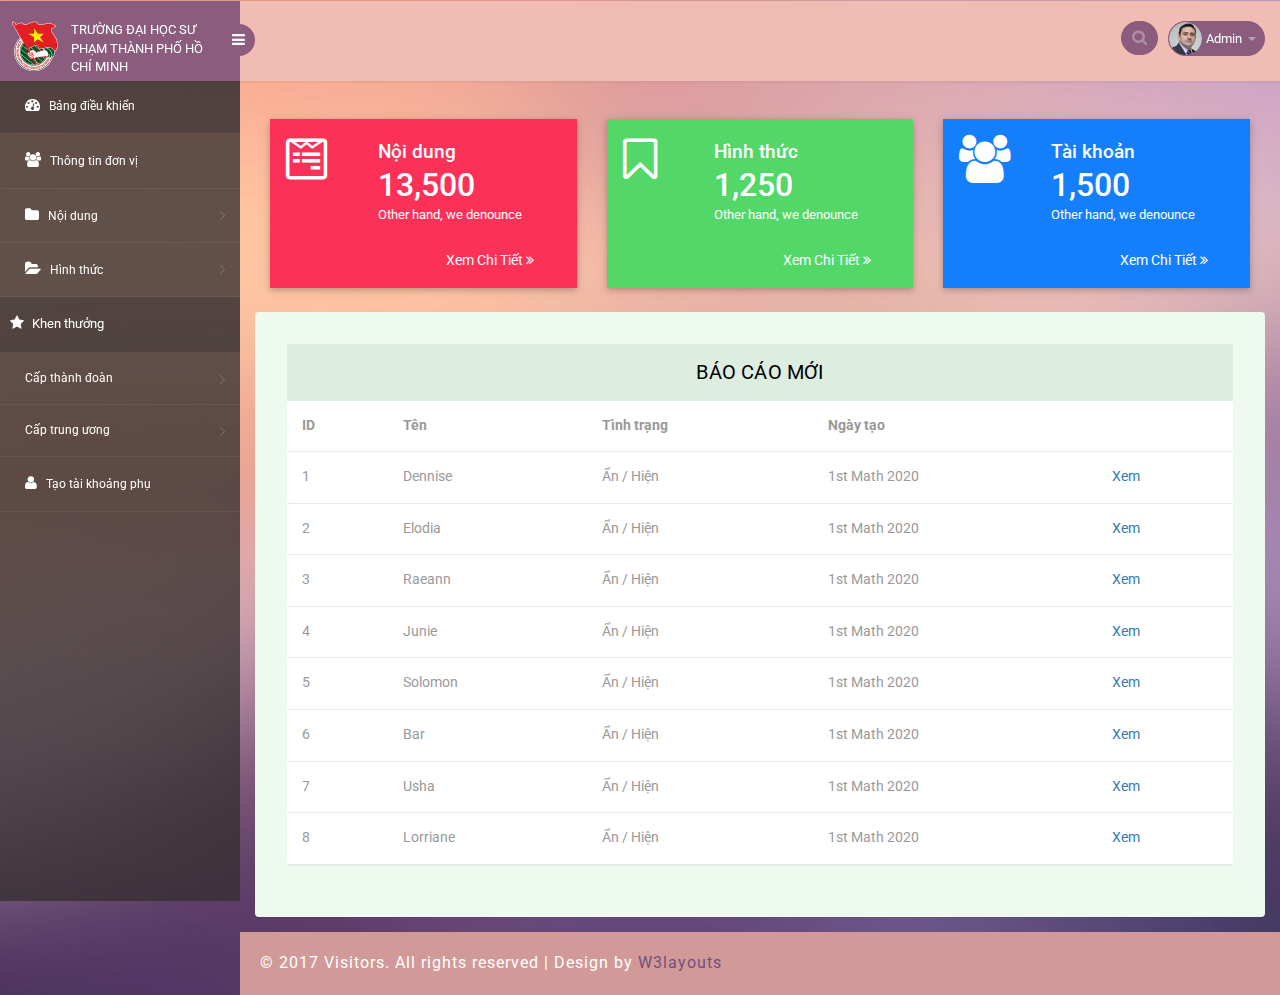
<file: public/source1/index.html>
<!DOCTYPE html>
<head>
<title>Bảng điều khiển | Tuyên dương</title>
<meta name="viewport" content="width=device-width, initial-scale=1">
<meta http-equiv="Content-Type" content="text/html; charset=utf-8" />
<meta name="keywords" content="Visitors Responsive web template, Bootstrap Web Templates, Flat Web Templates, Android Compatible web template, 
Smartphone Compatible web template, free webdesigns for Nokia, Samsung, LG, SonyEricsson, Motorola web design" />
<script type="application/x-javascript"> addEventListener("load", function() { setTimeout(hideURLbar, 0); }, false); function hideURLbar(){ window.scrollTo(0,1); } </script>
<!-- bootstrap-css -->
<link rel="stylesheet" href="css/bootstrap.min.css" >
<!-- //bootstrap-css -->
<!-- logo-ico -->
<link rel="icon" type="image/png" href="images/logo.ico"/>
<!-- Custom CSS -->
<link href="css/style.css" rel='stylesheet' type='text/css' />
<link href="css/style-responsive.css" rel="stylesheet"/>
<!-- font CSS -->
<link href='//fonts.googleapis.com/css?family=Roboto:400,100,100italic,300,300italic,400italic,500,500italic,700,700italic,900,900italic' rel='stylesheet' type='text/css'>
<!-- font-awesome icons -->
<link rel="stylesheet" href="css/font.css" type="text/css"/>
<link href="css/font-awesome.css" rel="stylesheet"> 
<link rel="stylesheet" href="css/morris.css" type="text/css"/>
<!-- calendar -->
<link rel="stylesheet" href="css/monthly.css">
<!-- //calendar -->
<!-- //font-awesome icons -->
<script src="js/jquery2.0.3.min.js"></script>
<script src="js/raphael-min.js"></script>
<script src="js/morris.js"></script>
</head>
<body>
<section id="container">
<!--header start-->
<header class="header fixed-top clearfix">
<!--logo start-->
<div class="brand">
    <a href="index.html" class="logo">
		<div class="row market-update-gd">
			<div class="col-sm-3 market-update-right">
				<img src="images/logoDoan.png" alt="logoDoan">
			</div>
			<div class="col-sm-7 market-update-left">
				<span>Trường đại học sư phạm thành phố Hồ Chí Minh</span> 
			</div>
		</div>
    </a>
    <div class="sidebar-toggle-box">
        <div class="fa fa-bars"></div>
    </div>
</div>
<div class="top-nav clearfix">
    <!--search & user info start-->
    <ul class="nav pull-right top-menu">
        <li>
            <input type="text" class="form-control search" placeholder=" Search">
        </li>
        <!-- user login dropdown start-->
        <li class="dropdown">
            <a data-toggle="dropdown" class="dropdown-toggle" href="#">
                <img alt="" src="images/2.png">
                <span class="username">Admin</span>
                <b class="caret"></b>
            </a>
            <ul class="dropdown-menu extended logout">
                <li><a href="#"><i class=" fa fa-suitcase"></i>Thông tin cá nhân</a></li>
                <li><a href="login.html"><i class="fa fa-power-off"></i>Đăng xuất</a></li>
            </ul>
        </li>
        <!-- user login dropdown end -->
       
    </ul>
    <!--search & user info end-->
</div>
</header>
<!--header end-->
<!--sidebar start-->
<aside>
    <div id="sidebar" class="nav-collapse">
        <!-- sidebar menu start-->
        <div class="leftside-navigation">
            <ul class="sidebar-menu" id="nav-accordion">
                <li>
                    <a class="active" href="index.html">
                        <i class="fa fa-dashboard"></i>
                        <span>Bảng điều khiển</span>
                    </a>
                </li>

                <li>
                    <a href="">
                        <i class="fa fa-users"></i>
                        <span>Thông tin đơn vị</span>
                    </a>
                </li>
				<li class="sub-menu">
					<a href="javascript:;">
						<i class="fa fa-folder"></i>
						<span>Nội dung</span>
					</a>
					<ul class="sub">
						<li><a href="">Thêm nội dung</a></li>
						<li><a href="">Tất cả nội dung</a></li>
					</ul>
				</li>
				<li class="sub-menu">
					<a href="javascript:;">
						<i class="fa fa-folder-open"></i>
						<span>Hình thức</span>
					</a>
					<ul class="sub">
						<li><a href="">Thêm hình thức</a></li>
						<li><a href="">Tất cả hình thức</a></li>
					</ul>
				</li>
                <li class="khenthuong">
					<i class="fa fa-star ickt"></i>
					<span>Khen thưởng</span>
                </li>
                <li class="sub-menu">
                    <a href="javascript:;">
                        <span>Cấp thành đoàn</span>
                    </a>
                    <ul class="sub">
						<li><a href="">Hồ sơ của đơn vị</a></li>
						<li><a href="">Phản hồi của cấp thành</a></li>
                    </ul>
                </li>
                <li class="sub-menu">
                    <a href="javascript:;">
                        <span>Cấp trung ương</span>
                    </a>
                    <ul class="sub">
						<li><a href="">Quản lý đề xuất</a></li>
						<li><a href="">Phản hồi của cấp thành</a></li>
                    </ul>
                </li>
                <li>
                    <a href="">
                        <i class="fa fa-user"></i>
                        <span>Tạo tài khoảng phụ</span>
                    </a>
                </li>
            </ul>            
		</div>
        <!-- sidebar menu end-->
    </div>
</aside>
<!--sidebar end-->
<!--main content start-->
<section id="main-content">
	<section class="wrapper">
		<!-- //market-->
		<div class="market-updates">
			<div class="col-md-4 market-update-gd">
				<div class="market-update-block clr-block-2">
					<div class="col-md-4 market-update-right">
						<i class="fa fa-wpforms"> </i>
					</div>
					 <div class="col-md-8 market-update-left">
					 <h4>Nội dung</h4>
					<h3>13,500</h3>
					<p>Other hand, we denounce</p>
				  	</div>
				  	<div class="col-md-7 market-update-right">

					</div>
					<div class="col-md-5 market-update-left">
						<br>
						<a href="" class="alo"><span>Xem Chi Tiết <i class="fa fa-angle-double-right" aria-hidden="true"></i></span></a>
					</div>
				  	<div class="clearfix"> </div>
				</div>
			</div>
			<div class="col-md-4 market-update-gd">
				<div class="market-update-block clr-block-1">
					<div class="col-md-4 market-update-right">
						<i class="fa fa-bookmark-o" ></i>
					</div>
					<div class="col-md-8 market-update-left">
					<h4>Hình thức</h4>
						<h3>1,250</h3>
						<p>Other hand, we denounce</p>
					</div>
					<div class="col-md-7 market-update-right">
						
					</div>
					<div class="col-md-5 market-update-left">
						<br>
						<a href="" class="alo"><span>Xem Chi Tiết <i class="fa fa-angle-double-right" aria-hidden="true"></i></span></a>
					</div>
					<div class="clearfix"> </div>
				</div>
			</div>
			<div class="col-md-4 market-update-gd">
				<div class="market-update-block clr-block-3">
					<div class="col-md-4 market-update-right">
						<i class="fa fa-users"></i>
					</div>
					<div class="col-md-8 market-update-left">
						<h4>Tài khoản</h4>
						<h3>1,500</h3>
						<p>Other hand, we denounce</p>
					</div>
					<div class="col-md-7 market-update-right">

					</div>
					<div class="col-md-5 market-update-left">
						<br>
						<a href="" class="alo"><span>Xem Chi Tiết <i class="fa fa-angle-double-right" aria-hidden="true"></i></span></a>
					</div>
				  	<div class="clearfix"> </div>
				</div>
			</div>
		   <div class="clearfix"> </div>
		</div>	
		<!-- //market-->

		<div class="table-agile-info">
            <div class="panel panel-default">
                <div class="panel-heading">
                    Báo cáo mới
                </div>
                <div>
                    <table class="table" ui-jq="footable" ui-options='{
                        "paging": {
                        "enabled": true
                        },
                        "filtering": {
                        "enabled": true
                        },
                        "sorting": {
                        "enabled": true
                        }}'>
                        <thead>
                            <tr>
                                <th data-breakpoints="xs">ID</th>
                                <th>Tên</th>
                                <th>Tình trạng</th>
                                <th data-breakpoints="xs">Ngày tạo</th>
                                <th data-breakpoints="xs"></th>
                            </tr>
                        </thead>
                        <tbody>
                        <tr data-expanded="true">
                            <td>1</td>
                            <td>Dennise</td>
                            <td>Ẩn / Hiện</td>
                            <td>1st Math 2020</td>
                            <td><a href="" data-toggle="modal" data-target=".bs-example-modal-lg">Xem</a></td>
                        </tr>
                        <tr>
                            <td>2</td>
                            <td>Elodia</td>
                            <td>Ẩn / Hiện</td>
                            <td>1st Math 2020</td>
							<td><a href="" data-toggle="modal" data-target=".bs-example-modal-lg">Xem</a></td>
                        </tr>
                        <tr>
                            <td>3</td>
                            <td>Raeann</td>
                            <td>Ẩn / Hiện</td>
                            <td>1st Math 2020</td>
							<td><a href="" data-toggle="modal" data-target=".bs-example-modal-lg">Xem</a></td>
                        </tr>
                        <tr>
                            <td>4</td>
                            <td>Junie</td>
                            <td>Ẩn / Hiện</td>
                            <td>1st Math 2020</td>
							<td><a href="" data-toggle="modal" data-target=".bs-example-modal-lg">Xem</a></td>
                        </tr>
                        <tr>
                            <td>5</td>
                            <td>Solomon</td>
                            <td>Ẩn / Hiện</td>
                            <td>1st Math 2020</td>
							<td><a href="" data-toggle="modal" data-target=".bs-example-modal-lg">Xem</a></td>
                        </tr>
                        <tr>
                            <td>6</td>
                            <td>Bar</td>
                            <td>Ẩn / Hiện</td>
                            <td>1st Math 2020</td>
							<td><a href="" data-toggle="modal" data-target=".bs-example-modal-lg">Xem</a></td>
                        </tr>
                        <tr>
                            <td>7</td>
                            <td>Usha</td>
                            <td>Ẩn / Hiện</td>
                            <td>1st Math 2020</td>
							<td><a href="" data-toggle="modal" data-target=".bs-example-modal-lg">Xem</a></td>
                        </tr>
                        <tr>
                            <td>8</td>
                            <td>Lorriane</td>
                            <td>Ẩn / Hiện</td>
                            <td>1st Math 2020</td>
							<td><a href="" data-toggle="modal" data-target=".bs-example-modal-lg">Xem</a></td>
                        </tr>
                        </tbody>
                    </table>
					<!-- Dialog Modal sử dụng Bootstrap -->
					<div class="modal fade bs-example-modal-lg" tabindex="-1" role="dialog" aria-labelledby="myLargetModalLabel">
						<div class="modal-dialog" role="document">
							<div class="modal-content">
								<div class="modal-body">
									<div class="row">
										<div class="col-md-12 col-lg-12 block-info">
											<h3>Info</h3>
											<p>Hình Thức: </p><span> Lorem ipsum dolor sit amet consectetur adipisicing elit. Laudantium, iusto.</span>
											<p>Hình Thức: </p><span> Lorem ipsum dolor sit amet consectetur adipisicing elit. Laudantium, iusto.</span>
											<p>Hình Thức: </p><span> Lorem ipsum dolor sit amet consectetur adipisicing elit. Laudantium, iusto.</span>
											<p>Hình Thức: </p><span> Lorem ipsum dolor sit amet consectetur adipisicing elit. Laudantium, iusto.</span>
											<p>Hình Thức: </p><span> Lorem ipsum dolor sit amet consectetur adipisicing elit. Laudantium, iusto.</span>
											<p>Hình Thức: </p><span> Lorem ipsum dolor sit amet consectetur adipisicing elit. Laudantium, iusto.</span>
											<p>Hình Thức: </p><span> Lorem ipsum dolor sit amet consectetur adipisicing elit. Laudantium, iusto.</span>
										</div>
									</div>
									<br>
									<div class="row">
										<div class="col-md-8 col-lg-8">

										</div>
										<div class="col-md-4 col-lg-4">
											<a href="">
												<i class="fa fa-download" aria-hidden="true"></i>
												<Span>Download PDF</Span>
											</a>
										</div>
									</div>
								</div>
							</div>
						</div>
					</div>
                </div>
            </div>
        </div>

	</section>
 <!-- footer -->
		  <div class="footer">
			<div class="wthree-copyright">
			  <p>© 2017 Visitors. All rights reserved | Design by <a href="http://w3layouts.com">W3layouts</a></p>
			</div>
		  </div>
  <!-- / footer -->
</section>
<!--main content end-->
</section>
<script src="js/bootstrap.js"></script>
<script src="js/jquery.dcjqaccordion.2.7.js"></script>
<script src="js/scripts.js"></script>
<script src="js/jquery.slimscroll.js"></script>
<script src="js/jquery.nicescroll.js"></script>
<!--[if lte IE 8]><script language="javascript" type="text/javascript" src="js/flot-chart/excanvas.min.js"></script><![endif]-->
<script src="js/jquery.scrollTo.js"></script>
<!-- morris JavaScript -->	
<script>
	$(document).ready(function() {
		//BOX BUTTON SHOW AND CLOSE
	   jQuery('.small-graph-box').hover(function() {
		  jQuery(this).find('.box-button').fadeIn('fast');
	   }, function() {
		  jQuery(this).find('.box-button').fadeOut('fast');
	   });
	   jQuery('.small-graph-box .box-close').click(function() {
		  jQuery(this).closest('.small-graph-box').fadeOut(200);
		  return false;
	   });
	   
	    //CHARTS
	    function gd(year, day, month) {
			return new Date(year, month - 1, day).getTime();
		}
		
		graphArea2 = Morris.Area({
			element: 'hero-area',
			padding: 10,
        behaveLikeLine: true,
        gridEnabled: false,
        gridLineColor: '#dddddd',
        axes: true,
        resize: true,
        smooth:true,
        pointSize: 0,
        lineWidth: 0,
        fillOpacity:0.85,
			data: [
				{period: '2015 Q1', iphone: 2668, ipad: null, itouch: 2649},
				{period: '2015 Q2', iphone: 15780, ipad: 13799, itouch: 12051},
				{period: '2015 Q3', iphone: 12920, ipad: 10975, itouch: 9910},
				{period: '2015 Q4', iphone: 8770, ipad: 6600, itouch: 6695},
				{period: '2016 Q1', iphone: 10820, ipad: 10924, itouch: 12300},
				{period: '2016 Q2', iphone: 9680, ipad: 9010, itouch: 7891},
				{period: '2016 Q3', iphone: 4830, ipad: 3805, itouch: 1598},
				{period: '2016 Q4', iphone: 15083, ipad: 8977, itouch: 5185},
				{period: '2017 Q1', iphone: 10697, ipad: 4470, itouch: 2038},
			
			],
			lineColors:['#eb6f6f','#926383','#eb6f6f'],
			xkey: 'period',
            redraw: true,
            ykeys: ['iphone', 'ipad', 'itouch'],
            labels: ['All Visitors', 'Returning Visitors', 'Unique Visitors'],
			pointSize: 2,
			hideHover: 'auto',
			resize: true
		});
		
	   
	});
	</script>
<!-- calendar -->
	<script type="text/javascript" src="js/monthly.js"></script>
	<script type="text/javascript">
		$(window).load( function() {

			$('#mycalendar').monthly({
				mode: 'event',
				
			});

			$('#mycalendar2').monthly({
				mode: 'picker',
				target: '#mytarget',
				setWidth: '250px',
				startHidden: true,
				showTrigger: '#mytarget',
				stylePast: true,
				disablePast: true
			});

		switch(window.location.protocol) {
		case 'http:':
		case 'https:':
		// running on a server, should be good.
		break;
		case 'file:':
		alert('Just a heads-up, events will not work when run locally.');
		}

		});
	</script>
	<!-- //calendar -->
</body>
</html>
</file>
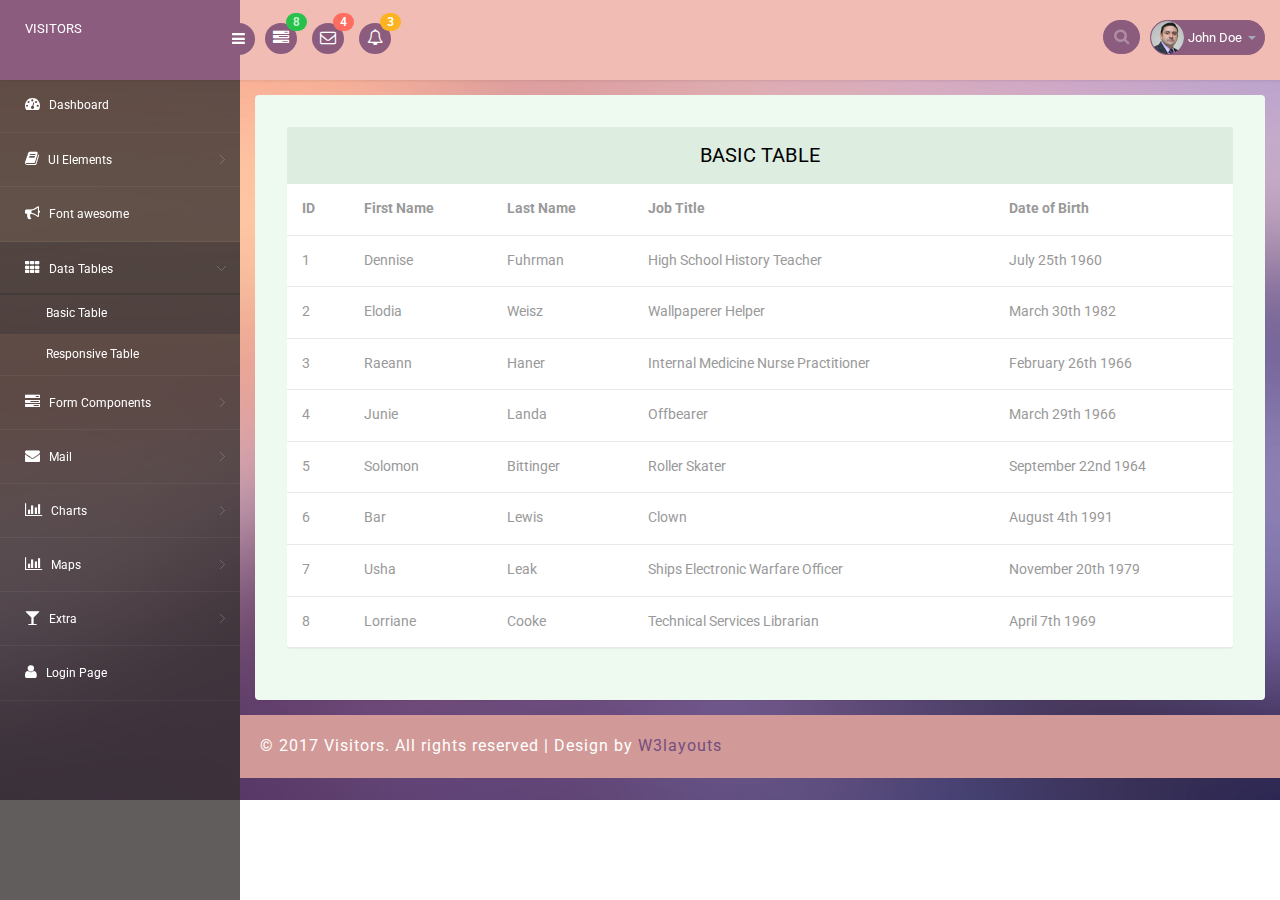
<file: public/source1/basic_table.html>
<!--A Design by W3layouts
Author: W3layout
Author URL: http://w3layouts.com
License: Creative Commons Attribution 3.0 Unported
License URL: http://creativecommons.org/licenses/by/3.0/
-->
<!DOCTYPE html>
<head>
<title>Visitors an Admin Panel Category Bootstrap Responsive Website Template | Responsive_table :: w3layouts</title>
<meta name="viewport" content="width=device-width, initial-scale=1">
<meta http-equiv="Content-Type" content="text/html; charset=utf-8" />
<meta name="keywords" content="Visitors Responsive web template, Bootstrap Web Templates, Flat Web Templates, Android Compatible web template, 
Smartphone Compatible web template, free webdesigns for Nokia, Samsung, LG, SonyEricsson, Motorola web design" />
<script type="application/x-javascript"> addEventListener("load", function() { setTimeout(hideURLbar, 0); }, false); function hideURLbar(){ window.scrollTo(0,1); } </script>
<!-- bootstrap-css -->
<link rel="stylesheet" href="css/bootstrap.min.css" >
<!-- //bootstrap-css -->
<!-- Custom CSS -->
<link href="css/style.css" rel='stylesheet' type='text/css' />
<link href="css/style-responsive.css" rel="stylesheet"/>
<!-- font CSS -->
<link href='//fonts.googleapis.com/css?family=Roboto:400,100,100italic,300,300italic,400italic,500,500italic,700,700italic,900,900italic' rel='stylesheet' type='text/css'>
<!-- font-awesome icons -->
<link rel="stylesheet" href="css/font.css" type="text/css"/>
<link href="css/font-awesome.css" rel="stylesheet"> 
<!-- //font-awesome icons -->
<script src="js/jquery2.0.3.min.js"></script>
</head>
<body>
<section id="container">
<!--header start-->
<header class="header fixed-top clearfix">
<!--logo start-->
<div class="brand">

    <a href="index.html" class="logo">
        VISITORS
    </a>
    <div class="sidebar-toggle-box">
        <div class="fa fa-bars"></div>
    </div>
</div>
<!--logo end-->

<div class="nav notify-row" id="top_menu">
    <!--  notification start -->
    <ul class="nav top-menu">
        <!-- settings start -->
        <li class="dropdown">
            <a data-toggle="dropdown" class="dropdown-toggle" href="#">
                <i class="fa fa-tasks"></i>
                <span class="badge bg-success">8</span>
            </a>
            <ul class="dropdown-menu extended tasks-bar">
                <li>
                    <p class="">You have 8 pending tasks</p>
                </li>
                <li>
                    <a href="#">
                        <div class="task-info clearfix">
                            <div class="desc pull-left">
                                <h5>Target Sell</h5>
                                <p>25% , Deadline  12 June’13</p>
                            </div>
                                    <span class="notification-pie-chart pull-right" data-percent="45">
                            <span class="percent"></span>
                            </span>
                        </div>
                    </a>
                </li>
                <li>
                    <a href="#">
                        <div class="task-info clearfix">
                            <div class="desc pull-left">
                                <h5>Product Delivery</h5>
                                <p>45% , Deadline  12 June’13</p>
                            </div>
                                    <span class="notification-pie-chart pull-right" data-percent="78">
                            <span class="percent"></span>
                            </span>
                        </div>
                    </a>
                </li>
                <li>
                    <a href="#">
                        <div class="task-info clearfix">
                            <div class="desc pull-left">
                                <h5>Payment collection</h5>
                                <p>87% , Deadline  12 June’13</p>
                            </div>
                                    <span class="notification-pie-chart pull-right" data-percent="60">
                            <span class="percent"></span>
                            </span>
                        </div>
                    </a>
                </li>
                <li>
                    <a href="#">
                        <div class="task-info clearfix">
                            <div class="desc pull-left">
                                <h5>Target Sell</h5>
                                <p>33% , Deadline  12 June’13</p>
                            </div>
                                    <span class="notification-pie-chart pull-right" data-percent="90">
                            <span class="percent"></span>
                            </span>
                        </div>
                    </a>
                </li>

                <li class="external">
                    <a href="#">See All Tasks</a>
                </li>
            </ul>
        </li>
        <!-- settings end -->
        <!-- inbox dropdown start-->
        <li id="header_inbox_bar" class="dropdown">
            <a data-toggle="dropdown" class="dropdown-toggle" href="#">
                <i class="fa fa-envelope-o"></i>
                <span class="badge bg-important">4</span>
            </a>
            <ul class="dropdown-menu extended inbox">
                <li>
                    <p class="red">You have 4 Mails</p>
                </li>
                <li>
                    <a href="#">
                        <span class="photo"><img alt="avatar" src="images/3.png"></span>
                                <span class="subject">
                                <span class="from">Jonathan Smith</span>
                                <span class="time">Just now</span>
                                </span>
                                <span class="message">
                                    Hello, this is an example msg.
                                </span>
                    </a>
                </li>
                <li>
                    <a href="#">
                        <span class="photo"><img alt="avatar" src="images/1.png"></span>
                                <span class="subject">
                                <span class="from">Jane Doe</span>
                                <span class="time">2 min ago</span>
                                </span>
                                <span class="message">
                                    Nice admin template
                                </span>
                    </a>
                </li>
                <li>
                    <a href="#">
                        <span class="photo"><img alt="avatar" src="images/3.png"></span>
                                <span class="subject">
                                <span class="from">Tasi sam</span>
                                <span class="time">2 days ago</span>
                                </span>
                                <span class="message">
                                    This is an example msg.
                                </span>
                    </a>
                </li>
                <li>
                    <a href="#">
                        <span class="photo"><img alt="avatar" src="images/2.png"></span>
                                <span class="subject">
                                <span class="from">Mr. Perfect</span>
                                <span class="time">2 hour ago</span>
                                </span>
                                <span class="message">
                                    Hi there, its a test
                                </span>
                    </a>
                </li>
                <li>
                    <a href="#">See all messages</a>
                </li>
            </ul>
        </li>
        <!-- inbox dropdown end -->
        <!-- notification dropdown start-->
        <li id="header_notification_bar" class="dropdown">
            <a data-toggle="dropdown" class="dropdown-toggle" href="#">

                <i class="fa fa-bell-o"></i>
                <span class="badge bg-warning">3</span>
            </a>
            <ul class="dropdown-menu extended notification">
                <li>
                    <p>Notifications</p>
                </li>
                <li>
                    <div class="alert alert-info clearfix">
                        <span class="alert-icon"><i class="fa fa-bolt"></i></span>
                        <div class="noti-info">
                            <a href="#"> Server #1 overloaded.</a>
                        </div>
                    </div>
                </li>
                <li>
                    <div class="alert alert-danger clearfix">
                        <span class="alert-icon"><i class="fa fa-bolt"></i></span>
                        <div class="noti-info">
                            <a href="#"> Server #2 overloaded.</a>
                        </div>
                    </div>
                </li>
                <li>
                    <div class="alert alert-success clearfix">
                        <span class="alert-icon"><i class="fa fa-bolt"></i></span>
                        <div class="noti-info">
                            <a href="#"> Server #3 overloaded.</a>
                        </div>
                    </div>
                </li>

            </ul>
        </li>
        <!-- notification dropdown end -->
    </ul>
    <!--  notification end -->
</div>
<div class="top-nav clearfix">
    <!--search & user info start-->
    <ul class="nav pull-right top-menu">
        <li>
            <input type="text" class="form-control search" placeholder=" Search">
        </li>
        <!-- user login dropdown start-->
        <li class="dropdown">
            <a data-toggle="dropdown" class="dropdown-toggle" href="#">
                <img alt="" src="images/2.png">
                <span class="username">John Doe</span>
                <b class="caret"></b>
            </a>
            <ul class="dropdown-menu extended logout">
                <li><a href="#"><i class=" fa fa-suitcase"></i>Profile</a></li>
                <li><a href="#"><i class="fa fa-cog"></i> Settings</a></li>
                <li><a href="login.html"><i class="fa fa-key"></i> Log Out</a></li>
            </ul>
        </li>
        <!-- user login dropdown end -->
       
    </ul>
    <!--search & user info end-->
</div>
</header>
<!--header end-->
<!--sidebar start-->
<aside>
    <div id="sidebar" class="nav-collapse">
        <!-- sidebar menu start-->
        <div class="leftside-navigation">
            <ul class="sidebar-menu" id="nav-accordion">
                <li>
                    <a href="index.html">
                        <i class="fa fa-dashboard"></i>
                        <span>Dashboard</span>
                    </a>
                </li>
                
                <li class="sub-menu">
                    <a href="javascript:;">
                        <i class="fa fa-book"></i>
                        <span>UI Elements</span>
                    </a>
                    <ul class="sub">
						<li><a href="typography.html">Typography</a></li>
						<li><a href="glyphicon.html">glyphicon</a></li>
                        <li><a href="grids.html">Grids</a></li>
                    </ul>
                </li>
                <li>
                    <a href="fontawesome.html">
                        <i class="fa fa-bullhorn"></i>
                        <span>Font awesome </span>
                    </a>
                </li>
                <li class="sub-menu">
                    <a class="active" href="javascript:;">
                        <i class="fa fa-th"></i>
                        <span>Data Tables</span>
                    </a>
                    <ul class="sub">
                        <li><a class="active" href="basic_table.html">Basic Table</a></li>
                        <li><a href="responsive_table.html">Responsive Table</a></li>
                    </ul>
                </li>
                <li class="sub-menu">
                    <a href="javascript:;">
                        <i class="fa fa-tasks"></i>
                        <span>Form Components</span>
                    </a>
                    <ul class="sub">
                        <li><a href="form_component.html">Form Elements</a></li>
                        <li><a href="form_validation.html">Form Validation</a></li>
						<li><a href="dropzone.html">Dropzone</a></li>
                    </ul>
                </li>
                <li class="sub-menu">
                    <a href="javascript:;">
                        <i class="fa fa-envelope"></i>
                        <span>Mail </span>
                    </a>
                    <ul class="sub">
                        <li><a href="mail.html">Inbox</a></li>
                        <li><a href="mail_compose.html">Compose Mail</a></li>
                    </ul>
                </li>
                <li class="sub-menu">
                    <a href="javascript:;">
                        <i class=" fa fa-bar-chart-o"></i>
                        <span>Charts</span>
                    </a>
                    <ul class="sub">
                        <li><a href="chartjs.html">Chart js</a></li>
                        <li><a href="flot_chart.html">Flot Charts</a></li>
                    </ul>
                </li>
                <li class="sub-menu">
                    <a href="javascript:;">
                        <i class=" fa fa-bar-chart-o"></i>
                        <span>Maps</span>
                    </a>
                    <ul class="sub">
                        <li><a href="google_map.html">Google Map</a></li>
                        <li><a href="vector_map.html">Vector Map</a></li>
                    </ul>
                </li>
                <li class="sub-menu">
                    <a href="javascript:;">
                        <i class="fa fa-glass"></i>
                        <span>Extra</span>
                    </a>
                    <ul class="sub">
                        <li><a href="gallery.html">Gallery</a></li>
						<li><a href="404.html">404 Error</a></li>
                        <li><a href="registration.html">Registration</a></li>
                    </ul>
                </li>
                <li>
                    <a href="login.html">
                        <i class="fa fa-user"></i>
                        <span>Login Page</span>
                    </a>
                </li>
            </ul>            </div>
        <!-- sidebar menu end-->
    </div>
</aside>
<!--sidebar end-->
<!--main content start-->
<section id="main-content">
	<section class="wrapper">
		<div class="table-agile-info">
            <div class="panel panel-default">
                <div class="panel-heading">
                    Basic table
                </div>
                <div>
                    <table class="table" ui-jq="footable" ui-options='{
                        "paging": {
                        "enabled": true
                        },
                        "filtering": {
                        "enabled": true
                        },
                        "sorting": {
                        "enabled": true
                        }}'>
                        <thead>
                            <tr>
                                <th data-breakpoints="xs">ID</th>
                                <th>First Name</th>
                                <th>Last Name</th>
                                <th data-breakpoints="xs">Job Title</th>
                            
                                <th data-breakpoints="xs sm md" data-title="DOB">Date of Birth</th>
                            </tr>
                        </thead>
                        <tbody>
                        <tr data-expanded="true">
                            <td>1</td>
                            <td>Dennise</td>
                            <td>Fuhrman</td>
                            <td>High School History Teacher</td>
                            
                            <td>July 25th 1960</td>
                        </tr>
                        <tr>
                            <td>2</td>
                            <td>Elodia</td>
                            <td>Weisz</td>
                            <td>Wallpaperer Helper</td>
                        
                            <td>March 30th 1982</td>
                        </tr>
                        <tr>
                            <td>3</td>
                            <td>Raeann</td>
                            <td>Haner</td>
                            <td>Internal Medicine Nurse Practitioner</td>
                        
                            <td>February 26th 1966</td>
                        </tr>
                        <tr>
                            <td>4</td>
                            <td>Junie</td>
                            <td>Landa</td>
                            <td>Offbearer</td>
                        
                            <td>March 29th 1966</td>
                        </tr>
                        <tr>
                            <td>5</td>
                            <td>Solomon</td>
                            <td>Bittinger</td>
                            <td>Roller Skater</td>
                        
                            <td>September 22nd 1964</td>
                        </tr>
                        <tr>
                            <td>6</td>
                            <td>Bar</td>
                            <td>Lewis</td>
                            <td>Clown</td>
                        
                            <td>August 4th 1991</td>
                        </tr>
                        <tr>
                            <td>7</td>
                            <td>Usha</td>
                            <td>Leak</td>
                            <td>Ships Electronic Warfare Officer</td>
                        
                            <td>November 20th 1979</td>
                        </tr>
                        <tr>
                            <td>8</td>
                            <td>Lorriane</td>
                            <td>Cooke</td>
                            <td>Technical Services Librarian</td>
                        
                            <td>April 7th 1969</td>
                        </tr>
                        </tbody>
                    </table>
                </div>
            </div>
        </div>
    </section>
 <!-- footer -->
		  <div class="footer">
			<div class="wthree-copyright">
			  <p>© 2017 Visitors. All rights reserved | Design by <a href="http://w3layouts.com">W3layouts</a></p>
			</div>
		  </div>
  <!-- / footer -->
</section>

<!--main content end-->
</section>
<script src="js/bootstrap.js"></script>
<script src="js/jquery.dcjqaccordion.2.7.js"></script>
<script src="js/scripts.js"></script>
<script src="js/jquery.slimscroll.js"></script>
<script src="js/jquery.nicescroll.js"></script>
<!--[if lte IE 8]><script language="javascript" type="text/javascript" src="js/flot-chart/excanvas.min.js"></script><![endif]-->
<script src="js/jquery.scrollTo.js"></script>
</body>
</html>
</file>
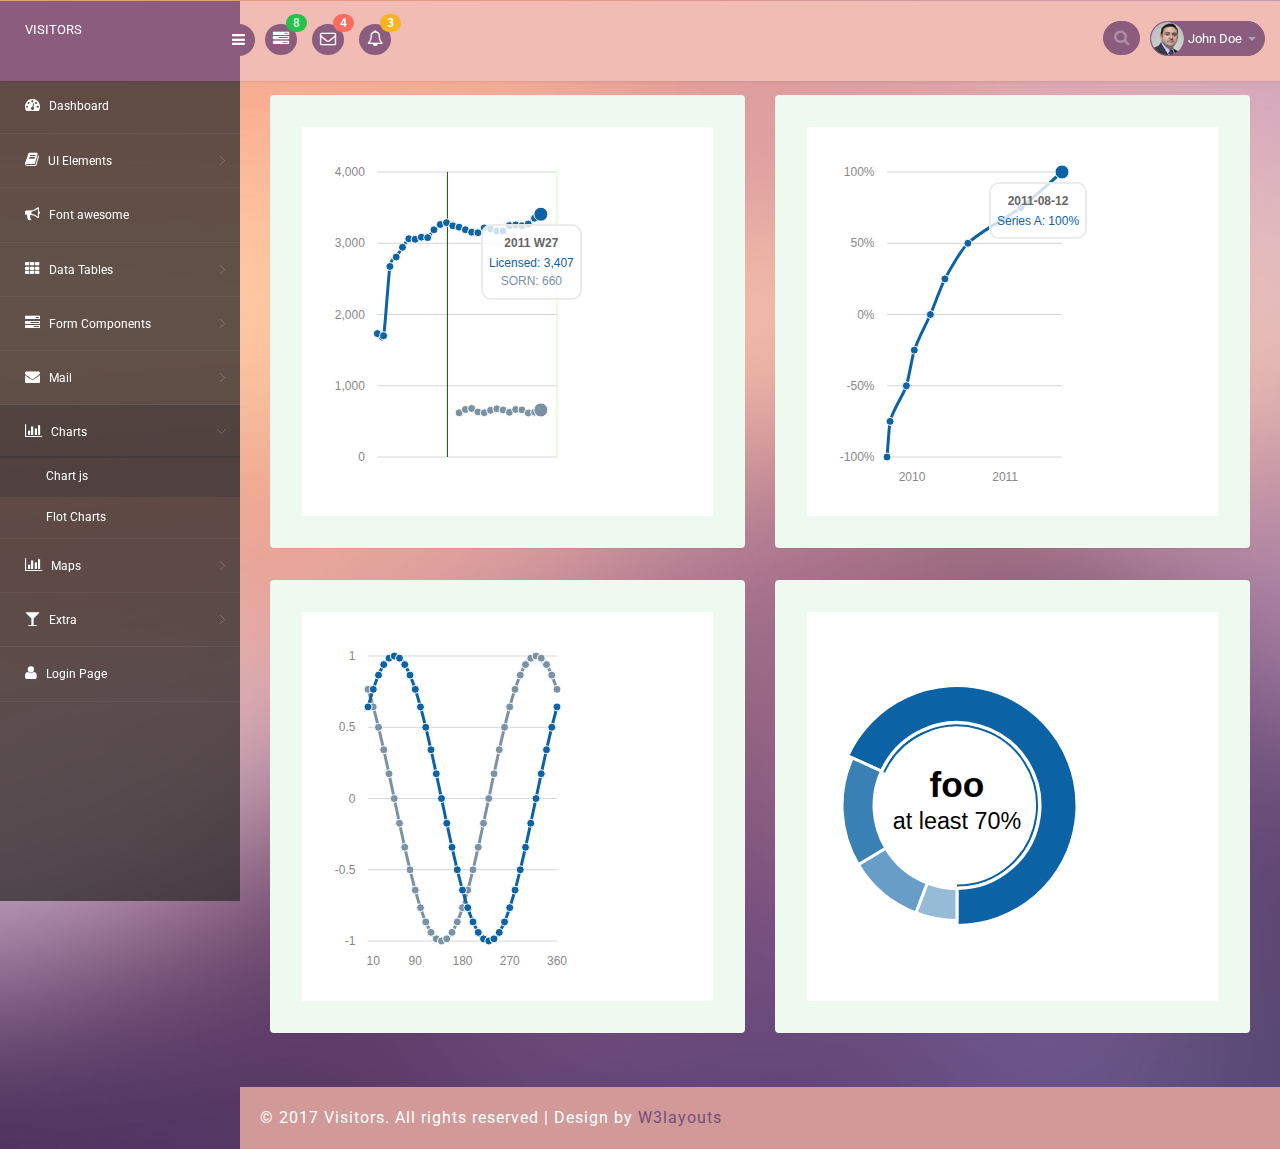
<file: public/source1/chartjs.html>
<!--A Design by W3layouts
Author: W3layout
Author URL: http://w3layouts.com
License: Creative Commons Attribution 3.0 Unported
License URL: http://creativecommons.org/licenses/by/3.0/
-->
<!DOCTYPE html>
<head>
<title>Visitors an Admin Panel Category Bootstrap Responsive Website Template | Chartjs :: w3layouts</title>
<meta name="viewport" content="width=device-width, initial-scale=1">
<meta http-equiv="Content-Type" content="text/html; charset=utf-8" />
<meta name="keywords" content="Visitors Responsive web template, Bootstrap Web Templates, Flat Web Templates, Android Compatible web template, 
Smartphone Compatible web template, free webdesigns for Nokia, Samsung, LG, SonyEricsson, Motorola web design" />
<script type="application/x-javascript"> addEventListener("load", function() { setTimeout(hideURLbar, 0); }, false); function hideURLbar(){ window.scrollTo(0,1); } </script>
<!-- bootstrap-css -->
<link rel="stylesheet" href="css/bootstrap.min.css" >
<!-- //bootstrap-css -->
<!-- Custom CSS -->
<link href="css/style.css" rel='stylesheet' type='text/css' />
<link href="css/style-responsive.css" rel="stylesheet"/>
<link rel="stylesheet" href="css/morris.css">
<!-- font CSS -->
<link href='//fonts.googleapis.com/css?family=Roboto:400,100,100italic,300,300italic,400italic,500,500italic,700,700italic,900,900italic' rel='stylesheet' type='text/css'>
<!-- font-awesome icons -->
<link rel="stylesheet" href="css/font.css" type="text/css"/>
<link href="css/font-awesome.css" rel="stylesheet"> 
<!-- //font-awesome icons -->
<script src="js/jquery2.0.3.min.js"></script>
<!-- charts -->
<script src="js/raphael-min.js"></script>
<script src="js/morris.js"></script>
<!-- //charts -->
</head>
<body>
<section id="container">
<!--header start-->
<header class="header fixed-top clearfix">
<!--logo start-->
<div class="brand">

    <a href="index.html" class="logo">
        VISITORS
    </a>
    <div class="sidebar-toggle-box">
        <div class="fa fa-bars"></div>
    </div>
</div>
<!--logo end-->

<div class="nav notify-row" id="top_menu">
    <!--  notification start -->
    <ul class="nav top-menu">
        <!-- settings start -->
        <li class="dropdown">
            <a data-toggle="dropdown" class="dropdown-toggle" href="#">
                <i class="fa fa-tasks"></i>
                <span class="badge bg-success">8</span>
            </a>
            <ul class="dropdown-menu extended tasks-bar">
                <li>
                    <p class="">You have 8 pending tasks</p>
                </li>
                <li>
                    <a href="#">
                        <div class="task-info clearfix">
                            <div class="desc pull-left">
                                <h5>Target Sell</h5>
                                <p>25% , Deadline  12 June’13</p>
                            </div>
                                    <span class="notification-pie-chart pull-right" data-percent="45">
                            <span class="percent"></span>
                            </span>
                        </div>
                    </a>
                </li>
                <li>
                    <a href="#">
                        <div class="task-info clearfix">
                            <div class="desc pull-left">
                                <h5>Product Delivery</h5>
                                <p>45% , Deadline  12 June’13</p>
                            </div>
                                    <span class="notification-pie-chart pull-right" data-percent="78">
                            <span class="percent"></span>
                            </span>
                        </div>
                    </a>
                </li>
                <li>
                    <a href="#">
                        <div class="task-info clearfix">
                            <div class="desc pull-left">
                                <h5>Payment collection</h5>
                                <p>87% , Deadline  12 June’13</p>
                            </div>
                                    <span class="notification-pie-chart pull-right" data-percent="60">
                            <span class="percent"></span>
                            </span>
                        </div>
                    </a>
                </li>
                <li>
                    <a href="#">
                        <div class="task-info clearfix">
                            <div class="desc pull-left">
                                <h5>Target Sell</h5>
                                <p>33% , Deadline  12 June’13</p>
                            </div>
                                    <span class="notification-pie-chart pull-right" data-percent="90">
                            <span class="percent"></span>
                            </span>
                        </div>
                    </a>
                </li>

                <li class="external">
                    <a href="#">See All Tasks</a>
                </li>
            </ul>
        </li>
        <!-- settings end -->
        <!-- inbox dropdown start-->
        <li id="header_inbox_bar" class="dropdown">
            <a data-toggle="dropdown" class="dropdown-toggle" href="#">
                <i class="fa fa-envelope-o"></i>
                <span class="badge bg-important">4</span>
            </a>
            <ul class="dropdown-menu extended inbox">
                <li>
                    <p class="red">You have 4 Mails</p>
                </li>
                <li>
                    <a href="#">
                        <span class="photo"><img alt="avatar" src="images/3.png"></span>
                                <span class="subject">
                                <span class="from">Jonathan Smith</span>
                                <span class="time">Just now</span>
                                </span>
                                <span class="message">
                                    Hello, this is an example msg.
                                </span>
                    </a>
                </li>
                <li>
                    <a href="#">
                        <span class="photo"><img alt="avatar" src="images/1.png"></span>
                                <span class="subject">
                                <span class="from">Jane Doe</span>
                                <span class="time">2 min ago</span>
                                </span>
                                <span class="message">
                                    Nice admin template
                                </span>
                    </a>
                </li>
                <li>
                    <a href="#">
                        <span class="photo"><img alt="avatar" src="images/3.png"></span>
                                <span class="subject">
                                <span class="from">Tasi sam</span>
                                <span class="time">2 days ago</span>
                                </span>
                                <span class="message">
                                    This is an example msg.
                                </span>
                    </a>
                </li>
                <li>
                    <a href="#">
                        <span class="photo"><img alt="avatar" src="images/2.png"></span>
                                <span class="subject">
                                <span class="from">Mr. Perfect</span>
                                <span class="time">2 hour ago</span>
                                </span>
                                <span class="message">
                                    Hi there, its a test
                                </span>
                    </a>
                </li>
                <li>
                    <a href="#">See all messages</a>
                </li>
            </ul>
        </li>
        <!-- inbox dropdown end -->
        <!-- notification dropdown start-->
        <li id="header_notification_bar" class="dropdown">
            <a data-toggle="dropdown" class="dropdown-toggle" href="#">

                <i class="fa fa-bell-o"></i>
                <span class="badge bg-warning">3</span>
            </a>
            <ul class="dropdown-menu extended notification">
                <li>
                    <p>Notifications</p>
                </li>
                <li>
                    <div class="alert alert-info clearfix">
                        <span class="alert-icon"><i class="fa fa-bolt"></i></span>
                        <div class="noti-info">
                            <a href="#"> Server #1 overloaded.</a>
                        </div>
                    </div>
                </li>
                <li>
                    <div class="alert alert-danger clearfix">
                        <span class="alert-icon"><i class="fa fa-bolt"></i></span>
                        <div class="noti-info">
                            <a href="#"> Server #2 overloaded.</a>
                        </div>
                    </div>
                </li>
                <li>
                    <div class="alert alert-success clearfix">
                        <span class="alert-icon"><i class="fa fa-bolt"></i></span>
                        <div class="noti-info">
                            <a href="#"> Server #3 overloaded.</a>
                        </div>
                    </div>
                </li>

            </ul>
        </li>
        <!-- notification dropdown end -->
    </ul>
    <!--  notification end -->
</div>
<div class="top-nav clearfix">
    <!--search & user info start-->
    <ul class="nav pull-right top-menu">
        <li>
            <input type="text" class="form-control search" placeholder=" Search">
        </li>
        <!-- user login dropdown start-->
        <li class="dropdown">
            <a data-toggle="dropdown" class="dropdown-toggle" href="#">
                <img alt="" src="images/2.png">
                <span class="username">John Doe</span>
                <b class="caret"></b>
            </a>
            <ul class="dropdown-menu extended logout">
                <li><a href="#"><i class=" fa fa-suitcase"></i>Profile</a></li>
                <li><a href="#"><i class="fa fa-cog"></i> Settings</a></li>
                <li><a href="login.html"><i class="fa fa-key"></i> Log Out</a></li>
            </ul>
        </li>
        <!-- user login dropdown end -->
       
    </ul>
    <!--search & user info end-->
</div>
</header>
<!--header end-->
<!--sidebar start-->
<aside>
    <div id="sidebar" class="nav-collapse">
        <!-- sidebar menu start-->
        <div class="leftside-navigation">
            <ul class="sidebar-menu" id="nav-accordion">
                <li>
                    <a href="index.html">
                        <i class="fa fa-dashboard"></i>
                        <span>Dashboard</span>
                    </a>
                </li>
                
                <li class="sub-menu">
                    <a href="javascript:;">
                        <i class="fa fa-book"></i>
                        <span>UI Elements</span>
                    </a>
                    <ul class="sub">
						<li><a href="typography.html">Typography</a></li>
						<li><a href="glyphicon.html">glyphicon</a></li>
                        <li><a href="grids.html">Grids</a></li>
                    </ul>
                </li>
                <li>
                    <a href="fontawesome.html">
                        <i class="fa fa-bullhorn"></i>
                        <span>Font awesome </span>
                    </a>
                </li>
                <li class="sub-menu">
                    <a href="javascript:;">
                        <i class="fa fa-th"></i>
                        <span>Data Tables</span>
                    </a>
                    <ul class="sub">
                        <li><a href="basic_table.html">Basic Table</a></li>
                        <li><a href="responsive_table.html">Responsive Table</a></li>
                    </ul>
                </li>
                <li class="sub-menu">
                    <a href="javascript:;">
                        <i class="fa fa-tasks"></i>
                        <span>Form Components</span>
                    </a>
                    <ul class="sub">
                        <li><a href="form_component.html">Form Elements</a></li>
                        <li><a href="form_validation.html">Form Validation</a></li>
						<li><a href="dropzone.html">Dropzone</a></li>
                    </ul>
                </li>
                <li class="sub-menu">
                    <a href="javascript:;">
                        <i class="fa fa-envelope"></i>
                        <span>Mail </span>
                    </a>
                    <ul class="sub">
                        <li><a href="mail.html">Inbox</a></li>
                        <li><a href="mail_compose.html">Compose Mail</a></li>
                    </ul>
                </li>
                <li class="sub-menu">
                    <a class="active" href="javascript:;">
                        <i class=" fa fa-bar-chart-o"></i>
                        <span>Charts</span>
                    </a>
                    <ul class="sub">
                        <li><a class="active" href="chartjs.html">Chart js</a></li>
                        <li><a href="flot_chart.html">Flot Charts</a></li>
                    </ul>
                </li>
                <li class="sub-menu">
                    <a href="javascript:;">
                        <i class=" fa fa-bar-chart-o"></i>
                        <span>Maps</span>
                    </a>
                    <ul class="sub">
                        <li><a href="google_map.html">Google Map</a></li>
                        <li><a href="vector_map.html">Vector Map</a></li>
                    </ul>
                </li>
                <li class="sub-menu">
                    <a href="javascript:;">
                        <i class="fa fa-glass"></i>
                        <span>Extra</span>
                    </a>
                    <ul class="sub">
                        <li><a href="gallery.html">Gallery</a></li>
						<li><a href="404.html">404 Error</a></li>
                        <li><a href="registration.html">Registration</a></li>
                    </ul>
                </li>
                <li>
                    <a href="login.html">
                        <i class="fa fa-user"></i>
                        <span>Login Page</span>
                    </a>
                </li>
            </ul>            </div>
        <!-- sidebar menu end-->
    </div>
</aside>
<!--sidebar end-->
<!--main content start-->
<section id="main-content">
	<section class="wrapper">
		<div class="chart_agile">
			<div class="col-md-6 chart_agile_left">
				<div class="chart_agile_top">
					<div class="chart_agile_bottom">
						<div id="graph10"></div>
							<script>
							var week_data = [
							  {"period": "2011 W27", "licensed": 3407, "sorned": 660},
							  {"period": "2011 W26", "licensed": 3351, "sorned": 629},
							  {"period": "2011 W25", "licensed": 3269, "sorned": 618},
							  {"period": "2011 W24", "licensed": 3246, "sorned": 661},
							  {"period": "2011 W23", "licensed": 3257, "sorned": 667},
							  {"period": "2011 W22", "licensed": 3248, "sorned": 627},
							  {"period": "2011 W21", "licensed": 3171, "sorned": 660},
							  {"period": "2011 W20", "licensed": 3171, "sorned": 676},
							  {"period": "2011 W19", "licensed": 3201, "sorned": 656},
							  {"period": "2011 W18", "licensed": 3215, "sorned": 622},
							  {"period": "2011 W17", "licensed": 3148, "sorned": 632},
							  {"period": "2011 W16", "licensed": 3155, "sorned": 681},
							  {"period": "2011 W15", "licensed": 3190, "sorned": 667},
							  {"period": "2011 W14", "licensed": 3226, "sorned": 620},
							  {"period": "2011 W13", "licensed": 3245, "sorned": null},
							  {"period": "2011 W12", "licensed": 3289, "sorned": null},
							  {"period": "2011 W11", "licensed": 3263, "sorned": null},
							  {"period": "2011 W10", "licensed": 3189, "sorned": null},
							  {"period": "2011 W09", "licensed": 3079, "sorned": null},
							  {"period": "2011 W08", "licensed": 3085, "sorned": null},
							  {"period": "2011 W07", "licensed": 3055, "sorned": null},
							  {"period": "2011 W06", "licensed": 3063, "sorned": null},
							  {"period": "2011 W05", "licensed": 2943, "sorned": null},
							  {"period": "2011 W04", "licensed": 2806, "sorned": null},
							  {"period": "2011 W03", "licensed": 2674, "sorned": null},
							  {"period": "2011 W02", "licensed": 1702, "sorned": null},
							  {"period": "2011 W01", "licensed": 1732, "sorned": null}
							];
							Morris.Line({
							  element: 'graph10',
							  data: week_data,
							  xkey: 'period',
							  ykeys: ['licensed', 'sorned'],
							  labels: ['Licensed', 'SORN'],
							  events: [
								'2011-04',
								'2011-08'
							  ]
							});
							</script>

					</div>
				</div>
			</div>
			<div class="col-md-6 chart_agile_right">
				<div class="chart_agile_top">
					<div class="chart_agile_bottom">
						<div id="graph11"></div>
							<script>
							var neg_data = [
							  {"period": "2011-08-12", "a": 100},
							  {"period": "2011-03-03", "a": 75},
							  {"period": "2010-08-08", "a": 50},
							  {"period": "2010-05-10", "a": 25},
							  {"period": "2010-03-14", "a": 0},
							  {"period": "2010-01-10", "a": -25},
							  {"period": "2009-12-10", "a": -50},
							  {"period": "2009-10-07", "a": -75},
							  {"period": "2009-09-25", "a": -100}
							];
							Morris.Line({
							  element: 'graph11',
							  data: neg_data,
							  xkey: 'period',
							  ykeys: ['a'],
							  labels: ['Series A'],
							  units: '%'
							});
							</script>

					</div>
				</div>
			</div>
			<div class="col-md-6 chart_agile_left">
				<div class="chart_agile_top">
					<div class="chart_agile_bottom">
						<div id="graph1"></div>
						<script>
						var nReloads = 0;
						function data(offset) {
						  var ret = [];
						  for (var x = 0; x <= 360; x += 10) {
							var v = (offset + x) % 360;
							ret.push({
							  x: x,
							  y: Math.sin(Math.PI * v / 180).toFixed(4),
							  z: Math.cos(Math.PI * v / 180).toFixed(4)
							});
						  }
						  return ret;
						}
						var graph = Morris.Line({
							element: 'graph1',
							data: data(0),
							xkey: 'x',
							ykeys: ['y', 'z'],
							labels: ['sin()', 'cos()'],
							parseTime: false,
							ymin: -1.0,
							ymax: 1.0,
							hideHover: true
						});
						function update() {
						  nReloads++;
						  graph.setData(data(5 * nReloads));
						  $('#reloadStatus').text(nReloads + ' reloads');
						}
						setInterval(update, 100);
						</script>

					</div>
				</div>
			</div>
			<div class="col-md-6 chart_agile_right">
				<div class="chart_agile_top">
					<div class="chart_agile_bottom">
						<div id="graph4"></div>
						<script>
							Morris.Donut({
							  element: 'graph4',
							  data: [
								{value: 70, label: 'foo', formatted: 'at least 70%' },
								{value: 15, label: 'bar', formatted: 'approx. 15%' },
								{value: 10, label: 'baz', formatted: 'approx. 10%' },
								{value: 5, label: 'A really really long label', formatted: 'at most 5%' }
							  ],
							  formatter: function (x, data) { return data.formatted; }
							});
						</script>

					</div>
				</div>
			</div>
						<div class="clearfix"></div>
		</div>
</section>
 <!-- footer -->
		  <div class="footer">
			<div class="wthree-copyright">
			  <p>© 2017 Visitors. All rights reserved | Design by <a href="http://w3layouts.com">W3layouts</a></p>
			</div>
		  </div>
  <!-- / footer -->
</section>

<!--main content end-->
</section>
<script src="js/bootstrap.js"></script>
<script src="js/jquery.dcjqaccordion.2.7.js"></script>
<script src="js/scripts.js"></script>
<script src="js/jquery.slimscroll.js"></script>
<script src="js/jquery.nicescroll.js"></script>
<!--[if lte IE 8]><script language="javascript" type="text/javascript" src="js/flot-chart/excanvas.min.js"></script><![endif]-->
<script src="js/jquery.scrollTo.js"></script>
</body>
</html>
</file>
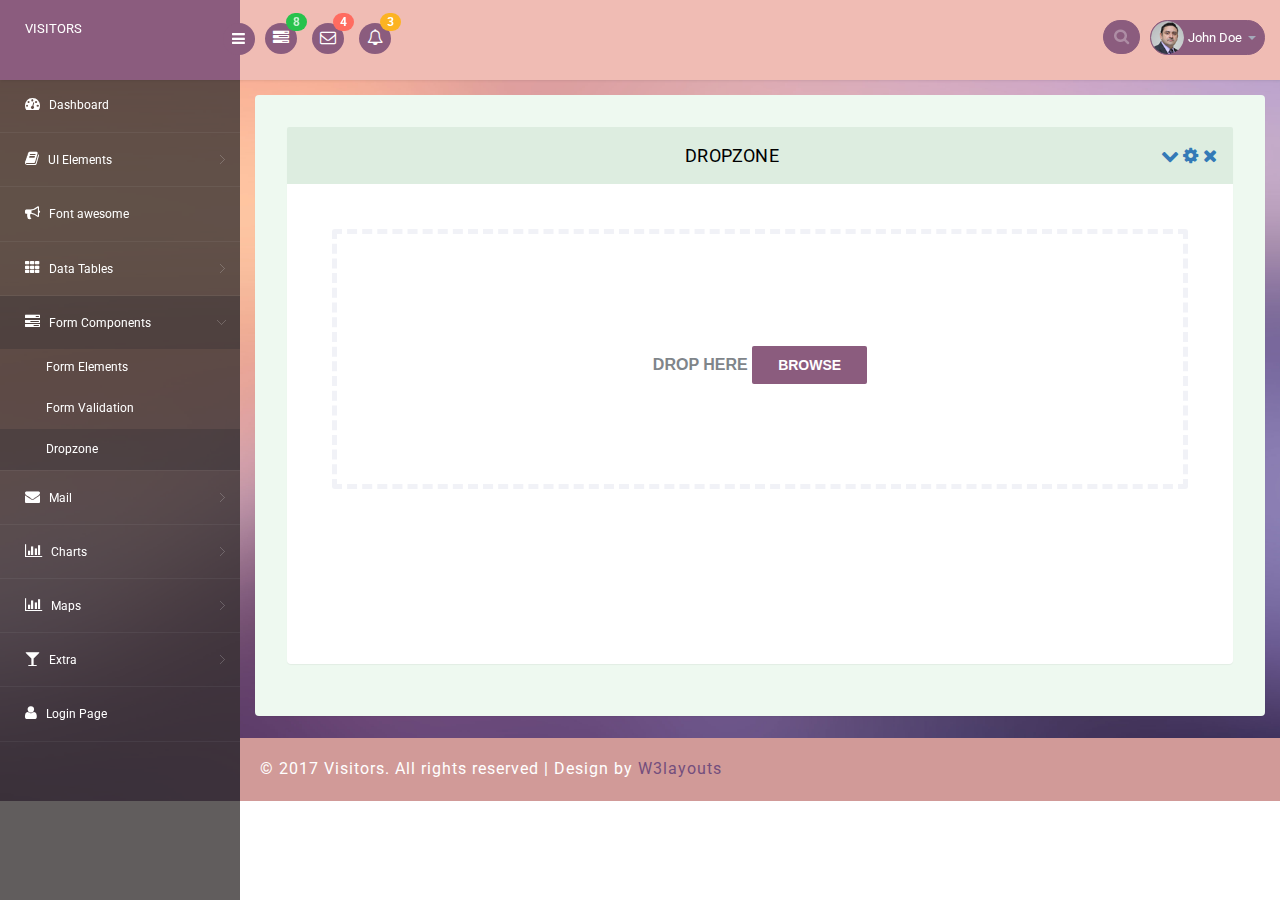
<file: public/source1/dropzone.html>
<!--A Design by W3layouts
Author: W3layout
Author URL: http://w3layouts.com
License: Creative Commons Attribution 3.0 Unported
License URL: http://creativecommons.org/licenses/by/3.0/
-->
<!DOCTYPE html>
<head>
<title>Visitors an Admin Panel Category Bootstrap Responsive Website Template | Dropzone :: w3layouts</title>
<meta name="viewport" content="width=device-width, initial-scale=1">
<meta http-equiv="Content-Type" content="text/html; charset=utf-8" />
<meta name="keywords" content="Visitors Responsive web template, Bootstrap Web Templates, Flat Web Templates, Android Compatible web template, 
Smartphone Compatible web template, free webdesigns for Nokia, Samsung, LG, SonyEricsson, Motorola web design" />
<script type="application/x-javascript"> addEventListener("load", function() { setTimeout(hideURLbar, 0); }, false); function hideURLbar(){ window.scrollTo(0,1); } </script>
<!-- bootstrap-css -->
<link rel="stylesheet" href="css/bootstrap.min.css" >
<!-- //bootstrap-css -->
<!-- Custom CSS -->
<link href="css/style.css" rel='stylesheet' type='text/css' />
<link href="css/style-responsive.css" rel="stylesheet"/>
<!-- font CSS -->
<link href='//fonts.googleapis.com/css?family=Roboto:400,100,100italic,300,300italic,400italic,500,500italic,700,700italic,900,900italic' rel='stylesheet' type='text/css'>
<!-- font-awesome icons -->
<link rel="stylesheet" href="css/font.css" type="text/css"/>
<link href="css/font-awesome.css" rel="stylesheet"> 
<!-- //font-awesome icons -->
<script src="js/jquery2.0.3.min.js"></script>
</head>
<body>
<section id="container">
<!--header start-->
<header class="header fixed-top clearfix">
<!--logo start-->
<div class="brand">
    <a href="index.html" class="logo">
        VISITORS
    </a>
    <div class="sidebar-toggle-box">
        <div class="fa fa-bars"></div>
    </div>
</div>
<!--logo end-->
<div class="nav notify-row" id="top_menu">
    <!--  notification start -->
    <ul class="nav top-menu">
        <!-- settings start -->
        <li class="dropdown">
            <a data-toggle="dropdown" class="dropdown-toggle" href="#">
                <i class="fa fa-tasks"></i>
                <span class="badge bg-success">8</span>
            </a>
            <ul class="dropdown-menu extended tasks-bar">
                <li>
                    <p class="">You have 8 pending tasks</p>
                </li>
                <li>
                    <a href="#">
                        <div class="task-info clearfix">
                            <div class="desc pull-left">
                                <h5>Target Sell</h5>
                                <p>25% , Deadline  12 June’13</p>
                            </div>
                                    <span class="notification-pie-chart pull-right" data-percent="45">
                            <span class="percent"></span>
                            </span>
                        </div>
                    </a>
                </li>
                <li>
                    <a href="#">
                        <div class="task-info clearfix">
                            <div class="desc pull-left">
                                <h5>Product Delivery</h5>
                                <p>45% , Deadline  12 June’13</p>
                            </div>
                                    <span class="notification-pie-chart pull-right" data-percent="78">
                            <span class="percent"></span>
                            </span>
                        </div>
                    </a>
                </li>
                <li>
                    <a href="#">
                        <div class="task-info clearfix">
                            <div class="desc pull-left">
                                <h5>Payment collection</h5>
                                <p>87% , Deadline  12 June’13</p>
                            </div>
                                    <span class="notification-pie-chart pull-right" data-percent="60">
                            <span class="percent"></span>
                            </span>
                        </div>
                    </a>
                </li>
                <li>
                    <a href="#">
                        <div class="task-info clearfix">
                            <div class="desc pull-left">
                                <h5>Target Sell</h5>
                                <p>33% , Deadline  12 June’13</p>
                            </div>
                                    <span class="notification-pie-chart pull-right" data-percent="90">
                            <span class="percent"></span>
                            </span>
                        </div>
                    </a>
                </li>

                <li class="external">
                    <a href="#">See All Tasks</a>
                </li>
            </ul>
        </li>
        <!-- settings end -->
        <!-- inbox dropdown start-->
        <li id="header_inbox_bar" class="dropdown">
            <a data-toggle="dropdown" class="dropdown-toggle" href="#">
                <i class="fa fa-envelope-o"></i>
                <span class="badge bg-important">4</span>
            </a>
            <ul class="dropdown-menu extended inbox">
                <li>
                    <p class="red">You have 4 Mails</p>
                </li>
                <li>
                    <a href="#">
                        <span class="photo"><img alt="avatar" src="images/3.png"></span>
                                <span class="subject">
                                <span class="from">Jonathan Smith</span>
                                <span class="time">Just now</span>
                                </span>
                                <span class="message">
                                    Hello, this is an example msg.
                                </span>
                    </a>
                </li>
                <li>
                    <a href="#">
                        <span class="photo"><img alt="avatar" src="images/1.png"></span>
                                <span class="subject">
                                <span class="from">Jane Doe</span>
                                <span class="time">2 min ago</span>
                                </span>
                                <span class="message">
                                    Nice admin template
                                </span>
                    </a>
                </li>
                <li>
                    <a href="#">
                        <span class="photo"><img alt="avatar" src="images/3.png"></span>
                                <span class="subject">
                                <span class="from">Tasi sam</span>
                                <span class="time">2 days ago</span>
                                </span>
                                <span class="message">
                                    This is an example msg.
                                </span>
                    </a>
                </li>
                <li>
                    <a href="#">
                        <span class="photo"><img alt="avatar" src="images/2.png"></span>
                                <span class="subject">
                                <span class="from">Mr. Perfect</span>
                                <span class="time">2 hour ago</span>
                                </span>
                                <span class="message">
                                    Hi there, its a test
                                </span>
                    </a>
                </li>
                <li>
                    <a href="#">See all messages</a>
                </li>
            </ul>
        </li>
        <!-- inbox dropdown end -->
        <!-- notification dropdown start-->
        <li id="header_notification_bar" class="dropdown">
            <a data-toggle="dropdown" class="dropdown-toggle" href="#">

                <i class="fa fa-bell-o"></i>
                <span class="badge bg-warning">3</span>
            </a>
            <ul class="dropdown-menu extended notification">
                <li>
                    <p>Notifications</p>
                </li>
                <li>
                    <div class="alert alert-info clearfix">
                        <span class="alert-icon"><i class="fa fa-bolt"></i></span>
                        <div class="noti-info">
                            <a href="#"> Server #1 overloaded.</a>
                        </div>
                    </div>
                </li>
                <li>
                    <div class="alert alert-danger clearfix">
                        <span class="alert-icon"><i class="fa fa-bolt"></i></span>
                        <div class="noti-info">
                            <a href="#"> Server #2 overloaded.</a>
                        </div>
                    </div>
                </li>
                <li>
                    <div class="alert alert-success clearfix">
                        <span class="alert-icon"><i class="fa fa-bolt"></i></span>
                        <div class="noti-info">
                            <a href="#"> Server #3 overloaded.</a>
                        </div>
                    </div>
                </li>

            </ul>
        </li>
        <!-- notification dropdown end -->
    </ul>
    <!--  notification end -->
</div>
<div class="top-nav clearfix">
    <!--search & user info start-->
    <ul class="nav pull-right top-menu">
        <li>
            <input type="text" class="form-control search" placeholder=" Search">
        </li>
        <!-- user login dropdown start-->
        <li class="dropdown">
            <a data-toggle="dropdown" class="dropdown-toggle" href="#">
                <img alt="" src="images/2.png">
                <span class="username">John Doe</span>
                <b class="caret"></b>
            </a>
            <ul class="dropdown-menu extended logout">
                <li><a href="#"><i class=" fa fa-suitcase"></i>Profile</a></li>
                <li><a href="#"><i class="fa fa-cog"></i> Settings</a></li>
                <li><a href="login.html"><i class="fa fa-key"></i> Log Out</a></li>
            </ul>
        </li>
        <!-- user login dropdown end -->
       
    </ul>
    <!--search & user info end-->
</div>
</header>
<!--header end-->
<!--sidebar start-->
<aside>
    <div id="sidebar" class="nav-collapse">
        <!-- sidebar menu start-->
        <div class="leftside-navigation">
            <ul class="sidebar-menu" id="nav-accordion">
                <li>
                    <a href="index.html">
                        <i class="fa fa-dashboard"></i>
                        <span>Dashboard</span>
                    </a>
                </li>
                
                <li class="sub-menu">
                    <a href="javascript:;">
                        <i class="fa fa-book"></i>
                        <span>UI Elements</span>
                    </a>
                    <ul class="sub">
						<li><a href="typography.html">Typography</a></li>
						<li><a href="glyphicon.html">glyphicon</a></li>
                        <li><a href="grids.html">Grids</a></li>
                    </ul>
                </li>
                <li>
                    <a href="fontawesome.html">
                        <i class="fa fa-bullhorn"></i>
                        <span>Font awesome </span>
                    </a>
                </li>
                <li class="sub-menu">
                    <a href="javascript:;">
                        <i class="fa fa-th"></i>
                        <span>Data Tables</span>
                    </a>
                    <ul class="sub">
                        <li><a href="basic_table.html">Basic Table</a></li>
                        <li><a href="responsive_table.html">Responsive Table</a></li>
                    </ul>
                </li>
                <li class="sub-menu">
                    <a class="active" href="javascript:;">
                        <i class="fa fa-tasks"></i>
                        <span>Form Components</span>
                    </a>
                    <ul class="sub">
                        <li><a href="form_component.html">Form Elements</a></li>
                        <li><a href="form_validation.html">Form Validation</a></li>
						<li><a class="active" href="dropzone.html">Dropzone</a></li>
                    </ul>
                </li>
                <li class="sub-menu">
                    <a href="javascript:;">
                        <i class="fa fa-envelope"></i>
                        <span>Mail </span>
                    </a>
                    <ul class="sub">
                        <li><a href="mail.html">Inbox</a></li>
                        <li><a href="mail_compose.html">Compose Mail</a></li>
                    </ul>
                </li>
                <li class="sub-menu">
                    <a href="javascript:;">
                        <i class=" fa fa-bar-chart-o"></i>
                        <span>Charts</span>
                    </a>
                    <ul class="sub">
                        <li><a href="chartjs.html">Chart js</a></li>
                        <li><a href="flot_chart.html">Flot Charts</a></li>
                    </ul>
                </li>
                <li class="sub-menu">
                    <a href="javascript:;">
                        <i class=" fa fa-bar-chart-o"></i>
                        <span>Maps</span>
                    </a>
                    <ul class="sub">
                        <li><a href="google_map.html">Google Map</a></li>
                        <li><a href="vector_map.html">Vector Map</a></li>
                    </ul>
                </li>
                <li class="sub-menu">
                    <a href="javascript:;">
                        <i class="fa fa-glass"></i>
                        <span>Extra</span>
                    </a>
                    <ul class="sub">
                        <li><a href="gallery.html">Gallery</a></li>
						<li><a href="404.html">404 Error</a></li>
                        <li><a href="registration.html">Registration</a></li>
                    </ul>
                </li>
                <li>
                    <a href="login.html">
                        <i class="fa fa-user"></i>
                        <span>Login Page</span>
                    </a>
                </li>
            </ul>            </div>
        <!-- sidebar menu end-->
    </div>
</aside>
<!--sidebar end-->
<!--main content start-->
<section id="main-content">
	<section class="wrapper">
		<div class="form-w3layouts">
        <!-- page start-->

        <div class="row">
            <div class="col-sm-12">
                <section class="panel">
                    <header class="panel-heading">
                        Dropzone
                        <span class="tools pull-right">
                            <a href="javascript:;" class="fa fa-chevron-down"></a>
                            <a href="javascript:;" class="fa fa-cog"></a>
                            <a href="javascript:;" class="fa fa-times"></a>
                         </span>
                    </header>
                    <div class="panel-body">
                        <form id="upload" method="post" action="upload.php" enctype="multipart/form-data">
                            <div id="drop">
                                Drop Here

                                <a>Browse</a>
                                <input type="file" name="upl" multiple="">
                            </div>

                            <ul>
                                <!-- The file uploads will be shown here -->
                            </ul>

                        </form>
                    </div>
                </section>
            </div>
        </div>
        <!-- page end-->
        </div>
</section>
 <!-- footer -->
		  <div class="footer">
			<div class="wthree-copyright">
			  <p>© 2017 Visitors. All rights reserved | Design by <a href="http://w3layouts.com">W3layouts</a></p>
			</div>
		  </div>
  <!-- / footer -->
</section>

<!--main content end-->
</section>
<script src="js/bootstrap.js"></script>
<script src="js/jquery.dcjqaccordion.2.7.js"></script>
<script src="js/scripts.js"></script>
<script src="js/jquery.slimscroll.js"></script>
<script src="js/jquery.nicescroll.js"></script>
<!--[if lte IE 8]><script language="javascript" type="text/javascript" src="js/flot-chart/excanvas.min.js"></script><![endif]-->
<script src="js/jquery.fileupload.js"></script>
<script src="js/script.js"></script>
<script src="js/jquery.scrollTo.js"></script>
</body>
</html>
</file>
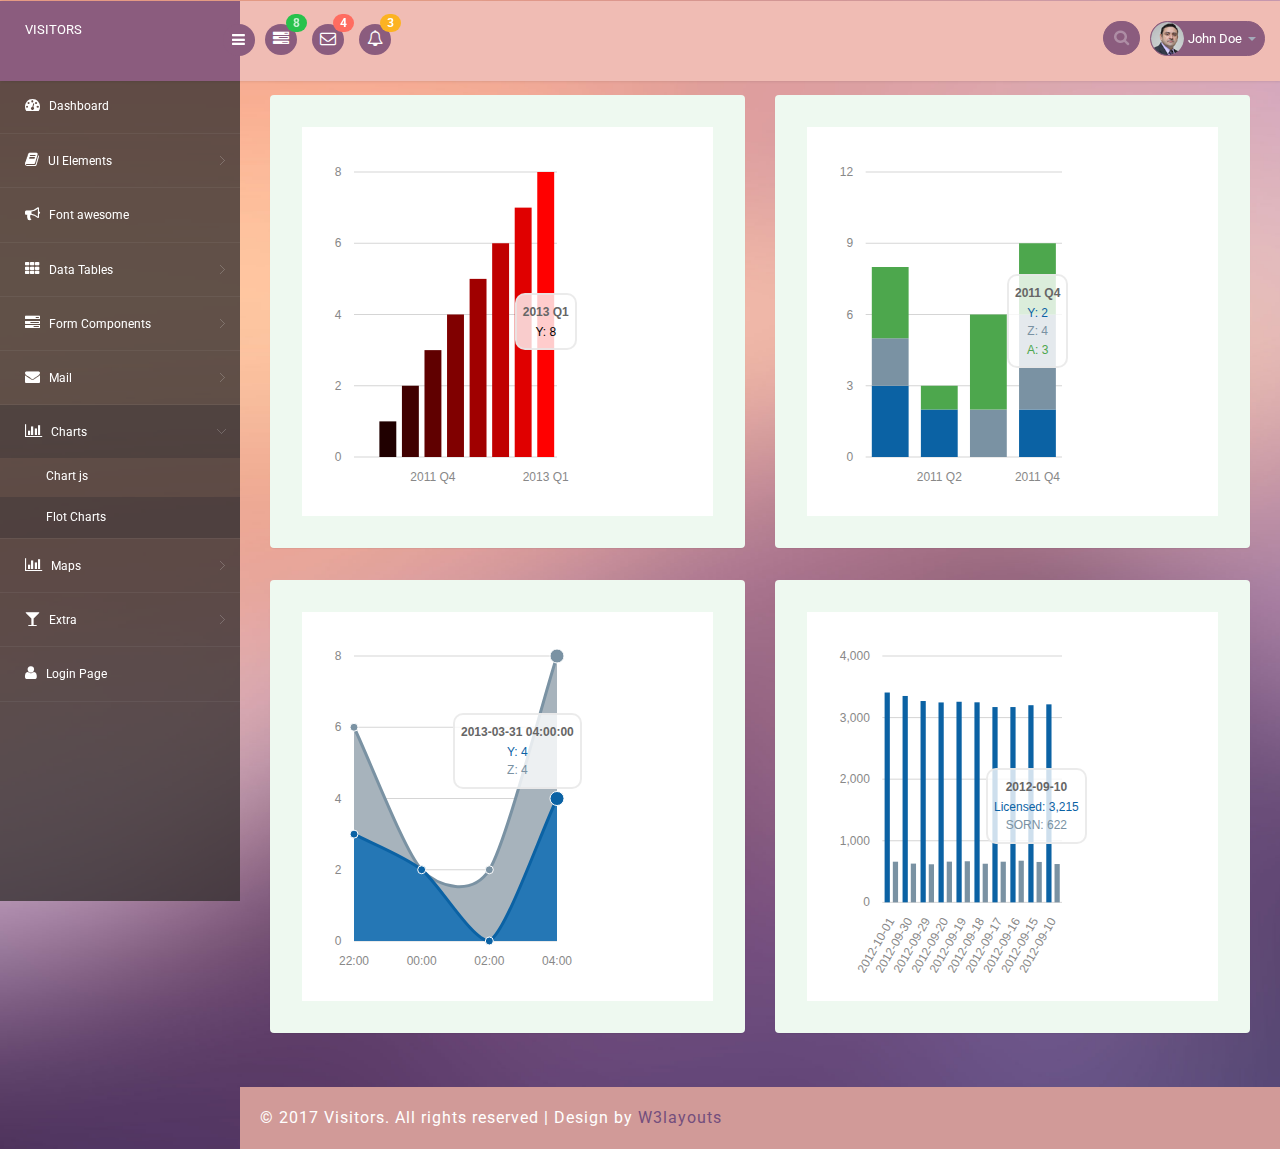
<file: public/source1/flot_chart.html>
<!--A Design by W3layouts
Author: W3layout
Author URL: http://w3layouts.com
License: Creative Commons Attribution 3.0 Unported
License URL: http://creativecommons.org/licenses/by/3.0/
-->
<!DOCTYPE html>
<head>
<title>Visitors an Admin Panel Category Bootstrap Responsive Website Template | Flot_chart :: w3layouts</title>
<meta name="viewport" content="width=device-width, initial-scale=1">
<meta http-equiv="Content-Type" content="text/html; charset=utf-8" />
<meta name="keywords" content="Visitors Responsive web template, Bootstrap Web Templates, Flat Web Templates, Android Compatible web template, 
Smartphone Compatible web template, free webdesigns for Nokia, Samsung, LG, SonyEricsson, Motorola web design" />
<script type="application/x-javascript"> addEventListener("load", function() { setTimeout(hideURLbar, 0); }, false); function hideURLbar(){ window.scrollTo(0,1); } </script>
<!-- bootstrap-css -->
<link rel="stylesheet" href="css/bootstrap.min.css" >
<!-- //bootstrap-css -->
<!-- Custom CSS -->
<link href="css/style.css" rel='stylesheet' type='text/css' />
<link href="css/style-responsive.css" rel="stylesheet"/>
<!-- font CSS -->
<link href='//fonts.googleapis.com/css?family=Roboto:400,100,100italic,300,300italic,400italic,500,500italic,700,700italic,900,900italic' rel='stylesheet' type='text/css'>
<!-- font-awesome icons -->
<link rel="stylesheet" href="css/font.css" type="text/css"/>
<link href="css/font-awesome.css" rel="stylesheet"> 
<!-- //font-awesome icons -->
<script src="js/jquery2.0.3.min.js"></script>
<!-- charts -->
<script src="js/raphael-min.js"></script>
<script src="js/morris.js"></script>
<link rel="stylesheet" href="css/morris.css">
<!-- //charts -->

</head>
<body>
<section id="container">
<!--header start-->
<header class="header fixed-top clearfix">
<!--logo start-->
<div class="brand">
    <a href="index.html" class="logo">
        VISITORS
    </a>
    <div class="sidebar-toggle-box">
        <div class="fa fa-bars"></div>
    </div>
</div>
<!--logo end-->

<div class="nav notify-row" id="top_menu">
    <!--  notification start -->
    <ul class="nav top-menu">
        <!-- settings start -->
        <li class="dropdown">
            <a data-toggle="dropdown" class="dropdown-toggle" href="#">
                <i class="fa fa-tasks"></i>
                <span class="badge bg-success">8</span>
            </a>
            <ul class="dropdown-menu extended tasks-bar">
                <li>
                    <p class="">You have 8 pending tasks</p>
                </li>
                <li>
                    <a href="#">
                        <div class="task-info clearfix">
                            <div class="desc pull-left">
                                <h5>Target Sell</h5>
                                <p>25% , Deadline  12 June’13</p>
                            </div>
                                    <span class="notification-pie-chart pull-right" data-percent="45">
                            <span class="percent"></span>
                            </span>
                        </div>
                    </a>
                </li>
                <li>
                    <a href="#">
                        <div class="task-info clearfix">
                            <div class="desc pull-left">
                                <h5>Product Delivery</h5>
                                <p>45% , Deadline  12 June’13</p>
                            </div>
                                    <span class="notification-pie-chart pull-right" data-percent="78">
                            <span class="percent"></span>
                            </span>
                        </div>
                    </a>
                </li>
                <li>
                    <a href="#">
                        <div class="task-info clearfix">
                            <div class="desc pull-left">
                                <h5>Payment collection</h5>
                                <p>87% , Deadline  12 June’13</p>
                            </div>
                                    <span class="notification-pie-chart pull-right" data-percent="60">
                            <span class="percent"></span>
                            </span>
                        </div>
                    </a>
                </li>
                <li>
                    <a href="#">
                        <div class="task-info clearfix">
                            <div class="desc pull-left">
                                <h5>Target Sell</h5>
                                <p>33% , Deadline  12 June’13</p>
                            </div>
                                    <span class="notification-pie-chart pull-right" data-percent="90">
                            <span class="percent"></span>
                            </span>
                        </div>
                    </a>
                </li>

                <li class="external">
                    <a href="#">See All Tasks</a>
                </li>
            </ul>
        </li>
        <!-- settings end -->
        <!-- inbox dropdown start-->
        <li id="header_inbox_bar" class="dropdown">
            <a data-toggle="dropdown" class="dropdown-toggle" href="#">
                <i class="fa fa-envelope-o"></i>
                <span class="badge bg-important">4</span>
            </a>
            <ul class="dropdown-menu extended inbox">
                <li>
                    <p class="red">You have 4 Mails</p>
                </li>
                <li>
                    <a href="#">
                        <span class="photo"><img alt="avatar" src="images/3.png"></span>
                                <span class="subject">
                                <span class="from">Jonathan Smith</span>
                                <span class="time">Just now</span>
                                </span>
                                <span class="message">
                                    Hello, this is an example msg.
                                </span>
                    </a>
                </li>
                <li>
                    <a href="#">
                        <span class="photo"><img alt="avatar" src="images/1.png"></span>
                                <span class="subject">
                                <span class="from">Jane Doe</span>
                                <span class="time">2 min ago</span>
                                </span>
                                <span class="message">
                                    Nice admin template
                                </span>
                    </a>
                </li>
                <li>
                    <a href="#">
                        <span class="photo"><img alt="avatar" src="images/3.png"></span>
                                <span class="subject">
                                <span class="from">Tasi sam</span>
                                <span class="time">2 days ago</span>
                                </span>
                                <span class="message">
                                    This is an example msg.
                                </span>
                    </a>
                </li>
                <li>
                    <a href="#">
                        <span class="photo"><img alt="avatar" src="images/2.png"></span>
                                <span class="subject">
                                <span class="from">Mr. Perfect</span>
                                <span class="time">2 hour ago</span>
                                </span>
                                <span class="message">
                                    Hi there, its a test
                                </span>
                    </a>
                </li>
                <li>
                    <a href="#">See all messages</a>
                </li>
            </ul>
        </li>
        <!-- inbox dropdown end -->
        <!-- notification dropdown start-->
        <li id="header_notification_bar" class="dropdown">
            <a data-toggle="dropdown" class="dropdown-toggle" href="#">

                <i class="fa fa-bell-o"></i>
                <span class="badge bg-warning">3</span>
            </a>
            <ul class="dropdown-menu extended notification">
                <li>
                    <p>Notifications</p>
                </li>
                <li>
                    <div class="alert alert-info clearfix">
                        <span class="alert-icon"><i class="fa fa-bolt"></i></span>
                        <div class="noti-info">
                            <a href="#"> Server #1 overloaded.</a>
                        </div>
                    </div>
                </li>
                <li>
                    <div class="alert alert-danger clearfix">
                        <span class="alert-icon"><i class="fa fa-bolt"></i></span>
                        <div class="noti-info">
                            <a href="#"> Server #2 overloaded.</a>
                        </div>
                    </div>
                </li>
                <li>
                    <div class="alert alert-success clearfix">
                        <span class="alert-icon"><i class="fa fa-bolt"></i></span>
                        <div class="noti-info">
                            <a href="#"> Server #3 overloaded.</a>
                        </div>
                    </div>
                </li>

            </ul>
        </li>
        <!-- notification dropdown end -->
    </ul>
    <!--  notification end -->
</div>
<div class="top-nav clearfix">
    <!--search & user info start-->
    <ul class="nav pull-right top-menu">
        <li>
            <input type="text" class="form-control search" placeholder=" Search">
        </li>
        <!-- user login dropdown start-->
        <li class="dropdown">
            <a data-toggle="dropdown" class="dropdown-toggle" href="#">
                <img alt="" src="images/2.png">
                <span class="username">John Doe</span>
                <b class="caret"></b>
            </a>
            <ul class="dropdown-menu extended logout">
                <li><a href="#"><i class=" fa fa-suitcase"></i>Profile</a></li>
                <li><a href="#"><i class="fa fa-cog"></i> Settings</a></li>
                <li><a href="login.html"><i class="fa fa-key"></i> Log Out</a></li>
            </ul>
        </li>
        <!-- user login dropdown end -->
       
    </ul>
    <!--search & user info end-->
</div>
</header>
<!--header end-->
<!--sidebar start-->
<aside>
    <div id="sidebar" class="nav-collapse">
        <!-- sidebar menu start-->
        <div class="leftside-navigation">
            <ul class="sidebar-menu" id="nav-accordion">
                <li>
                    <a href="index.html">
                        <i class="fa fa-dashboard"></i>
                        <span>Dashboard</span>
                    </a>
                </li>
                
                <li class="sub-menu">
                    <a href="javascript:;">
                        <i class="fa fa-book"></i>
                        <span>UI Elements</span>
                    </a>
                    <ul class="sub">
						<li><a href="typography.html">Typography</a></li>
						<li><a href="glyphicon.html">glyphicon</a></li>
                        <li><a href="grids.html">Grids</a></li>
                    </ul>
                </li>
                <li>
                    <a href="fontawesome.html">
                        <i class="fa fa-bullhorn"></i>
                        <span>Font awesome </span>
                    </a>
                </li>
                <li class="sub-menu">
                    <a href="javascript:;">
                        <i class="fa fa-th"></i>
                        <span>Data Tables</span>
                    </a>
                    <ul class="sub">
                        <li><a href="basic_table.html">Basic Table</a></li>
                        <li><a href="responsive_table.html">Responsive Table</a></li>
                    </ul>
                </li>
                <li class="sub-menu">
                    <a href="javascript:;">
                        <i class="fa fa-tasks"></i>
                        <span>Form Components</span>
                    </a>
                    <ul class="sub">
                        <li><a href="form_component.html">Form Elements</a></li>
                        <li><a href="form_validation.html">Form Validation</a></li>
						<li><a href="dropzone.html">Dropzone</a></li>
                    </ul>
                </li>
                <li class="sub-menu">
                    <a href="javascript:;">
                        <i class="fa fa-envelope"></i>
                        <span>Mail </span>
                    </a>
                    <ul class="sub">
                        <li><a href="mail.html">Inbox</a></li>
                        <li><a href="mail_compose.html">Compose Mail</a></li>
                    </ul>
                </li>
                <li class="sub-menu">
                    <a class="active" href="javascript:;">
                        <i class=" fa fa-bar-chart-o"></i>
                        <span>Charts</span>
                    </a>
                    <ul class="sub">
                        <li><a href="chartjs.html">Chart js</a></li>
                        <li><a class="active" href="flot_chart.html">Flot Charts</a></li>
                    </ul>
                </li>
                <li class="sub-menu">
                    <a href="javascript:;">
                        <i class=" fa fa-bar-chart-o"></i>
                        <span>Maps</span>
                    </a>
                    <ul class="sub">
                        <li><a href="google_map.html">Google Map</a></li>
                        <li><a href="vector_map.html">Vector Map</a></li>
                    </ul>
                </li>
                <li class="sub-menu">
                    <a href="javascript:;">
                        <i class="fa fa-glass"></i>
                        <span>Extra</span>
                    </a>
                    <ul class="sub">
                        <li><a href="gallery.html">Gallery</a></li>
						<li><a href="404.html">404 Error</a></li>
                        <li><a href="registration.html">Registration</a></li>
                    </ul>
                </li>
                <li>
                    <a href="login.html">
                        <i class="fa fa-user"></i>
                        <span>Login Page</span>
                    </a>
                </li>
            </ul>            </div>
        <!-- sidebar menu end-->
    </div>
</aside>
<!--sidebar end-->
<!--main content start-->
<section id="main-content">
	<section class="wrapper">
		<div class="chart_agile">
			<div class="col-md-6 floatcharts_w3layouts_left">
				<div class="floatcharts_w3layouts_top">
					<div class="floatcharts_w3layouts_bottom">
						<div id="graph6"></div>
						<script>
						// Use Morris.Bar
						Morris.Bar({
						  element: 'graph6',
						  data: [
							{x: '2011 Q1', y: 0},
							{x: '2011 Q2', y: 1},
							{x: '2011 Q3', y: 2},
							{x: '2011 Q4', y: 3},
							{x: '2012 Q1', y: 4},
							{x: '2012 Q2', y: 5},
							{x: '2012 Q3', y: 6},
							{x: '2012 Q4', y: 7},
							{x: '2013 Q1', y: 8}
						  ],
						  xkey: 'x',
						  ykeys: ['y'],
						  labels: ['Y'],
						  barColors: function (row, series, type) {
							if (type === 'bar') {
							  var red = Math.ceil(255 * row.y / this.ymax);
							  return 'rgb(' + red + ',0,0)';
							}
							else {
							  return '#000';
							}
						  }
						});
						</script>

					</div>
				</div>
			</div>
			<div class="col-md-6 floatcharts_w3layouts_left">
				<div class="floatcharts_w3layouts_top">
					<div class="floatcharts_w3layouts_bottom">
						<div id="graph5"></div>
						<script>
						// Use Morris.Bar
						Morris.Bar({
						  element: 'graph5',
						  data: [
							{x: '2011 Q1', y: 3, z: 2, a: 3},
							{x: '2011 Q2', y: 2, z: null, a: 1},
							{x: '2011 Q3', y: 0, z: 2, a: 4},
							{x: '2011 Q4', y: 2, z: 4, a: 3}
						  ],
						  xkey: 'x',
						  ykeys: ['y', 'z', 'a'],
						  labels: ['Y', 'Z', 'A'],
						  stacked: true
						});
						</script>

					</div>

				</div>
			</div>
			<div class="col-md-6 floatcharts_w3layouts_left">
				<div class="floatcharts_w3layouts_top">
					<div class="floatcharts_w3layouts_bottom">
						<div id="graph7"></div>
						<script>
						// This crosses a DST boundary in the UK.
						Morris.Area({
						  element: 'graph7',
						  data: [
							{x: '2013-03-30 22:00:00', y: 3, z: 3},
							{x: '2013-03-31 00:00:00', y: 2, z: 0},
							{x: '2013-03-31 02:00:00', y: 0, z: 2},
							{x: '2013-03-31 04:00:00', y: 4, z: 4}
						  ],
						  xkey: 'x',
						  ykeys: ['y', 'z'],
						  labels: ['Y', 'Z']
						});
						</script>

					</div>
				</div>
			</div>
			<div class="col-md-6 floatcharts_w3layouts_left">
				<div class="floatcharts_w3layouts_top">
					<div class="floatcharts_w3layouts_bottom">
						<div id="graph8"></div>
						<script>
						/* data stolen from http://howmanyleft.co.uk/vehicle/jaguar_'e'_type */
						var day_data = [
						  {"period": "2012-10-01", "licensed": 3407, "sorned": 660},
						  {"period": "2012-09-30", "licensed": 3351, "sorned": 629},
						  {"period": "2012-09-29", "licensed": 3269, "sorned": 618},
						  {"period": "2012-09-20", "licensed": 3246, "sorned": 661},
						  {"period": "2012-09-19", "licensed": 3257, "sorned": 667},
						  {"period": "2012-09-18", "licensed": 3248, "sorned": 627},
						  {"period": "2012-09-17", "licensed": 3171, "sorned": 660},
						  {"period": "2012-09-16", "licensed": 3171, "sorned": 676},
						  {"period": "2012-09-15", "licensed": 3201, "sorned": 656},
						  {"period": "2012-09-10", "licensed": 3215, "sorned": 622}
						];
						Morris.Bar({
						  element: 'graph8',
						  data: day_data,
						  xkey: 'period',
						  ykeys: ['licensed', 'sorned'],
						  labels: ['Licensed', 'SORN'],
						  xLabelAngle: 60
						});
						</script>

					</div>
				</div>
			</div>
			<div class="clearfix"></div>
		</div>
</section>
 <!-- footer -->
		  <div class="footer">
			<div class="wthree-copyright">
			  <p>© 2017 Visitors. All rights reserved | Design by <a href="http://w3layouts.com">W3layouts</a></p>
			</div>
		  </div>
  <!-- / footer -->
</section>

<!--main content end-->
</section>
<script src="js/bootstrap.js"></script>
<script src="js/jquery.dcjqaccordion.2.7.js"></script>
<script src="js/scripts.js"></script>
<script src="js/jquery.slimscroll.js"></script>
<script src="js/jquery.nicescroll.js"></script>
<!--[if lte IE 8]><script language="javascript" type="text/javascript" src="js/flot-chart/excanvas.min.js"></script><![endif]-->
<script src="js/jquery.scrollTo.js"></script>
</body>
</html>
</file>
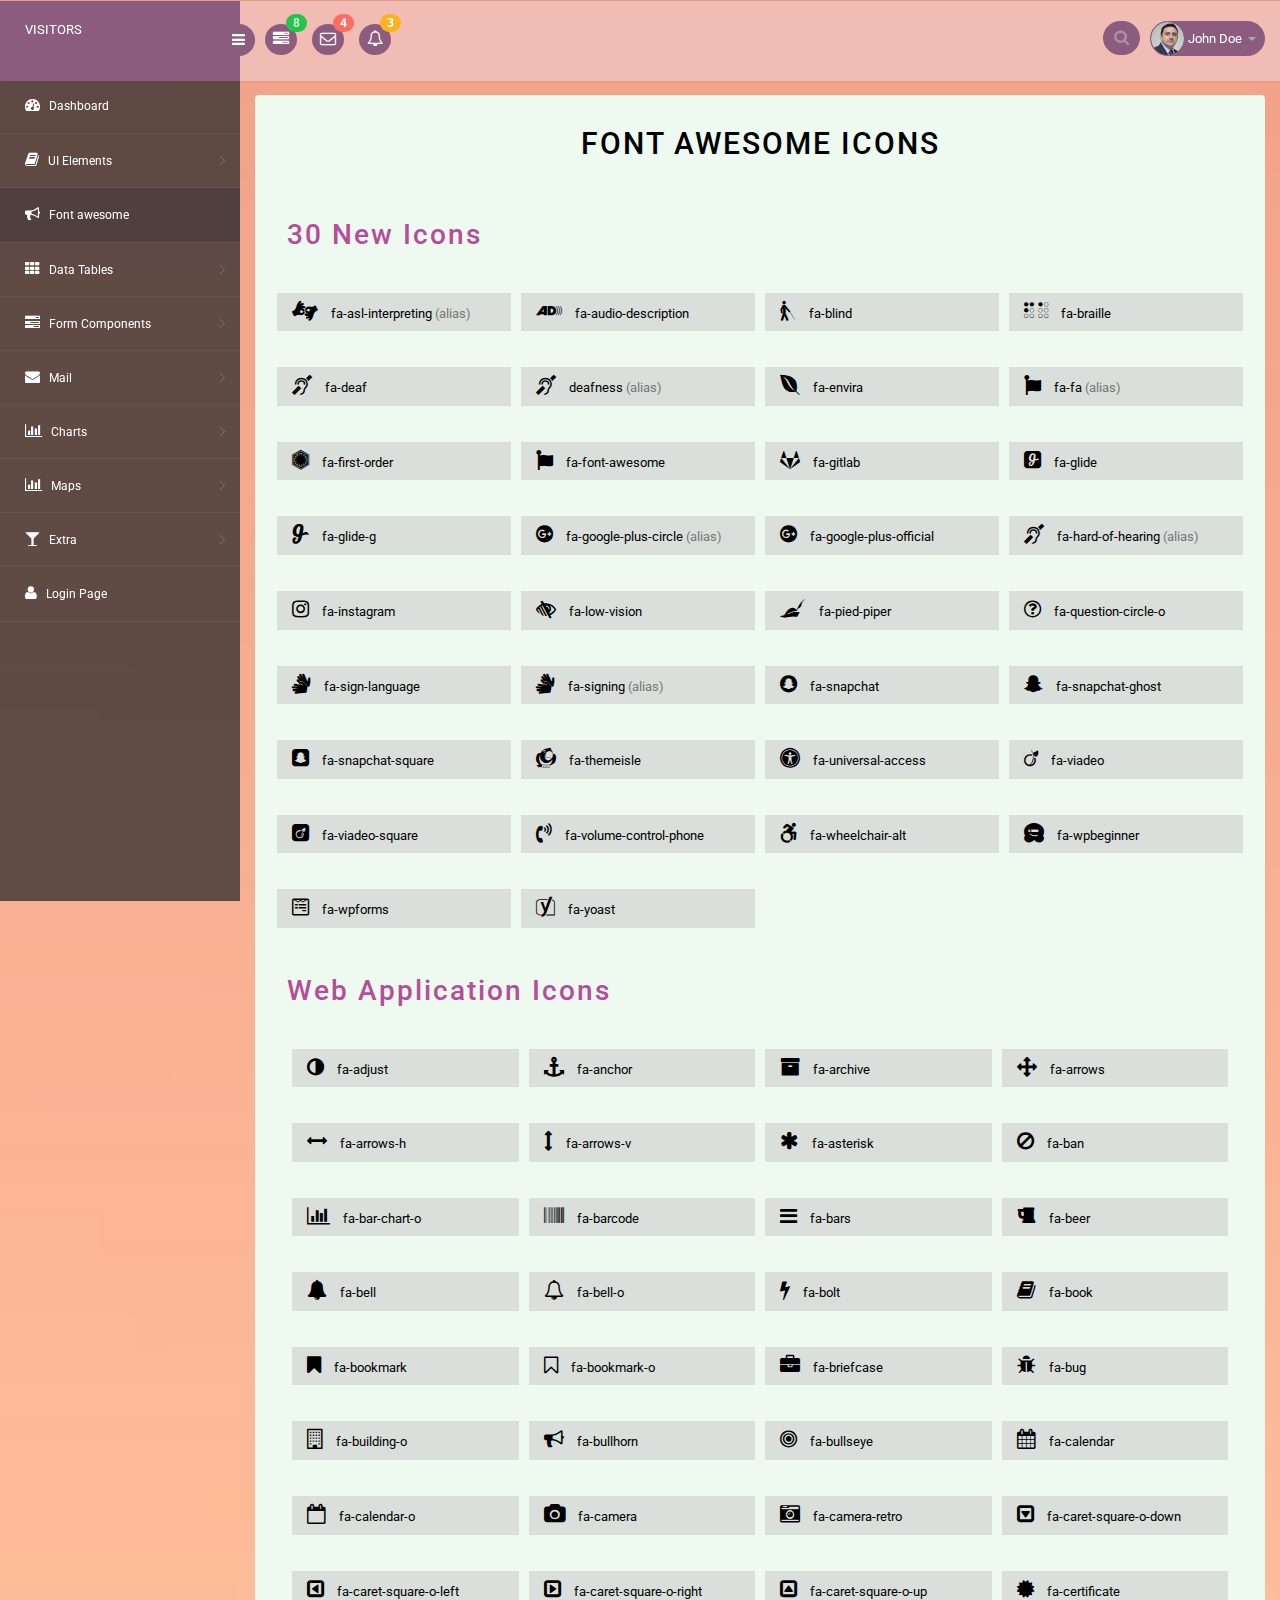
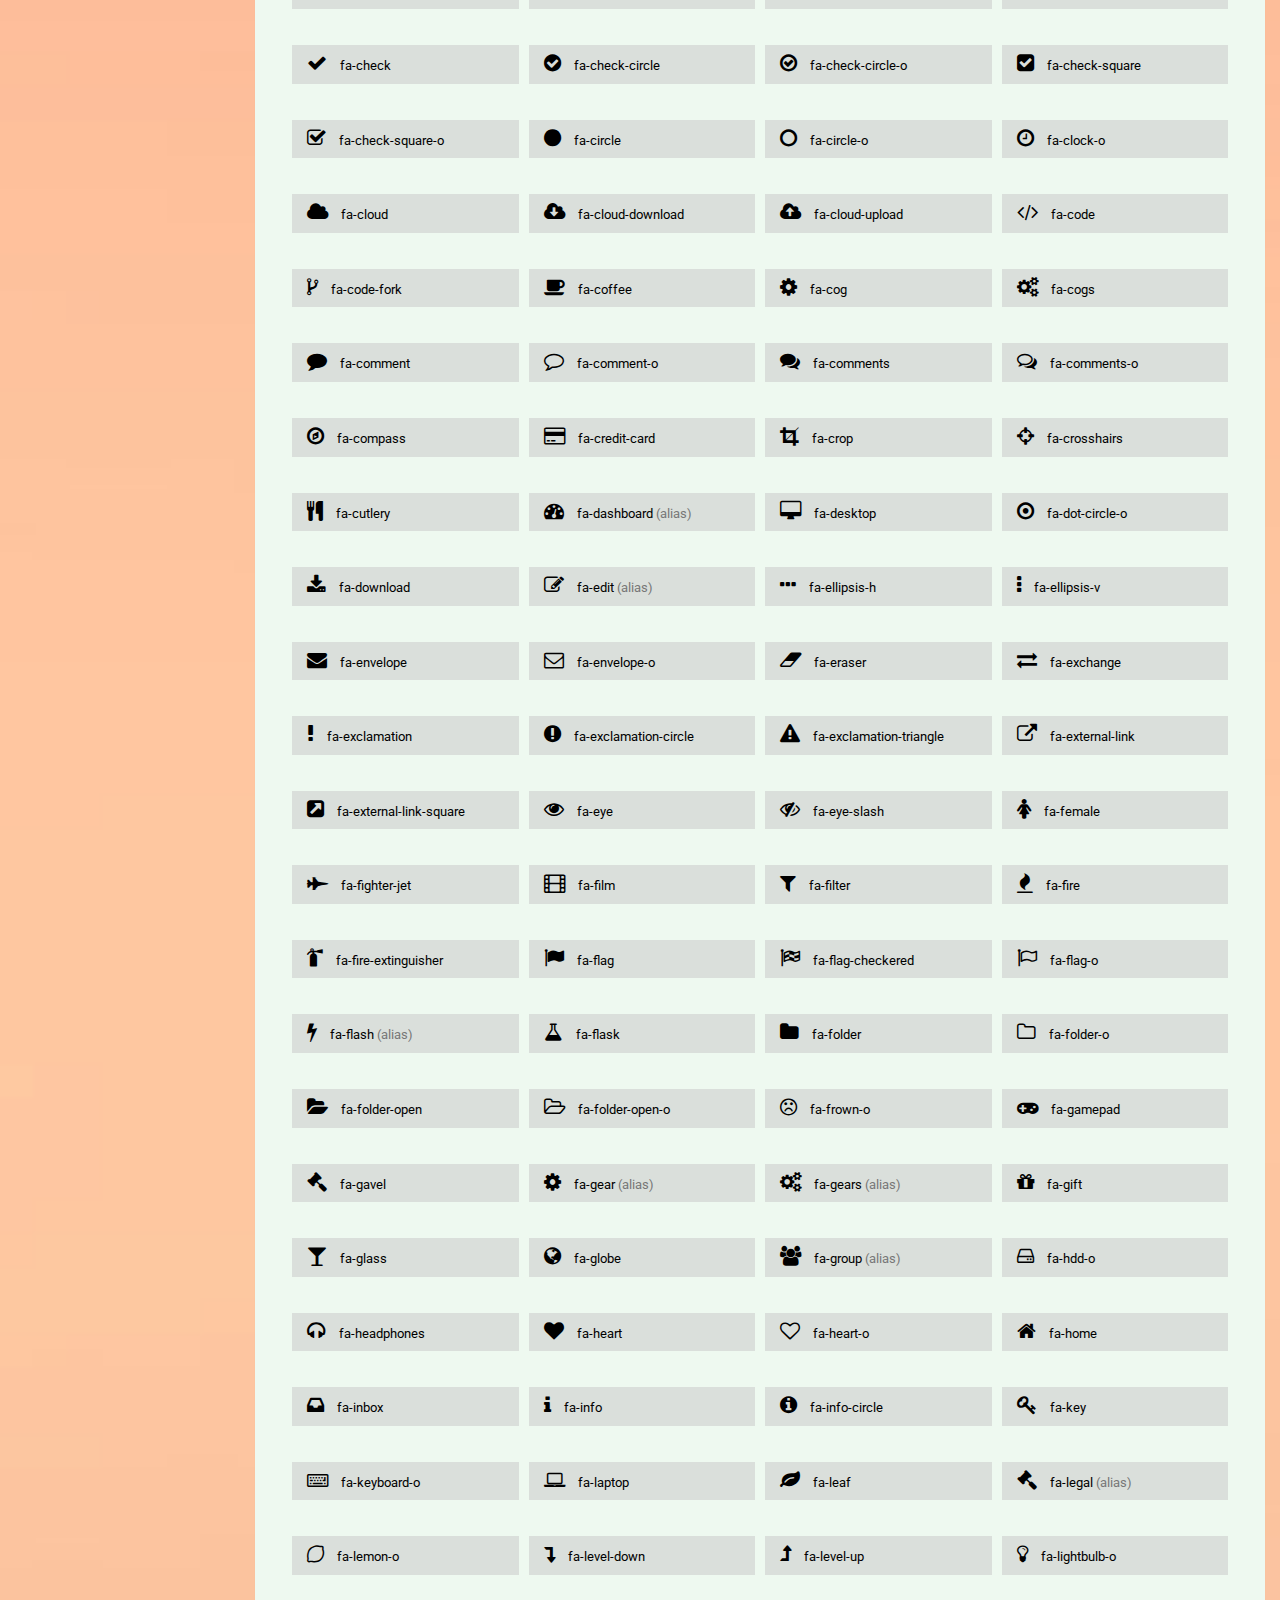
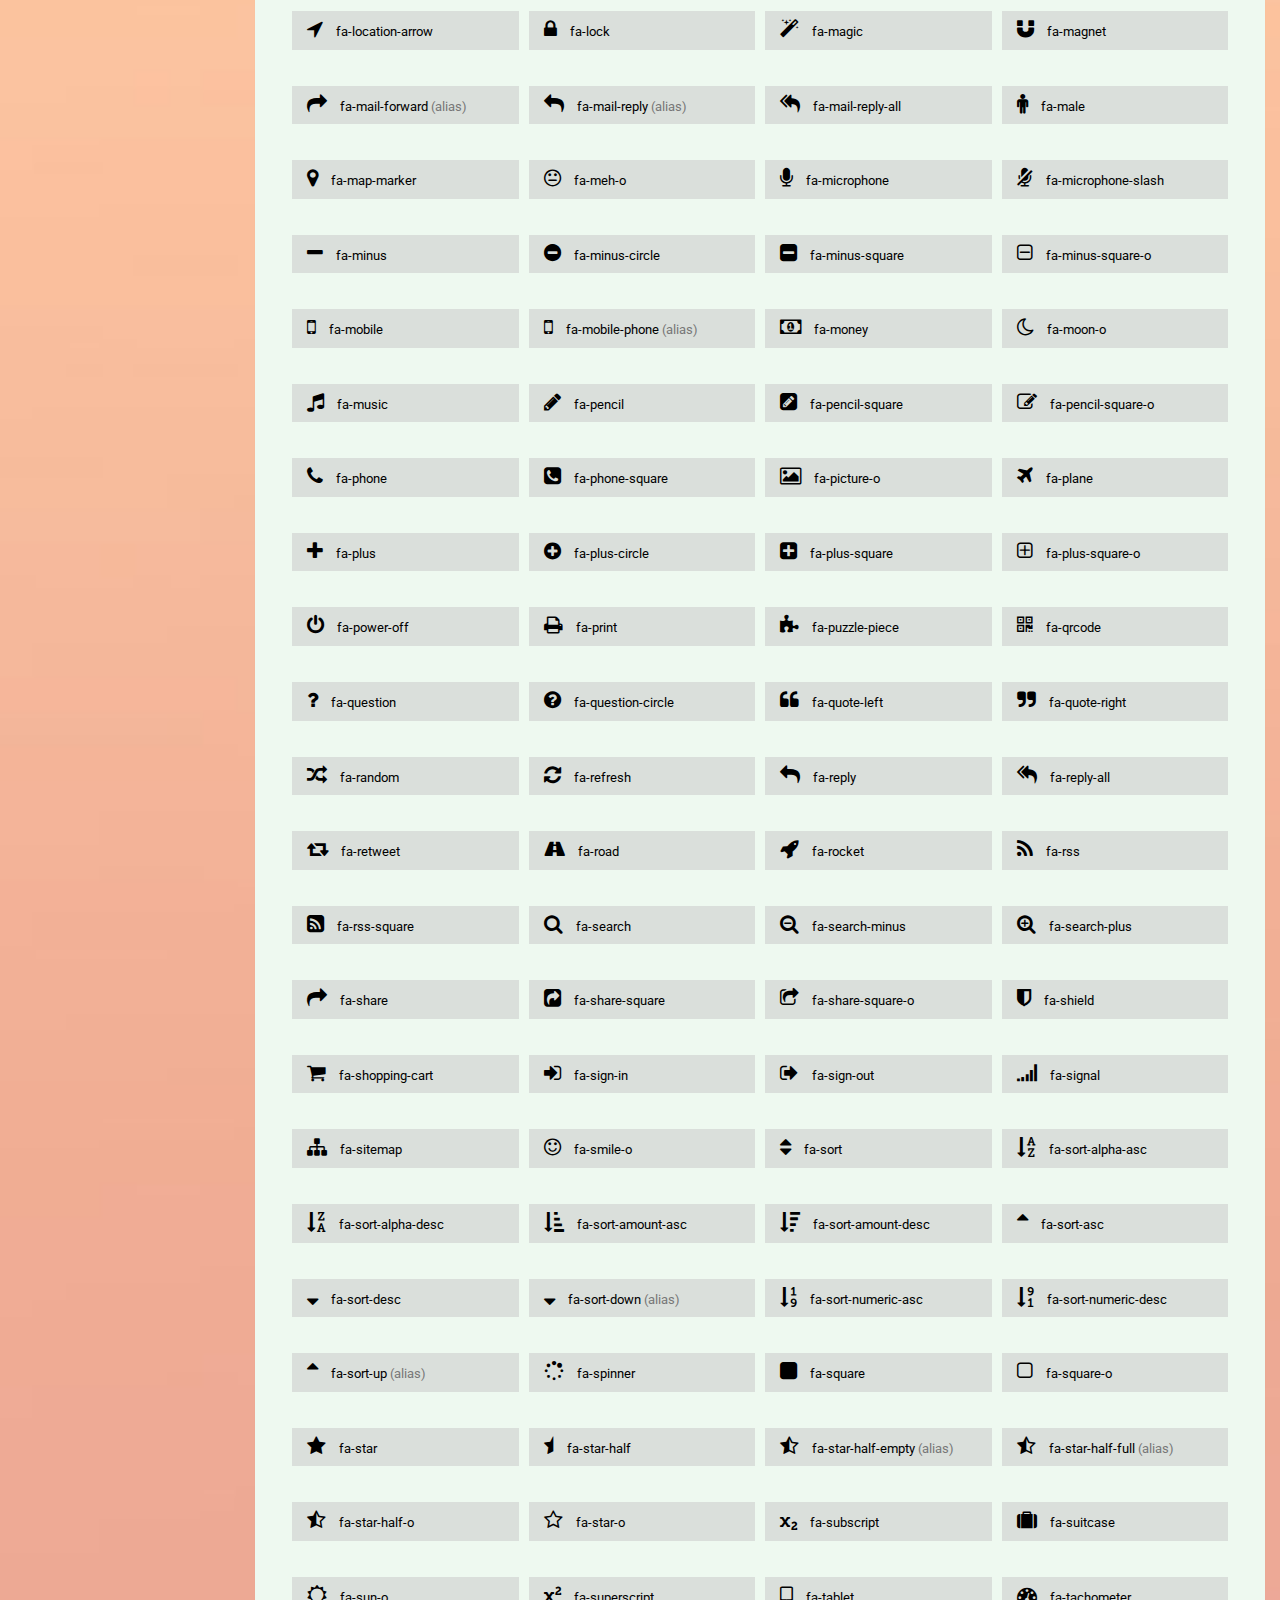
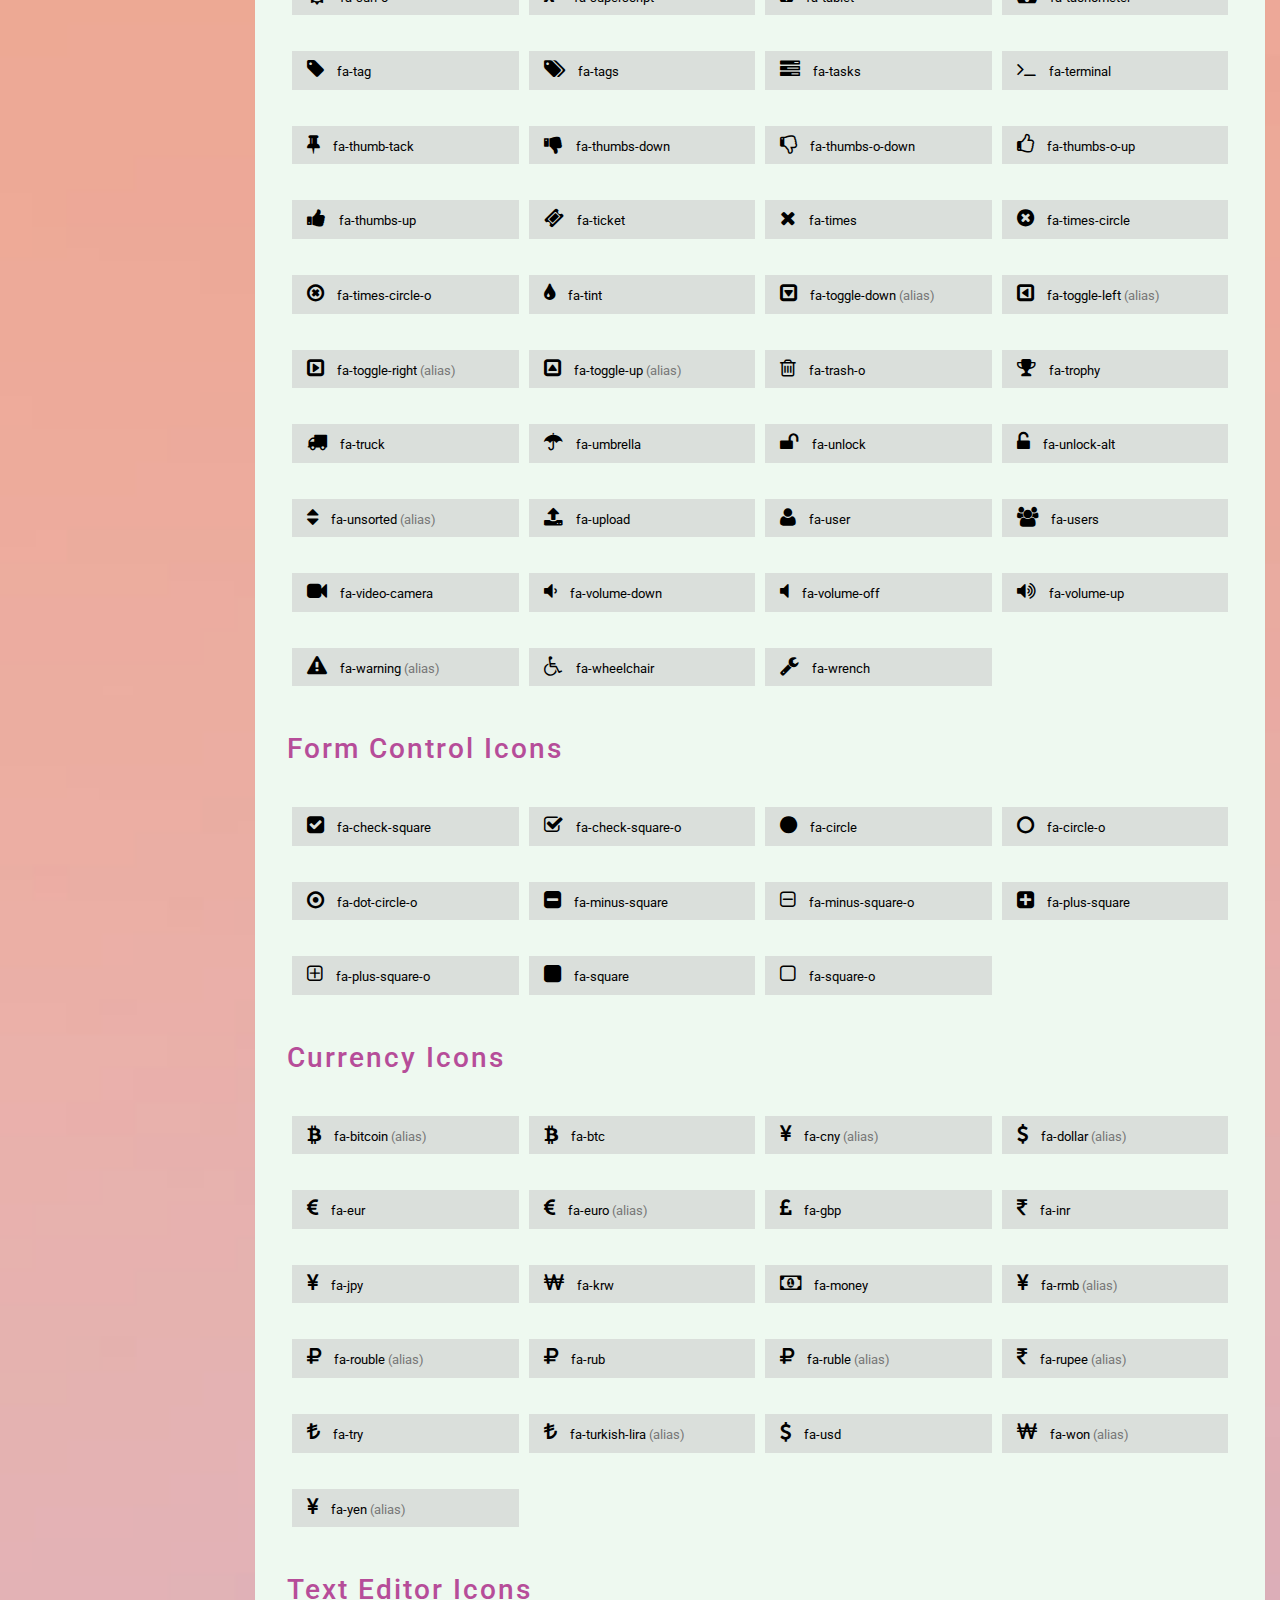
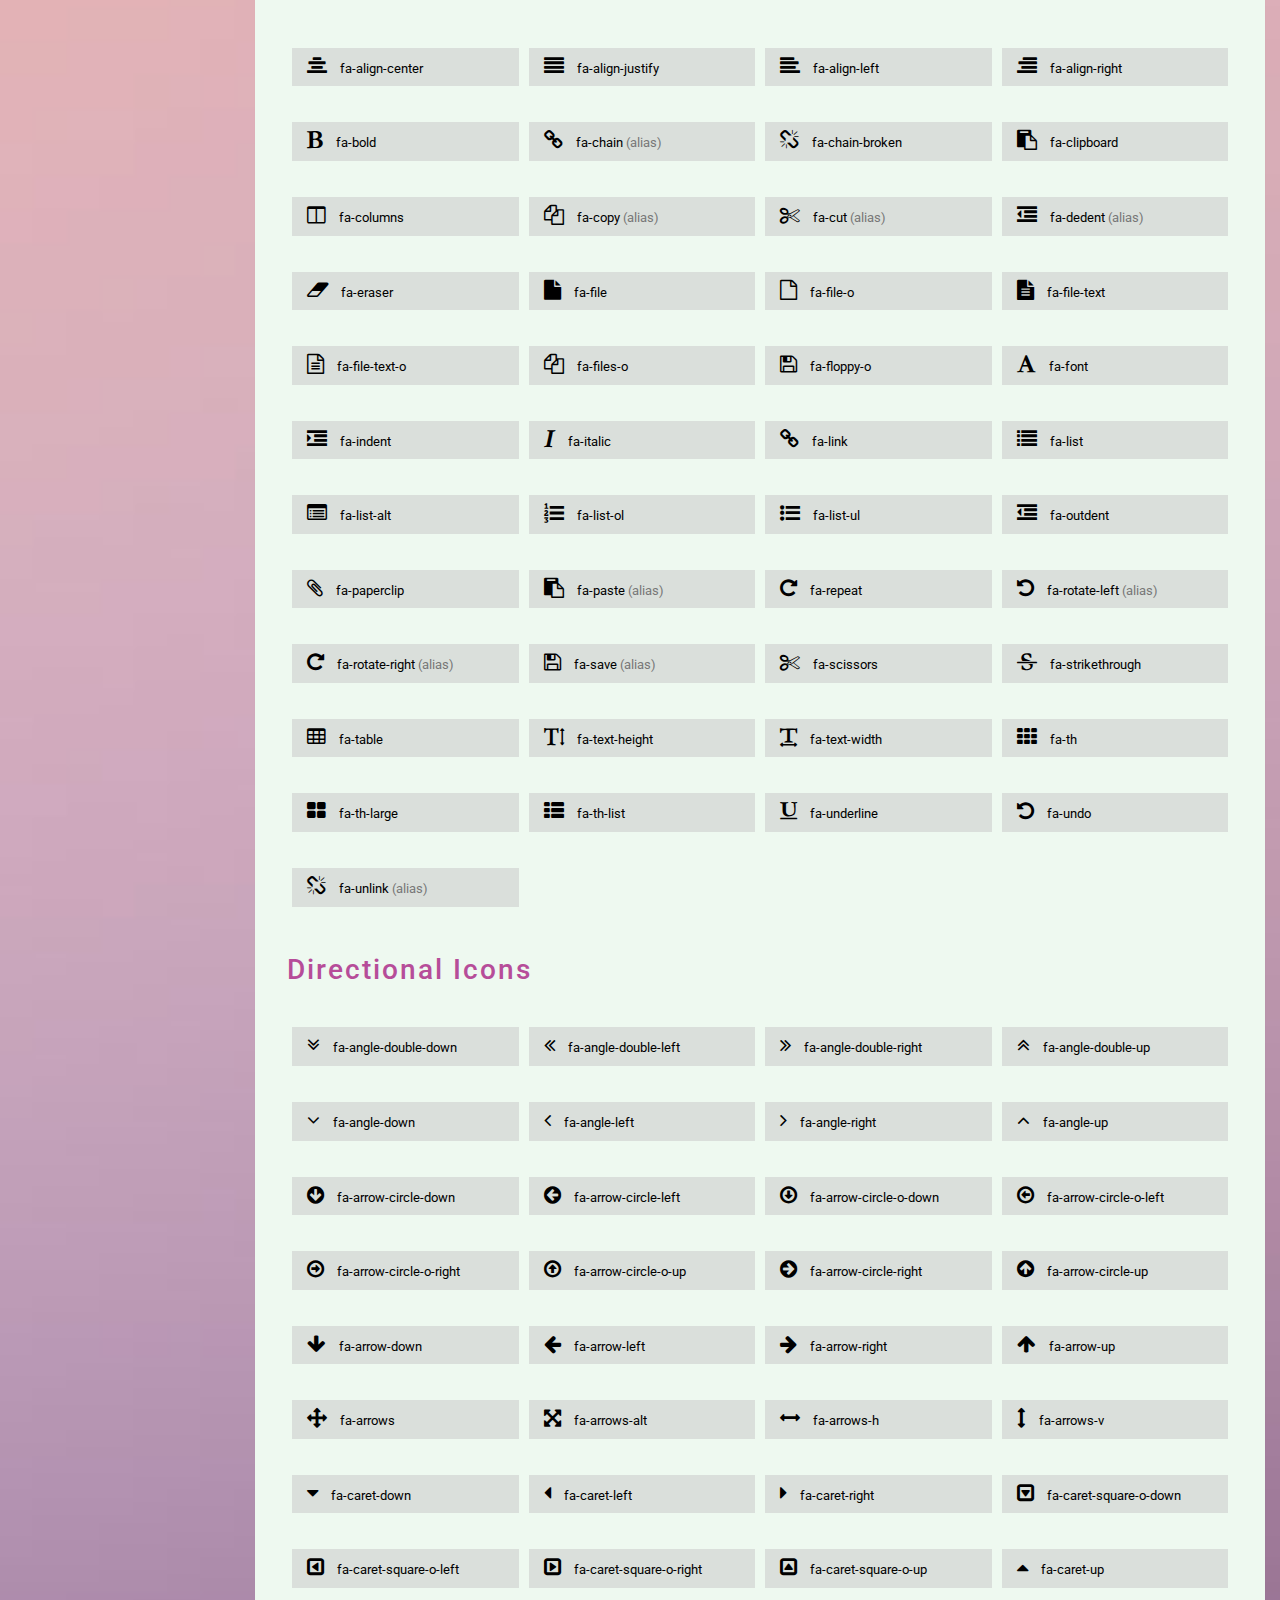
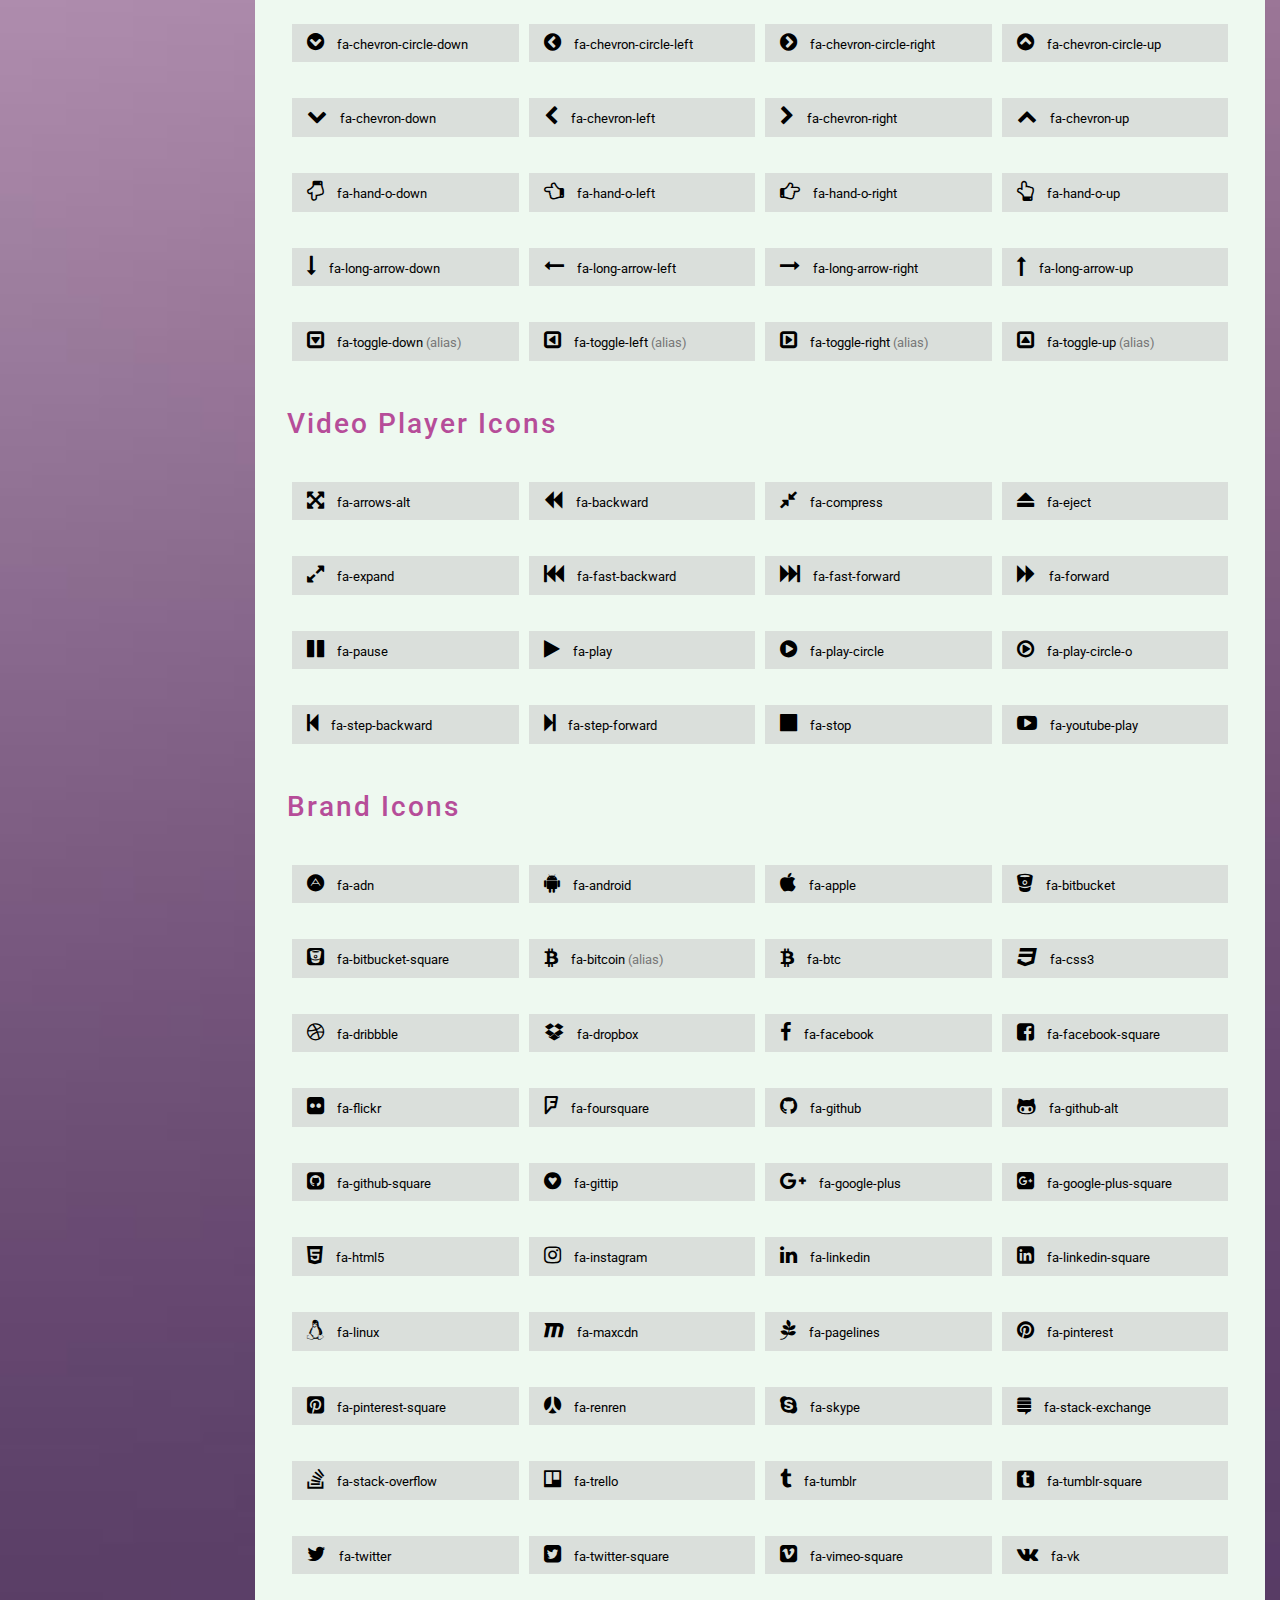
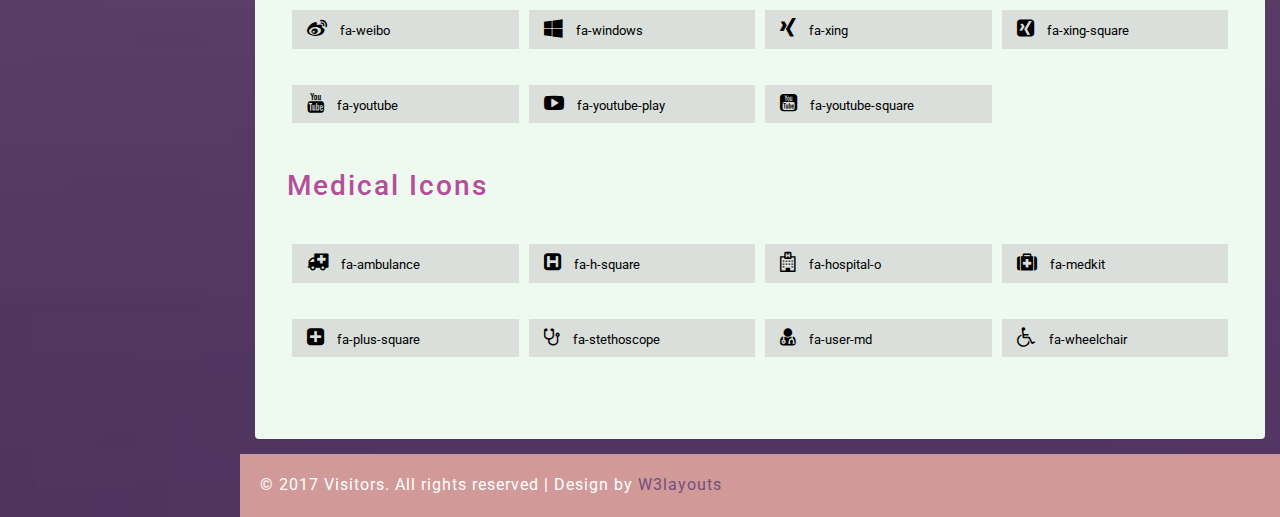
<file: public/source1/fontawesome.html>
<!--A Design by W3layouts
Author: W3layout
Author URL: http://w3layouts.com
License: Creative Commons Attribution 3.0 Unported
License URL: http://creativecommons.org/licenses/by/3.0/
-->
<!DOCTYPE html>
<head>
<title>Visitors an Admin Panel Category Bootstrap Responsive Website Template | Fontawesome :: w3layouts</title>
<meta name="viewport" content="width=device-width, initial-scale=1">
<meta http-equiv="Content-Type" content="text/html; charset=utf-8" />
<meta name="keywords" content="Visitors Responsive web template, Bootstrap Web Templates, Flat Web Templates, Android Compatible web template, 
Smartphone Compatible web template, free webdesigns for Nokia, Samsung, LG, SonyEricsson, Motorola web design" />
<script type="application/x-javascript"> addEventListener("load", function() { setTimeout(hideURLbar, 0); }, false); function hideURLbar(){ window.scrollTo(0,1); } </script>
<!-- bootstrap-css -->
<link rel="stylesheet" href="css/bootstrap.min.css" >
<!-- //bootstrap-css -->
<!-- Custom CSS -->
<link href="css/style.css" rel='stylesheet' type='text/css' />
<link href="css/style-responsive.css" rel="stylesheet"/>
<!-- font CSS -->
<link href='//fonts.googleapis.com/css?family=Roboto:400,100,100italic,300,300italic,400italic,500,500italic,700,700italic,900,900italic' rel='stylesheet' type='text/css'>
<!-- font-awesome icons -->
<link href="css/font-awesome.css" rel="stylesheet"> 
<!-- //font-awesome icons -->
<script src="js/jquery2.0.3.min.js"></script>
</head>
<body>
<section id="container">
<!--header start-->
<header class="header fixed-top clearfix">
<!--logo start-->
<div class="brand">

    <a href="index.html" class="logo">
        VISITORS
    </a>
    <div class="sidebar-toggle-box">
        <div class="fa fa-bars"></div>
    </div>
</div>
<!--logo end-->

<div class="nav notify-row" id="top_menu">
    <!--  notification start -->
    <ul class="nav top-menu">
        <!-- settings start -->
        <li class="dropdown">
            <a data-toggle="dropdown" class="dropdown-toggle" href="#">
                <i class="fa fa-tasks"></i>
                <span class="badge bg-success">8</span>
            </a>
            <ul class="dropdown-menu extended tasks-bar">
                <li>
                    <p class="">You have 8 pending tasks</p>
                </li>
                <li>
                    <a href="#">
                        <div class="task-info clearfix">
                            <div class="desc pull-left">
                                <h5>Target Sell</h5>
                                <p>25% , Deadline  12 June’13</p>
                            </div>
                                    <span class="notification-pie-chart pull-right" data-percent="45">
                            <span class="percent"></span>
                            </span>
                        </div>
                    </a>
                </li>
                <li>
                    <a href="#">
                        <div class="task-info clearfix">
                            <div class="desc pull-left">
                                <h5>Product Delivery</h5>
                                <p>45% , Deadline  12 June’13</p>
                            </div>
                                    <span class="notification-pie-chart pull-right" data-percent="78">
                            <span class="percent"></span>
                            </span>
                        </div>
                    </a>
                </li>
                <li>
                    <a href="#">
                        <div class="task-info clearfix">
                            <div class="desc pull-left">
                                <h5>Payment collection</h5>
                                <p>87% , Deadline  12 June’13</p>
                            </div>
                                    <span class="notification-pie-chart pull-right" data-percent="60">
                            <span class="percent"></span>
                            </span>
                        </div>
                    </a>
                </li>
                <li>
                    <a href="#">
                        <div class="task-info clearfix">
                            <div class="desc pull-left">
                                <h5>Target Sell</h5>
                                <p>33% , Deadline  12 June’13</p>
                            </div>
                                    <span class="notification-pie-chart pull-right" data-percent="90">
                            <span class="percent"></span>
                            </span>
                        </div>
                    </a>
                </li>

                <li class="external">
                    <a href="#">See All Tasks</a>
                </li>
            </ul>
        </li>
        <!-- settings end -->
        <!-- inbox dropdown start-->
        <li id="header_inbox_bar" class="dropdown">
            <a data-toggle="dropdown" class="dropdown-toggle" href="#">
                <i class="fa fa-envelope-o"></i>
                <span class="badge bg-important">4</span>
            </a>
            <ul class="dropdown-menu extended inbox">
                <li>
                    <p class="red">You have 4 Mails</p>
                </li>
                <li>
                    <a href="#">
                        <span class="photo"><img alt="avatar" src="images/3.png"></span>
                                <span class="subject">
                                <span class="from">Jonathan Smith</span>
                                <span class="time">Just now</span>
                                </span>
                                <span class="message">
                                    Hello, this is an example msg.
                                </span>
                    </a>
                </li>
                <li>
                    <a href="#">
                        <span class="photo"><img alt="avatar" src="images/1.png"></span>
                                <span class="subject">
                                <span class="from">Jane Doe</span>
                                <span class="time">2 min ago</span>
                                </span>
                                <span class="message">
                                    Nice admin template
                                </span>
                    </a>
                </li>
                <li>
                    <a href="#">
                        <span class="photo"><img alt="avatar" src="images/3.png"></span>
                                <span class="subject">
                                <span class="from">Tasi sam</span>
                                <span class="time">2 days ago</span>
                                </span>
                                <span class="message">
                                    This is an example msg.
                                </span>
                    </a>
                </li>
                <li>
                    <a href="#">
                        <span class="photo"><img alt="avatar" src="images/2.png"></span>
                                <span class="subject">
                                <span class="from">Mr. Perfect</span>
                                <span class="time">2 hour ago</span>
                                </span>
                                <span class="message">
                                    Hi there, its a test
                                </span>
                    </a>
                </li>
                <li>
                    <a href="#">See all messages</a>
                </li>
            </ul>
        </li>
        <!-- inbox dropdown end -->
        <!-- notification dropdown start-->
        <li id="header_notification_bar" class="dropdown">
            <a data-toggle="dropdown" class="dropdown-toggle" href="#">

                <i class="fa fa-bell-o"></i>
                <span class="badge bg-warning">3</span>
            </a>
            <ul class="dropdown-menu extended notification">
                <li>
                    <p>Notifications</p>
                </li>
                <li>
                    <div class="alert alert-info clearfix">
                        <span class="alert-icon"><i class="fa fa-bolt"></i></span>
                        <div class="noti-info">
                            <a href="#"> Server #1 overloaded.</a>
                        </div>
                    </div>
                </li>
                <li>
                    <div class="alert alert-danger clearfix">
                        <span class="alert-icon"><i class="fa fa-bolt"></i></span>
                        <div class="noti-info">
                            <a href="#"> Server #2 overloaded.</a>
                        </div>
                    </div>
                </li>
                <li>
                    <div class="alert alert-success clearfix">
                        <span class="alert-icon"><i class="fa fa-bolt"></i></span>
                        <div class="noti-info">
                            <a href="#"> Server #3 overloaded.</a>
                        </div>
                    </div>
                </li>

            </ul>
        </li>
        <!-- notification dropdown end -->
    </ul>
    <!--  notification end -->
</div>
<div class="top-nav clearfix">
    <!--search & user info start-->
    <ul class="nav pull-right top-menu">
        <li>
            <input type="text" class="form-control search" placeholder=" Search">
        </li>
        <!-- user login dropdown start-->
        <li class="dropdown">
            <a data-toggle="dropdown" class="dropdown-toggle" href="#">
                <img alt="" src="images/2.png">
                <span class="username">John Doe</span>
                <b class="caret"></b>
            </a>
            <ul class="dropdown-menu extended logout">
                <li><a href="#"><i class=" fa fa-suitcase"></i>Profile</a></li>
                <li><a href="#"><i class="fa fa-cog"></i> Settings</a></li>
                <li><a href="login.html"><i class="fa fa-key"></i> Log Out</a></li>
            </ul>
        </li>
        <!-- user login dropdown end -->
       
    </ul>
    <!--search & user info end-->
</div>
</header>
<!--header end-->
<!--sidebar start-->
<aside>
    <div id="sidebar" class="nav-collapse">
        <!-- sidebar menu start-->
        <div class="leftside-navigation">
            <ul class="sidebar-menu" id="nav-accordion">
                <li>
                    <a href="index.html">
                        <i class="fa fa-dashboard"></i>
                        <span>Dashboard</span>
                    </a>
                </li>
                
                <li class="sub-menu">
                    <a href="javascript:;">
                        <i class="fa fa-book"></i>
                        <span>UI Elements</span>
                    </a>
                    <ul class="sub">
						<li><a href="typography.html">Typography</a></li>
						<li><a href="glyphicon.html">glyphicon</a></li>
                        <li><a href="grids.html">Grids</a></li>
                    </ul>
                </li>
                <li>
                    <a class="active" href="fontawesome.html">
                        <i class="fa fa-bullhorn"></i>
                        <span>Font awesome </span>
                    </a>
                </li>
                <li class="sub-menu">
                    <a href="javascript:;">
                        <i class="fa fa-th"></i>
                        <span>Data Tables</span>
                    </a>
                    <ul class="sub">
                        <li><a href="basic_table.html">Basic Table</a></li>
                        <li><a href="responsive_table.html">Responsive Table</a></li>
                    </ul>
                </li>
                <li class="sub-menu">
                    <a href="javascript:;">
                        <i class="fa fa-tasks"></i>
                        <span>Form Components</span>
                    </a>
                    <ul class="sub">
                        <li><a href="form_component.html">Form Elements</a></li>
                        <li><a href="form_validation.html">Form Validation</a></li>
						<li><a href="dropzone.html">Dropzone</a></li>
                    </ul>
                </li>
                <li class="sub-menu">
                    <a href="javascript:;">
                        <i class="fa fa-envelope"></i>
                        <span>Mail </span>
                    </a>
                    <ul class="sub">
                        <li><a href="mail.html">Inbox</a></li>
                        <li><a href="mail_compose.html">Compose Mail</a></li>
                    </ul>
                </li>
                <li class="sub-menu">
                    <a href="javascript:;">
                        <i class=" fa fa-bar-chart-o"></i>
                        <span>Charts</span>
                    </a>
                    <ul class="sub">
                        <li><a href="chartjs.html">Chart js</a></li>
                        <li><a href="flot_chart.html">Flot Charts</a></li>
                    </ul>
                </li>
                <li class="sub-menu">
                    <a href="javascript:;">
                        <i class=" fa fa-bar-chart-o"></i>
                        <span>Maps</span>
                    </a>
                    <ul class="sub">
                        <li><a href="google_map.html">Google Map</a></li>
                        <li><a href="vector_map.html">Vector Map</a></li>
                    </ul>
                </li>
                <li class="sub-menu">
                    <a href="javascript:;">
                        <i class="fa fa-glass"></i>
                        <span>Extra</span>
                    </a>
                    <ul class="sub">
                        <li><a href="gallery.html">Gallery</a></li>
						<li><a href="404.html">404 Error</a></li>
                        <li><a href="registration.html">Registration</a></li>
                    </ul>
                </li>
                <li>
                    <a href="login.html">
                        <i class="fa fa-user"></i>
                        <span>Login Page</span>
                    </a>
                </li>
            </ul>            </div>
        <!-- sidebar menu end-->
    </div>
</aside>
<!--sidebar end-->
<!--main content start-->
<section id="main-content">
	<section class="wrapper">
		<div class="wthree-font-awesome">
			<div class="grid_3 grid_4 w3_agileits_icons_page">
						<div class="icons">
							<h2 class="w3ls_head">Font Awesome Icons</h2>
							<section id="new">
								<h3 class="page-header page-header icon-subheading">30 New Icons </h3>							  

								<div class="row fontawesome-icon-list">
									
									
									<div class="icon-box col-md-3 col-sm-4"><a class="agile-icon" href="#"><i class="fa fa-asl-interpreting" aria-hidden="true"></i> fa-asl-interpreting <span class="text-muted">(alias)</span></a></div>
									
									
									
									<div class="icon-box col-md-3 col-sm-4"><a class="agile-icon" href="#"><i class="fa fa-audio-description" aria-hidden="true"></i> fa-audio-description</a></div>
									
									  <div class="icon-box col-md-3 col-sm-4"><a class="agile-icon" href="#"><i class="fa fa-blind" aria-hidden="true"></i> fa-blind</a></div>
									
									  <div class="icon-box col-md-3 col-sm-4"><a class="agile-icon" href="#"><i class="fa fa-braille" aria-hidden="true"></i> fa-braille</a></div>
									
									  <div class="icon-box col-md-3 col-sm-4"><a class="agile-icon" href="#"><i class="fa fa-deaf" aria-hidden="true"></i> fa-deaf</a></div>
									
									  <div class="icon-box col-md-3 col-sm-4"><a class="agile-icon" href="#"><i class="fa fa-deafness" aria-hidden="true"></i> deafness <span class="text-muted">(alias)</span></a></div>
									
									  <div class="icon-box col-md-3 col-sm-4"><a class="agile-icon" href="#"><i class="fa fa-envira" aria-hidden="true"></i> fa-envira</a></div>
									
									  <div class="icon-box col-md-3 col-sm-4"><a class="agile-icon" href="#"><i class="fa fa-fa" aria-hidden="true"></i> fa-fa <span class="text-muted">(alias)</span></a></div>
									
									  <div class="icon-box col-md-3 col-sm-4"><a class="agile-icon" href="#"><i class="fa fa-first-order" aria-hidden="true"></i> fa-first-order</a></div>
									
									  <div class="icon-box col-md-3 col-sm-4"><a class="agile-icon" href="#"><i class="fa fa-font-awesome" aria-hidden="true"></i> fa-font-awesome</a></div>
									
									  <div class="icon-box col-md-3 col-sm-4"><a class="agile-icon" href="#"><i class="fa fa-gitlab" aria-hidden="true"></i> fa-gitlab</a></div>
									
									  <div class="icon-box col-md-3 col-sm-4"><a class="agile-icon" href="#"><i class="fa fa-glide" aria-hidden="true"></i> fa-glide</a></div>
									
									  <div class="icon-box col-md-3 col-sm-4"><a class="agile-icon" href="#"><i class="fa fa-glide-g" aria-hidden="true"></i> fa-glide-g</a></div>
									
									  <div class="icon-box col-md-3 col-sm-4"><a class="agile-icon" href="#"><i class="fa fa-google-plus-circle" aria-hidden="true"></i> fa-google-plus-circle <span class="text-muted">(alias)</span></a></div>
									
									  <div class="icon-box col-md-3 col-sm-4"><a class="agile-icon" href="#"><i class="fa fa-google-plus-official" aria-hidden="true"></i> fa-google-plus-official</a></div>
									
									  <div class="icon-box col-md-3 col-sm-4"><a class="agile-icon" href="#"><i class="fa fa-hard-of-hearing" aria-hidden="true"></i> fa-hard-of-hearing <span class="text-muted">(alias)</span></a></div>
									
									  <div class="icon-box col-md-3 col-sm-4"><a class="agile-icon" href="#"><i class="fa fa-instagram" aria-hidden="true"></i> fa-instagram</a></div>
									
									  <div class="icon-box col-md-3 col-sm-4"><a class="agile-icon" href="#"><i class="fa fa-low-vision" aria-hidden="true"></i> fa-low-vision</a></div>
									
									  <div class="icon-box col-md-3 col-sm-4"><a class="agile-icon" href="#"><i class="fa fa-pied-piper" aria-hidden="true"></i> fa-pied-piper</a></div>
									
									  <div class="icon-box col-md-3 col-sm-4"><a class="agile-icon" href="#"><i class="fa fa-question-circle-o" aria-hidden="true"></i> fa-question-circle-o</a></div>
									
									  <div class="icon-box col-md-3 col-sm-4"><a class="agile-icon" href="#"><i class="fa fa-sign-language" aria-hidden="true"></i> fa-sign-language</a></div>
									
									  <div class="icon-box col-md-3 col-sm-4"><a class="agile-icon" href="#"><i class="fa fa-signing" aria-hidden="true"></i> fa-signing <span class="text-muted">(alias)</span></a></div>
									
									  <div class="icon-box col-md-3 col-sm-4"><a class="agile-icon" href="#"><i class="fa fa-snapchat" aria-hidden="true"></i> fa-snapchat</a></div>
									
									  <div class="icon-box col-md-3 col-sm-4"><a class="agile-icon" href="#"><i class="fa fa-snapchat-ghost" aria-hidden="true"></i> fa-snapchat-ghost</a></div>
									
									  <div class="icon-box col-md-3 col-sm-4"><a class="agile-icon" href="#"><i class="fa fa-snapchat-square" aria-hidden="true"></i> fa-snapchat-square</a></div>
									
									  <div class="icon-box col-md-3 col-sm-4"><a class="agile-icon" href="#"><i class="fa fa-themeisle" aria-hidden="true"></i> fa-themeisle</a></div>
									
									  <div class="icon-box col-md-3 col-sm-4"><a class="agile-icon" href="#"><i class="fa fa-universal-access" aria-hidden="true"></i> fa-universal-access</a></div>
									
									  <div class="icon-box col-md-3 col-sm-4"><a class="agile-icon" href="#"><i class="fa fa-viadeo" aria-hidden="true"></i> fa-viadeo</a></div>
									
									  <div class="icon-box col-md-3 col-sm-4"><a class="agile-icon" href="#"><i class="fa fa-viadeo-square" aria-hidden="true"></i> fa-viadeo-square</a></div>
									
									  <div class="icon-box col-md-3 col-sm-4"><a class="agile-icon" href="#"><i class="fa fa-volume-control-phone" aria-hidden="true"></i> fa-volume-control-phone</a></div>
									
									  <div class="icon-box col-md-3 col-sm-4"><a class="agile-icon" href="#"><i class="fa fa-wheelchair-alt" aria-hidden="true"></i> fa-wheelchair-alt</a></div>
									
									  <div class="icon-box col-md-3 col-sm-4"><a class="agile-icon" href="#"><i class="fa fa-wpbeginner" aria-hidden="true"></i> fa-wpbeginner</a></div>
									
									  <div class="icon-box col-md-3 col-sm-4"><a class="agile-icon" href="#"><i class="fa fa-wpforms" aria-hidden="true"></i> fa-wpforms</a></div>
									
									  <div class="icon-box col-md-3 col-sm-4"><a class="agile-icon" href="#"><i class="fa fa-yoast" aria-hidden="true"></i> fa-yoast</a></div>
									
								  </div>

								</section>
							<div class="section group">
									<div class="box"> 
										<div class="title ">
											<h3 class="page-header icon-subheading">Web Application Icons</h3>
										</div>
										<div class="box_content"> 
											<div class="fontawesome-icon-list"> 
												<div class="icon-box col-md-3 col-sm-4"><a class="agile-icon" href="#"><i class="fa fa-adjust"></i> fa-adjust</a></div>
										
												<div class="icon-box col-md-3 col-sm-4"><a class="agile-icon" href="#"><i class="fa fa-anchor"></i> fa-anchor</a></div>
										
												<div class="icon-box col-md-3 col-sm-4"><a class="agile-icon" href="#"><i class="fa fa-archive"></i> fa-archive</a></div>
										
												<div class="icon-box col-md-3 col-sm-4"><a class="agile-icon" href="#"><i class="fa fa-arrows"></i> fa-arrows</a></div>
										
												<div class="icon-box col-md-3 col-sm-4"><a class="agile-icon" href="#"><i class="fa fa-arrows-h"></i> fa-arrows-h</a></div>
										
												<div class="icon-box col-md-3 col-sm-4"><a class="agile-icon" href="#"><i class="fa fa-arrows-v"></i> fa-arrows-v</a></div>
										
												<div class="icon-box col-md-3 col-sm-4"><a class="agile-icon" href="#"><i class="fa fa-asterisk"></i> fa-asterisk</a></div>
										
												<div class="icon-box col-md-3 col-sm-4"><a class="agile-icon" href="#"><i class="fa fa-ban"></i> fa-ban</a></div>
										
												<div class="icon-box col-md-3 col-sm-4"><a class="agile-icon" href="#"><i class="fa fa-bar-chart-o"></i> fa-bar-chart-o</a></div>
										
												<div class="icon-box col-md-3 col-sm-4"><a class="agile-icon" href="#"><i class="fa fa-barcode"></i> fa-barcode</a></div>
										
												<div class="icon-box col-md-3 col-sm-4"><a class="agile-icon" href="#"><i class="fa fa-bars"></i> fa-bars</a></div>
										
												<div class="icon-box col-md-3 col-sm-4"><a class="agile-icon" href="#"><i class="fa fa-beer"></i> fa-beer</a></div>
										
												<div class="icon-box col-md-3 col-sm-4"><a class="agile-icon" href="#"><i class="fa fa-bell"></i> fa-bell</a></div>
										
												<div class="icon-box col-md-3 col-sm-4"><a class="agile-icon" href="#"><i class="fa fa-bell-o"></i> fa-bell-o</a></div>
										
												<div class="icon-box col-md-3 col-sm-4"><a class="agile-icon" href="#"><i class="fa fa-bolt"></i> fa-bolt</a></div>
										
												<div class="icon-box col-md-3 col-sm-4"><a class="agile-icon" href="#"><i class="fa fa-book"></i> fa-book</a></div>
										
												<div class="icon-box col-md-3 col-sm-4"><a class="agile-icon" href="#"><i class="fa fa-bookmark"></i> fa-bookmark</a></div>
										
												<div class="icon-box col-md-3 col-sm-4"><a class="agile-icon" href="#"><i class="fa fa-bookmark-o"></i> fa-bookmark-o</a></div>
										
												<div class="icon-box col-md-3 col-sm-4"><a class="agile-icon" href="#"><i class="fa fa-briefcase"></i> fa-briefcase</a></div>
										
												<div class="icon-box col-md-3 col-sm-4"><a class="agile-icon" href="#"><i class="fa fa-bug"></i> fa-bug</a></div>
										
												<div class="icon-box col-md-3 col-sm-4"><a class="agile-icon" href="#"><i class="fa fa-building-o"></i> fa-building-o</a></div>
										
												<div class="icon-box col-md-3 col-sm-4"><a class="agile-icon" href="#"><i class="fa fa-bullhorn"></i> fa-bullhorn</a></div>
										
												<div class="icon-box col-md-3 col-sm-4"><a class="agile-icon" href="#"><i class="fa fa-bullseye"></i> fa-bullseye</a></div>
										
												<div class="icon-box col-md-3 col-sm-4"><a class="agile-icon" href="#"><i class="fa fa-calendar"></i> fa-calendar</a></div>
										
												<div class="icon-box col-md-3 col-sm-4"><a class="agile-icon" href="#"><i class="fa fa-calendar-o"></i> fa-calendar-o</a></div>
										
												<div class="icon-box col-md-3 col-sm-4"><a class="agile-icon" href="#"><i class="fa fa-camera"></i> fa-camera</a></div>
										
												<div class="icon-box col-md-3 col-sm-4"><a class="agile-icon" href="#"><i class="fa fa-camera-retro"></i> fa-camera-retro</a></div>
										
												<div class="icon-box col-md-3 col-sm-4"><a class="agile-icon" href="#"><i class="fa fa-caret-square-o-down"></i> fa-caret-square-o-down</a></div>
										
												<div class="icon-box col-md-3 col-sm-4"><a class="agile-icon" href="#"><i class="fa fa-caret-square-o-left"></i> fa-caret-square-o-left</a></div>
										
												<div class="icon-box col-md-3 col-sm-4"><a class="agile-icon" href="#"><i class="fa fa-caret-square-o-right"></i> fa-caret-square-o-right</a></div>
										
												<div class="icon-box col-md-3 col-sm-4"><a class="agile-icon" href="#"><i class="fa fa-caret-square-o-up"></i> fa-caret-square-o-up</a></div>
										
												<div class="icon-box col-md-3 col-sm-4"><a class="agile-icon" href="#"><i class="fa fa-certificate"></i> fa-certificate</a></div>
										
												<div class="icon-box col-md-3 col-sm-4"><a class="agile-icon" href="#"><i class="fa fa-check"></i> fa-check</a></div>
										
												<div class="icon-box col-md-3 col-sm-4"><a class="agile-icon" href="#"><i class="fa fa-check-circle"></i> fa-check-circle</a></div>
										
												<div class="icon-box col-md-3 col-sm-4"><a class="agile-icon" href="#"><i class="fa fa-check-circle-o"></i> fa-check-circle-o</a></div>
										
												<div class="icon-box col-md-3 col-sm-4"><a class="agile-icon" href="#"><i class="fa fa-check-square"></i> fa-check-square</a></div>
										
												<div class="icon-box col-md-3 col-sm-4"><a class="agile-icon" href="#"><i class="fa fa-check-square-o"></i> fa-check-square-o</a></div>
										
												<div class="icon-box col-md-3 col-sm-4"><a class="agile-icon" href="#"><i class="fa fa-circle"></i> fa-circle</a></div>
										
												<div class="icon-box col-md-3 col-sm-4"><a class="agile-icon" href="#"><i class="fa fa-circle-o"></i> fa-circle-o</a></div>
										
												<div class="icon-box col-md-3 col-sm-4"><a class="agile-icon" href="#"><i class="fa fa-clock-o"></i> fa-clock-o</a></div>
										
												<div class="icon-box col-md-3 col-sm-4"><a class="agile-icon" href="#"><i class="fa fa-cloud"></i> fa-cloud</a></div>
										
												<div class="icon-box col-md-3 col-sm-4"><a class="agile-icon" href="#"><i class="fa fa-cloud-download"></i> fa-cloud-download</a></div>
										
												<div class="icon-box col-md-3 col-sm-4"><a class="agile-icon" href="#"><i class="fa fa-cloud-upload"></i> fa-cloud-upload</a></div>
										
												<div class="icon-box col-md-3 col-sm-4"><a class="agile-icon" href="#"><i class="fa fa-code"></i> fa-code</a></div>
										
												<div class="icon-box col-md-3 col-sm-4"><a class="agile-icon" href="#"><i class="fa fa-code-fork"></i> fa-code-fork</a></div>
										
												<div class="icon-box col-md-3 col-sm-4"><a class="agile-icon" href="#"><i class="fa fa-coffee"></i> fa-coffee</a></div>
										
												<div class="icon-box col-md-3 col-sm-4"><a class="agile-icon" href="#"><i class="fa fa-cog"></i> fa-cog</a></div>
										
												<div class="icon-box col-md-3 col-sm-4"><a class="agile-icon" href="#"><i class="fa fa-cogs"></i> fa-cogs</a></div>
										
												<div class="icon-box col-md-3 col-sm-4"><a class="agile-icon" href="#"><i class="fa fa-comment"></i> fa-comment</a></div>
										
												<div class="icon-box col-md-3 col-sm-4"><a class="agile-icon" href="#"><i class="fa fa-comment-o"></i> fa-comment-o</a></div>
										
												<div class="icon-box col-md-3 col-sm-4"><a class="agile-icon" href="#"><i class="fa fa-comments"></i> fa-comments</a></div>
										
												<div class="icon-box col-md-3 col-sm-4"><a class="agile-icon" href="#"><i class="fa fa-comments-o"></i> fa-comments-o</a></div>
										
												<div class="icon-box col-md-3 col-sm-4"><a class="agile-icon" href="#"><i class="fa fa-compass"></i> fa-compass</a></div>
										
												<div class="icon-box col-md-3 col-sm-4"><a class="agile-icon" href="#"><i class="fa fa-credit-card"></i> fa-credit-card</a></div>
										
												<div class="icon-box col-md-3 col-sm-4"><a class="agile-icon" href="#"><i class="fa fa-crop"></i> fa-crop</a></div>
										
												<div class="icon-box col-md-3 col-sm-4"><a class="agile-icon" href="#"><i class="fa fa-crosshairs"></i> fa-crosshairs</a></div>
										
												<div class="icon-box col-md-3 col-sm-4"><a class="agile-icon" href="#"><i class="fa fa-cutlery"></i> fa-cutlery</a></div>
										
												<div class="icon-box col-md-3 col-sm-4"><a class="agile-icon" href="#"><i class="fa fa-dashboard"></i> fa-dashboard <span class="text-muted">(alias)</span></a></div>
										
												<div class="icon-box col-md-3 col-sm-4"><a class="agile-icon" href="#"><i class="fa fa-desktop"></i> fa-desktop</a></div>
										
												<div class="icon-box col-md-3 col-sm-4"><a class="agile-icon" href="#"><i class="fa fa-dot-circle-o"></i> fa-dot-circle-o</a></div>
										
												<div class="icon-box col-md-3 col-sm-4"><a class="agile-icon" href="#"><i class="fa fa-download"></i> fa-download</a></div>
										
												<div class="icon-box col-md-3 col-sm-4"><a class="agile-icon" href="#"><i class="fa fa-edit"></i> fa-edit <span class="text-muted">(alias)</span></a></div>
										
												<div class="icon-box col-md-3 col-sm-4"><a class="agile-icon" href="#"><i class="fa fa-ellipsis-h"></i> fa-ellipsis-h</a></div>
										
												<div class="icon-box col-md-3 col-sm-4"><a class="agile-icon" href="#"><i class="fa fa-ellipsis-v"></i> fa-ellipsis-v</a></div>
										
												<div class="icon-box col-md-3 col-sm-4"><a class="agile-icon" href="#"><i class="fa fa-envelope"></i> fa-envelope</a></div>
										
												<div class="icon-box col-md-3 col-sm-4"><a class="agile-icon" href="#"><i class="fa fa-envelope-o"></i> fa-envelope-o</a></div>
										
												<div class="icon-box col-md-3 col-sm-4"><a class="agile-icon" href="#"><i class="fa fa-eraser"></i> fa-eraser</a></div>
										
												<div class="icon-box col-md-3 col-sm-4"><a class="agile-icon" href="#"><i class="fa fa-exchange"></i> fa-exchange</a></div>
										
												<div class="icon-box col-md-3 col-sm-4"><a class="agile-icon" href="#"><i class="fa fa-exclamation"></i> fa-exclamation</a></div>
										
												<div class="icon-box col-md-3 col-sm-4"><a class="agile-icon" href="#"><i class="fa fa-exclamation-circle"></i> fa-exclamation-circle</a></div>
										
												<div class="icon-box col-md-3 col-sm-4"><a class="agile-icon" href="#"><i class="fa fa-exclamation-triangle"></i> fa-exclamation-triangle</a></div>
										
												<div class="icon-box col-md-3 col-sm-4"><a class="agile-icon" href="#"><i class="fa fa-external-link"></i> fa-external-link</a></div>
										
												<div class="icon-box col-md-3 col-sm-4"><a class="agile-icon" href="#"><i class="fa fa-external-link-square"></i> fa-external-link-square</a></div>
										
												<div class="icon-box col-md-3 col-sm-4"><a class="agile-icon" href="#"><i class="fa fa-eye"></i> fa-eye</a></div>
										
												<div class="icon-box col-md-3 col-sm-4"><a class="agile-icon" href="#"><i class="fa fa-eye-slash"></i> fa-eye-slash</a></div>
										
												<div class="icon-box col-md-3 col-sm-4"><a class="agile-icon" href="#"><i class="fa fa-female"></i> fa-female</a></div>
										
												<div class="icon-box col-md-3 col-sm-4"><a class="agile-icon" href="#"><i class="fa fa-fighter-jet"></i> fa-fighter-jet</a></div>
										
												<div class="icon-box col-md-3 col-sm-4"><a class="agile-icon" href="#"><i class="fa fa-film"></i> fa-film</a></div>
										
												<div class="icon-box col-md-3 col-sm-4"><a class="agile-icon" href="#"><i class="fa fa-filter"></i> fa-filter</a></div>
										
												<div class="icon-box col-md-3 col-sm-4"><a class="agile-icon" href="#"><i class="fa fa-fire"></i> fa-fire</a></div>
										
												<div class="icon-box col-md-3 col-sm-4"><a class="agile-icon" href="#"><i class="fa fa-fire-extinguisher"></i> fa-fire-extinguisher</a></div>
										
												<div class="icon-box col-md-3 col-sm-4"><a class="agile-icon" href="#"><i class="fa fa-flag"></i> fa-flag</a></div>
										
												<div class="icon-box col-md-3 col-sm-4"><a class="agile-icon" href="#"><i class="fa fa-flag-checkered"></i> fa-flag-checkered</a></div>
										
												<div class="icon-box col-md-3 col-sm-4"><a class="agile-icon" href="#"><i class="fa fa-flag-o"></i> fa-flag-o</a></div>
										
												<div class="icon-box col-md-3 col-sm-4"><a class="agile-icon" href="#"><i class="fa fa-flash"></i> fa-flash <span class="text-muted">(alias)</span></a></div>
										
												<div class="icon-box col-md-3 col-sm-4"><a class="agile-icon" href="#"><i class="fa fa-flask"></i> fa-flask</a></div>
										
												<div class="icon-box col-md-3 col-sm-4"><a class="agile-icon" href="#"><i class="fa fa-folder"></i> fa-folder</a></div>
										
												<div class="icon-box col-md-3 col-sm-4"><a class="agile-icon" href="#"><i class="fa fa-folder-o"></i> fa-folder-o</a></div>
										
												<div class="icon-box col-md-3 col-sm-4"><a class="agile-icon" href="#"><i class="fa fa-folder-open"></i> fa-folder-open</a></div>
										
												<div class="icon-box col-md-3 col-sm-4"><a class="agile-icon" href="#"><i class="fa fa-folder-open-o"></i> fa-folder-open-o</a></div>
										
												<div class="icon-box col-md-3 col-sm-4"><a class="agile-icon" href="#"><i class="fa fa-frown-o"></i> fa-frown-o</a></div>
										
												<div class="icon-box col-md-3 col-sm-4"><a class="agile-icon" href="#"><i class="fa fa-gamepad"></i> fa-gamepad</a></div>
										
												<div class="icon-box col-md-3 col-sm-4"><a class="agile-icon" href="#"><i class="fa fa-gavel"></i> fa-gavel</a></div>
										
												<div class="icon-box col-md-3 col-sm-4"><a class="agile-icon" href="#"><i class="fa fa-gear"></i> fa-gear <span class="text-muted">(alias)</span></a></div>
										
												<div class="icon-box col-md-3 col-sm-4"><a class="agile-icon" href="#"><i class="fa fa-gears"></i> fa-gears <span class="text-muted">(alias)</span></a></div>
										
												<div class="icon-box col-md-3 col-sm-4"><a class="agile-icon" href="#"><i class="fa fa-gift"></i> fa-gift</a></div>
										
												<div class="icon-box col-md-3 col-sm-4"><a class="agile-icon" href="#"><i class="fa fa-glass"></i> fa-glass</a></div>
										
												<div class="icon-box col-md-3 col-sm-4"><a class="agile-icon" href="#"><i class="fa fa-globe"></i> fa-globe</a></div>
										
												<div class="icon-box col-md-3 col-sm-4"><a class="agile-icon" href="#"><i class="fa fa-group"></i> fa-group <span class="text-muted">(alias)</span></a></div>
										
												<div class="icon-box col-md-3 col-sm-4"><a class="agile-icon" href="#"><i class="fa fa-hdd-o"></i> fa-hdd-o</a></div>
										
												<div class="icon-box col-md-3 col-sm-4"><a class="agile-icon" href="#"><i class="fa fa-headphones"></i> fa-headphones</a></div>
										
												<div class="icon-box col-md-3 col-sm-4"><a class="agile-icon" href="#"><i class="fa fa-heart"></i> fa-heart</a></div>
										
												<div class="icon-box col-md-3 col-sm-4"><a class="agile-icon" href="#"><i class="fa fa-heart-o"></i> fa-heart-o</a></div>
										
												<div class="icon-box col-md-3 col-sm-4"><a class="agile-icon" href="#"><i class="fa fa-home"></i> fa-home</a></div>
										
												<div class="icon-box col-md-3 col-sm-4"><a class="agile-icon" href="#"><i class="fa fa-inbox"></i> fa-inbox</a></div>
										
												<div class="icon-box col-md-3 col-sm-4"><a class="agile-icon" href="#"><i class="fa fa-info"></i> fa-info</a></div>
										
												<div class="icon-box col-md-3 col-sm-4"><a class="agile-icon" href="#info-circle"><i class="fa fa-info-circle"></i> fa-info-circle</a></div>
										
												<div class="icon-box col-md-3 col-sm-4"><a class="agile-icon" href="#key"><i class="fa fa-key"></i> fa-key</a></div>
										
												<div class="icon-box col-md-3 col-sm-4"><a class="agile-icon" href="#keyboard-o"><i class="fa fa-keyboard-o"></i> fa-keyboard-o</a></div>
										
												<div class="icon-box col-md-3 col-sm-4"><a class="agile-icon" href="#laptop"><i class="fa fa-laptop"></i> fa-laptop</a></div>
										
												<div class="icon-box col-md-3 col-sm-4"><a class="agile-icon" href="#leaf"><i class="fa fa-leaf"></i> fa-leaf</a></div>
										
												<div class="icon-box col-md-3 col-sm-4"><a class="agile-icon" href="#gavel"><i class="fa fa-legal"></i> fa-legal <span class="text-muted">(alias)</span></a></div>
										
												<div class="icon-box col-md-3 col-sm-4"><a class="agile-icon" href="#lemon-o"><i class="fa fa-lemon-o"></i> fa-lemon-o</a></div>
										
												<div class="icon-box col-md-3 col-sm-4"><a class="agile-icon" href="#level-down"><i class="fa fa-level-down"></i> fa-level-down</a></div>
										
												<div class="icon-box col-md-3 col-sm-4"><a class="agile-icon" href="#level-up"><i class="fa fa-level-up"></i> fa-level-up</a></div>
										
												<div class="icon-box col-md-3 col-sm-4"><a class="agile-icon" href="#lightbulb-o"><i class="fa fa-lightbulb-o"></i> fa-lightbulb-o</a></div>
										
												<div class="icon-box col-md-3 col-sm-4"><a class="agile-icon" href="#location-arrow"><i class="fa fa-location-arrow"></i> fa-location-arrow</a></div>
										
												<div class="icon-box col-md-3 col-sm-4"><a class="agile-icon" href="#lock"><i class="fa fa-lock"></i> fa-lock</a></div>
										
												<div class="icon-box col-md-3 col-sm-4"><a class="agile-icon" href="#magic"><i class="fa fa-magic"></i> fa-magic</a></div>
										
												<div class="icon-box col-md-3 col-sm-4"><a class="agile-icon" href="#magnet"><i class="fa fa-magnet"></i> fa-magnet</a></div>
										
												<div class="icon-box col-md-3 col-sm-4"><a class="agile-icon" href="#share"><i class="fa fa-mail-forward"></i> fa-mail-forward <span class="text-muted">(alias)</span></a></div>
										
												<div class="icon-box col-md-3 col-sm-4"><a class="agile-icon" href="#reply"><i class="fa fa-mail-reply"></i> fa-mail-reply <span class="text-muted">(alias)</span></a></div>
										
												<div class="icon-box col-md-3 col-sm-4"><a class="agile-icon" href="#mail-reply-all"><i class="fa fa-mail-reply-all"></i> fa-mail-reply-all</a></div>
										
												<div class="icon-box col-md-3 col-sm-4"><a class="agile-icon" href="#male"><i class="fa fa-male"></i> fa-male</a></div>
										
												<div class="icon-box col-md-3 col-sm-4"><a class="agile-icon" href="#map-marker"><i class="fa fa-map-marker"></i> fa-map-marker</a></div>
										
												<div class="icon-box col-md-3 col-sm-4"><a class="agile-icon" href="#meh-o"><i class="fa fa-meh-o"></i> fa-meh-o</a></div>
										
												<div class="icon-box col-md-3 col-sm-4"><a class="agile-icon" href="#microphone"><i class="fa fa-microphone"></i> fa-microphone</a></div>
										
												<div class="icon-box col-md-3 col-sm-4"><a class="agile-icon" href="#microphone-slash"><i class="fa fa-microphone-slash"></i> fa-microphone-slash</a></div>
										
												<div class="icon-box col-md-3 col-sm-4"><a class="agile-icon" href="#minus"><i class="fa fa-minus"></i> fa-minus</a></div>
										
												<div class="icon-box col-md-3 col-sm-4"><a class="agile-icon" href="#minus-circle"><i class="fa fa-minus-circle"></i> fa-minus-circle</a></div>
										
												<div class="icon-box col-md-3 col-sm-4"><a class="agile-icon" href="#minus-square"><i class="fa fa-minus-square"></i> fa-minus-square</a></div>
										
												<div class="icon-box col-md-3 col-sm-4"><a class="agile-icon" href="#minus-square-o"><i class="fa fa-minus-square-o"></i> fa-minus-square-o</a></div>
										
												<div class="icon-box col-md-3 col-sm-4"><a class="agile-icon" href="#mobile"><i class="fa fa-mobile"></i> fa-mobile</a></div>
										
												<div class="icon-box col-md-3 col-sm-4"><a class="agile-icon" href="#mobile"><i class="fa fa-mobile-phone"></i> fa-mobile-phone <span class="text-muted">(alias)</span></a></div>
										
												<div class="icon-box col-md-3 col-sm-4"><a class="agile-icon" href="#money"><i class="fa fa-money"></i> fa-money</a></div>
										
												<div class="icon-box col-md-3 col-sm-4"><a class="agile-icon" href="#moon-o"><i class="fa fa-moon-o"></i> fa-moon-o</a></div>
										
												<div class="icon-box col-md-3 col-sm-4"><a class="agile-icon" href="#music"><i class="fa fa-music"></i> fa-music</a></div>
										
												<div class="icon-box col-md-3 col-sm-4"><a class="agile-icon" href="#pencil"><i class="fa fa-pencil"></i> fa-pencil</a></div>
										
												<div class="icon-box col-md-3 col-sm-4"><a class="agile-icon" href="#pencil-square"><i class="fa fa-pencil-square"></i> fa-pencil-square</a></div>
										
												<div class="icon-box col-md-3 col-sm-4"><a class="agile-icon" href="#pencil-square-o"><i class="fa fa-pencil-square-o"></i> fa-pencil-square-o</a></div>
										
												<div class="icon-box col-md-3 col-sm-4"><a class="agile-icon" href="#phone"><i class="fa fa-phone"></i> fa-phone</a></div>
										
												<div class="icon-box col-md-3 col-sm-4"><a class="agile-icon" href="#phone-square"><i class="fa fa-phone-square"></i> fa-phone-square</a></div>
										
												<div class="icon-box col-md-3 col-sm-4"><a class="agile-icon" href="#picture-o"><i class="fa fa-picture-o"></i> fa-picture-o</a></div>
										
												<div class="icon-box col-md-3 col-sm-4"><a class="agile-icon" href="#plane"><i class="fa fa-plane"></i> fa-plane</a></div>
										
												<div class="icon-box col-md-3 col-sm-4"><a class="agile-icon" href="#plus"><i class="fa fa-plus"></i> fa-plus</a></div>
										
												<div class="icon-box col-md-3 col-sm-4"><a class="agile-icon" href="#plus-circle"><i class="fa fa-plus-circle"></i> fa-plus-circle</a></div>
										
												<div class="icon-box col-md-3 col-sm-4"><a class="agile-icon" href="#plus-square"><i class="fa fa-plus-square"></i> fa-plus-square</a></div>
										
												<div class="icon-box col-md-3 col-sm-4"><a class="agile-icon" href="#plus-square-o"><i class="fa fa-plus-square-o"></i> fa-plus-square-o</a></div>
										
												<div class="icon-box col-md-3 col-sm-4"><a class="agile-icon" href="#power-off"><i class="fa fa-power-off"></i> fa-power-off</a></div>
										
												<div class="icon-box col-md-3 col-sm-4"><a class="agile-icon" href="#print"><i class="fa fa-print"></i> fa-print</a></div>
										
												<div class="icon-box col-md-3 col-sm-4"><a class="agile-icon" href="#puzzle-piece"><i class="fa fa-puzzle-piece"></i> fa-puzzle-piece</a></div>
										
												<div class="icon-box col-md-3 col-sm-4"><a class="agile-icon" href="#qrcode"><i class="fa fa-qrcode"></i> fa-qrcode</a></div>
										
												<div class="icon-box col-md-3 col-sm-4"><a class="agile-icon" href="#question"><i class="fa fa-question"></i> fa-question</a></div>
										
												<div class="icon-box col-md-3 col-sm-4"><a class="agile-icon" href="#question-circle"><i class="fa fa-question-circle"></i> fa-question-circle</a></div>
										
												<div class="icon-box col-md-3 col-sm-4"><a class="agile-icon" href="#quote-left"><i class="fa fa-quote-left"></i> fa-quote-left</a></div>
										
												<div class="icon-box col-md-3 col-sm-4"><a class="agile-icon" href="#quote-right"><i class="fa fa-quote-right"></i> fa-quote-right</a></div>
										
												<div class="icon-box col-md-3 col-sm-4"><a class="agile-icon" href="#random"><i class="fa fa-random"></i> fa-random</a></div>
										
												<div class="icon-box col-md-3 col-sm-4"><a class="agile-icon" href="#refresh"><i class="fa fa-refresh"></i> fa-refresh</a></div>
										
												<div class="icon-box col-md-3 col-sm-4"><a class="agile-icon" href="#reply"><i class="fa fa-reply"></i> fa-reply</a></div>
										
												<div class="icon-box col-md-3 col-sm-4"><a class="agile-icon" href="#reply-all"><i class="fa fa-reply-all"></i> fa-reply-all</a></div>
										
												<div class="icon-box col-md-3 col-sm-4"><a class="agile-icon" href="#retweet"><i class="fa fa-retweet"></i> fa-retweet</a></div>
										
												<div class="icon-box col-md-3 col-sm-4"><a class="agile-icon" href="#road"><i class="fa fa-road"></i> fa-road</a></div>
										
												<div class="icon-box col-md-3 col-sm-4"><a class="agile-icon" href="#rocket"><i class="fa fa-rocket"></i> fa-rocket</a></div>
										
												<div class="icon-box col-md-3 col-sm-4"><a class="agile-icon" href="#rss"><i class="fa fa-rss"></i> fa-rss</a></div>
										
												<div class="icon-box col-md-3 col-sm-4"><a class="agile-icon" href="#rss-square"><i class="fa fa-rss-square"></i> fa-rss-square</a></div>
										
												<div class="icon-box col-md-3 col-sm-4"><a class="agile-icon" href="#search"><i class="fa fa-search"></i> fa-search</a></div>
										
												<div class="icon-box col-md-3 col-sm-4"><a class="agile-icon" href="#search-minus"><i class="fa fa-search-minus"></i> fa-search-minus</a></div>
										
												<div class="icon-box col-md-3 col-sm-4"><a class="agile-icon" href="#search-plus"><i class="fa fa-search-plus"></i> fa-search-plus</a></div>
										
												<div class="icon-box col-md-3 col-sm-4"><a class="agile-icon" href="#share"><i class="fa fa-share"></i> fa-share</a></div>
										
												<div class="icon-box col-md-3 col-sm-4"><a class="agile-icon" href="#share-square"><i class="fa fa-share-square"></i> fa-share-square</a></div>
										
												<div class="icon-box col-md-3 col-sm-4"><a class="agile-icon" href="#share-square-o"><i class="fa fa-share-square-o"></i> fa-share-square-o</a></div>
										
												<div class="icon-box col-md-3 col-sm-4"><a class="agile-icon" href="#shield"><i class="fa fa-shield"></i> fa-shield</a></div>
										
												<div class="icon-box col-md-3 col-sm-4"><a class="agile-icon" href="#shopping-cart"><i class="fa fa-shopping-cart"></i> fa-shopping-cart</a></div>
										
												<div class="icon-box col-md-3 col-sm-4"><a class="agile-icon" href="#sign-in"><i class="fa fa-sign-in"></i> fa-sign-in</a></div>
										
												<div class="icon-box col-md-3 col-sm-4"><a class="agile-icon" href="#sign-out"><i class="fa fa-sign-out"></i> fa-sign-out</a></div>
										
												<div class="icon-box col-md-3 col-sm-4"><a class="agile-icon" href="#signal"><i class="fa fa-signal"></i> fa-signal</a></div>
										
												<div class="icon-box col-md-3 col-sm-4"><a class="agile-icon" href="#sitemap"><i class="fa fa-sitemap"></i> fa-sitemap</a></div>
										
												<div class="icon-box col-md-3 col-sm-4"><a class="agile-icon" href="#smile-o"><i class="fa fa-smile-o"></i> fa-smile-o</a></div>
										
												<div class="icon-box col-md-3 col-sm-4"><a class="agile-icon" href="#sort"><i class="fa fa-sort"></i> fa-sort</a></div>
										
												<div class="icon-box col-md-3 col-sm-4"><a class="agile-icon" href="#sort-alpha-asc"><i class="fa fa-sort-alpha-asc"></i> fa-sort-alpha-asc</a></div>
										
												<div class="icon-box col-md-3 col-sm-4"><a class="agile-icon" href="#sort-alpha-desc"><i class="fa fa-sort-alpha-desc"></i> fa-sort-alpha-desc</a></div>
										
												<div class="icon-box col-md-3 col-sm-4"><a class="agile-icon" href="#sort-amount-asc"><i class="fa fa-sort-amount-asc"></i> fa-sort-amount-asc</a></div>
										
												<div class="icon-box col-md-3 col-sm-4"><a class="agile-icon" href="#sort-amount-desc"><i class="fa fa-sort-amount-desc"></i> fa-sort-amount-desc</a></div>
										
												<div class="icon-box col-md-3 col-sm-4"><a class="agile-icon" href="#sort-asc"><i class="fa fa-sort-asc"></i> fa-sort-asc</a></div>
										
												<div class="icon-box col-md-3 col-sm-4"><a class="agile-icon" href="#sort-desc"><i class="fa fa-sort-desc"></i> fa-sort-desc</a></div>
										
												<div class="icon-box col-md-3 col-sm-4"><a class="agile-icon" href="#sort-asc"><i class="fa fa-sort-down"></i> fa-sort-down <span class="text-muted">(alias)</span></a></div>
										
												<div class="icon-box col-md-3 col-sm-4"><a class="agile-icon" href="#sort-numeric-asc"><i class="fa fa-sort-numeric-asc"></i> fa-sort-numeric-asc</a></div>
										
												<div class="icon-box col-md-3 col-sm-4"><a class="agile-icon" href="#sort-numeric-desc"><i class="fa fa-sort-numeric-desc"></i> fa-sort-numeric-desc</a></div>
										
												<div class="icon-box col-md-3 col-sm-4"><a class="agile-icon" href="#sort-desc"><i class="fa fa-sort-up"></i> fa-sort-up <span class="text-muted">(alias)</span></a></div>
										
												<div class="icon-box col-md-3 col-sm-4"><a class="agile-icon" href="#spinner"><i class="fa fa-spinner"></i> fa-spinner</a></div>
										
												<div class="icon-box col-md-3 col-sm-4"><a class="agile-icon" href="#square"><i class="fa fa-square"></i> fa-square</a></div>
										
												<div class="icon-box col-md-3 col-sm-4"><a class="agile-icon" href="#square-o"><i class="fa fa-square-o"></i> fa-square-o</a></div>
										
												<div class="icon-box col-md-3 col-sm-4"><a class="agile-icon" href="#star"><i class="fa fa-star"></i> fa-star</a></div>
										
												<div class="icon-box col-md-3 col-sm-4"><a class="agile-icon" href="#star-half"><i class="fa fa-star-half"></i> fa-star-half</a></div>
										
												<div class="icon-box col-md-3 col-sm-4"><a class="agile-icon" href="#star-half-o"><i class="fa fa-star-half-empty"></i> fa-star-half-empty <span class="text-muted">(alias)</span></a></div>
										
												<div class="icon-box col-md-3 col-sm-4"><a class="agile-icon" href="#star-half-o"><i class="fa fa-star-half-full"></i> fa-star-half-full <span class="text-muted">(alias)</span></a></div>
										
												<div class="icon-box col-md-3 col-sm-4"><a class="agile-icon" href="#star-half-o"><i class="fa fa-star-half-o"></i> fa-star-half-o</a></div>
										
												<div class="icon-box col-md-3 col-sm-4"><a class="agile-icon" href="#star-o"><i class="fa fa-star-o"></i> fa-star-o</a></div>
										
												<div class="icon-box col-md-3 col-sm-4"><a class="agile-icon" href="#subscript"><i class="fa fa-subscript"></i> fa-subscript</a></div>
										
												<div class="icon-box col-md-3 col-sm-4"><a class="agile-icon" href="#suitcase"><i class="fa fa-suitcase"></i> fa-suitcase</a></div>
										
												<div class="icon-box col-md-3 col-sm-4"><a class="agile-icon" href="#sun-o"><i class="fa fa-sun-o"></i> fa-sun-o</a></div>
										
												<div class="icon-box col-md-3 col-sm-4"><a class="agile-icon" href="#superscript"><i class="fa fa-superscript"></i> fa-superscript</a></div>
										
												<div class="icon-box col-md-3 col-sm-4"><a class="agile-icon" href="#tablet"><i class="fa fa-tablet"></i> fa-tablet</a></div>
										
												<div class="icon-box col-md-3 col-sm-4"><a class="agile-icon" href="#tachometer"><i class="fa fa-tachometer"></i> fa-tachometer</a></div>
										
												<div class="icon-box col-md-3 col-sm-4"><a class="agile-icon" href="#tag"><i class="fa fa-tag"></i> fa-tag</a></div>
										
												<div class="icon-box col-md-3 col-sm-4"><a class="agile-icon" href="#tags"><i class="fa fa-tags"></i> fa-tags</a></div>
										
												<div class="icon-box col-md-3 col-sm-4"><a class="agile-icon" href="#tasks"><i class="fa fa-tasks"></i> fa-tasks</a></div>
										
												<div class="icon-box col-md-3 col-sm-4"><a class="agile-icon" href="#terminal"><i class="fa fa-terminal"></i> fa-terminal</a></div>
										
												<div class="icon-box col-md-3 col-sm-4"><a class="agile-icon" href="#thumb-tack"><i class="fa fa-thumb-tack"></i> fa-thumb-tack</a></div>
										
												<div class="icon-box col-md-3 col-sm-4"><a class="agile-icon" href="#thumbs-down"><i class="fa fa-thumbs-down"></i> fa-thumbs-down</a></div>
										
												<div class="icon-box col-md-3 col-sm-4"><a class="agile-icon" href="#thumbs-o-down"><i class="fa fa-thumbs-o-down"></i> fa-thumbs-o-down</a></div>
										
												<div class="icon-box col-md-3 col-sm-4"><a class="agile-icon" href="#thumbs-o-up"><i class="fa fa-thumbs-o-up"></i> fa-thumbs-o-up</a></div>
										
												<div class="icon-box col-md-3 col-sm-4"><a class="agile-icon" href="#thumbs-up"><i class="fa fa-thumbs-up"></i> fa-thumbs-up</a></div>
										
												<div class="icon-box col-md-3 col-sm-4"><a class="agile-icon" href="#ticket"><i class="fa fa-ticket"></i> fa-ticket</a></div>
										
												<div class="icon-box col-md-3 col-sm-4"><a class="agile-icon" href="#times"><i class="fa fa-times"></i> fa-times</a></div>
										
												<div class="icon-box col-md-3 col-sm-4"><a class="agile-icon" href="#times-circle"><i class="fa fa-times-circle"></i> fa-times-circle</a></div>
										
												<div class="icon-box col-md-3 col-sm-4"><a class="agile-icon" href="#times-circle-o"><i class="fa fa-times-circle-o"></i> fa-times-circle-o</a></div>
										
												<div class="icon-box col-md-3 col-sm-4"><a class="agile-icon" href="#tint"><i class="fa fa-tint"></i> fa-tint</a></div>
										
												<div class="icon-box col-md-3 col-sm-4"><a class="agile-icon" href="#caret-square-o-down"><i class="fa fa-toggle-down"></i> fa-toggle-down <span class="text-muted">(alias)</span></a></div>
										
												<div class="icon-box col-md-3 col-sm-4"><a class="agile-icon" href="#caret-square-o-left"><i class="fa fa-toggle-left"></i> fa-toggle-left <span class="text-muted">(alias)</span></a></div>
										
												<div class="icon-box col-md-3 col-sm-4"><a class="agile-icon" href="#caret-square-o-right"><i class="fa fa-toggle-right"></i> fa-toggle-right <span class="text-muted">(alias)</span></a></div>
										
												<div class="icon-box col-md-3 col-sm-4"><a class="agile-icon" href="#caret-square-o-up"><i class="fa fa-toggle-up"></i> fa-toggle-up <span class="text-muted">(alias)</span></a></div>
										
												<div class="icon-box col-md-3 col-sm-4"><a class="agile-icon" href="#trash-o"><i class="fa fa-trash-o"></i> fa-trash-o</a></div>
										
												<div class="icon-box col-md-3 col-sm-4"><a class="agile-icon" href="#trophy"><i class="fa fa-trophy"></i> fa-trophy</a></div>
										
												<div class="icon-box col-md-3 col-sm-4"><a class="agile-icon" href="#truck"><i class="fa fa-truck"></i> fa-truck</a></div>
										
												<div class="icon-box col-md-3 col-sm-4"><a class="agile-icon" href="#umbrella"><i class="fa fa-umbrella"></i> fa-umbrella</a></div>
										
												<div class="icon-box col-md-3 col-sm-4"><a class="agile-icon" href="#unlock"><i class="fa fa-unlock"></i> fa-unlock</a></div>
										
												<div class="icon-box col-md-3 col-sm-4"><a class="agile-icon" href="#unlock-alt"><i class="fa fa-unlock-alt"></i> fa-unlock-alt</a></div>
										
												<div class="icon-box col-md-3 col-sm-4"><a class="agile-icon" href="#sort"><i class="fa fa-unsorted"></i> fa-unsorted <span class="text-muted">(alias)</span></a></div>
										
												<div class="icon-box col-md-3 col-sm-4"><a class="agile-icon" href="#upload"><i class="fa fa-upload"></i> fa-upload</a></div>
										
												<div class="icon-box col-md-3 col-sm-4"><a class="agile-icon" href="#user"><i class="fa fa-user"></i> fa-user</a></div>
										
												<div class="icon-box col-md-3 col-sm-4"><a class="agile-icon" href="#users"><i class="fa fa-users"></i> fa-users</a></div>
										
												<div class="icon-box col-md-3 col-sm-4"><a class="agile-icon" href="#video-camera"><i class="fa fa-video-camera"></i> fa-video-camera</a></div>
										
												<div class="icon-box col-md-3 col-sm-4"><a class="agile-icon" href="#volume-down"><i class="fa fa-volume-down"></i> fa-volume-down</a></div>
										
												<div class="icon-box col-md-3 col-sm-4"><a class="agile-icon" href="#volume-off"><i class="fa fa-volume-off"></i> fa-volume-off</a></div>
										
												<div class="icon-box col-md-3 col-sm-4"><a class="agile-icon" href="#volume-up"><i class="fa fa-volume-up"></i> fa-volume-up</a></div>
										
												<div class="icon-box col-md-3 col-sm-4"><a class="agile-icon" href="#exclamation-triangle"><i class="fa fa-warning"></i> fa-warning <span class="text-muted">(alias)</span></a></div>
										
												<div class="icon-box col-md-3 col-sm-4"><a class="agile-icon" href="#wheelchair"><i class="fa fa-wheelchair"></i> fa-wheelchair</a></div>
										
												<div class="icon-box col-md-3 col-sm-4"><a class="agile-icon" href="#wrench"><i class="fa fa-wrench"></i> fa-wrench</a></div>
												<div class="clearfix"></div>
											</div> 
											<div class="title margin-top">
												<h3 class="page-header icon-subheading">Form Control Icons</h3>
											</div>
											<div class="box_content">
												<div class="fontawesome-icon-list"> 
													<div class="icon-box col-md-3 col-sm-4"><a class="agile-icon" href="#check-square"><i class="fa fa-check-square"></i> fa-check-square</a></div>
									
													<div class="icon-box col-md-3 col-sm-4"><a class="agile-icon" href="#check-square-o"><i class="fa fa-check-square-o"></i> fa-check-square-o</a></div>
									
													<div class="icon-box col-md-3 col-sm-4"><a class="agile-icon" href="#circle"><i class="fa fa-circle"></i> fa-circle</a></div>
									
													<div class="icon-box col-md-3 col-sm-4"><a class="agile-icon" href="#circle-o"><i class="fa fa-circle-o"></i> fa-circle-o</a></div>
									
													<div class="icon-box col-md-3 col-sm-4"><a class="agile-icon" href="#dot-circle-o"><i class="fa fa-dot-circle-o"></i> fa-dot-circle-o</a></div>
									
													<div class="icon-box col-md-3 col-sm-4"><a class="agile-icon" href="#minus-square"><i class="fa fa-minus-square"></i> fa-minus-square</a></div>
									
													<div class="icon-box col-md-3 col-sm-4"><a class="agile-icon" href="#minus-square-o"><i class="fa fa-minus-square-o"></i> fa-minus-square-o</a></div>
									
													<div class="icon-box col-md-3 col-sm-4"><a class="agile-icon" href="#plus-square"><i class="fa fa-plus-square"></i> fa-plus-square</a></div>
									
													<div class="icon-box col-md-3 col-sm-4"><a class="agile-icon" href="#plus-square-o"><i class="fa fa-plus-square-o"></i> fa-plus-square-o</a></div>
									
													<div class="icon-box col-md-3 col-sm-4"><a class="agile-icon" href="#square"><i class="fa fa-square"></i> fa-square</a></div>
									
													<div class="icon-box col-md-3 col-sm-4"><a class="agile-icon" href="#square-o"><i class="fa fa-square-o"></i> fa-square-o</a></div>
													<div class="clearfix"></div>
												</div>
											</div> 
											<div class="title  margin-top">
												<h3 class="page-header icon-subheading">Currency Icons</h3>
											</div>
											<div class="box_content">
												<div class="fontawesome-icon-list">
													<div class="icon-box col-md-3 col-sm-4"><a class="agile-icon" href="#btc"><i class="fa fa-bitcoin"></i> fa-bitcoin <span class="text-muted">(alias)</span></a></div>
									
													<div class="icon-box col-md-3 col-sm-4"><a class="agile-icon" href="#btc"><i class="fa fa-btc"></i> fa-btc</a></div>
									
													<div class="icon-box col-md-3 col-sm-4"><a class="agile-icon" href="#jpy"><i class="fa fa-cny"></i> fa-cny <span class="text-muted">(alias)</span></a></div>
									
													<div class="icon-box col-md-3 col-sm-4"><a class="agile-icon" href="#usd"><i class="fa fa-dollar"></i> fa-dollar <span class="text-muted">(alias)</span></a></div>
									
													<div class="icon-box col-md-3 col-sm-4"><a class="agile-icon" href="#eur"><i class="fa fa-eur"></i> fa-eur</a></div>
									
													<div class="icon-box col-md-3 col-sm-4"><a class="agile-icon" href="#eur"><i class="fa fa-euro"></i> fa-euro <span class="text-muted">(alias)</span></a></div>
									
													<div class="icon-box col-md-3 col-sm-4"><a class="agile-icon" href="#gbp"><i class="fa fa-gbp"></i> fa-gbp</a></div>
									
													<div class="icon-box col-md-3 col-sm-4"><a class="agile-icon" href="#inr"><i class="fa fa-inr"></i> fa-inr</a></div>
									
													<div class="icon-box col-md-3 col-sm-4"><a class="agile-icon" href="#jpy"><i class="fa fa-jpy"></i> fa-jpy</a></div>
									
													<div class="icon-box col-md-3 col-sm-4"><a class="agile-icon" href="#krw"><i class="fa fa-krw"></i> fa-krw</a></div>
									
													<div class="icon-box col-md-3 col-sm-4"><a class="agile-icon" href="#money"><i class="fa fa-money"></i> fa-money</a></div>
									
													<div class="icon-box col-md-3 col-sm-4"><a class="agile-icon" href="#jpy"><i class="fa fa-rmb"></i> fa-rmb <span class="text-muted">(alias)</span></a></div>
									
													<div class="icon-box col-md-3 col-sm-4"><a class="agile-icon" href="#rub"><i class="fa fa-rouble"></i> fa-rouble <span class="text-muted">(alias)</span></a></div>
									
													<div class="icon-box col-md-3 col-sm-4"><a class="agile-icon" href="#rub"><i class="fa fa-rub"></i> fa-rub</a></div>
									
													<div class="icon-box col-md-3 col-sm-4"><a class="agile-icon" href="#rub"><i class="fa fa-ruble"></i> fa-ruble <span class="text-muted">(alias)</span></a></div>
									
													<div class="icon-box col-md-3 col-sm-4"><a class="agile-icon" href="#inr"><i class="fa fa-rupee"></i> fa-rupee <span class="text-muted">(alias)</span></a></div>
									
													<div class="icon-box col-md-3 col-sm-4"><a class="agile-icon" href="#try"><i class="fa fa-try"></i> fa-try</a></div>
									
													<div class="icon-box col-md-3 col-sm-4"><a class="agile-icon" href="#try"><i class="fa fa-turkish-lira"></i> fa-turkish-lira <span class="text-muted">(alias)</span></a></div>
									
													<div class="icon-box col-md-3 col-sm-4"><a class="agile-icon" href="#usd"><i class="fa fa-usd"></i> fa-usd</a></div>
									
													<div class="icon-box col-md-3 col-sm-4"><a class="agile-icon" href="#krw"><i class="fa fa-won"></i> fa-won <span class="text-muted">(alias)</span></a></div>
									
													<div class="icon-box col-md-3 col-sm-4"><a class="agile-icon" href="#jpy"><i class="fa fa-yen"></i> fa-yen <span class="text-muted">(alias)</span></a></div>
													<div class="clearfix"></div>
												</div>
											</div> 
											<div class="title margin-top">
												 <h3 class="page-header icon-subheading">Text Editor Icons</h3>
											</div>
											<div class="box_content">
												<div class="fontawesome-icon-list">
													<div class="icon-box col-md-3 col-sm-4"><a class="agile-icon" href="#align-center"><i class="fa fa-align-center"></i> fa-align-center</a></div>
									
													<div class="icon-box col-md-3 col-sm-4"><a class="agile-icon" href="#align-justify"><i class="fa fa-align-justify"></i> fa-align-justify</a></div>
									
													<div class="icon-box col-md-3 col-sm-4"><a class="agile-icon" href="#align-left"><i class="fa fa-align-left"></i> fa-align-left</a></div>
									
													<div class="icon-box col-md-3 col-sm-4"><a class="agile-icon" href="#align-right"><i class="fa fa-align-right"></i> fa-align-right</a></div>
									
													<div class="icon-box col-md-3 col-sm-4"><a class="agile-icon" href="#bold"><i class="fa fa-bold"></i> fa-bold</a></div>
									
													<div class="icon-box col-md-3 col-sm-4"><a class="agile-icon" href="#link"><i class="fa fa-chain"></i> fa-chain <span class="text-muted">(alias)</span></a></div>
									
													<div class="icon-box col-md-3 col-sm-4"><a class="agile-icon" href="#chain-broken"><i class="fa fa-chain-broken"></i> fa-chain-broken</a></div>
									
													<div class="icon-box col-md-3 col-sm-4"><a class="agile-icon" href="#clipboard"><i class="fa fa-clipboard"></i> fa-clipboard</a></div>
									
													<div class="icon-box col-md-3 col-sm-4"><a class="agile-icon" href="#columns"><i class="fa fa-columns"></i> fa-columns</a></div>
									
													<div class="icon-box col-md-3 col-sm-4"><a class="agile-icon" href="#files-o"><i class="fa fa-copy"></i> fa-copy <span class="text-muted">(alias)</span></a></div>
									
													<div class="icon-box col-md-3 col-sm-4"><a class="agile-icon" href="#scissors"><i class="fa fa-cut"></i> fa-cut <span class="text-muted">(alias)</span></a></div>
									
													<div class="icon-box col-md-3 col-sm-4"><a class="agile-icon" href="#outdent"><i class="fa fa-dedent"></i> fa-dedent <span class="text-muted">(alias)</span></a></div>
									
													<div class="icon-box col-md-3 col-sm-4"><a class="agile-icon" href="#eraser"><i class="fa fa-eraser"></i> fa-eraser</a></div>
									
													<div class="icon-box col-md-3 col-sm-4"><a class="agile-icon" href="#file"><i class="fa fa-file"></i> fa-file</a></div>
									
													<div class="icon-box col-md-3 col-sm-4"><a class="agile-icon" href="#file-o"><i class="fa fa-file-o"></i> fa-file-o</a></div>
									
													<div class="icon-box col-md-3 col-sm-4"><a class="agile-icon" href="#file-text"><i class="fa fa-file-text"></i> fa-file-text</a></div>
									
													<div class="icon-box col-md-3 col-sm-4"><a class="agile-icon" href="#file-text-o"><i class="fa fa-file-text-o"></i> fa-file-text-o</a></div>
									
													<div class="icon-box col-md-3 col-sm-4"><a class="agile-icon" href="#files-o"><i class="fa fa-files-o"></i> fa-files-o</a></div>
									
													<div class="icon-box col-md-3 col-sm-4"><a class="agile-icon" href="#floppy-o"><i class="fa fa-floppy-o"></i> fa-floppy-o</a></div>
									
													<div class="icon-box col-md-3 col-sm-4"><a class="agile-icon" href="#font"><i class="fa fa-font"></i> fa-font</a></div>
									
													<div class="icon-box col-md-3 col-sm-4"><a class="agile-icon" href="#indent"><i class="fa fa-indent"></i> fa-indent</a></div>
									
													<div class="icon-box col-md-3 col-sm-4"><a class="agile-icon" href="#italic"><i class="fa fa-italic"></i> fa-italic</a></div>
									
													<div class="icon-box col-md-3 col-sm-4"><a class="agile-icon" href="#link"><i class="fa fa-link"></i> fa-link</a></div>
									
													<div class="icon-box col-md-3 col-sm-4"><a class="agile-icon" href="#list"><i class="fa fa-list"></i> fa-list</a></div>
									
													<div class="icon-box col-md-3 col-sm-4"><a class="agile-icon" href="#list-alt"><i class="fa fa-list-alt"></i> fa-list-alt</a></div>
									
													<div class="icon-box col-md-3 col-sm-4"><a class="agile-icon" href="#list-ol"><i class="fa fa-list-ol"></i> fa-list-ol</a></div>
									
													<div class="icon-box col-md-3 col-sm-4"><a class="agile-icon" href="#list-ul"><i class="fa fa-list-ul"></i> fa-list-ul</a></div>
									
													<div class="icon-box col-md-3 col-sm-4"><a class="agile-icon" href="#outdent"><i class="fa fa-outdent"></i> fa-outdent</a></div>
									
													<div class="icon-box col-md-3 col-sm-4"><a class="agile-icon" href="#paperclip"><i class="fa fa-paperclip"></i> fa-paperclip</a></div>
									
													<div class="icon-box col-md-3 col-sm-4"><a class="agile-icon" href="#clipboard"><i class="fa fa-paste"></i> fa-paste <span class="text-muted">(alias)</span></a></div>
									
													<div class="icon-box col-md-3 col-sm-4"><a class="agile-icon" href="#repeat"><i class="fa fa-repeat"></i> fa-repeat</a></div>
									
													<div class="icon-box col-md-3 col-sm-4"><a class="agile-icon" href="#undo"><i class="fa fa-rotate-left"></i> fa-rotate-left <span class="text-muted">(alias)</span></a></div>
									
													<div class="icon-box col-md-3 col-sm-4"><a class="agile-icon" href="#repeat"><i class="fa fa-rotate-right"></i> fa-rotate-right <span class="text-muted">(alias)</span></a></div>
									
													<div class="icon-box col-md-3 col-sm-4"><a class="agile-icon" href="#floppy-o"><i class="fa fa-save"></i> fa-save <span class="text-muted">(alias)</span></a></div>
									
													<div class="icon-box col-md-3 col-sm-4"><a class="agile-icon" href="#scissors"><i class="fa fa-scissors"></i> fa-scissors</a></div>
									
													<div class="icon-box col-md-3 col-sm-4"><a class="agile-icon" href="#strikethrough"><i class="fa fa-strikethrough"></i> fa-strikethrough</a></div>
									
													<div class="icon-box col-md-3 col-sm-4"><a class="agile-icon" href="#table"><i class="fa fa-table"></i> fa-table</a></div>
									
													<div class="icon-box col-md-3 col-sm-4"><a class="agile-icon" href="#text-height"><i class="fa fa-text-height"></i> fa-text-height</a></div>
									
													<div class="icon-box col-md-3 col-sm-4"><a class="agile-icon" href="#text-width"><i class="fa fa-text-width"></i> fa-text-width</a></div>
									
													<div class="icon-box col-md-3 col-sm-4"><a class="agile-icon" href="#th"><i class="fa fa-th"></i> fa-th</a></div>
									
													<div class="icon-box col-md-3 col-sm-4"><a class="agile-icon" href="#th-large"><i class="fa fa-th-large"></i> fa-th-large</a></div>
									
													<div class="icon-box col-md-3 col-sm-4"><a class="agile-icon" href="#th-list"><i class="fa fa-th-list"></i> fa-th-list</a></div>
									
													<div class="icon-box col-md-3 col-sm-4"><a class="agile-icon" href="#underline"><i class="fa fa-underline"></i> fa-underline</a></div>
									
													<div class="icon-box col-md-3 col-sm-4"><a class="agile-icon" href="#undo"><i class="fa fa-undo"></i> fa-undo</a></div>
									
													<div class="icon-box col-md-3 col-sm-4"><a class="agile-icon" href="#chain-broken"><i class="fa fa-unlink"></i> fa-unlink <span class="text-muted">(alias)</span></a></div>
													<div class="clearfix"></div>
												</div>
											</div> 
											<div class="title margin-top">
												<h3 class="page-header icon-subheading">Directional Icons</h3>
											</div>
											<div class="box_content">
												<div class="fontawesome-icon-list">
													<div class="icon-box col-md-3 col-sm-4"><a class="agile-icon" href="#angle-double-down"><i class="fa fa-angle-double-down"></i> fa-angle-double-down</a></div>
									
													<div class="icon-box col-md-3 col-sm-4"><a class="agile-icon" href="#angle-double-left"><i class="fa fa-angle-double-left"></i> fa-angle-double-left</a></div>
									
													<div class="icon-box col-md-3 col-sm-4"><a class="agile-icon" href="#angle-double-right"><i class="fa fa-angle-double-right"></i> fa-angle-double-right</a></div>
									
													<div class="icon-box col-md-3 col-sm-4"><a class="agile-icon" href="#angle-double-up"><i class="fa fa-angle-double-up"></i> fa-angle-double-up</a></div>
									
													<div class="icon-box col-md-3 col-sm-4"><a class="agile-icon" href="#angle-down"><i class="fa fa-angle-down"></i> fa-angle-down</a></div>
									
													<div class="icon-box col-md-3 col-sm-4"><a class="agile-icon" href="#angle-left"><i class="fa fa-angle-left"></i> fa-angle-left</a></div>
									
													<div class="icon-box col-md-3 col-sm-4"><a class="agile-icon" href="#angle-right"><i class="fa fa-angle-right"></i> fa-angle-right</a></div>
									
													<div class="icon-box col-md-3 col-sm-4"><a class="agile-icon" href="#angle-up"><i class="fa fa-angle-up"></i> fa-angle-up</a></div>
									
													<div class="icon-box col-md-3 col-sm-4"><a class="agile-icon" href="#arrow-circle-down"><i class="fa fa-arrow-circle-down"></i> fa-arrow-circle-down</a></div>
									
													<div class="icon-box col-md-3 col-sm-4"><a class="agile-icon" href="#arrow-circle-left"><i class="fa fa-arrow-circle-left"></i> fa-arrow-circle-left</a></div>
									
													<div class="icon-box col-md-3 col-sm-4"><a class="agile-icon" href="#arrow-circle-o-down"><i class="fa fa-arrow-circle-o-down"></i> fa-arrow-circle-o-down</a></div>
									
													<div class="icon-box col-md-3 col-sm-4"><a class="agile-icon" href="#arrow-circle-o-left"><i class="fa fa-arrow-circle-o-left"></i> fa-arrow-circle-o-left</a></div>
									
													<div class="icon-box col-md-3 col-sm-4"><a class="agile-icon" href="#arrow-circle-o-right"><i class="fa fa-arrow-circle-o-right"></i> fa-arrow-circle-o-right</a></div>
									
													<div class="icon-box col-md-3 col-sm-4"><a class="agile-icon" href="#arrow-circle-o-up"><i class="fa fa-arrow-circle-o-up"></i> fa-arrow-circle-o-up</a></div>
									
													<div class="icon-box col-md-3 col-sm-4"><a class="agile-icon" href="#arrow-circle-right"><i class="fa fa-arrow-circle-right"></i> fa-arrow-circle-right</a></div>
									
													<div class="icon-box col-md-3 col-sm-4"><a class="agile-icon" href="#arrow-circle-up"><i class="fa fa-arrow-circle-up"></i> fa-arrow-circle-up</a></div>
									
													<div class="icon-box col-md-3 col-sm-4"><a class="agile-icon" href="#arrow-down"><i class="fa fa-arrow-down"></i> fa-arrow-down</a></div>
									
													<div class="icon-box col-md-3 col-sm-4"><a class="agile-icon" href="#arrow-left"><i class="fa fa-arrow-left"></i> fa-arrow-left</a></div>
									
													<div class="icon-box col-md-3 col-sm-4"><a class="agile-icon" href="#arrow-right"><i class="fa fa-arrow-right"></i> fa-arrow-right</a></div>
									
													<div class="icon-box col-md-3 col-sm-4"><a class="agile-icon" href="#arrow-up"><i class="fa fa-arrow-up"></i> fa-arrow-up</a></div>
									
													<div class="icon-box col-md-3 col-sm-4"><a class="agile-icon" href="#arrows"><i class="fa fa-arrows"></i> fa-arrows</a></div>
									
													<div class="icon-box col-md-3 col-sm-4"><a class="agile-icon" href="#arrows-alt"><i class="fa fa-arrows-alt"></i> fa-arrows-alt</a></div>
									
													<div class="icon-box col-md-3 col-sm-4"><a class="agile-icon" href="#arrows-h"><i class="fa fa-arrows-h"></i> fa-arrows-h</a></div>
									
													<div class="icon-box col-md-3 col-sm-4"><a class="agile-icon" href="#arrows-v"><i class="fa fa-arrows-v"></i> fa-arrows-v</a></div>
									
													<div class="icon-box col-md-3 col-sm-4"><a class="agile-icon" href="#caret-down"><i class="fa fa-caret-down"></i> fa-caret-down</a></div>
									
													<div class="icon-box col-md-3 col-sm-4"><a class="agile-icon" href="#caret-left"><i class="fa fa-caret-left"></i> fa-caret-left</a></div>
									
													<div class="icon-box col-md-3 col-sm-4"><a class="agile-icon" href="#caret-right"><i class="fa fa-caret-right"></i> fa-caret-right</a></div>
									
													<div class="icon-box col-md-3 col-sm-4"><a class="agile-icon" href="#caret-square-o-down"><i class="fa fa-caret-square-o-down"></i> fa-caret-square-o-down</a></div>
									
													<div class="icon-box col-md-3 col-sm-4"><a class="agile-icon" href="#caret-square-o-left"><i class="fa fa-caret-square-o-left"></i> fa-caret-square-o-left</a></div>
									
													<div class="icon-box col-md-3 col-sm-4"><a class="agile-icon" href="#caret-square-o-right"><i class="fa fa-caret-square-o-right"></i> fa-caret-square-o-right</a></div>
									
													<div class="icon-box col-md-3 col-sm-4"><a class="agile-icon" href="#caret-square-o-up"><i class="fa fa-caret-square-o-up"></i> fa-caret-square-o-up</a></div>
									
													<div class="icon-box col-md-3 col-sm-4"><a class="agile-icon" href="#caret-up"><i class="fa fa-caret-up"></i> fa-caret-up</a></div>
									
													<div class="icon-box col-md-3 col-sm-4"><a class="agile-icon" href="#chevron-circle-down"><i class="fa fa-chevron-circle-down"></i> fa-chevron-circle-down</a></div>
									
													<div class="icon-box col-md-3 col-sm-4"><a class="agile-icon" href="#chevron-circle-left"><i class="fa fa-chevron-circle-left"></i> fa-chevron-circle-left</a></div>
									
													<div class="icon-box col-md-3 col-sm-4"><a class="agile-icon" href="#chevron-circle-right"><i class="fa fa-chevron-circle-right"></i> fa-chevron-circle-right</a></div>
									
													<div class="icon-box col-md-3 col-sm-4"><a class="agile-icon" href="#chevron-circle-up"><i class="fa fa-chevron-circle-up"></i> fa-chevron-circle-up</a></div>
									
													<div class="icon-box col-md-3 col-sm-4"><a class="agile-icon" href="#chevron-down"><i class="fa fa-chevron-down"></i> fa-chevron-down</a></div>
									
													<div class="icon-box col-md-3 col-sm-4"><a class="agile-icon" href="#chevron-left"><i class="fa fa-chevron-left"></i> fa-chevron-left</a></div>
									
													<div class="icon-box col-md-3 col-sm-4"><a class="agile-icon" href="#chevron-right"><i class="fa fa-chevron-right"></i> fa-chevron-right</a></div>
									
													<div class="icon-box col-md-3 col-sm-4"><a class="agile-icon" href="#chevron-up"><i class="fa fa-chevron-up"></i> fa-chevron-up</a></div>
									
													<div class="icon-box col-md-3 col-sm-4"><a class="agile-icon" href="#hand-o-down"><i class="fa fa-hand-o-down"></i> fa-hand-o-down</a></div>
									
													<div class="icon-box col-md-3 col-sm-4"><a class="agile-icon" href="#hand-o-left"><i class="fa fa-hand-o-left"></i> fa-hand-o-left</a></div>
									
													<div class="icon-box col-md-3 col-sm-4"><a class="agile-icon" href="#hand-o-right"><i class="fa fa-hand-o-right"></i> fa-hand-o-right</a></div>
									
													<div class="icon-box col-md-3 col-sm-4"><a class="agile-icon" href="#hand-o-up"><i class="fa fa-hand-o-up"></i> fa-hand-o-up</a></div>
									
													<div class="icon-box col-md-3 col-sm-4"><a class="agile-icon" href="#long-arrow-down"><i class="fa fa-long-arrow-down"></i> fa-long-arrow-down</a></div>
									
													<div class="icon-box col-md-3 col-sm-4"><a class="agile-icon" href="#long-arrow-left"><i class="fa fa-long-arrow-left"></i> fa-long-arrow-left</a></div>
									
													<div class="icon-box col-md-3 col-sm-4"><a class="agile-icon" href="#long-arrow-right"><i class="fa fa-long-arrow-right"></i> fa-long-arrow-right</a></div>
									
													<div class="icon-box col-md-3 col-sm-4"><a class="agile-icon" href="#long-arrow-up"><i class="fa fa-long-arrow-up"></i> fa-long-arrow-up</a></div>
									
													<div class="icon-box col-md-3 col-sm-4"><a class="agile-icon" href="#caret-square-o-down"><i class="fa fa-toggle-down"></i> fa-toggle-down <span class="text-muted">(alias)</span></a></div>
									
													<div class="icon-box col-md-3 col-sm-4"><a class="agile-icon" href="#caret-square-o-left"><i class="fa fa-toggle-left"></i> fa-toggle-left <span class="text-muted">(alias)</span></a></div>
									
													<div class="icon-box col-md-3 col-sm-4"><a class="agile-icon" href="#caret-square-o-right"><i class="fa fa-toggle-right"></i> fa-toggle-right <span class="text-muted">(alias)</span></a></div>
									
													<div class="icon-box col-md-3 col-sm-4"><a class="agile-icon" href="#caret-square-o-up"><i class="fa fa-toggle-up"></i> fa-toggle-up <span class="text-muted">(alias)</span></a></div>
													<div class="clearfix"></div>
												</div>
											</div>	
										   
											<div class="title margin-top">
												 <h3 class="page-header icon-subheading">Video Player Icons</h3>
											</div>
										   <div class="box_content">
											<div class="fontawesome-icon-list">
													<div class="icon-box col-md-3 col-sm-4"><a class="agile-icon" href="#arrows-alt"><i class="fa fa-arrows-alt"></i> fa-arrows-alt</a></div>
									
													<div class="icon-box col-md-3 col-sm-4"><a class="agile-icon" href="#backward"><i class="fa fa-backward"></i> fa-backward</a></div>
									
													<div class="icon-box col-md-3 col-sm-4"><a class="agile-icon" href="#compress"><i class="fa fa-compress"></i> fa-compress</a></div>
									
													<div class="icon-box col-md-3 col-sm-4"><a class="agile-icon" href="#eject"><i class="fa fa-eject"></i> fa-eject</a></div>
									
													<div class="icon-box col-md-3 col-sm-4"><a class="agile-icon" href="#expand"><i class="fa fa-expand"></i> fa-expand</a></div>
									
													<div class="icon-box col-md-3 col-sm-4"><a class="agile-icon" href="#fast-backward"><i class="fa fa-fast-backward"></i> fa-fast-backward</a></div>
									
													<div class="icon-box col-md-3 col-sm-4"><a class="agile-icon" href="#fast-forward"><i class="fa fa-fast-forward"></i> fa-fast-forward</a></div>
									
													<div class="icon-box col-md-3 col-sm-4"><a class="agile-icon" href="#forward"><i class="fa fa-forward"></i> fa-forward</a></div>
									
													<div class="icon-box col-md-3 col-sm-4"><a class="agile-icon" href="#pause"><i class="fa fa-pause"></i> fa-pause</a></div>
									
													<div class="icon-box col-md-3 col-sm-4"><a class="agile-icon" href="#play"><i class="fa fa-play"></i> fa-play</a></div>
									
													<div class="icon-box col-md-3 col-sm-4"><a class="agile-icon" href="#play-circle"><i class="fa fa-play-circle"></i> fa-play-circle</a></div>
									
													<div class="icon-box col-md-3 col-sm-4"><a class="agile-icon" href="#play-circle-o"><i class="fa fa-play-circle-o"></i> fa-play-circle-o</a></div>
									
													<div class="icon-box col-md-3 col-sm-4"><a class="agile-icon" href="#step-backward"><i class="fa fa-step-backward"></i> fa-step-backward</a></div>
									
													<div class="icon-box col-md-3 col-sm-4"><a class="agile-icon" href="#step-forward"><i class="fa fa-step-forward"></i> fa-step-forward</a></div>
									
													<div class="icon-box col-md-3 col-sm-4"><a class="agile-icon" href="#stop"><i class="fa fa-stop"></i> fa-stop</a></div>
									
													<div class="icon-box col-md-3 col-sm-4"><a class="agile-icon" href="#youtube-play"><i class="fa fa-youtube-play"></i> fa-youtube-play</a></div>
													<div class="clearfix"></div>
												</div>
											</div> 
											<div class="title margin-top">
												<h3 class="page-header icon-subheading">Brand Icons</h3>
											</div>
											<div class="box_content">
												<div class="fontawesome-icon-list">
													<div class="icon-box col-md-3 col-sm-4"><a class="agile-icon" href="#adn"><i class="fa fa-adn"></i> fa-adn</a></div>
									
													<div class="icon-box col-md-3 col-sm-4"><a class="agile-icon" href="#android"><i class="fa fa-android"></i> fa-android</a></div>
									
													<div class="icon-box col-md-3 col-sm-4"><a class="agile-icon" href="#apple"><i class="fa fa-apple"></i> fa-apple</a></div>
									
													<div class="icon-box col-md-3 col-sm-4"><a class="agile-icon" href="#bitbucket"><i class="fa fa-bitbucket"></i> fa-bitbucket</a></div>
									
													<div class="icon-box col-md-3 col-sm-4"><a class="agile-icon" href="#bitbucket-square"><i class="fa fa-bitbucket-square"></i> fa-bitbucket-square</a></div>
									
													<div class="icon-box col-md-3 col-sm-4"><a class="agile-icon" href="#btc"><i class="fa fa-bitcoin"></i> fa-bitcoin <span class="text-muted">(alias)</span></a></div>
									
													<div class="icon-box col-md-3 col-sm-4"><a class="agile-icon" href="#btc"><i class="fa fa-btc"></i> fa-btc</a></div>
									
													<div class="icon-box col-md-3 col-sm-4"><a class="agile-icon" href="#css3"><i class="fa fa-css3"></i> fa-css3</a></div>
									
													<div class="icon-box col-md-3 col-sm-4"><a class="agile-icon" href="#dribbble"><i class="fa fa-dribbble"></i> fa-dribbble</a></div>
									
													<div class="icon-box col-md-3 col-sm-4"><a class="agile-icon" href="#dropbox"><i class="fa fa-dropbox"></i> fa-dropbox</a></div>
									
													<div class="icon-box col-md-3 col-sm-4"><a class="agile-icon" href="#facebook"><i class="fa fa-facebook"></i> fa-facebook</a></div>
									
													<div class="icon-box col-md-3 col-sm-4"><a class="agile-icon" href="#facebook-square"><i class="fa fa-facebook-square"></i> fa-facebook-square</a></div>
									
													<div class="icon-box col-md-3 col-sm-4"><a class="agile-icon" href="#flickr"><i class="fa fa-flickr"></i> fa-flickr</a></div>
									
													<div class="icon-box col-md-3 col-sm-4"><a class="agile-icon" href="#foursquare"><i class="fa fa-foursquare"></i> fa-foursquare</a></div>
									
													<div class="icon-box col-md-3 col-sm-4"><a class="agile-icon" href="#github"><i class="fa fa-github"></i> fa-github</a></div>
									
													<div class="icon-box col-md-3 col-sm-4"><a class="agile-icon" href="#github-alt"><i class="fa fa-github-alt"></i> fa-github-alt</a></div>
									
													<div class="icon-box col-md-3 col-sm-4"><a class="agile-icon" href="#github-square"><i class="fa fa-github-square"></i> fa-github-square</a></div>
									
													<div class="icon-box col-md-3 col-sm-4"><a class="agile-icon" href="#gittip"><i class="fa fa-gittip"></i> fa-gittip</a></div>
									
													<div class="icon-box col-md-3 col-sm-4"><a class="agile-icon" href="#google-plus"><i class="fa fa-google-plus"></i> fa-google-plus</a></div>
									
													<div class="icon-box col-md-3 col-sm-4"><a class="agile-icon" href="#google-plus-square"><i class="fa fa-google-plus-square"></i> fa-google-plus-square</a></div>
									
													<div class="icon-box col-md-3 col-sm-4"><a class="agile-icon" href="#html5"><i class="fa fa-html5"></i> fa-html5</a></div>
									
													<div class="icon-box col-md-3 col-sm-4"><a class="agile-icon" href="#instagram"><i class="fa fa-instagram"></i> fa-instagram</a></div>
									
													<div class="icon-box col-md-3 col-sm-4"><a class="agile-icon" href="#linkedin"><i class="fa fa-linkedin"></i> fa-linkedin</a></div>
									
													<div class="icon-box col-md-3 col-sm-4"><a class="agile-icon" href="#linkedin-square"><i class="fa fa-linkedin-square"></i> fa-linkedin-square</a></div>
									
													<div class="icon-box col-md-3 col-sm-4"><a class="agile-icon" href="#linux"><i class="fa fa-linux"></i> fa-linux</a></div>
									
													<div class="icon-box col-md-3 col-sm-4"><a class="agile-icon" href="#maxcdn"><i class="fa fa-maxcdn"></i> fa-maxcdn</a></div>
									
													<div class="icon-box col-md-3 col-sm-4"><a class="agile-icon" href="#pagelines"><i class="fa fa-pagelines"></i> fa-pagelines</a></div>
									
													<div class="icon-box col-md-3 col-sm-4"><a class="agile-icon" href="#pinterest"><i class="fa fa-pinterest"></i> fa-pinterest</a></div>
									
													<div class="icon-box col-md-3 col-sm-4"><a class="agile-icon" href="#pinterest-square"><i class="fa fa-pinterest-square"></i> fa-pinterest-square</a></div>
									
													<div class="icon-box col-md-3 col-sm-4"><a class="agile-icon" href="#renren"><i class="fa fa-renren"></i> fa-renren</a></div>
									
													<div class="icon-box col-md-3 col-sm-4"><a class="agile-icon" href="#skype"><i class="fa fa-skype"></i> fa-skype</a></div>
									
													<div class="icon-box col-md-3 col-sm-4"><a class="agile-icon" href="#stack-exchange"><i class="fa fa-stack-exchange"></i> fa-stack-exchange</a></div>
									
													<div class="icon-box col-md-3 col-sm-4"><a class="agile-icon" href="#stack-overflow"><i class="fa fa-stack-overflow"></i> fa-stack-overflow</a></div>
									
													<div class="icon-box col-md-3 col-sm-4"><a class="agile-icon" href="#trello"><i class="fa fa-trello"></i> fa-trello</a></div>
									
													<div class="icon-box col-md-3 col-sm-4"><a class="agile-icon" href="#tumblr"><i class="fa fa-tumblr"></i> fa-tumblr</a></div>
									
													<div class="icon-box col-md-3 col-sm-4"><a class="agile-icon" href="#tumblr-square"><i class="fa fa-tumblr-square"></i> fa-tumblr-square</a></div>
									
													<div class="icon-box col-md-3 col-sm-4"><a class="agile-icon" href="#twitter"><i class="fa fa-twitter"></i> fa-twitter</a></div>
									
													<div class="icon-box col-md-3 col-sm-4"><a class="agile-icon" href="#twitter-square"><i class="fa fa-twitter-square"></i> fa-twitter-square</a></div>
									
													<div class="icon-box col-md-3 col-sm-4"><a class="agile-icon" href="#vimeo-square"><i class="fa fa-vimeo-square"></i> fa-vimeo-square</a></div>
									
													<div class="icon-box col-md-3 col-sm-4"><a class="agile-icon" href="#vk"><i class="fa fa-vk"></i> fa-vk</a></div>
									
													<div class="icon-box col-md-3 col-sm-4"><a class="agile-icon" href="#weibo"><i class="fa fa-weibo"></i> fa-weibo</a></div>
									
													<div class="icon-box col-md-3 col-sm-4"><a class="agile-icon" href="#windows"><i class="fa fa-windows"></i> fa-windows</a></div>
									
													<div class="icon-box col-md-3 col-sm-4"><a class="agile-icon" href="#xing"><i class="fa fa-xing"></i> fa-xing</a></div>
									
													<div class="icon-box col-md-3 col-sm-4"><a class="agile-icon" href="#xing-square"><i class="fa fa-xing-square"></i> fa-xing-square</a></div>
									
													<div class="icon-box col-md-3 col-sm-4"><a class="agile-icon" href="#youtube"><i class="fa fa-youtube"></i> fa-youtube</a></div>
									
													<div class="icon-box col-md-3 col-sm-4"><a class="agile-icon" href="#youtube-play"><i class="fa fa-youtube-play"></i> fa-youtube-play</a></div>
									
													<div class="icon-box col-md-3 col-sm-4"><a class="agile-icon" href="#youtube-square"><i class="fa fa-youtube-square"></i> fa-youtube-square</a></div>
													<div class="clearfix"></div>
												</div>
											</div> 
											<div class="title margin-top">
												<h3 class="page-header icon-subheading">Medical Icons</h3>
											</div>
											<div class="box_content">
												<div class="fontawesome-icon-list">
													<div class="icon-box col-md-3 col-sm-4"><a class="agile-icon" href="#ambulance"><i class="fa fa-ambulance"></i> fa-ambulance</a></div>
									
													<div class="icon-box col-md-3 col-sm-4"><a class="agile-icon" href="#h-square"><i class="fa fa-h-square"></i> fa-h-square</a></div>
									
													<div class="icon-box col-md-3 col-sm-4"><a class="agile-icon" href="#hospital-o"><i class="fa fa-hospital-o"></i> fa-hospital-o</a></div>
									
													<div class="icon-box col-md-3 col-sm-4"><a class="agile-icon" href="#medkit"><i class="fa fa-medkit"></i> fa-medkit</a></div>
									
													<div class="icon-box col-md-3 col-sm-4"><a class="agile-icon" href="#plus-square"><i class="fa fa-plus-square"></i> fa-plus-square</a></div>
									
													<div class="icon-box col-md-3 col-sm-4"><a class="agile-icon" href="#stethoscope"><i class="fa fa-stethoscope"></i> fa-stethoscope</a></div>
									
													<div class="icon-box col-md-3 col-sm-4"><a class="agile-icon" href="#user-md"><i class="fa fa-user-md"></i> fa-user-md</a></div>
									
													<div class="icon-box col-md-3 col-sm-4"><a class="agile-icon" href="#wheelchair"><i class="fa fa-wheelchair"></i> fa-wheelchair</a></div>
													<div class="clearfix"></div>
												</div>
											</div>   
										</div>
									</div>
							</div> 
						</div>
					</div>
		</div>
		
</section>
<!-- footer -->
	<div class="footer">
		<div class="wthree-copyright">
			<p>© 2017 Visitors. All rights reserved | Design by <a href="http://w3layouts.com">W3layouts</a></p>
		</div>
	</div>
<!-- //footer -->
</section>

<!--main content end-->
</section>
<script src="js/bootstrap.js"></script>
<script src="js/jquery.dcjqaccordion.2.7.js"></script>
<script src="js/scripts.js"></script>
<script src="js/jquery.slimscroll.js"></script>
<script src="js/jquery.nicescroll.js"></script>
<!--[if lte IE 8]><script language="javascript" type="text/javascript" src="js/flot-chart/excanvas.min.js"></script><![endif]-->
<script src="js/jquery.scrollTo.js"></script>
</body>
</html>
</file>
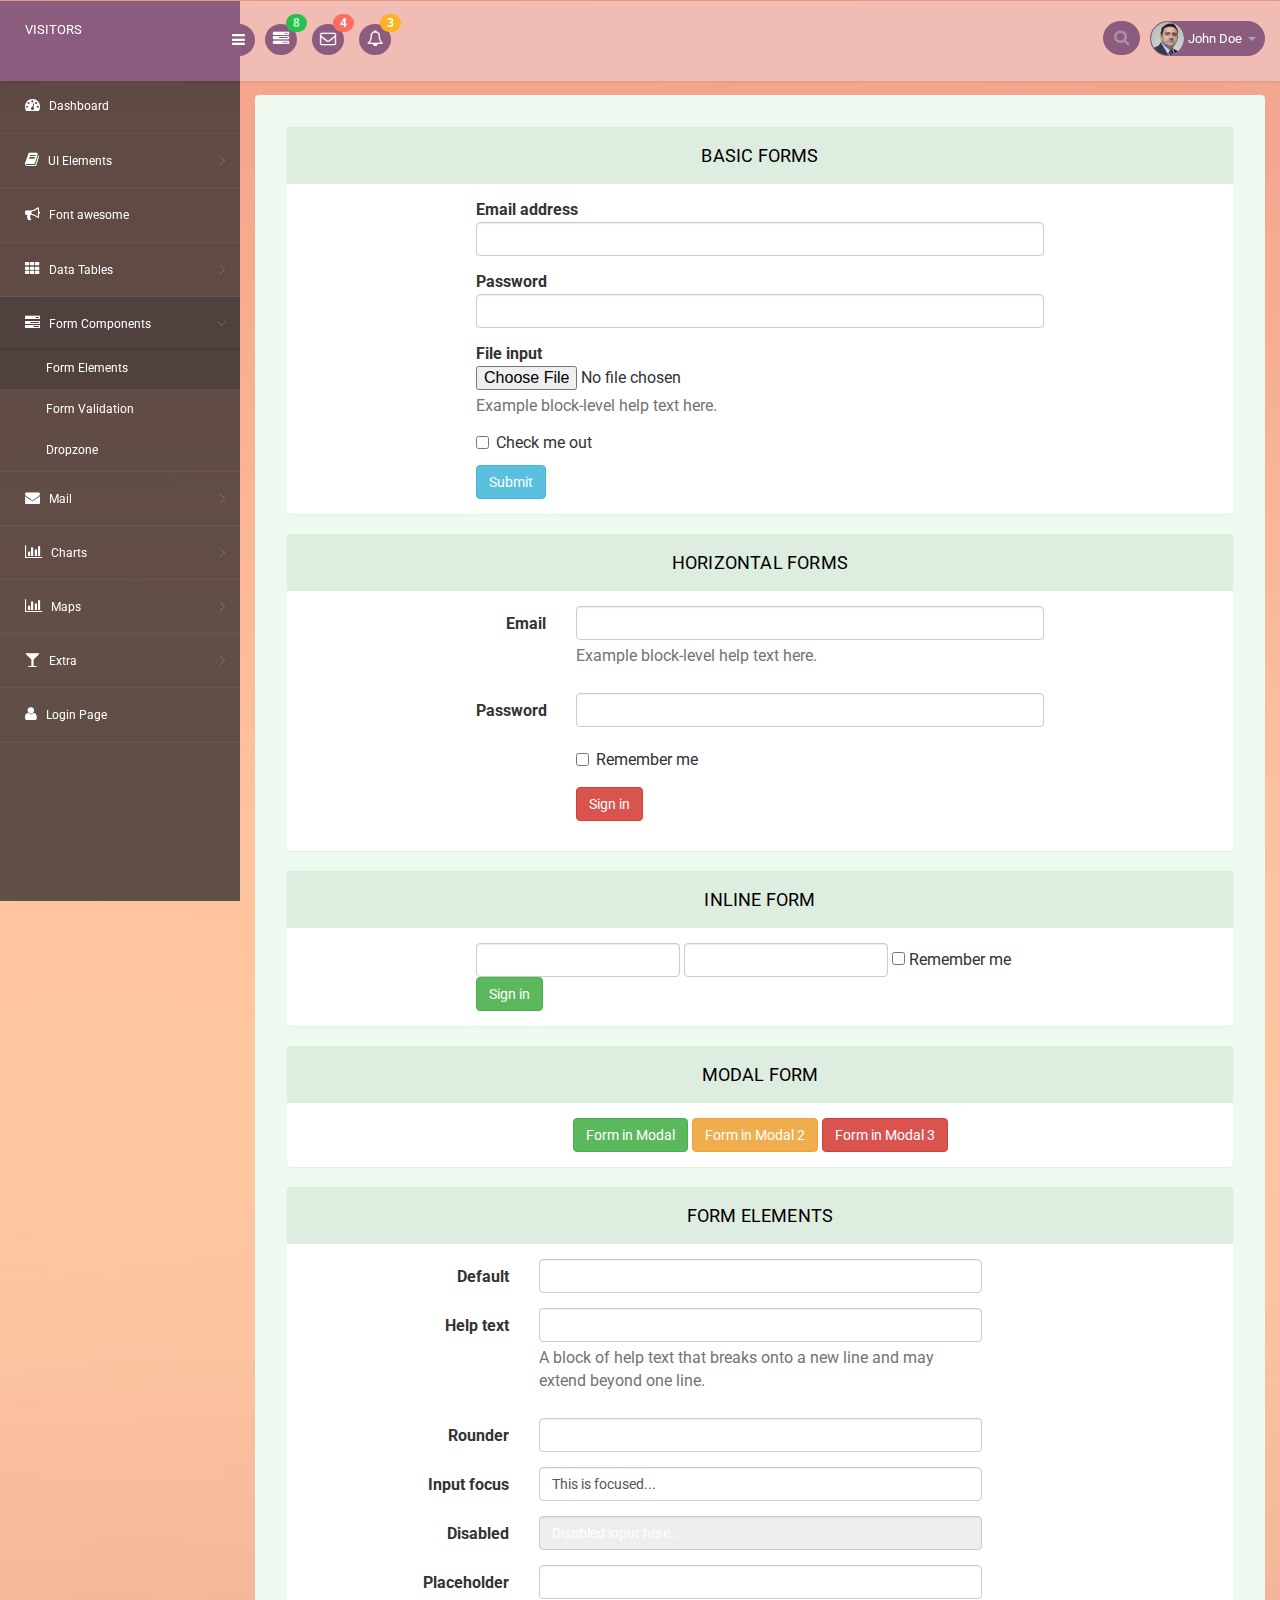
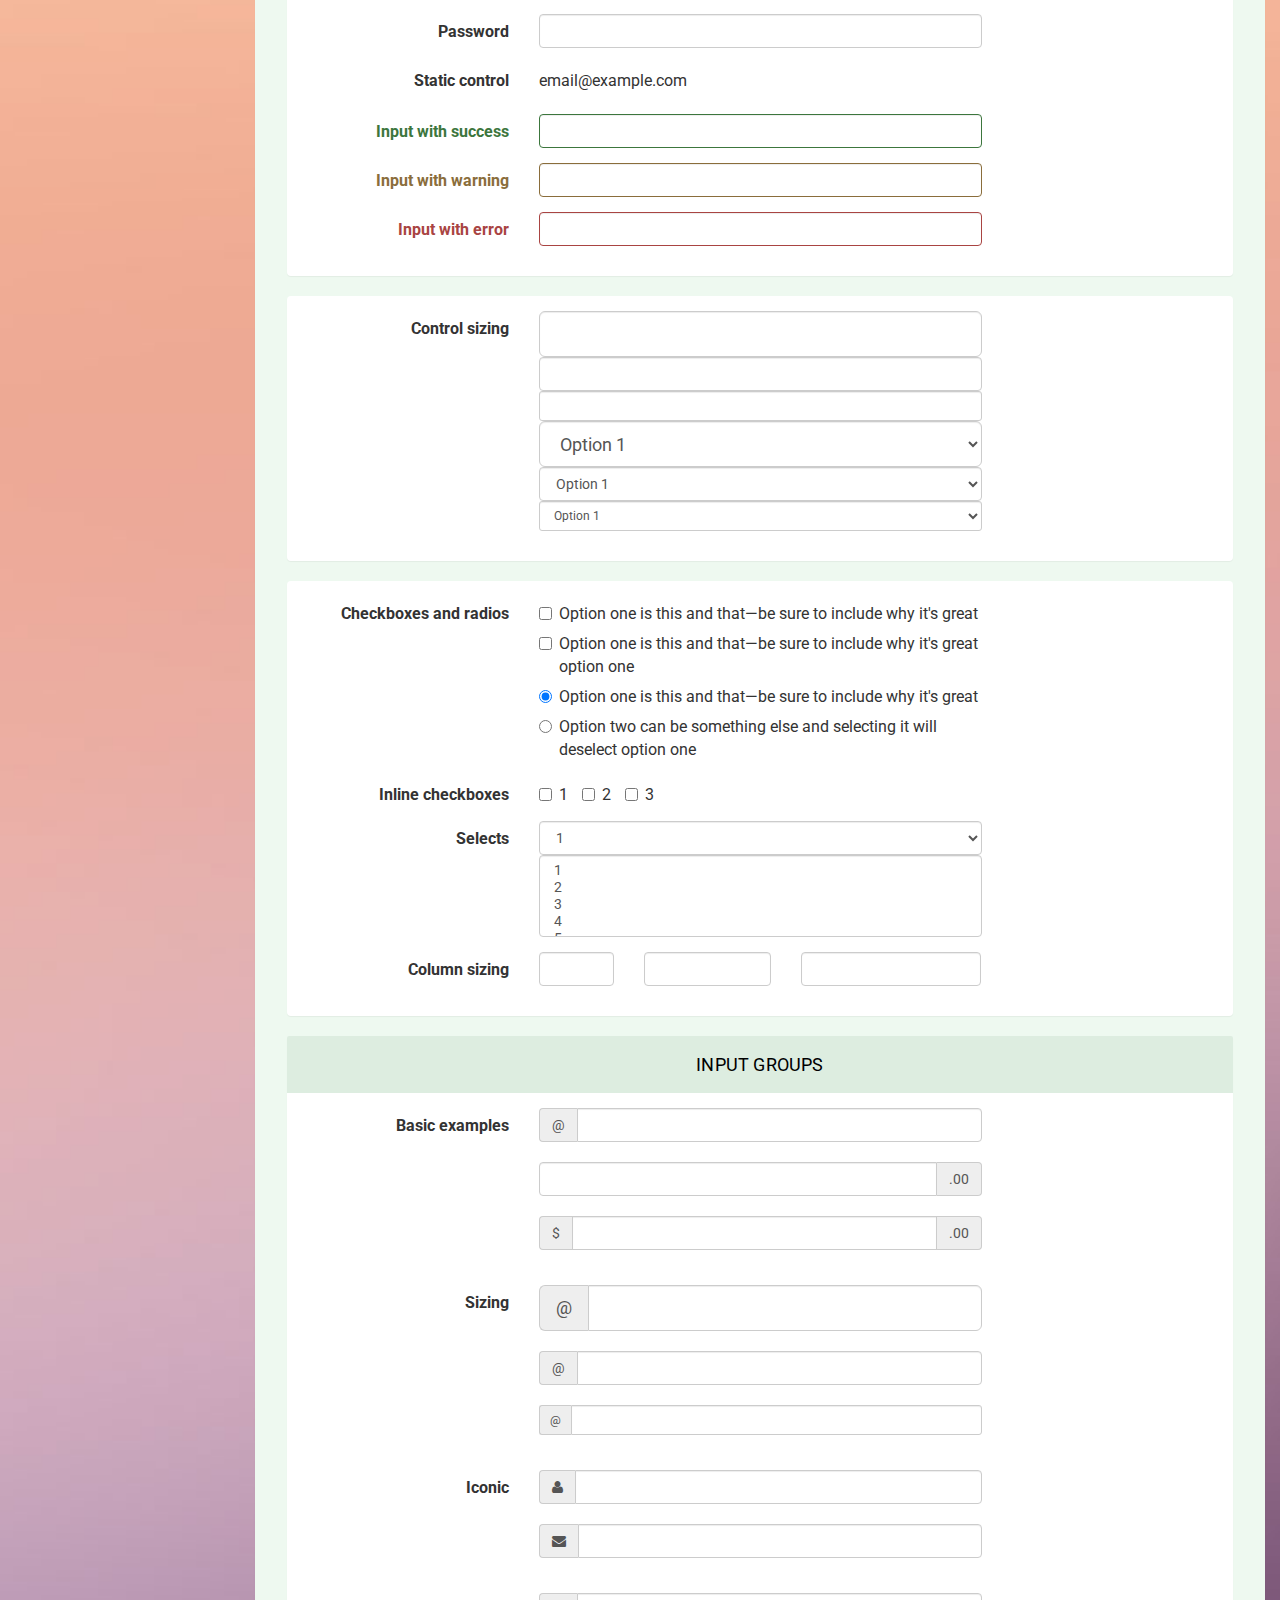
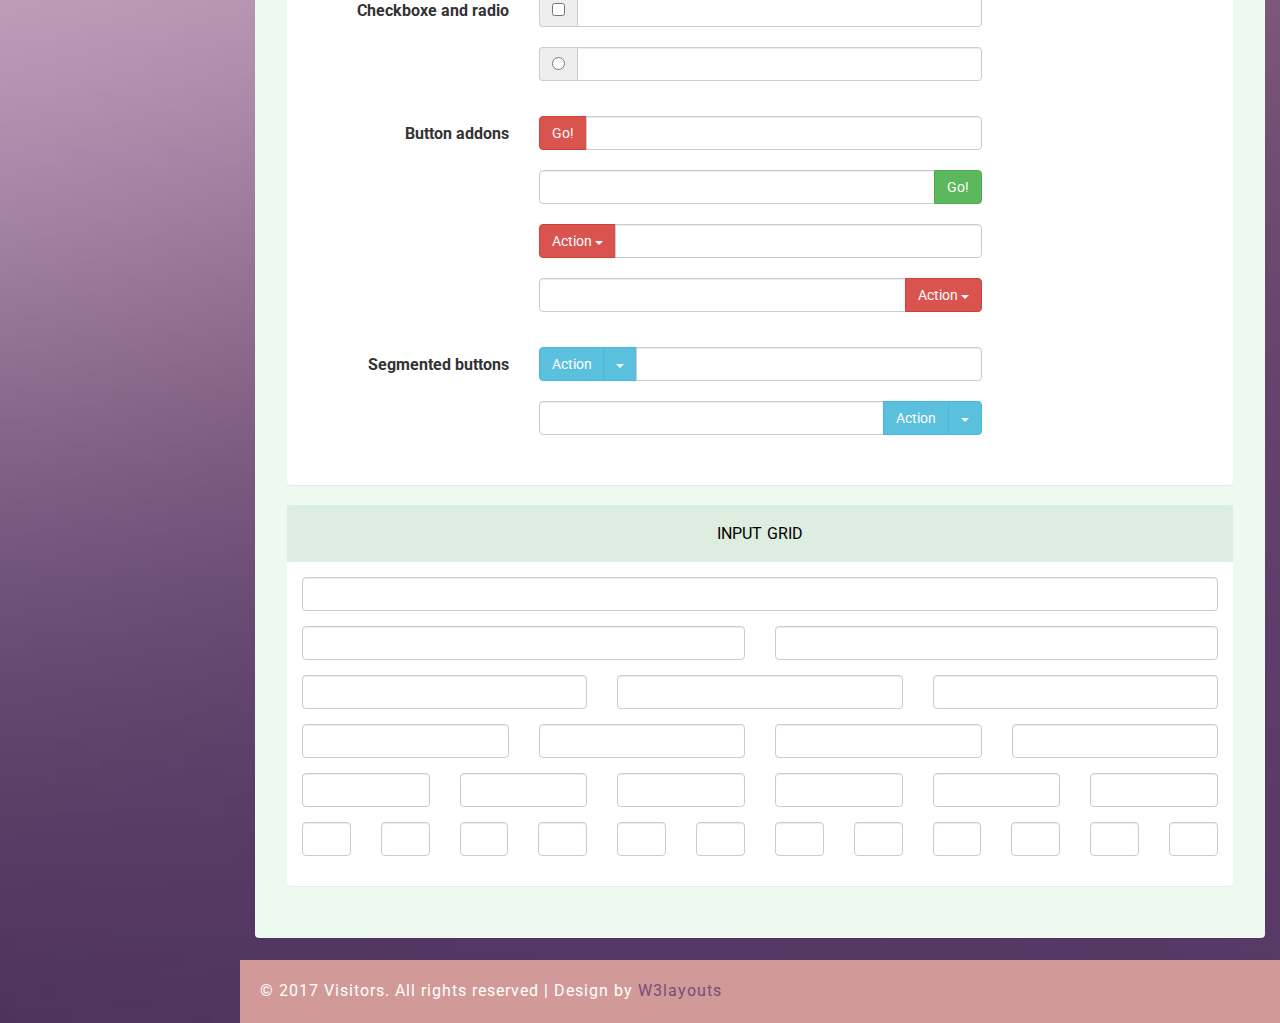
<file: public/source1/form_component.html>
<!--A Design by W3layouts
Author: W3layout
Author URL: http://w3layouts.com
License: Creative Commons Attribution 3.0 Unported
License URL: http://creativecommons.org/licenses/by/3.0/
-->
<!DOCTYPE html>
<head>
<title>Visitors an Admin Panel Category Bootstrap Responsive Website Template | Form_component :: w3layouts</title>
<meta name="viewport" content="width=device-width, initial-scale=1">
<meta http-equiv="Content-Type" content="text/html; charset=utf-8" />
<meta name="keywords" content="Visitors Responsive web template, Bootstrap Web Templates, Flat Web Templates, Android Compatible web template, 
Smartphone Compatible web template, free webdesigns for Nokia, Samsung, LG, SonyEricsson, Motorola web design" />
<script type="application/x-javascript"> addEventListener("load", function() { setTimeout(hideURLbar, 0); }, false); function hideURLbar(){ window.scrollTo(0,1); } </script>
<!-- bootstrap-css -->
<link rel="stylesheet" href="css/bootstrap.min.css" >
<!-- //bootstrap-css -->
<!-- Custom CSS -->
<link href="css/style.css" rel='stylesheet' type='text/css' />
<link href="css/style-responsive.css" rel="stylesheet"/>
<!-- font CSS -->
<link href='//fonts.googleapis.com/css?family=Roboto:400,100,100italic,300,300italic,400italic,500,500italic,700,700italic,900,900italic' rel='stylesheet' type='text/css'>
<!-- font-awesome icons -->
<link rel="stylesheet" href="css/font.css" type="text/css"/>
<link href="css/font-awesome.css" rel="stylesheet"> 
<!-- //font-awesome icons -->
<script src="js/jquery2.0.3.min.js"></script>
</head>
<body>
<section id="container">
<!--header start-->
<header class="header fixed-top clearfix">
<!--logo start-->
<div class="brand">

    <a href="index.html" class="logo">
        VISITORS
    </a>
    <div class="sidebar-toggle-box">
        <div class="fa fa-bars"></div>
    </div>
</div>
<!--logo end-->

<div class="nav notify-row" id="top_menu">
    <!--  notification start -->
    <ul class="nav top-menu">
        <!-- settings start -->
        <li class="dropdown">
            <a data-toggle="dropdown" class="dropdown-toggle" href="#">
                <i class="fa fa-tasks"></i>
                <span class="badge bg-success">8</span>
            </a>
            <ul class="dropdown-menu extended tasks-bar">
                <li>
                    <p class="">You have 8 pending tasks</p>
                </li>
                <li>
                    <a href="#">
                        <div class="task-info clearfix">
                            <div class="desc pull-left">
                                <h5>Target Sell</h5>
                                <p>25% , Deadline  12 June’13</p>
                            </div>
                                    <span class="notification-pie-chart pull-right" data-percent="45">
                            <span class="percent"></span>
                            </span>
                        </div>
                    </a>
                </li>
                <li>
                    <a href="#">
                        <div class="task-info clearfix">
                            <div class="desc pull-left">
                                <h5>Product Delivery</h5>
                                <p>45% , Deadline  12 June’13</p>
                            </div>
                                    <span class="notification-pie-chart pull-right" data-percent="78">
                            <span class="percent"></span>
                            </span>
                        </div>
                    </a>
                </li>
                <li>
                    <a href="#">
                        <div class="task-info clearfix">
                            <div class="desc pull-left">
                                <h5>Payment collection</h5>
                                <p>87% , Deadline  12 June’13</p>
                            </div>
                                    <span class="notification-pie-chart pull-right" data-percent="60">
                            <span class="percent"></span>
                            </span>
                        </div>
                    </a>
                </li>
                <li>
                    <a href="#">
                        <div class="task-info clearfix">
                            <div class="desc pull-left">
                                <h5>Target Sell</h5>
                                <p>33% , Deadline  12 June’13</p>
                            </div>
                                    <span class="notification-pie-chart pull-right" data-percent="90">
                            <span class="percent"></span>
                            </span>
                        </div>
                    </a>
                </li>

                <li class="external">
                    <a href="#">See All Tasks</a>
                </li>
            </ul>
        </li>
        <!-- settings end -->
        <!-- inbox dropdown start-->
        <li id="header_inbox_bar" class="dropdown">
            <a data-toggle="dropdown" class="dropdown-toggle" href="#">
                <i class="fa fa-envelope-o"></i>
                <span class="badge bg-important">4</span>
            </a>
            <ul class="dropdown-menu extended inbox">
                <li>
                    <p class="red">You have 4 Mails</p>
                </li>
                <li>
                    <a href="#">
                        <span class="photo"><img alt="avatar" src="images/3.png"></span>
                                <span class="subject">
                                <span class="from">Jonathan Smith</span>
                                <span class="time">Just now</span>
                                </span>
                                <span class="message">
                                    Hello, this is an example msg.
                                </span>
                    </a>
                </li>
                <li>
                    <a href="#">
                        <span class="photo"><img alt="avatar" src="images/1.png"></span>
                                <span class="subject">
                                <span class="from">Jane Doe</span>
                                <span class="time">2 min ago</span>
                                </span>
                                <span class="message">
                                    Nice admin template
                                </span>
                    </a>
                </li>
                <li>
                    <a href="#">
                        <span class="photo"><img alt="avatar" src="images/3.png"></span>
                                <span class="subject">
                                <span class="from">Tasi sam</span>
                                <span class="time">2 days ago</span>
                                </span>
                                <span class="message">
                                    This is an example msg.
                                </span>
                    </a>
                </li>
                <li>
                    <a href="#">
                        <span class="photo"><img alt="avatar" src="images/2.png"></span>
                                <span class="subject">
                                <span class="from">Mr. Perfect</span>
                                <span class="time">2 hour ago</span>
                                </span>
                                <span class="message">
                                    Hi there, its a test
                                </span>
                    </a>
                </li>
                <li>
                    <a href="#">See all messages</a>
                </li>
            </ul>
        </li>
        <!-- inbox dropdown end -->
        <!-- notification dropdown start-->
        <li id="header_notification_bar" class="dropdown">
            <a data-toggle="dropdown" class="dropdown-toggle" href="#">

                <i class="fa fa-bell-o"></i>
                <span class="badge bg-warning">3</span>
            </a>
            <ul class="dropdown-menu extended notification">
                <li>
                    <p>Notifications</p>
                </li>
                <li>
                    <div class="alert alert-info clearfix">
                        <span class="alert-icon"><i class="fa fa-bolt"></i></span>
                        <div class="noti-info">
                            <a href="#"> Server #1 overloaded.</a>
                        </div>
                    </div>
                </li>
                <li>
                    <div class="alert alert-danger clearfix">
                        <span class="alert-icon"><i class="fa fa-bolt"></i></span>
                        <div class="noti-info">
                            <a href="#"> Server #2 overloaded.</a>
                        </div>
                    </div>
                </li>
                <li>
                    <div class="alert alert-success clearfix">
                        <span class="alert-icon"><i class="fa fa-bolt"></i></span>
                        <div class="noti-info">
                            <a href="#"> Server #3 overloaded.</a>
                        </div>
                    </div>
                </li>

            </ul>
        </li>
        <!-- notification dropdown end -->
    </ul>
    <!--  notification end -->
</div>
<div class="top-nav clearfix">
    <!--search & user info start-->
    <ul class="nav pull-right top-menu">
        <li>
            <input type="text" class="form-control search" placeholder=" Search">
        </li>
        <!-- user login dropdown start-->
        <li class="dropdown">
            <a data-toggle="dropdown" class="dropdown-toggle" href="#">
                <img alt="" src="images/2.png">
                <span class="username">John Doe</span>
                <b class="caret"></b>
            </a>
            <ul class="dropdown-menu extended logout">
                <li><a href="#"><i class=" fa fa-suitcase"></i>Profile</a></li>
                <li><a href="#"><i class="fa fa-cog"></i> Settings</a></li>
                <li><a href="login.html"><i class="fa fa-key"></i> Log Out</a></li>
            </ul>
        </li>
        <!-- user login dropdown end -->
       
    </ul>
    <!--search & user info end-->
</div>
</header>
<!--header end-->
<!--sidebar start-->
<aside>
    <div id="sidebar" class="nav-collapse">
        <!-- sidebar menu start-->
        <div class="leftside-navigation">
            <ul class="sidebar-menu" id="nav-accordion">
                <li>
                    <a href="index.html">
                        <i class="fa fa-dashboard"></i>
                        <span>Dashboard</span>
                    </a>
                </li>
                
                <li class="sub-menu">
                    <a href="javascript:;">
                        <i class="fa fa-book"></i>
                        <span>UI Elements</span>
                    </a>
                    <ul class="sub">
						<li><a href="typography.html">Typography</a></li>
						<li><a href="glyphicon.html">glyphicon</a></li>
                        <li><a href="grids.html">Grids</a></li>
                    </ul>
                </li>
                <li>
                    <a href="fontawesome.html">
                        <i class="fa fa-bullhorn"></i>
                        <span>Font awesome </span>
                    </a>
                </li>
                <li class="sub-menu">
                    <a href="javascript:;">
                        <i class="fa fa-th"></i>
                        <span>Data Tables</span>
                    </a>
                    <ul class="sub">
                        <li><a href="basic_table.html">Basic Table</a></li>
                        <li><a href="responsive_table.html">Responsive Table</a></li>
                    </ul>
                </li>
                <li class="sub-menu">
                    <a class="active" href="javascript:;">
                        <i class="fa fa-tasks"></i>
                        <span>Form Components</span>
                    </a>
                    <ul class="sub">
                        <li><a class="active" href="form_component.html">Form Elements</a></li>
                        <li><a href="form_validation.html">Form Validation</a></li>
						<li><a href="dropzone.html">Dropzone</a></li>
                    </ul>
                </li>
                <li class="sub-menu">
                    <a href="javascript:;">
                        <i class="fa fa-envelope"></i>
                        <span>Mail </span>
                    </a>
                    <ul class="sub">
                        <li><a href="mail.html">Inbox</a></li>
                        <li><a href="mail_compose.html">Compose Mail</a></li>
                    </ul>
                </li>
                <li class="sub-menu">
                    <a href="javascript:;">
                        <i class=" fa fa-bar-chart-o"></i>
                        <span>Charts</span>
                    </a>
                    <ul class="sub">
                        <li><a href="chartjs.html">Chart js</a></li>
                        <li><a href="flot_chart.html">Flot Charts</a></li>
                    </ul>
                </li>
                <li class="sub-menu">
                    <a href="javascript:;">
                        <i class=" fa fa-bar-chart-o"></i>
                        <span>Maps</span>
                    </a>
                    <ul class="sub">
                        <li><a href="google_map.html">Google Map</a></li>
                        <li><a href="vector_map.html">Vector Map</a></li>
                    </ul>
                </li>
                <li class="sub-menu">
                    <a href="javascript:;">
                        <i class="fa fa-glass"></i>
                        <span>Extra</span>
                    </a>
                    <ul class="sub">
                        <li><a href="gallery.html">Gallery</a></li>
						<li><a href="404.html">404 Error</a></li>
                        <li><a href="registration.html">Registration</a></li>
                    </ul>
                </li>
                <li>
                    <a href="login.html">
                        <i class="fa fa-user"></i>
                        <span>Login Page</span>
                    </a>
                </li>
            </ul>            </div>
        <!-- sidebar menu end-->
    </div>
</aside>
<!--sidebar end-->
<!--main content start-->
<section id="main-content">
	<section class="wrapper">
	<div class="form-w3layouts">
        <!-- page start-->
        <!-- page start-->
        <div class="row">
            <div class="col-lg-12">
                    <section class="panel">
                        <header class="panel-heading">
                            Basic Forms
                        </header>
                        <div class="panel-body">
                            <div class="position-center">
                                <form role="form">
                                <div class="form-group">
                                    <label for="exampleInputEmail1">Email address</label>
                                    <input type="email" class="form-control" id="exampleInputEmail1" placeholder="Enter email">
                                </div>
                                <div class="form-group">
                                    <label for="exampleInputPassword1">Password</label>
                                    <input type="password" class="form-control" id="exampleInputPassword1" placeholder="Password">
                                </div>
                                <div class="form-group">
                                    <label for="exampleInputFile">File input</label>
                                    <input type="file" id="exampleInputFile">
                                    <p class="help-block">Example block-level help text here.</p>
                                </div>
                                <div class="checkbox">
                                    <label>
                                        <input type="checkbox"> Check me out
                                    </label>
                                </div>
                                <button type="submit" class="btn btn-info">Submit</button>
                            </form>
                            </div>

                        </div>
                    </section>

            </div>
            <div class="col-lg-12">
                <section class="panel">
                    <header class="panel-heading">
                        Horizontal Forms
                    </header>
                    <div class="panel-body">
                        <div class="position-center">
                            <form class="form-horizontal" role="form">
                            <div class="form-group">
                                <label for="inputEmail1" class="col-lg-2 col-sm-2 control-label">Email</label>
                                <div class="col-lg-10">
                                    <input type="email" class="form-control" id="inputEmail1" placeholder="Email">
                                    <p class="help-block">Example block-level help text here.</p>
                                </div>
                            </div>
                            <div class="form-group">
                                <label for="inputPassword1" class="col-lg-2 col-sm-2 control-label">Password</label>
                                <div class="col-lg-10">
                                    <input type="password" class="form-control" id="inputPassword1" placeholder="Password">
                                </div>
                            </div>
                            <div class="form-group">
                                <div class="col-lg-offset-2 col-lg-10">
                                    <div class="checkbox">
                                        <label>
                                            <input type="checkbox"> Remember me
                                        </label>
                                    </div>
                                </div>
                            </div>
                            <div class="form-group">
                                <div class="col-lg-offset-2 col-lg-10">
                                    <button type="submit" class="btn btn-danger">Sign in</button>
                                </div>
                            </div>
                        </form>
                        </div>
                    </div>
                </section>

            </div>
        </div>
        <div class="row">
            <div class="col-lg-12">
                <section class="panel">
                    <header class="panel-heading">
                        Inline form
                    </header>
                    <div class="panel-body">
                        <div class="position-center">
                            <form class="form-inline" role="form">
                            <div class="form-group">
                                <label class="sr-only" for="exampleInputEmail2">Email address</label>
                                <input type="email" class="form-control" id="exampleInputEmail2" placeholder="Enter email">
                            </div>
                            <div class="form-group">
                                <label class="sr-only" for="exampleInputPassword2">Password</label>
                                <input type="password" class="form-control" id="exampleInputPassword2" placeholder="Password">
                            </div>
                            <div class="checkbox">
                                <label>
                                    <input type="checkbox"> Remember me
                                </label>
                            </div>
                            <button type="submit" class="btn btn-success">Sign in</button>
                        </form>
                        </div>
                    </div>
                </section>

            </div>
        </div>

        <div class="row">
            <div class="col-lg-12">
                <section class="panel">
                    <header class="panel-heading">
                        Modal form
                    </header>
                    <div class="panel-body">
                        <div class="position-center ">
                            <div class="text-center">
                                <a href="#myModal" data-toggle="modal" class="btn btn-success">
                                    Form in Modal
                                </a>
                                <a href="#myModal-1" data-toggle="modal" class="btn btn-warning">
                                    Form in Modal 2
                                </a>
                                <a href="#myModal-2" data-toggle="modal" class="btn btn-danger">
                                    Form in Modal 3
                                </a>
                            </div>

                            <div aria-hidden="true" aria-labelledby="myModalLabel" role="dialog" tabindex="-1" id="myModal" class="modal fade">
                            <div class="modal-dialog">
                                <div class="modal-content">
                                    <div class="modal-header">
                                        <button aria-hidden="true" data-dismiss="modal" class="close" type="button">×</button>
                                        <h4 class="modal-title">Form Tittle</h4>
                                    </div>
                                    <div class="modal-body">

                                        <form role="form">
                                            <div class="form-group">
                                                <label for="exampleInputEmail1">Email address</label>
                                                <input type="email" class="form-control" id="exampleInputEmail3" placeholder="Enter email">
                                            </div>
                                            <div class="form-group">
                                                <label for="exampleInputPassword1">Password</label>
                                                <input type="password" class="form-control" id="exampleInputPassword3" placeholder="Password">
                                            </div>
                                            <div class="form-group">
                                                <label for="exampleInputFile">File input</label>
                                                <input type="file" id="exampleInputFile3">
                                                <p class="help-block">Example block-level help text here.</p>
                                            </div>
                                            <div class="checkbox">
                                                <label>
                                                    <input type="checkbox"> Check me out
                                                </label>
                                            </div>
                                            <button type="submit" class="btn btn-default">Submit</button>
                                        </form>
                                    </div>
                                </div>
                            </div>
                        </div>
                            <div aria-hidden="true" aria-labelledby="myModalLabel" role="dialog" tabindex="-1" id="myModal-1" class="modal fade">
                            <div class="modal-dialog">
                                <div class="modal-content">
                                    <div class="modal-header">
                                        <button aria-hidden="true" data-dismiss="modal" class="close" type="button">×</button>
                                        <h4 class="modal-title">Form Tittle</h4>
                                    </div>
                                    <div class="modal-body">

                                        <form class="form-horizontal" role="form">
                                            <div class="form-group">
                                                <label for="inputEmail1" class="col-lg-2 col-sm-2 control-label">Email</label>
                                                <div class="col-lg-10">
                                                    <input type="email" class="form-control" id="inputEmail4" placeholder="Email">
                                                </div>
                                            </div>
                                            <div class="form-group">
                                                <label for="inputPassword1" class="col-lg-2 col-sm-2 control-label">Password</label>
                                                <div class="col-lg-10">
                                                    <input type="password" class="form-control" id="inputPassword4" placeholder="Password">
                                                </div>
                                            </div>
                                            <div class="form-group">
                                                <div class="col-lg-offset-2 col-lg-10">
                                                    <div class="checkbox">
                                                        <label>
                                                            <input type="checkbox"> Remember me
                                                        </label>
                                                    </div>
                                                </div>
                                            </div>
                                            <div class="form-group">
                                                <div class="col-lg-offset-2 col-lg-10">
                                                    <button type="submit" class="btn btn-default">Sign in</button>
                                                </div>
                                            </div>
                                        </form>

                                    </div>

                                </div>
                            </div>
                        </div>
                            <div aria-hidden="true" aria-labelledby="myModalLabel" role="dialog" tabindex="-1" id="myModal-2" class="modal fade">
                            <div class="modal-dialog">
                                <div class="modal-content">
                                    <div class="modal-header">
                                        <button aria-hidden="true" data-dismiss="modal" class="close" type="button">×</button>
                                        <h4 class="modal-title">Form Tittle</h4>
                                    </div>
                                    <div class="modal-body">
                                        <form class="form-inline" role="form">
                                            <div class="form-group">
                                                <label class="sr-only" for="exampleInputEmail2">Email address</label>
                                                <input type="email" class="form-control sm-input" id="exampleInputEmail5" placeholder="Enter email">
                                            </div>
                                            <div class="form-group">
                                                <label class="sr-only" for="exampleInputPassword2">Password</label>
                                                <input type="password" class="form-control sm-input" id="exampleInputPassword5" placeholder="Password">
                                            </div>
                                            <div class="checkbox">
                                                <label>
                                                    <input type="checkbox"> Remember me
                                                </label>
                                            </div>
                                            <button type="submit" class="btn btn-default">Sign in</button>
                                        </form>

                                    </div>

                                </div>
                            </div>
                        </div>

                        </div>
                    </div>
                </section>
            </div>
        </div>

        <div class="row">
        <div class="col-lg-12">
        <section class="panel">
            <header class="panel-heading">
                Form Elements
            </header>
            <div class="panel-body">
                <form class="form-horizontal bucket-form" method="get">
                    <div class="form-group">
                        <label class="col-sm-3 control-label">Default</label>
                        <div class="col-sm-6">
                            <input type="text" class="form-control">
                        </div>
                    </div>
                    <div class="form-group">
                        <label class="col-sm-3 control-label">Help text</label>
                        <div class="col-sm-6">
                            <input type="text" class="form-control">
                            <span class="help-block">A block of help text that breaks onto a new line and may extend beyond one line.</span>
                        </div>
                    </div>
                    <div class="form-group">
                        <label class="col-sm-3 control-label">Rounder</label>
                        <div class="col-sm-6">
                            <input type="text" class="form-control round-input">
                        </div>
                    </div>
                    <div class="form-group">
                        <label class="col-sm-3 control-label">Input focus</label>
                        <div class="col-sm-6">
                            <input class="form-control" id="focusedInput" type="text" value="This is focused...">
                        </div>
                    </div>
                    <div class="form-group">
                        <label class="col-sm-3 control-label">Disabled</label>
                        <div class="col-sm-6">
                            <input class="form-control" id="disabledInput" type="text" placeholder="Disabled input here..." disabled="">
                        </div>
                    </div>
                    <div class="form-group">
                        <label class="col-sm-3 control-label">Placeholder</label>
                        <div class="col-sm-6">
                            <input type="text" class="form-control" placeholder="placeholder">
                        </div>
                    </div>
                    <div class="form-group">
                        <label class="col-sm-3 control-label">Password</label>
                        <div class="col-sm-6">
                            <input type="password" class="form-control" placeholder="">
                        </div>
                    </div>
                    <div class="form-group">
                        <label class=" col-sm-3 control-label">Static control</label>
                        <div class="col-lg-6">
                            <p class="form-control-static">email@example.com</p>
                        </div>
                    </div>
                    <div class="form-group has-success">
                        <label class="col-sm-3 control-label col-lg-3" for="inputSuccess">Input with success</label>
                        <div class="col-lg-6">
                            <input type="text" class="form-control" id="inputSuccess">
                        </div>
                    </div>
                    <div class="form-group has-warning">
                        <label class="col-sm-3 control-label col-lg-3" for="inputWarning">Input with warning</label>
                        <div class="col-lg-6">
                            <input type="text" class="form-control" id="inputWarning">
                        </div>
                    </div>
                    <div class="form-group has-error">
                        <label class="col-sm-3 control-label col-lg-3" for="inputError">Input with error</label>
                        <div class="col-lg-6">
                            <input type="text" class="form-control" id="inputError">
                        </div>
                    </div>
                </form>
            </div>
        </section>

        <section class="panel">
            <div class="panel-body">
                <form class="form-horizontal bucket-form" method="get">
                    <div class="form-group">
                        <label class="col-sm-3 control-label col-lg-3" for="inputSuccess">Control sizing</label>
                        <div class="col-lg-6">
                            <input class="form-control input-lg m-bot15" type="text" placeholder=".input-lg">
                            <input class="form-control m-bot15" type="text" placeholder="Default input">
                            <input class="form-control input-sm m-bot15" type="text" placeholder=".input-sm">

                            <select class="form-control input-lg m-bot15">
                                <option>Option 1</option>
                                <option>Option 2</option>
                                <option>Option 3</option>
                            </select>
                            <select class="form-control m-bot15">
                                <option>Option 1</option>
                                <option>Option 2</option>
                                <option>Option 3</option>
                            </select>
                            <select class="form-control input-sm m-bot15">
                                <option>Option 1</option>
                                <option>Option 2</option>
                                <option>Option 3</option>
                            </select>
                        </div>
                    </div>
                </form>
            </div>
        </section>
        <section class="panel">
            <div class="panel-body">
                <form class="form-horizontal bucket-form" method="get">
                    <div class="form-group">
                        <label class="col-sm-3 control-label col-lg-3" for="inputSuccess">Checkboxes and radios</label>
                        <div class="col-lg-6">
                            <div class="checkbox">
                                <label>
                                    <input type="checkbox" value="">
                                    Option one is this and that—be sure to include why it's great
                                </label>
                            </div>

                            <div class="checkbox">
                                <label>
                                    <input type="checkbox" value="">
                                    Option one is this and that—be sure to include why it's great option one
                                </label>
                            </div>

                            <div class="radio">
                                <label>
                                    <input type="radio" name="optionsRadios" id="optionsRadios1" value="option1" checked="">
                                    Option one is this and that—be sure to include why it's great
                                </label>
                            </div>
                            <div class="radio">
                                <label>
                                    <input type="radio" name="optionsRadios" id="optionsRadios2" value="option2">
                                    Option two can be something else and selecting it will deselect option one
                                </label>
                            </div>

                        </div>
                    </div>
                    <div class="form-group">
                        <label class="col-sm-3 control-label col-lg-3" for="inputSuccess">Inline checkboxes</label>
                        <div class="col-lg-6">
                            <label class="checkbox-inline">
                                <input type="checkbox" id="inlineCheckbox1" value="option1"> 1
                            </label>
                            <label class="checkbox-inline">
                                <input type="checkbox" id="inlineCheckbox2" value="option2"> 2
                            </label>
                            <label class="checkbox-inline">
                                <input type="checkbox" id="inlineCheckbox3" value="option3"> 3
                            </label>

                        </div>
                    </div>
                    <div class="form-group">
                        <label class="col-sm-3 control-label col-lg-3" for="inputSuccess">Selects</label>
                        <div class="col-lg-6">
                            <select class="form-control m-bot15">
                                <option>1</option>
                                <option>2</option>
                                <option>3</option>
                                <option>4</option>
                                <option>5</option>
                            </select>

                            <select multiple="" class="form-control">
                                <option>1</option>
                                <option>2</option>
                                <option>3</option>
                                <option>4</option>
                                <option>5</option>
                            </select>
                        </div>
                    </div>

                    <div class="form-group">
                        <label class="col-sm-3 control-label col-lg-3" for="inputSuccess">Column sizing</label>
                        <div class="col-lg-8">
                            <div class="row">
                                <div class="col-lg-2">
                                    <input type="text" class="form-control" placeholder=".col-lg-2">
                                </div>
                                <div class="col-lg-3">
                                    <input type="text" class="form-control" placeholder=".col-lg-3">
                                </div>
                                <div class="col-lg-4">
                                    <input type="text" class="form-control" placeholder=".col-lg-4">
                                </div>
                            </div>

                        </div>
                    </div>

                </form>
            </div>
        </section>

        <section class="panel">
            <header class="panel-heading">
                Input groups
            </header>
            <div class="panel-body">
                <form class="form-horizontal bucket-form" method="get">
                    <div class="form-group">
                        <label class="col-sm-3 control-label col-lg-3">Basic examples</label>
                        <div class="col-lg-6">
                            <div class="input-group m-bot15">
                                <span class="input-group-addon btn-success">@</span>
                                <input type="text" class="form-control" placeholder="Username">
                            </div>

                            <div class="input-group m-bot15">
                                <input type="text" class="form-control">
                                <span class="input-group-addon btn-warning">.00</span>
                            </div>

                            <div class="input-group m-bot15">
                                <span class="input-group-addon">$</span>
                                <input type="text" class="form-control">
                                <span class="input-group-addon ">.00</span>
                            </div>
                        </div>
                    </div>
                    <div class="form-group">
                        <label class="col-sm-3 control-label col-lg-3">Sizing</label>
                        <div class="col-lg-6">
                            <div class="input-group input-group-lg m-bot15">
                                <span class="input-group-addon btn-danger">@</span>
                                <input type="text" class="form-control input-lg" placeholder="Username">
                            </div>

                            <div class="input-group m-bot15">
                                <span class="input-group-addon">@</span>
                                <input type="text" class="form-control" placeholder="Username">
                            </div>

                            <div class="input-group input-group-sm m-bot15">
                                <span class="input-group-addon">@</span>
                                <input type="text" class="form-control" placeholder="Username">
                            </div>

                        </div>
                    </div>
                    <div class="form-group">
                        <label class="col-sm-3 control-label col-lg-3">Iconic</label>
                        <div class="col-lg-6">
                            <div class="input-group m-bot15">
                                <span class="input-group-addon btn-white"><i class="fa fa-user"></i></span>
                                <input type="text" class="form-control" placeholder="Username">
                            </div>
                            <div class="input-group m-bot15">
                                <span class="input-group-addon btn-white"><i class="fa fa-envelope"></i></span>
                                <input type="text" class="form-control" placeholder="Email">
                            </div>
                        </div>
                    </div>
                    <div class="form-group">
                        <label class="col-sm-3 control-label col-lg-3">Checkboxe and radio</label>
                        <div class="col-lg-6">
                            <div class="input-group m-bot15">
                                              <span class="input-group-addon">
                                                <input type="checkbox">
                                              </span>
                                <input type="text" class="form-control">
                            </div>

                            <div class="input-group m-bot15">
                                              <span class="input-group-addon">
                                                <input type="radio">
                                              </span>
                                <input type="text" class="form-control">
                            </div>

                        </div>
                    </div>
                    <div class="form-group">
                        <label class="col-sm-3 control-label col-lg-3">Button addons</label>
                        <div class="col-lg-6">
                            <div class="input-group m-bot15">
                                              <span class="input-group-btn">
                                                <button class="btn btn-danger" type="button">Go!</button>
                                              </span>
                                <input type="text" class="form-control">
                            </div>

                            <div class="input-group m-bot15">
                                <input type="text" class="form-control">
                                              <span class="input-group-btn">
                                                <button class="btn btn-success" type="button">Go!</button>
                                              </span>
                            </div>

                            <div class="input-group m-bot15">
                                <div class="input-group-btn">
                                    <button type="button" class="btn btn-danger dropdown-toggle" data-toggle="dropdown">Action <span class="caret"></span></button>
                                    <ul class="dropdown-menu">
                                        <li><a href="#">Action</a></li>
                                        <li><a href="#">Another action</a></li>
                                        <li><a href="#">Something else here</a></li>
                                        <li class="divider"></li>
                                        <li><a href="#">Separated link</a></li>
                                    </ul>
                                </div>
                                <input type="text" class="form-control">
                            </div>
                            <div class="input-group m-bot15">
                                <input type="text" class="form-control">
                                <div class="input-group-btn">
                                    <button type="button" class="btn btn-danger dropdown-toggle" data-toggle="dropdown">Action <span class="caret"></span></button>
                                    <ul class="dropdown-menu pull-right">
                                        <li><a href="#">Action</a></li>
                                        <li><a href="#">Another action</a></li>
                                        <li><a href="#">Something else here</a></li>
                                        <li class="divider"></li>
                                        <li><a href="#">Separated link</a></li>
                                    </ul>
                                </div>
                            </div>

                        </div>
                    </div>

                    <div class="form-group">
                        <label class="col-sm-3 control-label col-lg-3">Segmented buttons</label>
                        <div class="col-lg-6">
                            <div class="input-group m-bot15">
                                <div class="input-group-btn">
                                    <button tabindex="-1" class="btn btn-info" type="button">Action</button>
                                    <button tabindex="-1" data-toggle="dropdown" class="btn btn-info dropdown-toggle" type="button">
                                        <span class="caret"></span>
                                    </button>
                                    <ul role="menu" class="dropdown-menu">
                                        <li><a href="#">Action</a></li>
                                        <li><a href="#">Another action</a></li>
                                        <li><a href="#">Something else here</a></li>
                                        <li class="divider"></li>
                                        <li><a href="#">Separated link</a></li>
                                    </ul>
                                </div>
                                <input type="text" class="form-control">
                            </div>

                            <div class="input-group m-bot15">
                                <input type="text" class="form-control">
                                <div class="input-group-btn">
                                    <button tabindex="-1" class="btn btn-info" type="button">Action</button>
                                    <button tabindex="-1" data-toggle="dropdown" class="btn btn-info dropdown-toggle" type="button">
                                        <span class="caret"></span>
                                    </button>
                                    <ul role="menu" class="dropdown-menu pull-right">
                                        <li><a href="#">Action</a></li>
                                        <li><a href="#">Another action</a></li>
                                        <li><a href="#">Something else here</a></li>
                                        <li class="divider"></li>
                                        <li><a href="#">Separated link</a></li>
                                    </ul>
                                </div>
                            </div>
                        </div>
                    </div>

                </form>
            </div>
        </section>

        </div>
        </div>

        <div class="row">
            <div class="col-md-12">

                <div data-collapsed="0" class="panel">

                    <div class="panel-heading">
                        <div class="panel-title">
                            Input Grid
                        </div>
                    </div>

                    <div class="panel-body">

                        <div class="row">

                            <div class="col-md-12 form-group">
                                <input type="text" placeholder=".col-md-12" class="form-control">
                            </div>

                            <div class="col-md-6 form-group">
                                <input type="text" placeholder=".col-md-6" class="form-control">
                            </div>

                            <div class="col-md-6 form-group">
                                <input type="text" placeholder=".col-md-6" class="form-control">
                            </div>


                            <div class="col-md-4 form-group">
                                <input type="text" placeholder=".col-md-4" class="form-control">
                            </div>

                            <div class="col-md-4 form-group">
                                <input type="text" placeholder=".col-md-4" class="form-control">
                            </div>

                            <div class="col-md-4 form-group">
                                <input type="text" placeholder=".col-md-4" class="form-control">
                            </div>


                            <div class="col-md-3 form-group">
                                <input type="text" placeholder=".col-md-3" class="form-control">
                            </div>

                            <div class="col-md-3 form-group">
                                <input type="text" placeholder=".col-md-3" class="form-control">
                            </div>

                            <div class="col-md-3 form-group">
                                <input type="text" placeholder=".col-md-3" class="form-control">
                            </div>

                            <div class="col-md-3 form-group">
                                <input type="text" placeholder=".col-md-3" class="form-control">
                            </div>


                            <div class="col-md-2 form-group">
                                <input type="text" placeholder=".col-md-2" class="form-control">
                            </div>

                            <div class="col-md-2 form-group">
                                <input type="text" placeholder=".col-md-2" class="form-control">
                            </div>

                            <div class="col-md-2 form-group">
                                <input type="text" placeholder=".col-md-2" class="form-control">
                            </div>

                            <div class="col-md-2 form-group">
                                <input type="text" placeholder=".col-md-2" class="form-control">
                            </div>

                            <div class="col-md-2 form-group">
                                <input type="text" placeholder=".col-md-2" class="form-control">
                            </div>

                            <div class="col-md-2 form-group">
                                <input type="text" placeholder=".col-md-2" class="form-control">
                            </div>


                            <div class="col-md-1 form-group">
                                <input type="text" placeholder=".col-md-1" class="form-control">
                            </div>

                            <div class="col-md-1 form-group">
                                <input type="text" placeholder=".col-md-1" class="form-control">
                            </div>

                            <div class="col-md-1 form-group">
                                <input type="text" placeholder=".col-md-1" class="form-control">
                            </div>

                            <div class="col-md-1 form-group">
                                <input type="text" placeholder=".col-md-1" class="form-control">
                            </div>

                            <div class="col-md-1 form-group">
                                <input type="text" placeholder=".col-md-1" class="form-control">
                            </div>

                            <div class="col-md-1 form-group">
                                <input type="text" placeholder=".col-md-1" class="form-control">
                            </div>

                            <div class="col-md-1 form-group">
                                <input type="text" placeholder=".col-md-1" class="form-control">
                            </div>

                            <div class="col-md-1 form-group">
                                <input type="text" placeholder=".col-md-1" class="form-control">
                            </div>

                            <div class="col-md-1 form-group">
                                <input type="text" placeholder=".col-md-1" class="form-control">
                            </div>

                            <div class="col-md-1 form-group">
                                <input type="text" placeholder=".col-md-1" class="form-control">
                            </div>

                            <div class="col-md-1 form-group">
                                <input type="text" placeholder=".col-md-1" class="form-control">
                            </div>

                            <div class="col-md-1 form-group">
                                <input type="text" placeholder=".col-md-1" class="form-control">
                            </div>
                        </div>

                    </div>

                </div>

            </div>
        </div>


        <!-- page end-->
        </div>
</section>
 <!-- footer -->
		  <div class="footer">
			<div class="wthree-copyright">
			  <p>© 2017 Visitors. All rights reserved | Design by <a href="http://w3layouts.com">W3layouts</a></p>
			</div>
		  </div>
  <!-- / footer -->
</section>

<!--main content end-->
</section>
<script src="js/bootstrap.js"></script>
<script src="js/jquery.dcjqaccordion.2.7.js"></script>
<script src="js/scripts.js"></script>
<script src="js/jquery.slimscroll.js"></script>
<script src="js/jquery.nicescroll.js"></script>
<!--[if lte IE 8]><script language="javascript" type="text/javascript" src="js/flot-chart/excanvas.min.js"></script><![endif]-->
<script src="js/jquery.scrollTo.js"></script>
</body>
</html>
</file>
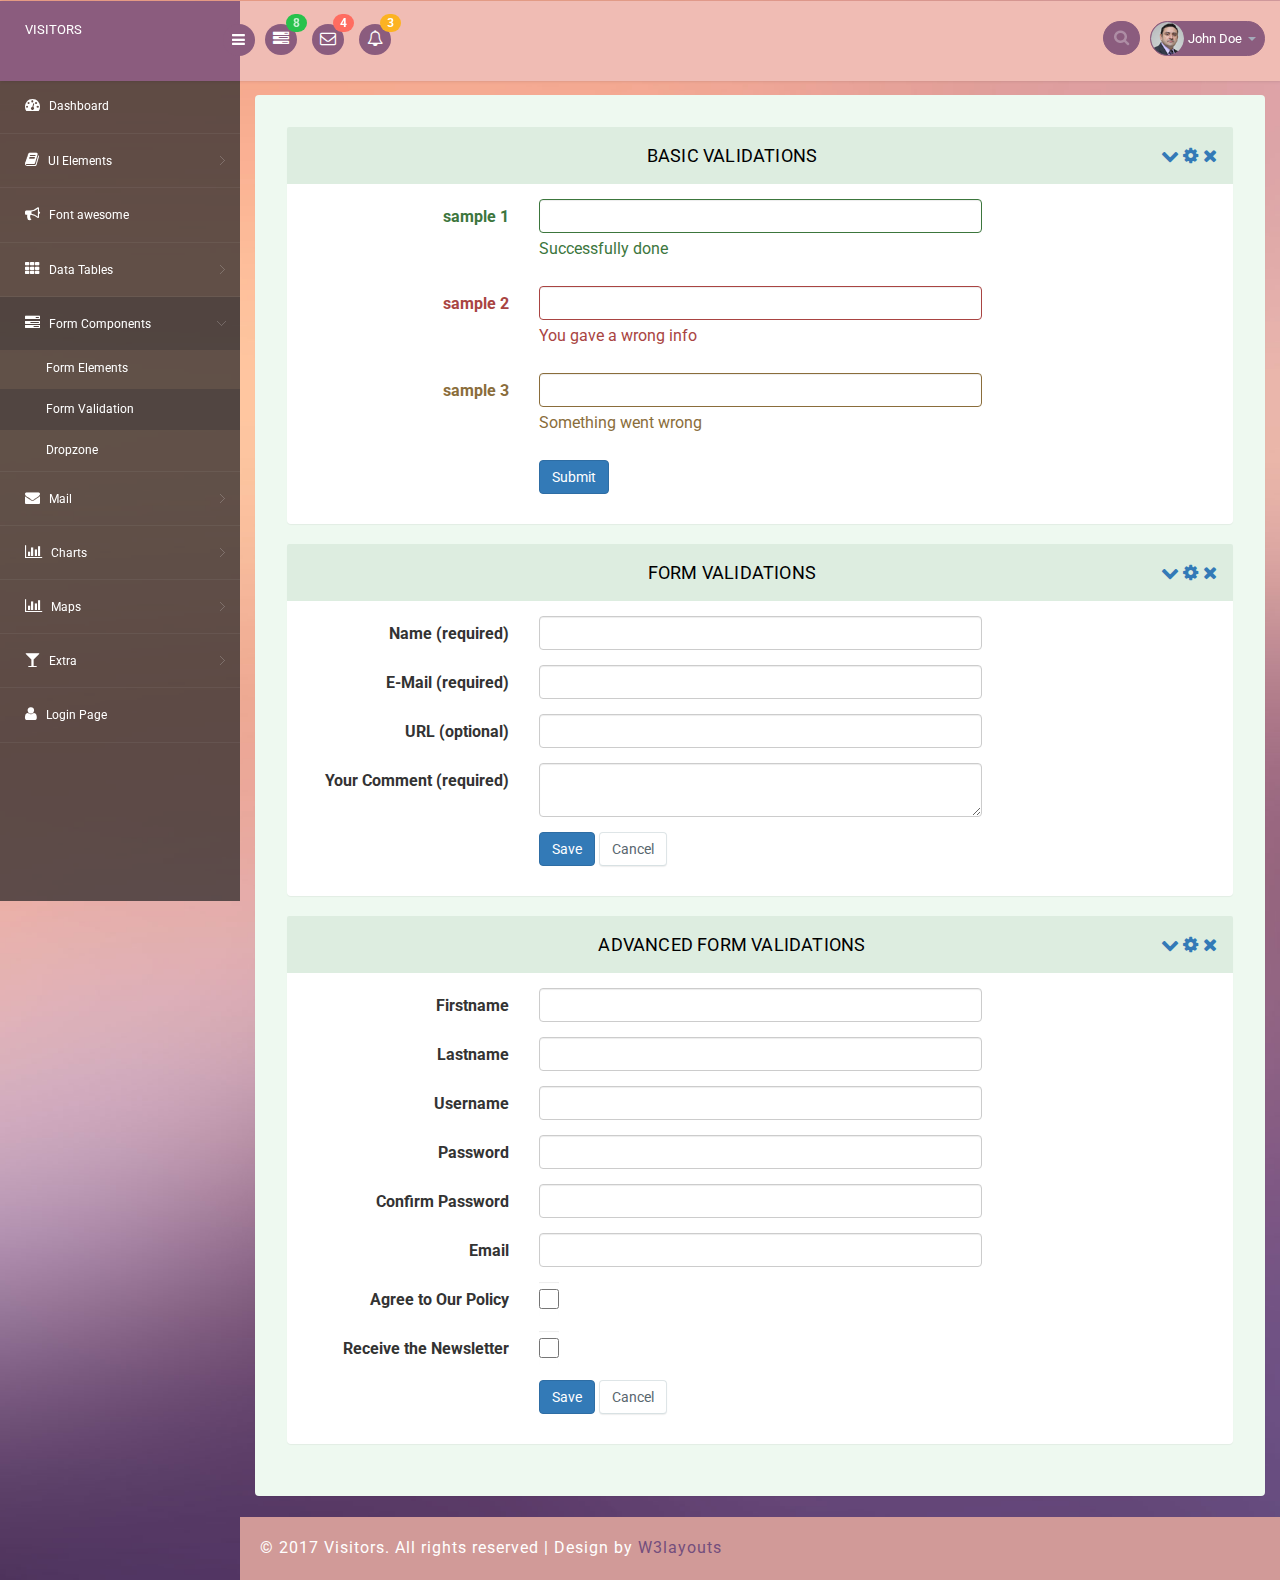
<file: public/source1/form_validation.html>
<!--A Design by W3layouts
Author: W3layout
Author URL: http://w3layouts.com
License: Creative Commons Attribution 3.0 Unported
License URL: http://creativecommons.org/licenses/by/3.0/
-->
<!DOCTYPE html>
<head>
<title>Visitors an Admin Panel Category Bootstrap Responsive Website Template | Form_validation :: w3layouts</title>
<meta name="viewport" content="width=device-width, initial-scale=1">
<meta http-equiv="Content-Type" content="text/html; charset=utf-8" />
<meta name="keywords" content="Visitors Responsive web template, Bootstrap Web Templates, Flat Web Templates, Android Compatible web template, 
Smartphone Compatible web template, free webdesigns for Nokia, Samsung, LG, SonyEricsson, Motorola web design" />
<script type="application/x-javascript"> addEventListener("load", function() { setTimeout(hideURLbar, 0); }, false); function hideURLbar(){ window.scrollTo(0,1); } </script>
<!-- bootstrap-css -->
<link rel="stylesheet" href="css/bootstrap.min.css" >
<!-- //bootstrap-css -->
<!-- Custom CSS -->
<link href="css/style.css" rel='stylesheet' type='text/css' />
<link href="css/style-responsive.css" rel="stylesheet"/>
<!-- font CSS -->
<link href='//fonts.googleapis.com/css?family=Roboto:400,100,100italic,300,300italic,400italic,500,500italic,700,700italic,900,900italic' rel='stylesheet' type='text/css'>
<!-- font-awesome icons -->
<link rel="stylesheet" href="css/font.css" type="text/css"/>
<link href="css/font-awesome.css" rel="stylesheet"> 
<!-- //font-awesome icons -->
<script src="js/jquery2.0.3.min.js"></script>
</head>
<body>
<section id="container">
<!--header start-->
<header class="header fixed-top clearfix">
<!--logo start-->
<div class="brand">

    <a href="index.html" class="logo">
        VISITORS
    </a>
    <div class="sidebar-toggle-box">
        <div class="fa fa-bars"></div>
    </div>
</div>
<!--logo end-->

<div class="nav notify-row" id="top_menu">
    <!--  notification start -->
    <ul class="nav top-menu">
        <!-- settings start -->
        <li class="dropdown">
            <a data-toggle="dropdown" class="dropdown-toggle" href="#">
                <i class="fa fa-tasks"></i>
                <span class="badge bg-success">8</span>
            </a>
            <ul class="dropdown-menu extended tasks-bar">
                <li>
                    <p class="">You have 8 pending tasks</p>
                </li>
                <li>
                    <a href="#">
                        <div class="task-info clearfix">
                            <div class="desc pull-left">
                                <h5>Target Sell</h5>
                                <p>25% , Deadline  12 June’13</p>
                            </div>
                                    <span class="notification-pie-chart pull-right" data-percent="45">
                            <span class="percent"></span>
                            </span>
                        </div>
                    </a>
                </li>
                <li>
                    <a href="#">
                        <div class="task-info clearfix">
                            <div class="desc pull-left">
                                <h5>Product Delivery</h5>
                                <p>45% , Deadline  12 June’13</p>
                            </div>
                                    <span class="notification-pie-chart pull-right" data-percent="78">
                            <span class="percent"></span>
                            </span>
                        </div>
                    </a>
                </li>
                <li>
                    <a href="#">
                        <div class="task-info clearfix">
                            <div class="desc pull-left">
                                <h5>Payment collection</h5>
                                <p>87% , Deadline  12 June’13</p>
                            </div>
                                    <span class="notification-pie-chart pull-right" data-percent="60">
                            <span class="percent"></span>
                            </span>
                        </div>
                    </a>
                </li>
                <li>
                    <a href="#">
                        <div class="task-info clearfix">
                            <div class="desc pull-left">
                                <h5>Target Sell</h5>
                                <p>33% , Deadline  12 June’13</p>
                            </div>
                                    <span class="notification-pie-chart pull-right" data-percent="90">
                            <span class="percent"></span>
                            </span>
                        </div>
                    </a>
                </li>

                <li class="external">
                    <a href="#">See All Tasks</a>
                </li>
            </ul>
        </li>
        <!-- settings end -->
        <!-- inbox dropdown start-->
        <li id="header_inbox_bar" class="dropdown">
            <a data-toggle="dropdown" class="dropdown-toggle" href="#">
                <i class="fa fa-envelope-o"></i>
                <span class="badge bg-important">4</span>
            </a>
            <ul class="dropdown-menu extended inbox">
                <li>
                    <p class="red">You have 4 Mails</p>
                </li>
                <li>
                    <a href="#">
                        <span class="photo"><img alt="avatar" src="images/3.png"></span>
                                <span class="subject">
                                <span class="from">Jonathan Smith</span>
                                <span class="time">Just now</span>
                                </span>
                                <span class="message">
                                    Hello, this is an example msg.
                                </span>
                    </a>
                </li>
                <li>
                    <a href="#">
                        <span class="photo"><img alt="avatar" src="images/1.png"></span>
                                <span class="subject">
                                <span class="from">Jane Doe</span>
                                <span class="time">2 min ago</span>
                                </span>
                                <span class="message">
                                    Nice admin template
                                </span>
                    </a>
                </li>
                <li>
                    <a href="#">
                        <span class="photo"><img alt="avatar" src="images/3.png"></span>
                                <span class="subject">
                                <span class="from">Tasi sam</span>
                                <span class="time">2 days ago</span>
                                </span>
                                <span class="message">
                                    This is an example msg.
                                </span>
                    </a>
                </li>
                <li>
                    <a href="#">
                        <span class="photo"><img alt="avatar" src="images/2.png"></span>
                                <span class="subject">
                                <span class="from">Mr. Perfect</span>
                                <span class="time">2 hour ago</span>
                                </span>
                                <span class="message">
                                    Hi there, its a test
                                </span>
                    </a>
                </li>
                <li>
                    <a href="#">See all messages</a>
                </li>
            </ul>
        </li>
        <!-- inbox dropdown end -->
        <!-- notification dropdown start-->
        <li id="header_notification_bar" class="dropdown">
            <a data-toggle="dropdown" class="dropdown-toggle" href="#">

                <i class="fa fa-bell-o"></i>
                <span class="badge bg-warning">3</span>
            </a>
            <ul class="dropdown-menu extended notification">
                <li>
                    <p>Notifications</p>
                </li>
                <li>
                    <div class="alert alert-info clearfix">
                        <span class="alert-icon"><i class="fa fa-bolt"></i></span>
                        <div class="noti-info">
                            <a href="#"> Server #1 overloaded.</a>
                        </div>
                    </div>
                </li>
                <li>
                    <div class="alert alert-danger clearfix">
                        <span class="alert-icon"><i class="fa fa-bolt"></i></span>
                        <div class="noti-info">
                            <a href="#"> Server #2 overloaded.</a>
                        </div>
                    </div>
                </li>
                <li>
                    <div class="alert alert-success clearfix">
                        <span class="alert-icon"><i class="fa fa-bolt"></i></span>
                        <div class="noti-info">
                            <a href="#"> Server #3 overloaded.</a>
                        </div>
                    </div>
                </li>

            </ul>
        </li>
        <!-- notification dropdown end -->
    </ul>
    <!--  notification end -->
</div>
<div class="top-nav clearfix">
    <!--search & user info start-->
    <ul class="nav pull-right top-menu">
        <li>
            <input type="text" class="form-control search" placeholder=" Search">
        </li>
        <!-- user login dropdown start-->
        <li class="dropdown">
            <a data-toggle="dropdown" class="dropdown-toggle" href="#">
                <img alt="" src="images/2.png">
                <span class="username">John Doe</span>
                <b class="caret"></b>
            </a>
            <ul class="dropdown-menu extended logout">
                <li><a href="#"><i class=" fa fa-suitcase"></i>Profile</a></li>
                <li><a href="#"><i class="fa fa-cog"></i> Settings</a></li>
                <li><a href="login.html"><i class="fa fa-key"></i> Log Out</a></li>
            </ul>
        </li>
        <!-- user login dropdown end -->
       
    </ul>
    <!--search & user info end-->
</div>
</header>
<!--header end-->
<!--sidebar start-->
<aside>
    <div id="sidebar" class="nav-collapse">
        <!-- sidebar menu start-->
        <div class="leftside-navigation">
            <ul class="sidebar-menu" id="nav-accordion">
                <li>
                    <a href="index.html">
                        <i class="fa fa-dashboard"></i>
                        <span>Dashboard</span>
                    </a>
                </li>
                
                <li class="sub-menu">
                    <a href="javascript:;">
                        <i class="fa fa-book"></i>
                        <span>UI Elements</span>
                    </a>
                    <ul class="sub">
						<li><a href="typography.html">Typography</a></li>
						<li><a href="glyphicon.html">glyphicon</a></li>
                        <li><a href="grids.html">Grids</a></li>
                    </ul>
                </li>
                <li>
                    <a href="fontawesome.html">
                        <i class="fa fa-bullhorn"></i>
                        <span>Font awesome </span>
                    </a>
                </li>
                <li class="sub-menu">
                    <a href="javascript:;">
                        <i class="fa fa-th"></i>
                        <span>Data Tables</span>
                    </a>
                    <ul class="sub">
                        <li><a href="basic_table.html">Basic Table</a></li>
                        <li><a href="responsive_table.html">Responsive Table</a></li>
                    </ul>
                </li>
                <li class="sub-menu">
                    <a class="active" href="javascript:;">
                        <i class="fa fa-tasks"></i>
                        <span>Form Components</span>
                    </a>
                    <ul class="sub">
                        <li><a href="form_component.html">Form Elements</a></li>
                        <li><a class="active" href="form_validation.html">Form Validation</a></li>
						<li><a href="dropzone.html">Dropzone</a></li>
                    </ul>
                </li>
                <li class="sub-menu">
                    <a href="javascript:;">
                        <i class="fa fa-envelope"></i>
                        <span>Mail </span>
                    </a>
                    <ul class="sub">
                        <li><a href="mail.html">Inbox</a></li>
                        <li><a href="mail_compose.html">Compose Mail</a></li>
                    </ul>
                </li>
                <li class="sub-menu">
                    <a href="javascript:;">
                        <i class=" fa fa-bar-chart-o"></i>
                        <span>Charts</span>
                    </a>
                    <ul class="sub">
                        <li><a href="chartjs.html">Chart js</a></li>
                        <li><a href="flot_chart.html">Flot Charts</a></li>
                    </ul>
                </li>
                <li class="sub-menu">
                    <a href="javascript:;">
                        <i class=" fa fa-bar-chart-o"></i>
                        <span>Maps</span>
                    </a>
                    <ul class="sub">
                        <li><a href="google_map.html">Google Map</a></li>
                        <li><a href="vector_map.html">Vector Map</a></li>
                    </ul>
                </li>
                <li class="sub-menu">
                    <a href="javascript:;">
                        <i class="fa fa-glass"></i>
                        <span>Extra</span>
                    </a>
                    <ul class="sub">
                        <li><a href="gallery.html">Gallery</a></li>
						<li><a href="404.html">404 Error</a></li>
                        <li><a href="registration.html">Registration</a></li>
                    </ul>
                </li>
                <li>
                    <a href="login.html">
                        <i class="fa fa-user"></i>
                        <span>Login Page</span>
                    </a>
                </li>
            </ul>            </div>
        <!-- sidebar menu end-->
    </div>
</aside>
<!--sidebar end-->
<!--main content start-->
<section id="main-content">
	<section class="wrapper">
		<div class="form-w3layouts">
            <!-- page start-->
            <div class="row">
                <div class="col-lg-12">
                    <section class="panel">
                        <header class="panel-heading">
                            Basic validations
                            <span class="tools pull-right">
                                <a class="fa fa-chevron-down" href="javascript:;"></a>
                                <a class="fa fa-cog" href="javascript:;"></a>
                                <a class="fa fa-times" href="javascript:;"></a>
                             </span>
                        </header>
                        <div class="panel-body">
                            <form role="form" class="form-horizontal ">
                                <div class="form-group has-success">
                                    <label class="col-lg-3 control-label">sample 1</label>
                                    <div class="col-lg-6">
                                        <input type="text" placeholder="" id="f-name" class="form-control">
                                        <p class="help-block">Successfully done</p>
                                    </div>
                                </div>
                                <div class="form-group has-error">
                                    <label class="col-lg-3 control-label">sample 2</label>
                                    <div class="col-lg-6">
                                        <input type="text" placeholder="" id="l-name" class="form-control">
                                        <p class="help-block">You gave a wrong info</p>
                                    </div>
                                </div>
                                <div class="form-group has-warning">
                                    <label class="col-lg-3 control-label">sample 3</label>
                                    <div class="col-lg-6">
                                        <input type="email" placeholder="" id="email2" class="form-control">
                                        <p class="help-block">Something went wrong</p>
                                    </div>
                                </div>

                                <div class="form-group">
                                    <div class="col-lg-offset-3 col-lg-6">
                                        <button class="btn btn-primary" type="submit">Submit</button>
                                    </div>
                                </div>
                            </form>
                        </div>
                    </section>
                </div>
            </div>
            <div class="row">
                <div class="col-lg-12">
                    <section class="panel">
                        <header class="panel-heading">
                            Form validations
                            <span class="tools pull-right">
                                <a class="fa fa-chevron-down" href="javascript:;"></a>
                                <a class="fa fa-cog" href="javascript:;"></a>
                                <a class="fa fa-times" href="javascript:;"></a>
                             </span>
                        </header>
                        <div class="panel-body">
                            <div class=" form">
                                <form class="cmxform form-horizontal " id="commentForm" method="get" action="" novalidate="novalidate">
                                    <div class="form-group ">
                                        <label for="cname" class="control-label col-lg-3">Name (required)</label>
                                        <div class="col-lg-6">
                                            <input class=" form-control" id="cname" name="name" minlength="2" type="text" required="">
                                        </div>
                                    </div>
                                    <div class="form-group ">
                                        <label for="cemail" class="control-label col-lg-3">E-Mail (required)</label>
                                        <div class="col-lg-6">
                                            <input class="form-control " id="cemail" type="email" name="email" required="">
                                        </div>
                                    </div>
                                    <div class="form-group ">
                                        <label for="curl" class="control-label col-lg-3">URL (optional)</label>
                                        <div class="col-lg-6">
                                            <input class="form-control " id="curl" type="url" name="url">
                                        </div>
                                    </div>
                                    <div class="form-group ">
                                        <label for="ccomment" class="control-label col-lg-3">Your Comment (required)</label>
                                        <div class="col-lg-6">
                                            <textarea class="form-control " id="ccomment" name="comment" required=""></textarea>
                                        </div>
                                    </div>
                                    <div class="form-group">
                                        <div class="col-lg-offset-3 col-lg-6">
                                            <button class="btn btn-primary" type="submit">Save</button>
                                            <button class="btn btn-default" type="button">Cancel</button>
                                        </div>
                                    </div>
                                </form>
                            </div>

                        </div>
                    </section>
                </div>
            </div>
            <div class="row">
                <div class="col-lg-12">
                    <section class="panel">
                        <header class="panel-heading">
                            Advanced Form validations
                            <span class="tools pull-right">
                                <a class="fa fa-chevron-down" href="javascript:;"></a>
                                <a class="fa fa-cog" href="javascript:;"></a>
                                <a class="fa fa-times" href="javascript:;"></a>
                             </span>
                        </header>
                        <div class="panel-body">
                            <div class="form">
                                <form class="cmxform form-horizontal " id="signupForm" method="get" action="" novalidate="novalidate">
                                    <div class="form-group ">
                                        <label for="firstname" class="control-label col-lg-3">Firstname</label>
                                        <div class="col-lg-6">
                                            <input class=" form-control" id="firstname" name="firstname" type="text">
                                        </div>
                                    </div>
                                    <div class="form-group ">
                                        <label for="lastname" class="control-label col-lg-3">Lastname</label>
                                        <div class="col-lg-6">
                                            <input class=" form-control" id="lastname" name="lastname" type="text">
                                        </div>
                                    </div>
                                    <div class="form-group ">
                                        <label for="username" class="control-label col-lg-3">Username</label>
                                        <div class="col-lg-6">
                                            <input class="form-control " id="username" name="username" type="text">
                                        </div>
                                    </div>
                                    <div class="form-group ">
                                        <label for="password" class="control-label col-lg-3">Password</label>
                                        <div class="col-lg-6">
                                            <input class="form-control " id="password" name="password" type="password">
                                        </div>
                                    </div>
                                    <div class="form-group ">
                                        <label for="confirm_password" class="control-label col-lg-3">Confirm Password</label>
                                        <div class="col-lg-6">
                                            <input class="form-control " id="confirm_password" name="confirm_password" type="password">
                                        </div>
                                    </div>
                                    <div class="form-group ">
                                        <label for="email" class="control-label col-lg-3">Email</label>
                                        <div class="col-lg-6">
                                            <input class="form-control " id="email" name="email" type="email">
                                        </div>
                                    </div>
                                    <div class="form-group ">
                                        <label for="agree" class="control-label col-lg-3 col-sm-3">Agree to Our Policy</label>
                                        <div class="col-lg-6 col-sm-9">
                                            <input type="checkbox" style="width: 20px" class="checkbox form-control" id="agree" name="agree">
                                        </div>
                                    </div>
                                    <div class="form-group ">
                                        <label for="newsletter" class="control-label col-lg-3 col-sm-3">Receive the Newsletter</label>
                                        <div class="col-lg-6 col-sm-9">
                                            <input type="checkbox" style="width: 20px" class="checkbox form-control" id="newsletter" name="newsletter">
                                        </div>
                                    </div>

                                    <div class="form-group">
                                        <div class="col-lg-offset-3 col-lg-6">
                                            <button class="btn btn-primary" type="submit">Save</button>
                                            <button class="btn btn-default" type="button">Cancel</button>
                                        </div>
                                    </div>
                                </form>
                            </div>
                        </div>
                    </section>
                </div>
            </div>
            <!-- page end-->
        </div>
</section>
 <!-- footer -->
		  <div class="footer">
			<div class="wthree-copyright">
			  <p>© 2017 Visitors. All rights reserved | Design by <a href="http://w3layouts.com">W3layouts</a></p>
			</div>
		  </div>
  <!-- / footer -->
</section>

<!--main content end-->
</section>
<script src="js/bootstrap.js"></script>
<script src="js/jquery.dcjqaccordion.2.7.js"></script>
<script src="js/scripts.js"></script>
<script src="js/jquery.slimscroll.js"></script>
<script src="js/jquery.nicescroll.js"></script>
<!--[if lte IE 8]><script language="javascript" type="text/javascript" src="js/flot-chart/excanvas.min.js"></script><![endif]-->
<script src="js/jquery.scrollTo.js"></script>
</body>
</html>
</file>
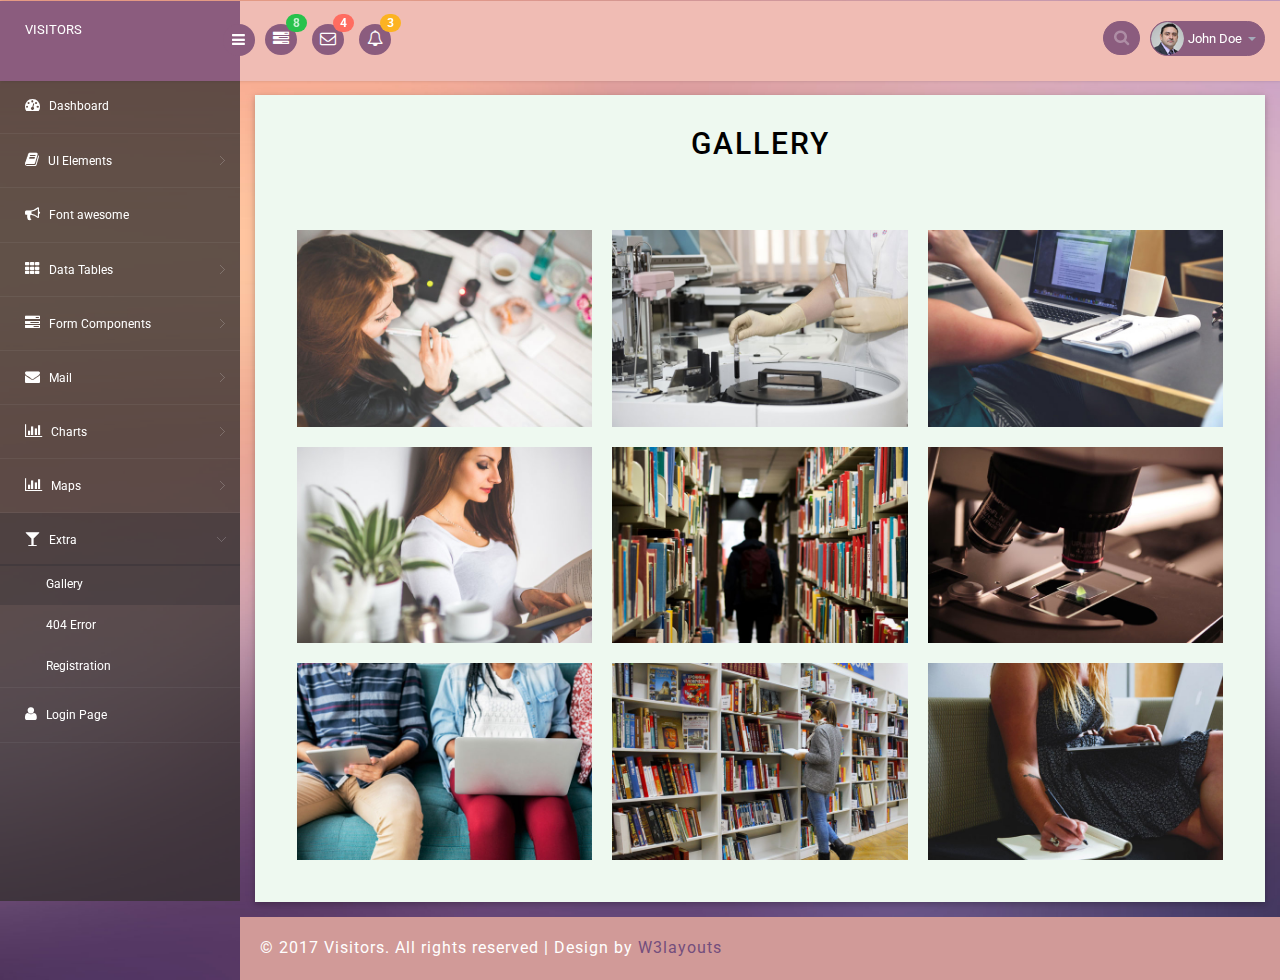
<file: public/source1/gallery.html>
<!--A Design by W3layouts
Author: W3layout
Author URL: http://w3layouts.com
License: Creative Commons Attribution 3.0 Unported
License URL: http://creativecommons.org/licenses/by/3.0/
-->
<!DOCTYPE html>
<head>
<title>Visitors an Admin Panel Category Bootstrap Responsive Website Template | Gallery :: w3layouts</title>
<meta name="viewport" content="width=device-width, initial-scale=1">
<meta http-equiv="Content-Type" content="text/html; charset=utf-8" />
<meta name="keywords" content="Visitors Responsive web template, Bootstrap Web Templates, Flat Web Templates, Android Compatible web template, 
Smartphone Compatible web template, free webdesigns for Nokia, Samsung, LG, SonyEricsson, Motorola web design" />
<script type="application/x-javascript"> addEventListener("load", function() { setTimeout(hideURLbar, 0); }, false); function hideURLbar(){ window.scrollTo(0,1); } </script>
<!-- bootstrap-css -->
<link rel="stylesheet" href="css/bootstrap.min.css" >
<!-- //bootstrap-css -->
<!-- Custom CSS -->
<link href="css/style.css" rel='stylesheet' type='text/css' />
<link href="css/style-responsive.css" rel="stylesheet"/>
<link rel="stylesheet" href="css/lightbox.css">
<!-- font CSS -->
<link href='//fonts.googleapis.com/css?family=Roboto:400,100,100italic,300,300italic,400italic,500,500italic,700,700italic,900,900italic' rel='stylesheet' type='text/css'>
<!-- font-awesome icons -->
<link rel="stylesheet" href="css/font.css" type="text/css"/>
<link href="css/font-awesome.css" rel="stylesheet"> 
<!-- //font-awesome icons -->
<script src="js/jquery2.0.3.min.js"></script>
</head>
<body>
<section id="container">
<!--header start-->
<header class="header fixed-top clearfix">
<!--logo start-->
<div class="brand">

    <a href="index.html" class="logo">
        VISITORS
    </a>
    <div class="sidebar-toggle-box">
        <div class="fa fa-bars"></div>
    </div>
</div>
<!--logo end-->

<div class="nav notify-row" id="top_menu">
    <!--  notification start -->
    <ul class="nav top-menu">
        <!-- settings start -->
        <li class="dropdown">
            <a data-toggle="dropdown" class="dropdown-toggle" href="#">
                <i class="fa fa-tasks"></i>
                <span class="badge bg-success">8</span>
            </a>
            <ul class="dropdown-menu extended tasks-bar">
                <li>
                    <p class="">You have 8 pending tasks</p>
                </li>
                <li>
                    <a href="#">
                        <div class="task-info clearfix">
                            <div class="desc pull-left">
                                <h5>Target Sell</h5>
                                <p>25% , Deadline  12 June’13</p>
                            </div>
                                    <span class="notification-pie-chart pull-right" data-percent="45">
                            <span class="percent"></span>
                            </span>
                        </div>
                    </a>
                </li>
                <li>
                    <a href="#">
                        <div class="task-info clearfix">
                            <div class="desc pull-left">
                                <h5>Product Delivery</h5>
                                <p>45% , Deadline  12 June’13</p>
                            </div>
                                    <span class="notification-pie-chart pull-right" data-percent="78">
                            <span class="percent"></span>
                            </span>
                        </div>
                    </a>
                </li>
                <li>
                    <a href="#">
                        <div class="task-info clearfix">
                            <div class="desc pull-left">
                                <h5>Payment collection</h5>
                                <p>87% , Deadline  12 June’13</p>
                            </div>
                                    <span class="notification-pie-chart pull-right" data-percent="60">
                            <span class="percent"></span>
                            </span>
                        </div>
                    </a>
                </li>
                <li>
                    <a href="#">
                        <div class="task-info clearfix">
                            <div class="desc pull-left">
                                <h5>Target Sell</h5>
                                <p>33% , Deadline  12 June’13</p>
                            </div>
                                    <span class="notification-pie-chart pull-right" data-percent="90">
                            <span class="percent"></span>
                            </span>
                        </div>
                    </a>
                </li>

                <li class="external">
                    <a href="#">See All Tasks</a>
                </li>
            </ul>
        </li>
        <!-- settings end -->
        <!-- inbox dropdown start-->
        <li id="header_inbox_bar" class="dropdown">
            <a data-toggle="dropdown" class="dropdown-toggle" href="#">
                <i class="fa fa-envelope-o"></i>
                <span class="badge bg-important">4</span>
            </a>
            <ul class="dropdown-menu extended inbox">
                <li>
                    <p class="red">You have 4 Mails</p>
                </li>
                <li>
                    <a href="#">
                        <span class="photo"><img alt="avatar" src="images/3.png"></span>
                                <span class="subject">
                                <span class="from">Jonathan Smith</span>
                                <span class="time">Just now</span>
                                </span>
                                <span class="message">
                                    Hello, this is an example msg.
                                </span>
                    </a>
                </li>
                <li>
                    <a href="#">
                        <span class="photo"><img alt="avatar" src="images/1.png"></span>
                                <span class="subject">
                                <span class="from">Jane Doe</span>
                                <span class="time">2 min ago</span>
                                </span>
                                <span class="message">
                                    Nice admin template
                                </span>
                    </a>
                </li>
                <li>
                    <a href="#">
                        <span class="photo"><img alt="avatar" src="images/3.png"></span>
                                <span class="subject">
                                <span class="from">Tasi sam</span>
                                <span class="time">2 days ago</span>
                                </span>
                                <span class="message">
                                    This is an example msg.
                                </span>
                    </a>
                </li>
                <li>
                    <a href="#">
                        <span class="photo"><img alt="avatar" src="images/2.png"></span>
                                <span class="subject">
                                <span class="from">Mr. Perfect</span>
                                <span class="time">2 hour ago</span>
                                </span>
                                <span class="message">
                                    Hi there, its a test
                                </span>
                    </a>
                </li>
                <li>
                    <a href="#">See all messages</a>
                </li>
            </ul>
        </li>
        <!-- inbox dropdown end -->
        <!-- notification dropdown start-->
        <li id="header_notification_bar" class="dropdown">
            <a data-toggle="dropdown" class="dropdown-toggle" href="#">

                <i class="fa fa-bell-o"></i>
                <span class="badge bg-warning">3</span>
            </a>
            <ul class="dropdown-menu extended notification">
                <li>
                    <p>Notifications</p>
                </li>
                <li>
                    <div class="alert alert-info clearfix">
                        <span class="alert-icon"><i class="fa fa-bolt"></i></span>
                        <div class="noti-info">
                            <a href="#"> Server #1 overloaded.</a>
                        </div>
                    </div>
                </li>
                <li>
                    <div class="alert alert-danger clearfix">
                        <span class="alert-icon"><i class="fa fa-bolt"></i></span>
                        <div class="noti-info">
                            <a href="#"> Server #2 overloaded.</a>
                        </div>
                    </div>
                </li>
                <li>
                    <div class="alert alert-success clearfix">
                        <span class="alert-icon"><i class="fa fa-bolt"></i></span>
                        <div class="noti-info">
                            <a href="#"> Server #3 overloaded.</a>
                        </div>
                    </div>
                </li>

            </ul>
        </li>
        <!-- notification dropdown end -->
    </ul>
    <!--  notification end -->
</div>
<div class="top-nav clearfix">
    <!--search & user info start-->
    <ul class="nav pull-right top-menu">
        <li>
            <input type="text" class="form-control search" placeholder=" Search">
        </li>
        <!-- user login dropdown start-->
        <li class="dropdown">
            <a data-toggle="dropdown" class="dropdown-toggle" href="#">
                <img alt="" src="images/2.png">
                <span class="username">John Doe</span>
                <b class="caret"></b>
            </a>
            <ul class="dropdown-menu extended logout">
                <li><a href="#"><i class=" fa fa-suitcase"></i>Profile</a></li>
                <li><a href="#"><i class="fa fa-cog"></i> Settings</a></li>
                <li><a href="login.html"><i class="fa fa-key"></i> Log Out</a></li>
            </ul>
        </li>
        <!-- user login dropdown end -->
       
    </ul>
    <!--search & user info end-->
</div>
</header>
<!--header end-->
<!--sidebar start-->
<aside>
    <div id="sidebar" class="nav-collapse">
        <!-- sidebar menu start-->
        <div class="leftside-navigation">
            <ul class="sidebar-menu" id="nav-accordion">
                <li>
                    <a href="index.html">
                        <i class="fa fa-dashboard"></i>
                        <span>Dashboard</span>
                    </a>
                </li>
                
                <li class="sub-menu">
                    <a href="javascript:;">
                        <i class="fa fa-book"></i>
                        <span>UI Elements</span>
                    </a>
                    <ul class="sub">
						<li><a href="typography.html">Typography</a></li>
						<li><a href="glyphicon.html">glyphicon</a></li>
                        <li><a href="grids.html">Grids</a></li>
                    </ul>
                </li>
                <li>
                    <a href="fontawesome.html">
                        <i class="fa fa-bullhorn"></i>
                        <span>Font awesome </span>
                    </a>
                </li>
                <li class="sub-menu">
                    <a href="javascript:;">
                        <i class="fa fa-th"></i>
                        <span>Data Tables</span>
                    </a>
                    <ul class="sub">
                        <li><a href="basic_table.html">Basic Table</a></li>
                        <li><a href="responsive_table.html">Responsive Table</a></li>
                    </ul>
                </li>
                <li class="sub-menu">
                    <a href="javascript:;">
                        <i class="fa fa-tasks"></i>
                        <span>Form Components</span>
                    </a>
                    <ul class="sub">
                        <li><a href="form_component.html">Form Elements</a></li>
                        <li><a href="form_validation.html">Form Validation</a></li>
						<li><a href="dropzone.html">Dropzone</a></li>
                    </ul>
                </li>
                <li class="sub-menu">
                    <a href="javascript:;">
                        <i class="fa fa-envelope"></i>
                        <span>Mail </span>
                    </a>
                    <ul class="sub">
                        <li><a href="mail.html">Inbox</a></li>
                        <li><a href="mail_compose.html">Compose Mail</a></li>
                    </ul>
                </li>
                <li class="sub-menu">
                    <a href="javascript:;">
                        <i class=" fa fa-bar-chart-o"></i>
                        <span>Charts</span>
                    </a>
                    <ul class="sub">
                        <li><a href="chartjs.html">Chart js</a></li>
                        <li><a href="flot_chart.html">Flot Charts</a></li>
                    </ul>
                </li>
                <li class="sub-menu">
                    <a href="javascript:;">
                        <i class=" fa fa-bar-chart-o"></i>
                        <span>Maps</span>
                    </a>
                    <ul class="sub">
                        <li><a href="google_map.html">Google Map</a></li>
                        <li><a href="vector_map.html">Vector Map</a></li>
                    </ul>
                </li>
                <li class="sub-menu">
                    <a class="active" href="javascript:;">
                        <i class="fa fa-glass"></i>
                        <span>Extra</span>
                    </a>
                    <ul class="sub">
                        <li><a class="active" href="gallery.html">Gallery</a></li>
						<li><a href="404.html">404 Error</a></li>
                        <li><a href="registration.html">Registration</a></li>
                    </ul>
                </li>
                <li>
                    <a href="login.html">
                        <i class="fa fa-user"></i>
                        <span>Login Page</span>
                    </a>
                </li>
            </ul>            </div>
        <!-- sidebar menu end-->
    </div>
</aside>
<!--sidebar end-->
<!--main content start-->
<section id="main-content">
	<section class="wrapper">
		<!-- gallery -->
		<!-- gallery -->
	<div class="gallery">
		<h2 class="w3ls_head">Gallery</h2>
		<div class="gallery-grids">
				<div class="gallery-top-grids">
					<div class="col-sm-4 gallery-grids-left">
						<div class="gallery-grid">
							<a class="example-image-link" href="images/g1.jpg" data-lightbox="example-set" data-title="Lorem ipsum dolor sit amet, consectetur adipiscing elit. Phasellus vitae cursus ligula">
								<img src="images/g1.jpg" alt="" />
								<div class="captn">
									<h4>Visitors</h4>
									<p>Aliquam non</p>
								</div>
							</a>
						</div>
					</div>
					<div class="col-sm-4 gallery-grids-left">
						<div class="gallery-grid">
							<a class="example-image-link" href="images/g2.jpg" data-lightbox="example-set" data-title="Lorem ipsum dolor sit amet, consectetur adipiscing elit. Phasellus vitae cursus ligula">
								<img src="images/g2.jpg" alt="" />
								<div class="captn">
									<h4>Visitors</h4>
									<p>Aliquam non</p>
								</div>
							</a>
						</div>
					</div>
					<div class="col-sm-4 gallery-grids-left">
						<div class="gallery-grid">
							<a class="example-image-link" href="images/g3.jpg" data-lightbox="example-set" data-title="Lorem ipsum dolor sit amet, consectetur adipiscing elit. Phasellus vitae cursus ligula">
								<img src="images/g3.jpg" alt="" />
								<div class="captn">
									<h4>Visitors</h4>
									<p>Aliquam non</p>
								</div>
							</a>
						</div>
					</div>
					<div class="clearfix"> </div>
				</div>
				<div class="gallery-top-grids">
					<div class="col-sm-4 gallery-grids-left">
						<div class="gallery-grid">
							<a class="example-image-link" href="images/g5.jpg" data-lightbox="example-set" data-title="Lorem ipsum dolor sit amet, consectetur adipiscing elit. Phasellus vitae cursus ligula">
								<img src="images/g5.jpg" alt="" />
								<div class="captn">
									<h4>Visitors</h4>
									<p>Aliquam non</p>
								</div>
							</a>
						</div>
					</div>
					<div class="col-sm-4 gallery-grids-left">
						<div class="gallery-grid">
							<a class="example-image-link" href="images/g6.jpg" data-lightbox="example-set" data-title="Lorem ipsum dolor sit amet, consectetur adipiscing elit. Phasellus vitae cursus ligula">
								<img src="images/g6.jpg" alt="" />
								<div class="captn">
									<h4>Visitors</h4>
									<p>Aliquam non</p>
								</div>
							</a>
						</div>
					</div>
					<div class="col-sm-4 gallery-grids-left">
						<div class="gallery-grid">
							<a class="example-image-link" href="images/g7.jpg" data-lightbox="example-set" data-title="Lorem ipsum dolor sit amet, consectetur adipiscing elit. Phasellus vitae cursus ligula">
								<img src="images/g7.jpg" alt="" />
								<div class="captn">
									<h4>Visitors</h4>
									<p>Aliquam non</p>
								</div>
							</a>
						</div>
					</div>
					
					<div class="clearfix"> </div>
				</div>
				<div class="gallery-top-grids">
					<div class="col-sm-4 gallery-grids-left">
						<div class="gallery-grid">
							<a class="example-image-link" href="images/g8.jpg" data-lightbox="example-set" data-title="Lorem ipsum dolor sit amet, consectetur adipiscing elit. Phasellus vitae cursus ligula">
								<img src="images/g8.jpg" alt="" />
								<div class="captn">
									<h4>Visitors</h4>
									<p>Aliquam non</p>
								</div>
							</a>
						</div>
					</div>
					<div class="col-sm-4 gallery-grids-left">
						<div class="gallery-grid">
							<a class="example-image-link" href="images/g9.jpg" data-lightbox="example-set" data-title="Lorem ipsum dolor sit amet, consectetur adipiscing elit. Phasellus vitae cursus ligula">
								<img src="images/g9.jpg" alt="" />
								<div class="captn">
									<h4>Visitors</h4>
									<p>Aliquam non</p>
								</div>
							</a>
						</div>
					</div>
					<div class="col-sm-4 gallery-grids-left">
						<div class="gallery-grid">
							<a class="example-image-link" href="images/g4.jpg" data-lightbox="example-set" data-title="Lorem ipsum dolor sit amet, consectetur adipiscing elit. Phasellus vitae cursus ligula">
								<img src="images/g4.jpg" alt="" />
								<div class="captn">
									<h4>Visitors</h4>
									<p>Aliquam non</p>
								</div>
							</a>
						</div>
					</div>
					
					<div class="clearfix"> </div>
				</div>
				<div class="clearfix"> </div>
				<script src="js/lightbox-plus-jquery.min.js"> </script>
		
	</div>
	</div>
	<!-- //gallery -->

</section>
 <!-- footer -->
		  <div class="footer">
			<div class="wthree-copyright">
			  <p>© 2017 Visitors. All rights reserved | Design by <a href="http://w3layouts.com">W3layouts</a></p>
			</div>
		  </div>
  <!-- / footer -->
</section>

<!--main content end-->
</section>
<script src="js/bootstrap.js"></script>
<script src="js/jquery.dcjqaccordion.2.7.js"></script>
<script src="js/scripts.js"></script>
<script src="js/jquery.slimscroll.js"></script>
<script src="js/jquery.nicescroll.js"></script>
<!--[if lte IE 8]><script language="javascript" type="text/javascript" src="js/flot-chart/excanvas.min.js"></script><![endif]-->
<script src="js/jquery.scrollTo.js"></script>
<!-- gallery -->

</body>
</html>
</file>
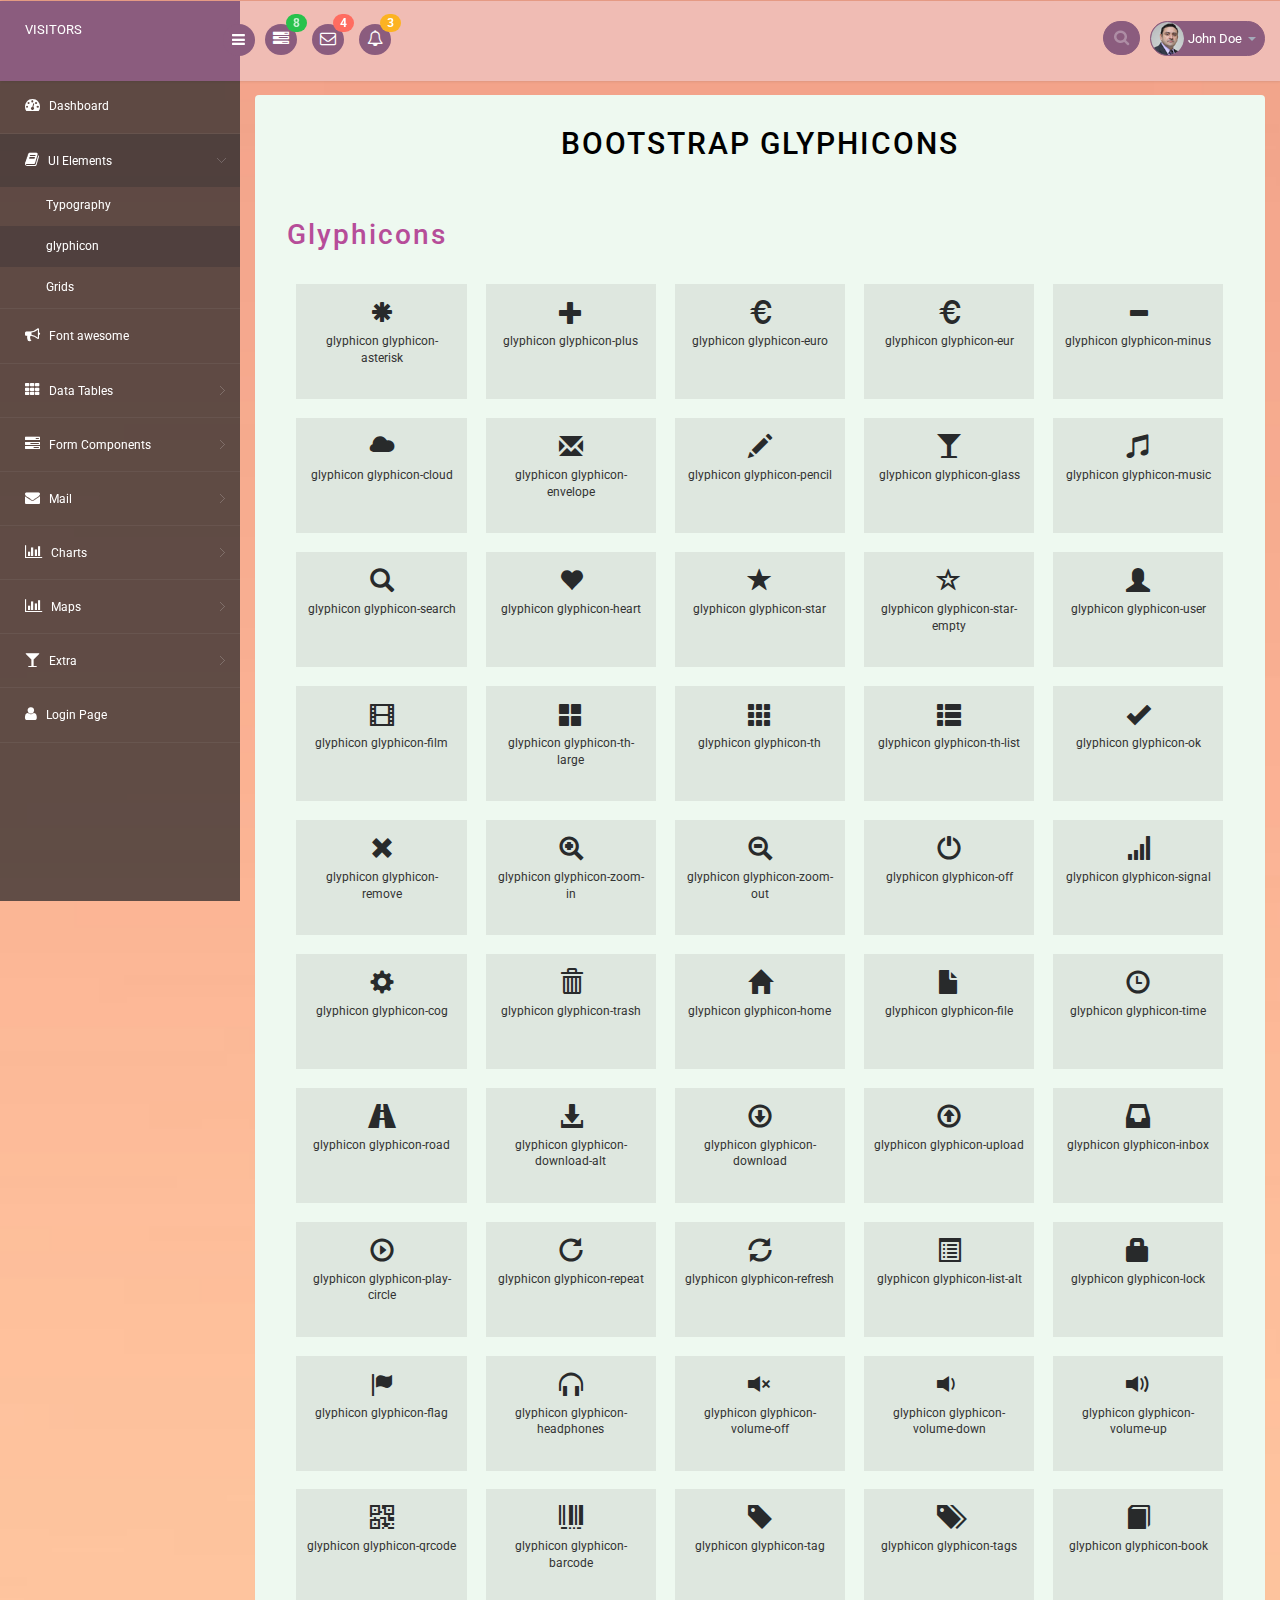
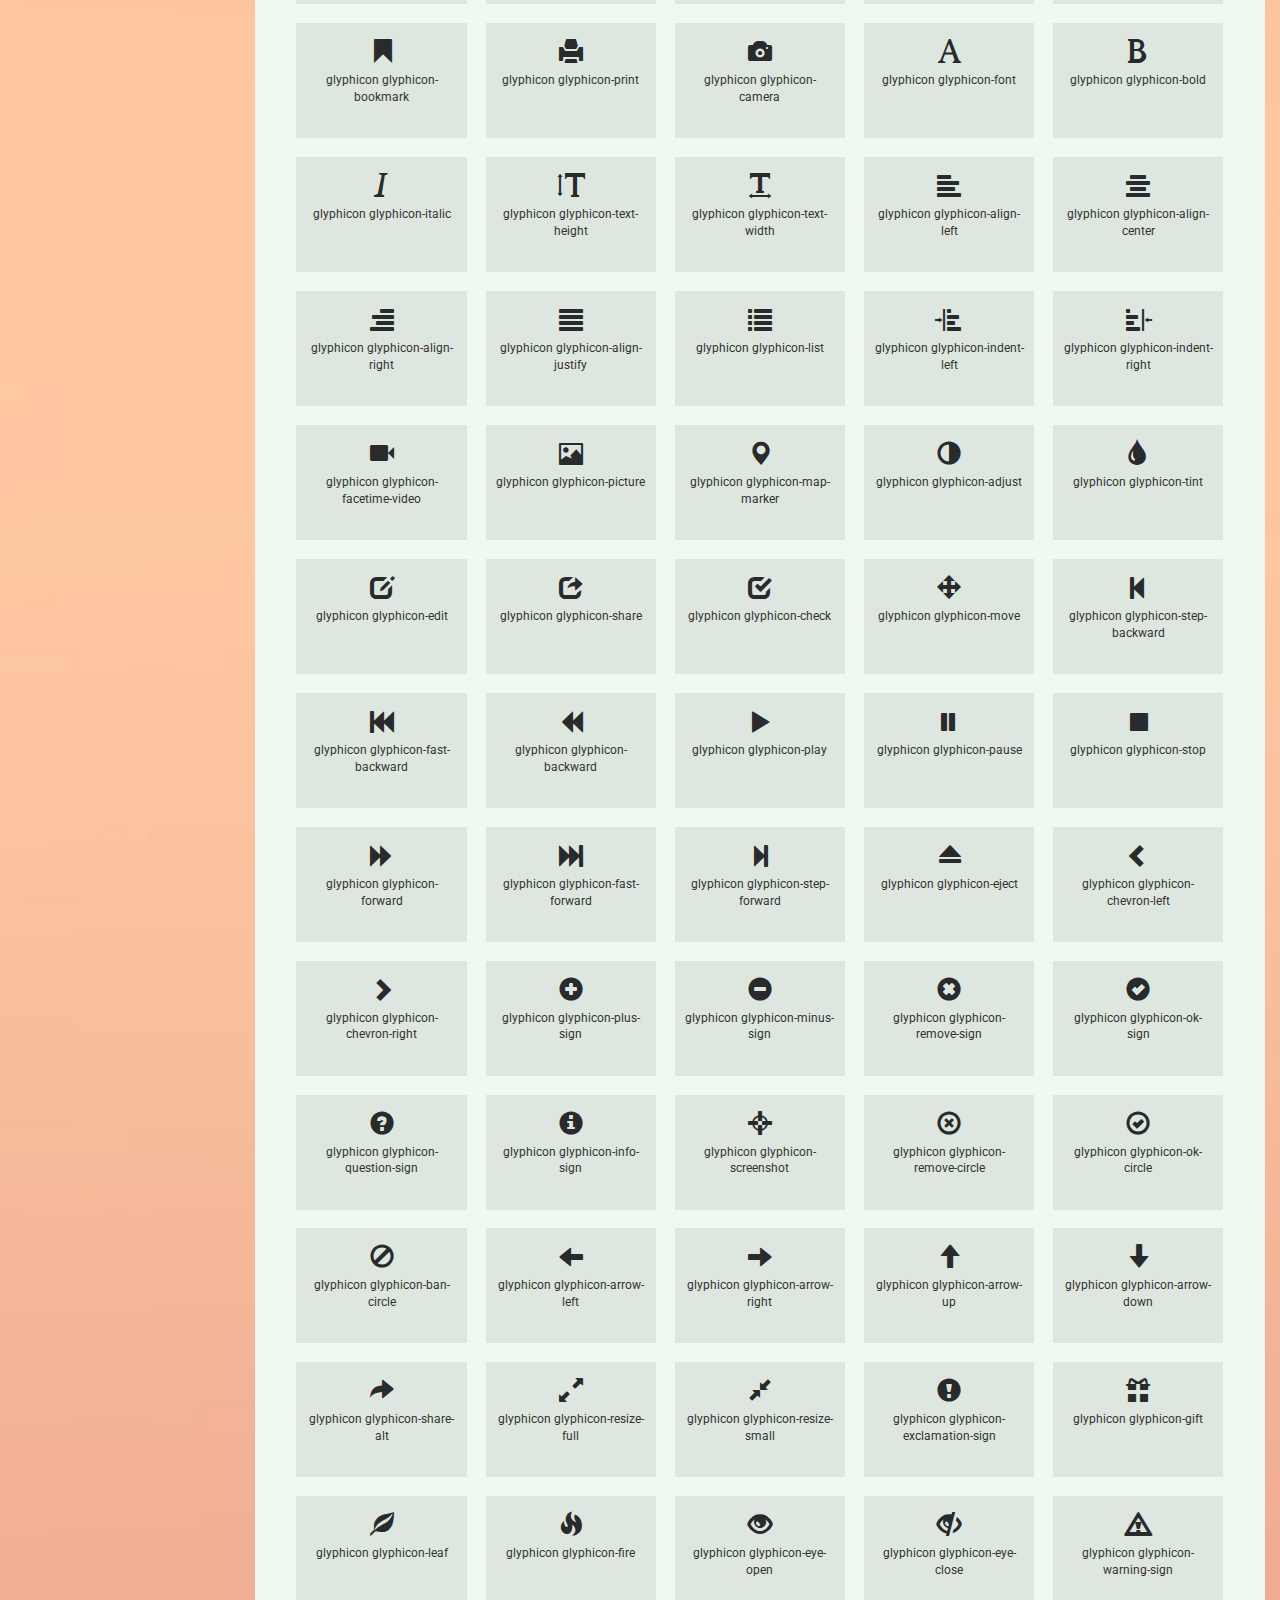
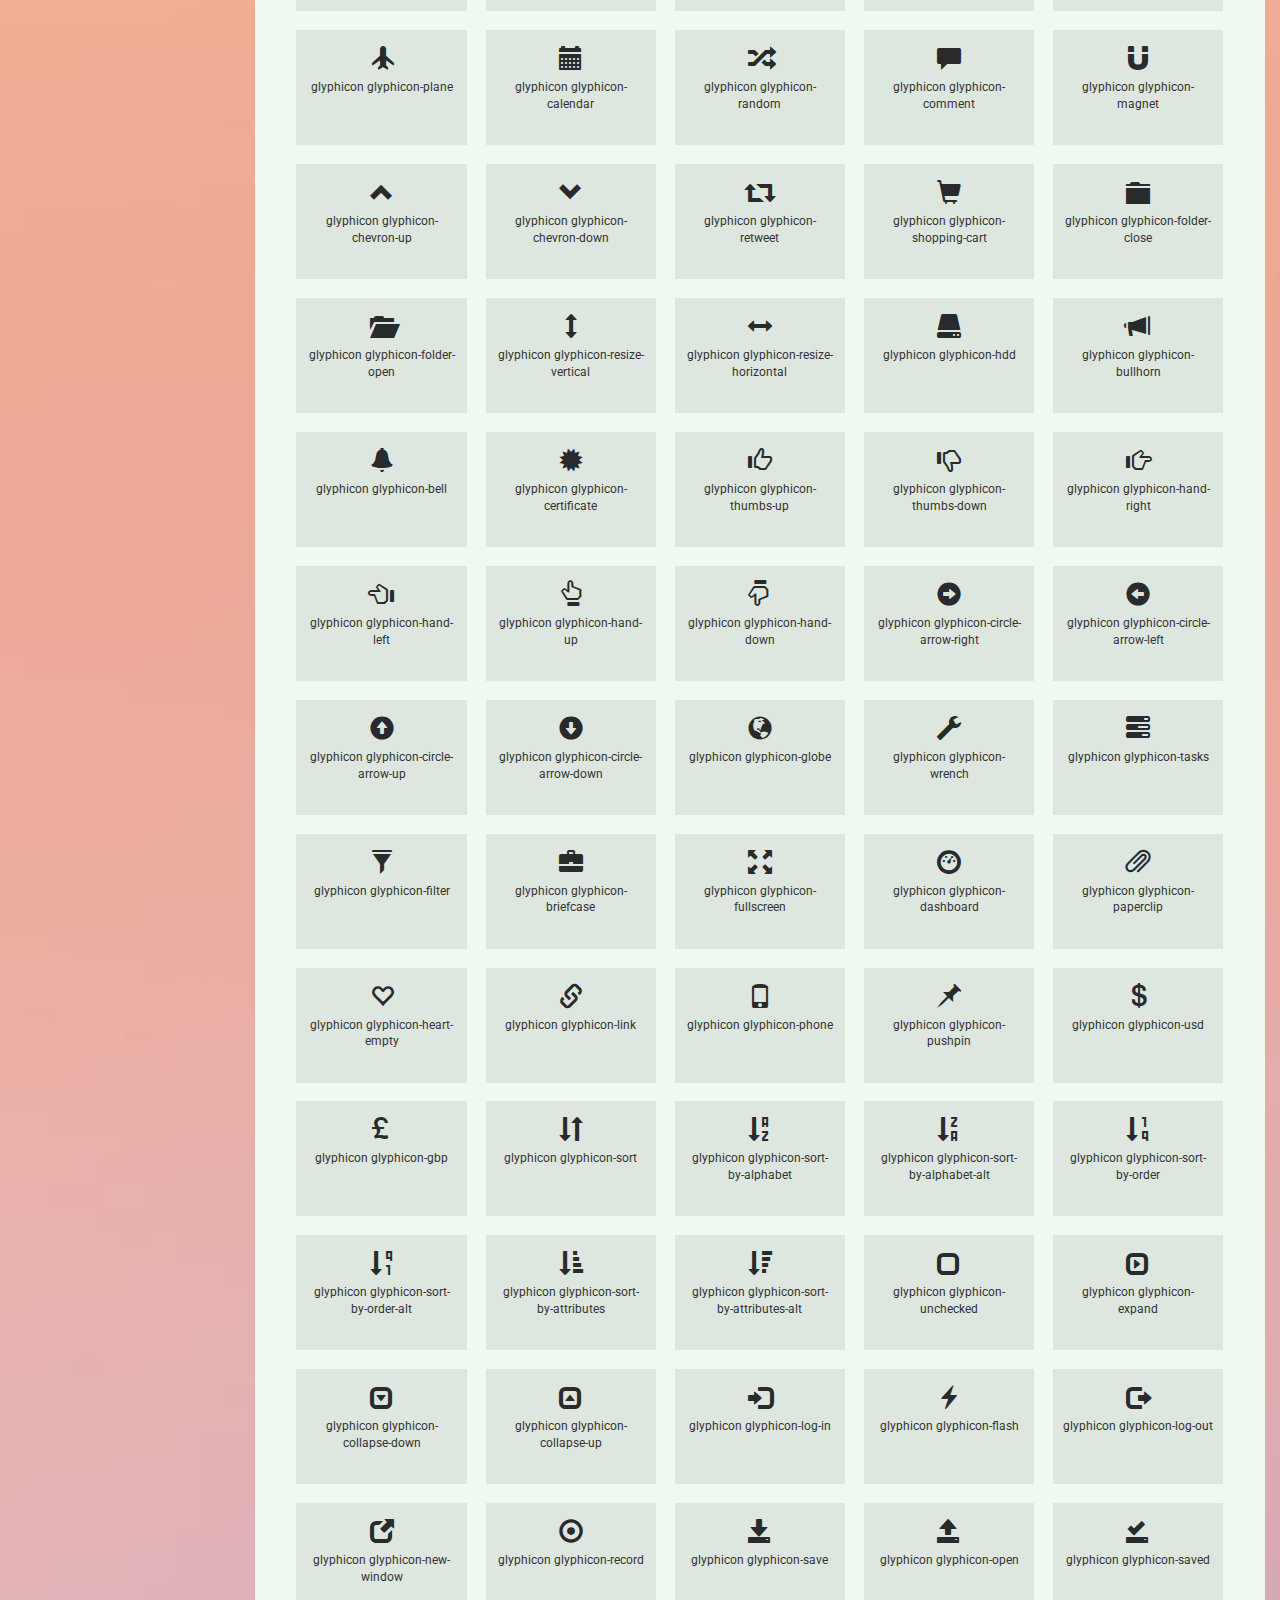
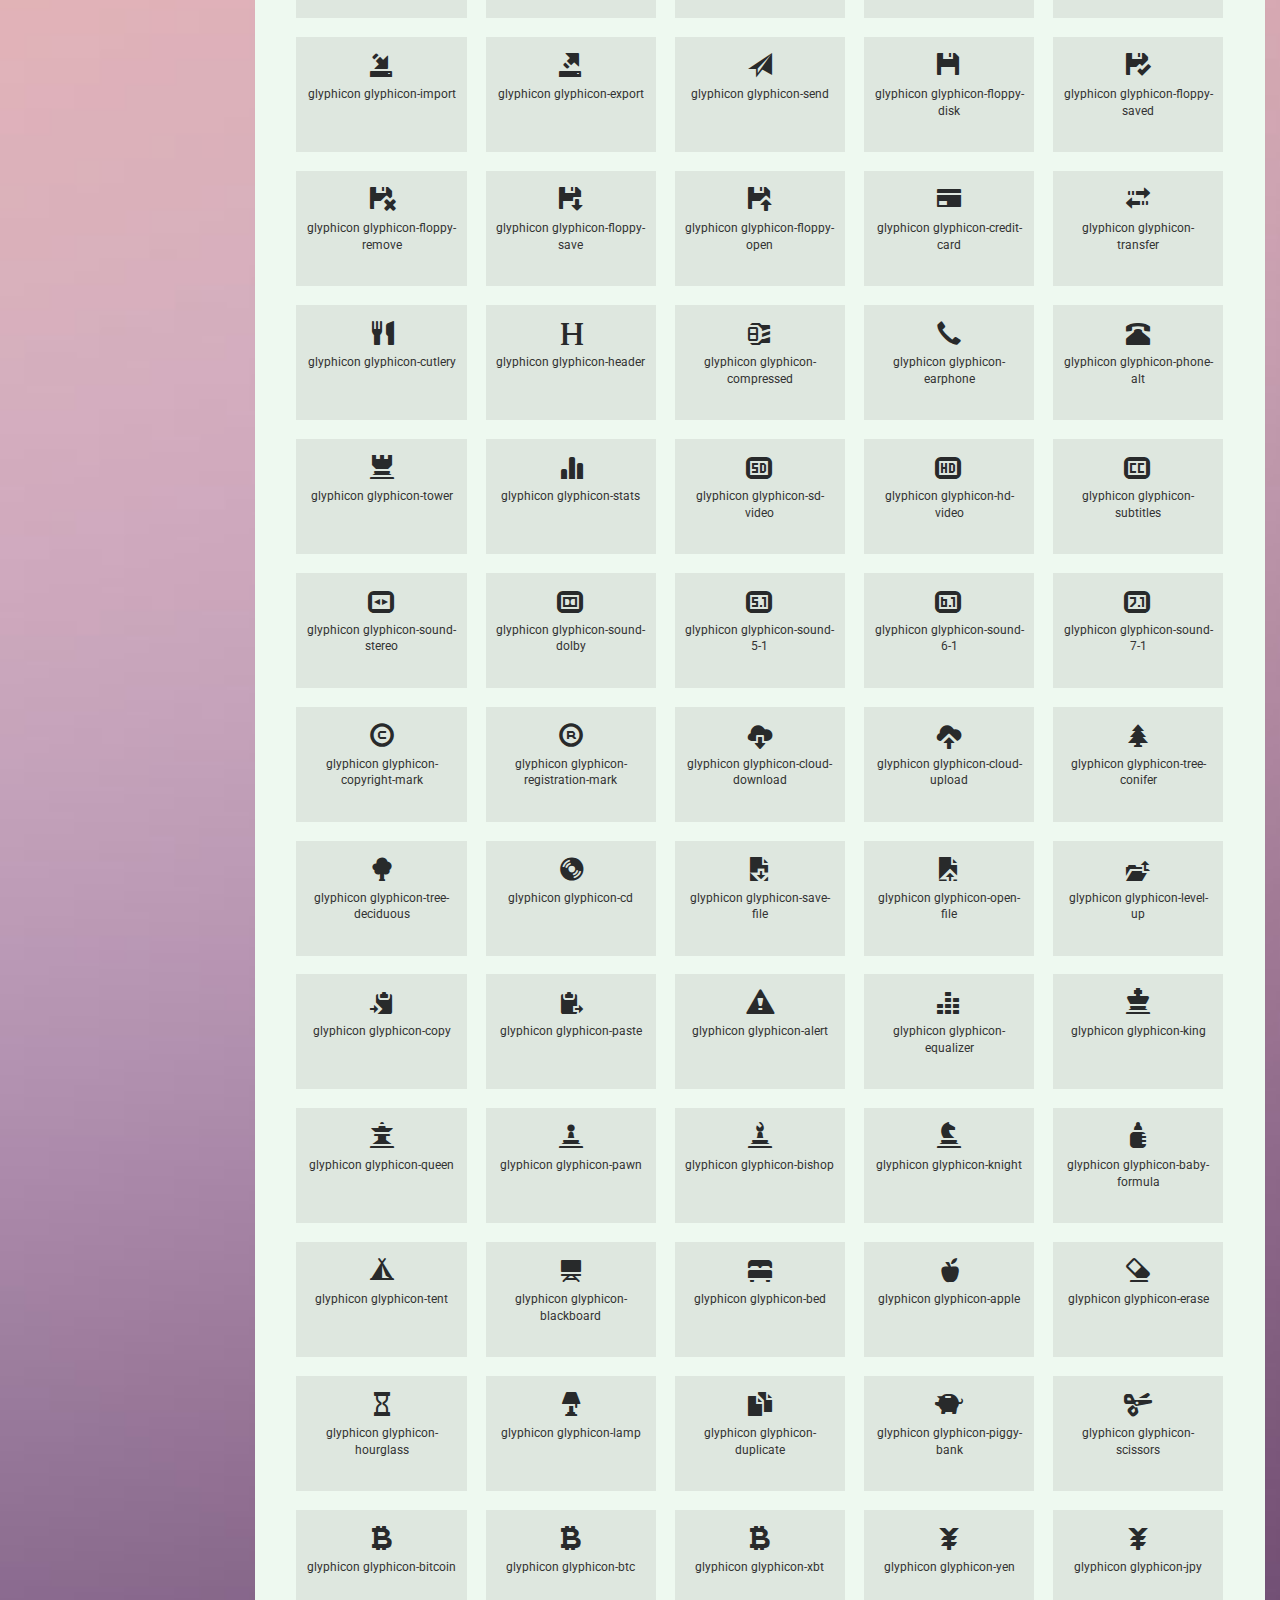
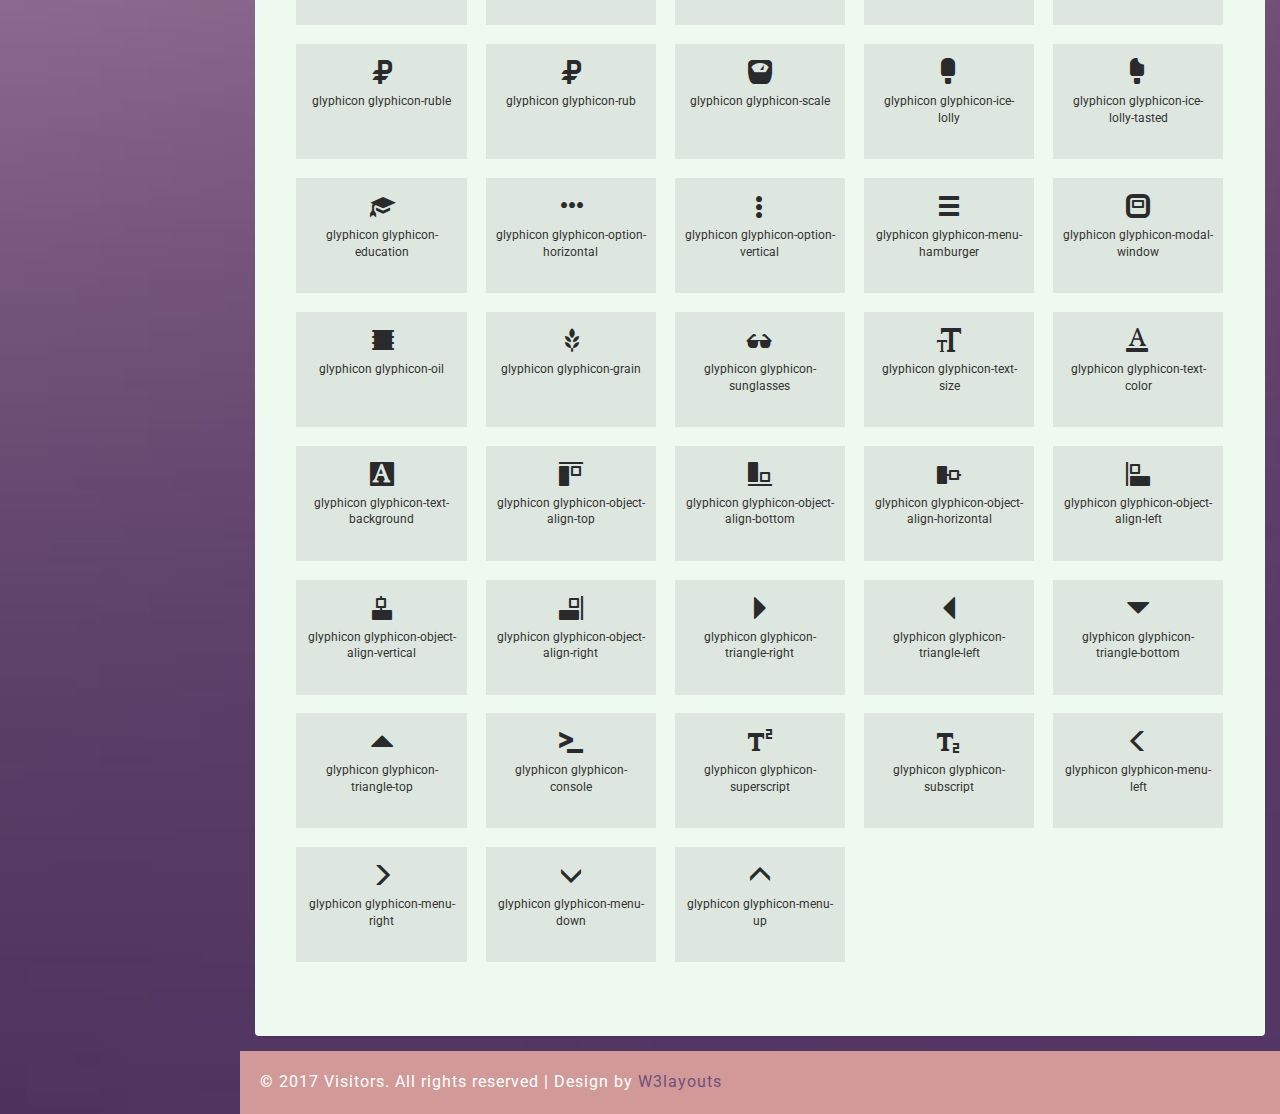
<file: public/source1/glyphicon.html>
<!--A Design by W3layouts
Author: W3layout
Author URL: http://w3layouts.com
License: Creative Commons Attribution 3.0 Unported
License URL: http://creativecommons.org/licenses/by/3.0/
-->
<!DOCTYPE html>
<head>
<title>Visitors an Admin Panel Category Bootstrap Responsive Website Template | Glyphicons :: w3layouts</title>
<meta name="viewport" content="width=device-width, initial-scale=1">
<meta http-equiv="Content-Type" content="text/html; charset=utf-8" />
<meta name="keywords" content="Visitors Responsive web template, Bootstrap Web Templates, Flat Web Templates, Android Compatible web template, 
Smartphone Compatible web template, free webdesigns for Nokia, Samsung, LG, SonyEricsson, Motorola web design" />
<script type="application/x-javascript"> addEventListener("load", function() { setTimeout(hideURLbar, 0); }, false); function hideURLbar(){ window.scrollTo(0,1); } </script>
<!-- bootstrap-css -->
<link rel="stylesheet" href="css/bootstrap.min.css" >
<!-- //bootstrap-css -->
<!-- Custom CSS -->
<link href="css/style.css" rel='stylesheet' type='text/css' />
<link href="css/style-responsive.css" rel="stylesheet"/>
<!-- font CSS -->
<link href='//fonts.googleapis.com/css?family=Roboto:400,100,100italic,300,300italic,400italic,500,500italic,700,700italic,900,900italic' rel='stylesheet' type='text/css'>
<!-- font-awesome icons -->
<link href="css/font-awesome.css" rel="stylesheet"> 
<!-- //font-awesome icons -->
<script src="js/jquery2.0.3.min.js"></script>
</head>
<body>
<section id="container">
<!--header start-->
<header class="header fixed-top clearfix">
<!--logo start-->
<div class="brand">

    <a href="index.html" class="logo">
        VISITORS
    </a>
    <div class="sidebar-toggle-box">
        <div class="fa fa-bars"></div>
    </div>
</div>
<!--logo end-->

<div class="nav notify-row" id="top_menu">
    <!--  notification start -->
    <ul class="nav top-menu">
        <!-- settings start -->
        <li class="dropdown">
            <a data-toggle="dropdown" class="dropdown-toggle" href="#">
                <i class="fa fa-tasks"></i>
                <span class="badge bg-success">8</span>
            </a>
            <ul class="dropdown-menu extended tasks-bar">
                <li>
                    <p class="">You have 8 pending tasks</p>
                </li>
                <li>
                    <a href="#">
                        <div class="task-info clearfix">
                            <div class="desc pull-left">
                                <h5>Target Sell</h5>
                                <p>25% , Deadline  12 June’13</p>
                            </div>
                                    <span class="notification-pie-chart pull-right" data-percent="45">
                            <span class="percent"></span>
                            </span>
                        </div>
                    </a>
                </li>
                <li>
                    <a href="#">
                        <div class="task-info clearfix">
                            <div class="desc pull-left">
                                <h5>Product Delivery</h5>
                                <p>45% , Deadline  12 June’13</p>
                            </div>
                                    <span class="notification-pie-chart pull-right" data-percent="78">
                            <span class="percent"></span>
                            </span>
                        </div>
                    </a>
                </li>
                <li>
                    <a href="#">
                        <div class="task-info clearfix">
                            <div class="desc pull-left">
                                <h5>Payment collection</h5>
                                <p>87% , Deadline  12 June’13</p>
                            </div>
                                    <span class="notification-pie-chart pull-right" data-percent="60">
                            <span class="percent"></span>
                            </span>
                        </div>
                    </a>
                </li>
                <li>
                    <a href="#">
                        <div class="task-info clearfix">
                            <div class="desc pull-left">
                                <h5>Target Sell</h5>
                                <p>33% , Deadline  12 June’13</p>
                            </div>
                                    <span class="notification-pie-chart pull-right" data-percent="90">
                            <span class="percent"></span>
                            </span>
                        </div>
                    </a>
                </li>

                <li class="external">
                    <a href="#">See All Tasks</a>
                </li>
            </ul>
        </li>
        <!-- settings end -->
        <!-- inbox dropdown start-->
        <li id="header_inbox_bar" class="dropdown">
            <a data-toggle="dropdown" class="dropdown-toggle" href="#">
                <i class="fa fa-envelope-o"></i>
                <span class="badge bg-important">4</span>
            </a>
            <ul class="dropdown-menu extended inbox">
                <li>
                    <p class="red">You have 4 Mails</p>
                </li>
                <li>
                    <a href="#">
                        <span class="photo"><img alt="avatar" src="images/3.png"></span>
                                <span class="subject">
                                <span class="from">Jonathan Smith</span>
                                <span class="time">Just now</span>
                                </span>
                                <span class="message">
                                    Hello, this is an example msg.
                                </span>
                    </a>
                </li>
                <li>
                    <a href="#">
                        <span class="photo"><img alt="avatar" src="images/1.png"></span>
                                <span class="subject">
                                <span class="from">Jane Doe</span>
                                <span class="time">2 min ago</span>
                                </span>
                                <span class="message">
                                    Nice admin template
                                </span>
                    </a>
                </li>
                <li>
                    <a href="#">
                        <span class="photo"><img alt="avatar" src="images/3.png"></span>
                                <span class="subject">
                                <span class="from">Tasi sam</span>
                                <span class="time">2 days ago</span>
                                </span>
                                <span class="message">
                                    This is an example msg.
                                </span>
                    </a>
                </li>
                <li>
                    <a href="#">
                        <span class="photo"><img alt="avatar" src="images/2.png"></span>
                                <span class="subject">
                                <span class="from">Mr. Perfect</span>
                                <span class="time">2 hour ago</span>
                                </span>
                                <span class="message">
                                    Hi there, its a test
                                </span>
                    </a>
                </li>
                <li>
                    <a href="#">See all messages</a>
                </li>
            </ul>
        </li>
        <!-- inbox dropdown end -->
        <!-- notification dropdown start-->
        <li id="header_notification_bar" class="dropdown">
            <a data-toggle="dropdown" class="dropdown-toggle" href="#">

                <i class="fa fa-bell-o"></i>
                <span class="badge bg-warning">3</span>
            </a>
            <ul class="dropdown-menu extended notification">
                <li>
                    <p>Notifications</p>
                </li>
                <li>
                    <div class="alert alert-info clearfix">
                        <span class="alert-icon"><i class="fa fa-bolt"></i></span>
                        <div class="noti-info">
                            <a href="#"> Server #1 overloaded.</a>
                        </div>
                    </div>
                </li>
                <li>
                    <div class="alert alert-danger clearfix">
                        <span class="alert-icon"><i class="fa fa-bolt"></i></span>
                        <div class="noti-info">
                            <a href="#"> Server #2 overloaded.</a>
                        </div>
                    </div>
                </li>
                <li>
                    <div class="alert alert-success clearfix">
                        <span class="alert-icon"><i class="fa fa-bolt"></i></span>
                        <div class="noti-info">
                            <a href="#"> Server #3 overloaded.</a>
                        </div>
                    </div>
                </li>

            </ul>
        </li>
        <!-- notification dropdown end -->
    </ul>
    <!--  notification end -->
</div>
<div class="top-nav clearfix">
    <!--search & user info start-->
    <ul class="nav pull-right top-menu">
        <li>
            <input type="text" class="form-control search" placeholder=" Search">
        </li>
        <!-- user login dropdown start-->
        <li class="dropdown">
            <a data-toggle="dropdown" class="dropdown-toggle" href="#">
                <img alt="" src="images/2.png">
                <span class="username">John Doe</span>
                <b class="caret"></b>
            </a>
            <ul class="dropdown-menu extended logout">
                <li><a href="#"><i class=" fa fa-suitcase"></i>Profile</a></li>
                <li><a href="#"><i class="fa fa-cog"></i> Settings</a></li>
                <li><a href="login.html"><i class="fa fa-key"></i> Log Out</a></li>
            </ul>
        </li>
        <!-- user login dropdown end -->
       
    </ul>
    <!--search & user info end-->
</div>
</header>
<!--header end-->
<!--sidebar start-->
<aside>
    <div id="sidebar" class="nav-collapse">
        <!-- sidebar menu start-->
        <div class="leftside-navigation">
            <ul class="sidebar-menu" id="nav-accordion">
                <li>
                    <a href="index.html">
                        <i class="fa fa-dashboard"></i>
                        <span>Dashboard</span>
                    </a>
                </li>
                
                <li class="sub-menu">
                    <a class="active" href="javascript:;">
                        <i class="fa fa-book"></i>
                        <span>UI Elements</span>
                    </a>
                    <ul class="sub">
						<li><a href="typography.html">Typography</a></li>
						<li><a class="active" href="glyphicon.html">glyphicon</a></li>
                        <li><a href="grids.html">Grids</a></li>
                    </ul>
                </li>
                <li>
                    <a href="fontawesome.html">
                        <i class="fa fa-bullhorn"></i>
                        <span>Font awesome </span>
                    </a>
                </li>
                <li class="sub-menu">
                    <a href="javascript:;">
                        <i class="fa fa-th"></i>
                        <span>Data Tables</span>
                    </a>
                    <ul class="sub">
                        <li><a href="basic_table.html">Basic Table</a></li>
                        <li><a href="responsive_table.html">Responsive Table</a></li>
                    </ul>
                </li>
                <li class="sub-menu">
                    <a href="javascript:;">
                        <i class="fa fa-tasks"></i>
                        <span>Form Components</span>
                    </a>
                    <ul class="sub">
                        <li><a href="form_component.html">Form Elements</a></li>
                        <li><a href="form_validation.html">Form Validation</a></li>
						<li><a href="dropzone.html">Dropzone</a></li>
                    </ul>
                </li>
                <li class="sub-menu">
                    <a href="javascript:;">
                        <i class="fa fa-envelope"></i>
                        <span>Mail </span>
                    </a>
                    <ul class="sub">
                        <li><a href="mail.html">Inbox</a></li>
                        <li><a href="mail_compose.html">Compose Mail</a></li>
                    </ul>
                </li>
                <li class="sub-menu">
                    <a href="javascript:;">
                        <i class=" fa fa-bar-chart-o"></i>
                        <span>Charts</span>
                    </a>
                    <ul class="sub">
                        <li><a href="chartjs.html">Chart js</a></li>
                        <li><a href="flot_chart.html">Flot Charts</a></li>
                    </ul>
                </li>
                <li class="sub-menu">
                    <a href="javascript:;">
                        <i class=" fa fa-bar-chart-o"></i>
                        <span>Maps</span>
                    </a>
                    <ul class="sub">
                        <li><a href="google_map.html">Google Map</a></li>
                        <li><a href="vector_map.html">Vector Map</a></li>
                    </ul>
                </li>
                <li class="sub-menu">
                    <a href="javascript:;">
                        <i class="fa fa-glass"></i>
                        <span>Extra</span>
                    </a>
                    <ul class="sub">
                        <li><a href="gallery.html">Gallery</a></li>
						<li><a href="404.html">404 Error</a></li>
                        <li><a href="registration.html">Registration</a></li>
                    </ul>
                </li>
                <li>
                    <a href="login.html">
                        <i class="fa fa-user"></i>
                        <span>Login Page</span>
                    </a>
                </li>
            </ul>            </div>
        <!-- sidebar menu end-->
    </div>
</aside>
<!--sidebar end-->
<!--main content start-->
<section id="main-content">
	<section class="wrapper">
		<div class="w3layouts-glyphicon">		
		<div class="grid_3 grid_4">
				<h2 class="w3ls_head">Bootstrap Glyphicons</h2>
				<h3 class="page-header icon-subheading">Glyphicons</h3>
				<div class="bs-glyphicons"> <ul class="bs-glyphicons-list"> <li> <span class="glyphicon glyphicon-asterisk" aria-hidden="true"></span> <span class="glyphicon-class">glyphicon glyphicon-asterisk</span> </li> <li> <span class="glyphicon glyphicon-plus" aria-hidden="true"></span> <span class="glyphicon-class">glyphicon glyphicon-plus</span> </li> <li> <span class="glyphicon glyphicon-euro" aria-hidden="true"></span> <span class="glyphicon-class">glyphicon glyphicon-euro</span> </li> <li> <span class="glyphicon glyphicon-eur" aria-hidden="true"></span> <span class="glyphicon-class">glyphicon glyphicon-eur</span> </li> <li> <span class="glyphicon glyphicon-minus" aria-hidden="true"></span> <span class="glyphicon-class">glyphicon glyphicon-minus</span> </li> <li> <span class="glyphicon glyphicon-cloud" aria-hidden="true"></span> <span class="glyphicon-class">glyphicon glyphicon-cloud</span> </li> <li> <span class="glyphicon glyphicon-envelope" aria-hidden="true"></span> <span class="glyphicon-class">glyphicon glyphicon-envelope</span> </li> <li> <span class="glyphicon glyphicon-pencil" aria-hidden="true"></span> <span class="glyphicon-class">glyphicon glyphicon-pencil</span> </li> <li> <span class="glyphicon glyphicon-glass" aria-hidden="true"></span> <span class="glyphicon-class">glyphicon glyphicon-glass</span> </li> <li> <span class="glyphicon glyphicon-music" aria-hidden="true"></span> <span class="glyphicon-class">glyphicon glyphicon-music</span> </li> <li> <span class="glyphicon glyphicon-search" aria-hidden="true"></span> <span class="glyphicon-class">glyphicon glyphicon-search</span> </li> <li> <span class="glyphicon glyphicon-heart" aria-hidden="true"></span> <span class="glyphicon-class">glyphicon glyphicon-heart</span> </li> <li> <span class="glyphicon glyphicon-star" aria-hidden="true"></span> <span class="glyphicon-class">glyphicon glyphicon-star</span> </li> <li> <span class="glyphicon glyphicon-star-empty" aria-hidden="true"></span> <span class="glyphicon-class">glyphicon glyphicon-star-empty</span> </li> <li> <span class="glyphicon glyphicon-user" aria-hidden="true"></span> <span class="glyphicon-class">glyphicon glyphicon-user</span> </li> <li> <span class="glyphicon glyphicon-film" aria-hidden="true"></span> <span class="glyphicon-class">glyphicon glyphicon-film</span> </li> <li> <span class="glyphicon glyphicon-th-large" aria-hidden="true"></span> <span class="glyphicon-class">glyphicon glyphicon-th-large</span> </li> <li> <span class="glyphicon glyphicon-th" aria-hidden="true"></span> <span class="glyphicon-class">glyphicon glyphicon-th</span> </li> <li> <span class="glyphicon glyphicon-th-list" aria-hidden="true"></span> <span class="glyphicon-class">glyphicon glyphicon-th-list</span> </li> <li> <span class="glyphicon glyphicon-ok" aria-hidden="true"></span> <span class="glyphicon-class">glyphicon glyphicon-ok</span> </li> <li> <span class="glyphicon glyphicon-remove" aria-hidden="true"></span> <span class="glyphicon-class">glyphicon glyphicon-remove</span> </li> <li> <span class="glyphicon glyphicon-zoom-in" aria-hidden="true"></span> <span class="glyphicon-class">glyphicon glyphicon-zoom-in</span> </li> <li> <span class="glyphicon glyphicon-zoom-out" aria-hidden="true"></span> <span class="glyphicon-class">glyphicon glyphicon-zoom-out</span> </li> <li> <span class="glyphicon glyphicon-off" aria-hidden="true"></span> <span class="glyphicon-class">glyphicon glyphicon-off</span> </li> <li> <span class="glyphicon glyphicon-signal" aria-hidden="true"></span> <span class="glyphicon-class">glyphicon glyphicon-signal</span> </li> <li> <span class="glyphicon glyphicon-cog" aria-hidden="true"></span> <span class="glyphicon-class">glyphicon glyphicon-cog</span> </li> <li> <span class="glyphicon glyphicon-trash" aria-hidden="true"></span> <span class="glyphicon-class">glyphicon glyphicon-trash</span> </li> <li> <span class="glyphicon glyphicon-home" aria-hidden="true"></span> <span class="glyphicon-class">glyphicon glyphicon-home</span> </li> <li> <span class="glyphicon glyphicon-file" aria-hidden="true"></span> <span class="glyphicon-class">glyphicon glyphicon-file</span> </li> <li> <span class="glyphicon glyphicon-time" aria-hidden="true"></span> <span class="glyphicon-class">glyphicon glyphicon-time</span> </li> <li> <span class="glyphicon glyphicon-road" aria-hidden="true"></span> <span class="glyphicon-class">glyphicon glyphicon-road</span> </li> <li> <span class="glyphicon glyphicon-download-alt" aria-hidden="true"></span> <span class="glyphicon-class">glyphicon glyphicon-download-alt</span> </li> <li> <span class="glyphicon glyphicon-download" aria-hidden="true"></span> <span class="glyphicon-class">glyphicon glyphicon-download</span> </li> <li> <span class="glyphicon glyphicon-upload" aria-hidden="true"></span> <span class="glyphicon-class">glyphicon glyphicon-upload</span> </li> <li> <span class="glyphicon glyphicon-inbox" aria-hidden="true"></span> <span class="glyphicon-class">glyphicon glyphicon-inbox</span> </li> <li> <span class="glyphicon glyphicon-play-circle" aria-hidden="true"></span> <span class="glyphicon-class">glyphicon glyphicon-play-circle</span> </li> <li> <span class="glyphicon glyphicon-repeat" aria-hidden="true"></span> <span class="glyphicon-class">glyphicon glyphicon-repeat</span> </li> <li> <span class="glyphicon glyphicon-refresh" aria-hidden="true"></span> <span class="glyphicon-class">glyphicon glyphicon-refresh</span> </li> <li> <span class="glyphicon glyphicon-list-alt" aria-hidden="true"></span> <span class="glyphicon-class">glyphicon glyphicon-list-alt</span> </li> <li> <span class="glyphicon glyphicon-lock" aria-hidden="true"></span> <span class="glyphicon-class">glyphicon glyphicon-lock</span> </li> <li> <span class="glyphicon glyphicon-flag" aria-hidden="true"></span> <span class="glyphicon-class">glyphicon glyphicon-flag</span> </li> <li> <span class="glyphicon glyphicon-headphones" aria-hidden="true"></span> <span class="glyphicon-class">glyphicon glyphicon-headphones</span> </li> <li> <span class="glyphicon glyphicon-volume-off" aria-hidden="true"></span> <span class="glyphicon-class">glyphicon glyphicon-volume-off</span> </li> <li> <span class="glyphicon glyphicon-volume-down" aria-hidden="true"></span> <span class="glyphicon-class">glyphicon glyphicon-volume-down</span> </li> <li> <span class="glyphicon glyphicon-volume-up" aria-hidden="true"></span> <span class="glyphicon-class">glyphicon glyphicon-volume-up</span> </li> <li> <span class="glyphicon glyphicon-qrcode" aria-hidden="true"></span> <span class="glyphicon-class">glyphicon glyphicon-qrcode</span> </li> <li> <span class="glyphicon glyphicon-barcode" aria-hidden="true"></span> <span class="glyphicon-class">glyphicon glyphicon-barcode</span> </li> <li> <span class="glyphicon glyphicon-tag" aria-hidden="true"></span> <span class="glyphicon-class">glyphicon glyphicon-tag</span> </li> <li> <span class="glyphicon glyphicon-tags" aria-hidden="true"></span> <span class="glyphicon-class">glyphicon glyphicon-tags</span> </li> <li> <span class="glyphicon glyphicon-book" aria-hidden="true"></span> <span class="glyphicon-class">glyphicon glyphicon-book</span> </li> <li> <span class="glyphicon glyphicon-bookmark" aria-hidden="true"></span> <span class="glyphicon-class">glyphicon glyphicon-bookmark</span> </li> <li> <span class="glyphicon glyphicon-print" aria-hidden="true"></span> <span class="glyphicon-class">glyphicon glyphicon-print</span> </li> <li> <span class="glyphicon glyphicon-camera" aria-hidden="true"></span> <span class="glyphicon-class">glyphicon glyphicon-camera</span> </li> <li> <span class="glyphicon glyphicon-font" aria-hidden="true"></span> <span class="glyphicon-class">glyphicon glyphicon-font</span> </li> <li> <span class="glyphicon glyphicon-bold" aria-hidden="true"></span> <span class="glyphicon-class">glyphicon glyphicon-bold</span> </li> <li> <span class="glyphicon glyphicon-italic" aria-hidden="true"></span> <span class="glyphicon-class">glyphicon glyphicon-italic</span> </li> <li> <span class="glyphicon glyphicon-text-height" aria-hidden="true"></span> <span class="glyphicon-class">glyphicon glyphicon-text-height</span> </li> <li> <span class="glyphicon glyphicon-text-width" aria-hidden="true"></span> <span class="glyphicon-class">glyphicon glyphicon-text-width</span> </li> <li> <span class="glyphicon glyphicon-align-left" aria-hidden="true"></span> <span class="glyphicon-class">glyphicon glyphicon-align-left</span> </li> <li> <span class="glyphicon glyphicon-align-center" aria-hidden="true"></span> <span class="glyphicon-class">glyphicon glyphicon-align-center</span> </li> <li> <span class="glyphicon glyphicon-align-right" aria-hidden="true"></span> <span class="glyphicon-class">glyphicon glyphicon-align-right</span> </li> <li> <span class="glyphicon glyphicon-align-justify" aria-hidden="true"></span> <span class="glyphicon-class">glyphicon glyphicon-align-justify</span> </li> <li> <span class="glyphicon glyphicon-list" aria-hidden="true"></span> <span class="glyphicon-class">glyphicon glyphicon-list</span> </li> <li> <span class="glyphicon glyphicon-indent-left" aria-hidden="true"></span> <span class="glyphicon-class">glyphicon glyphicon-indent-left</span> </li> <li> <span class="glyphicon glyphicon-indent-right" aria-hidden="true"></span> <span class="glyphicon-class">glyphicon glyphicon-indent-right</span> </li> <li> <span class="glyphicon glyphicon-facetime-video" aria-hidden="true"></span> <span class="glyphicon-class">glyphicon glyphicon-facetime-video</span> </li> <li> <span class="glyphicon glyphicon-picture" aria-hidden="true"></span> <span class="glyphicon-class">glyphicon glyphicon-picture</span> </li> <li> <span class="glyphicon glyphicon-map-marker" aria-hidden="true"></span> <span class="glyphicon-class">glyphicon glyphicon-map-marker</span> </li> <li> <span class="glyphicon glyphicon-adjust" aria-hidden="true"></span> <span class="glyphicon-class">glyphicon glyphicon-adjust</span> </li> <li> <span class="glyphicon glyphicon-tint" aria-hidden="true"></span> <span class="glyphicon-class">glyphicon glyphicon-tint</span> </li> <li> <span class="glyphicon glyphicon-edit" aria-hidden="true"></span> <span class="glyphicon-class">glyphicon glyphicon-edit</span> </li> <li> <span class="glyphicon glyphicon-share" aria-hidden="true"></span> <span class="glyphicon-class">glyphicon glyphicon-share</span> </li> <li> <span class="glyphicon glyphicon-check" aria-hidden="true"></span> <span class="glyphicon-class">glyphicon glyphicon-check</span> </li> <li> <span class="glyphicon glyphicon-move" aria-hidden="true"></span> <span class="glyphicon-class">glyphicon glyphicon-move</span> </li> <li> <span class="glyphicon glyphicon-step-backward" aria-hidden="true"></span> <span class="glyphicon-class">glyphicon glyphicon-step-backward</span> </li> <li> <span class="glyphicon glyphicon-fast-backward" aria-hidden="true"></span> <span class="glyphicon-class">glyphicon glyphicon-fast-backward</span> </li> <li> <span class="glyphicon glyphicon-backward" aria-hidden="true"></span> <span class="glyphicon-class">glyphicon glyphicon-backward</span> </li> <li> <span class="glyphicon glyphicon-play" aria-hidden="true"></span> <span class="glyphicon-class">glyphicon glyphicon-play</span> </li> <li> <span class="glyphicon glyphicon-pause" aria-hidden="true"></span> <span class="glyphicon-class">glyphicon glyphicon-pause</span> </li> <li> <span class="glyphicon glyphicon-stop" aria-hidden="true"></span> <span class="glyphicon-class">glyphicon glyphicon-stop</span> </li> <li> <span class="glyphicon glyphicon-forward" aria-hidden="true"></span> <span class="glyphicon-class">glyphicon glyphicon-forward</span> </li> <li> <span class="glyphicon glyphicon-fast-forward" aria-hidden="true"></span> <span class="glyphicon-class">glyphicon glyphicon-fast-forward</span> </li> <li> <span class="glyphicon glyphicon-step-forward" aria-hidden="true"></span> <span class="glyphicon-class">glyphicon glyphicon-step-forward</span> </li> <li> <span class="glyphicon glyphicon-eject" aria-hidden="true"></span> <span class="glyphicon-class">glyphicon glyphicon-eject</span> </li> <li> <span class="glyphicon glyphicon-chevron-left" aria-hidden="true"></span> <span class="glyphicon-class">glyphicon glyphicon-chevron-left</span> </li> <li> <span class="glyphicon glyphicon-chevron-right" aria-hidden="true"></span> <span class="glyphicon-class">glyphicon glyphicon-chevron-right</span> </li> <li> <span class="glyphicon glyphicon-plus-sign" aria-hidden="true"></span> <span class="glyphicon-class">glyphicon glyphicon-plus-sign</span> </li> <li> <span class="glyphicon glyphicon-minus-sign" aria-hidden="true"></span> <span class="glyphicon-class">glyphicon glyphicon-minus-sign</span> </li> <li> <span class="glyphicon glyphicon-remove-sign" aria-hidden="true"></span> <span class="glyphicon-class">glyphicon glyphicon-remove-sign</span> </li> <li> <span class="glyphicon glyphicon-ok-sign" aria-hidden="true"></span> <span class="glyphicon-class">glyphicon glyphicon-ok-sign</span> </li> <li> <span class="glyphicon glyphicon-question-sign" aria-hidden="true"></span> <span class="glyphicon-class">glyphicon glyphicon-question-sign</span> </li> <li> <span class="glyphicon glyphicon-info-sign" aria-hidden="true"></span> <span class="glyphicon-class">glyphicon glyphicon-info-sign</span> </li> <li> <span class="glyphicon glyphicon-screenshot" aria-hidden="true"></span> <span class="glyphicon-class">glyphicon glyphicon-screenshot</span> </li> <li> <span class="glyphicon glyphicon-remove-circle" aria-hidden="true"></span> <span class="glyphicon-class">glyphicon glyphicon-remove-circle</span> </li> <li> <span class="glyphicon glyphicon-ok-circle" aria-hidden="true"></span> <span class="glyphicon-class">glyphicon glyphicon-ok-circle</span> </li> <li> <span class="glyphicon glyphicon-ban-circle" aria-hidden="true"></span> <span class="glyphicon-class">glyphicon glyphicon-ban-circle</span> </li> <li> <span class="glyphicon glyphicon-arrow-left" aria-hidden="true"></span> <span class="glyphicon-class">glyphicon glyphicon-arrow-left</span> </li> <li> <span class="glyphicon glyphicon-arrow-right" aria-hidden="true"></span> <span class="glyphicon-class">glyphicon glyphicon-arrow-right</span> </li> <li> <span class="glyphicon glyphicon-arrow-up" aria-hidden="true"></span> <span class="glyphicon-class">glyphicon glyphicon-arrow-up</span> </li> <li> <span class="glyphicon glyphicon-arrow-down" aria-hidden="true"></span> <span class="glyphicon-class">glyphicon glyphicon-arrow-down</span> </li> <li> <span class="glyphicon glyphicon-share-alt" aria-hidden="true"></span> <span class="glyphicon-class">glyphicon glyphicon-share-alt</span> </li> <li> <span class="glyphicon glyphicon-resize-full" aria-hidden="true"></span> <span class="glyphicon-class">glyphicon glyphicon-resize-full</span> </li> <li> <span class="glyphicon glyphicon-resize-small" aria-hidden="true"></span> <span class="glyphicon-class">glyphicon glyphicon-resize-small</span> </li> <li> <span class="glyphicon glyphicon-exclamation-sign" aria-hidden="true"></span> <span class="glyphicon-class">glyphicon glyphicon-exclamation-sign</span> </li> <li> <span class="glyphicon glyphicon-gift" aria-hidden="true"></span> <span class="glyphicon-class">glyphicon glyphicon-gift</span> </li> <li> <span class="glyphicon glyphicon-leaf" aria-hidden="true"></span> <span class="glyphicon-class">glyphicon glyphicon-leaf</span> </li> <li> <span class="glyphicon glyphicon-fire" aria-hidden="true"></span> <span class="glyphicon-class">glyphicon glyphicon-fire</span> </li> <li> <span class="glyphicon glyphicon-eye-open" aria-hidden="true"></span> <span class="glyphicon-class">glyphicon glyphicon-eye-open</span> </li> <li> <span class="glyphicon glyphicon-eye-close" aria-hidden="true"></span> <span class="glyphicon-class">glyphicon glyphicon-eye-close</span> </li> <li> <span class="glyphicon glyphicon-warning-sign" aria-hidden="true"></span> <span class="glyphicon-class">glyphicon glyphicon-warning-sign</span> </li> <li> <span class="glyphicon glyphicon-plane" aria-hidden="true"></span> <span class="glyphicon-class">glyphicon glyphicon-plane</span> </li> <li> <span class="glyphicon glyphicon-calendar" aria-hidden="true"></span> <span class="glyphicon-class">glyphicon glyphicon-calendar</span> </li> <li> <span class="glyphicon glyphicon-random" aria-hidden="true"></span> <span class="glyphicon-class">glyphicon glyphicon-random</span> </li> <li> <span class="glyphicon glyphicon-comment" aria-hidden="true"></span> <span class="glyphicon-class">glyphicon glyphicon-comment</span> </li> <li> <span class="glyphicon glyphicon-magnet" aria-hidden="true"></span> <span class="glyphicon-class">glyphicon glyphicon-magnet</span> </li> <li> <span class="glyphicon glyphicon-chevron-up" aria-hidden="true"></span> <span class="glyphicon-class">glyphicon glyphicon-chevron-up</span> </li> <li> <span class="glyphicon glyphicon-chevron-down" aria-hidden="true"></span> <span class="glyphicon-class">glyphicon glyphicon-chevron-down</span> </li> <li> <span class="glyphicon glyphicon-retweet" aria-hidden="true"></span> <span class="glyphicon-class">glyphicon glyphicon-retweet</span> </li> <li> <span class="glyphicon glyphicon-shopping-cart" aria-hidden="true"></span> <span class="glyphicon-class">glyphicon glyphicon-shopping-cart</span> </li> <li> <span class="glyphicon glyphicon-folder-close" aria-hidden="true"></span> <span class="glyphicon-class">glyphicon glyphicon-folder-close</span> </li> <li> <span class="glyphicon glyphicon-folder-open" aria-hidden="true"></span> <span class="glyphicon-class">glyphicon glyphicon-folder-open</span> </li> <li> <span class="glyphicon glyphicon-resize-vertical" aria-hidden="true"></span> <span class="glyphicon-class">glyphicon glyphicon-resize-vertical</span> </li> <li> <span class="glyphicon glyphicon-resize-horizontal" aria-hidden="true"></span> <span class="glyphicon-class">glyphicon glyphicon-resize-horizontal</span> </li> <li> <span class="glyphicon glyphicon-hdd" aria-hidden="true"></span> <span class="glyphicon-class">glyphicon glyphicon-hdd</span> </li> <li> <span class="glyphicon glyphicon-bullhorn" aria-hidden="true"></span> <span class="glyphicon-class">glyphicon glyphicon-bullhorn</span> </li> <li> <span class="glyphicon glyphicon-bell" aria-hidden="true"></span> <span class="glyphicon-class">glyphicon glyphicon-bell</span> </li> <li> <span class="glyphicon glyphicon-certificate" aria-hidden="true"></span> <span class="glyphicon-class">glyphicon glyphicon-certificate</span> </li> <li> <span class="glyphicon glyphicon-thumbs-up" aria-hidden="true"></span> <span class="glyphicon-class">glyphicon glyphicon-thumbs-up</span> </li> <li> <span class="glyphicon glyphicon-thumbs-down" aria-hidden="true"></span> <span class="glyphicon-class">glyphicon glyphicon-thumbs-down</span> </li> <li> <span class="glyphicon glyphicon-hand-right" aria-hidden="true"></span> <span class="glyphicon-class">glyphicon glyphicon-hand-right</span> </li> <li> <span class="glyphicon glyphicon-hand-left" aria-hidden="true"></span> <span class="glyphicon-class">glyphicon glyphicon-hand-left</span> </li> <li> <span class="glyphicon glyphicon-hand-up" aria-hidden="true"></span> <span class="glyphicon-class">glyphicon glyphicon-hand-up</span> </li> <li> <span class="glyphicon glyphicon-hand-down" aria-hidden="true"></span> <span class="glyphicon-class">glyphicon glyphicon-hand-down</span> </li> <li> <span class="glyphicon glyphicon-circle-arrow-right" aria-hidden="true"></span> <span class="glyphicon-class">glyphicon glyphicon-circle-arrow-right</span> </li> <li> <span class="glyphicon glyphicon-circle-arrow-left" aria-hidden="true"></span> <span class="glyphicon-class">glyphicon glyphicon-circle-arrow-left</span> </li> <li> <span class="glyphicon glyphicon-circle-arrow-up" aria-hidden="true"></span> <span class="glyphicon-class">glyphicon glyphicon-circle-arrow-up</span> </li> <li> <span class="glyphicon glyphicon-circle-arrow-down" aria-hidden="true"></span> <span class="glyphicon-class">glyphicon glyphicon-circle-arrow-down</span> </li> <li> <span class="glyphicon glyphicon-globe" aria-hidden="true"></span> <span class="glyphicon-class">glyphicon glyphicon-globe</span> </li> <li> <span class="glyphicon glyphicon-wrench" aria-hidden="true"></span> <span class="glyphicon-class">glyphicon glyphicon-wrench</span> </li> <li> <span class="glyphicon glyphicon-tasks" aria-hidden="true"></span> <span class="glyphicon-class">glyphicon glyphicon-tasks</span> </li> <li> <span class="glyphicon glyphicon-filter" aria-hidden="true"></span> <span class="glyphicon-class">glyphicon glyphicon-filter</span> </li> <li> <span class="glyphicon glyphicon-briefcase" aria-hidden="true"></span> <span class="glyphicon-class">glyphicon glyphicon-briefcase</span> </li> <li> <span class="glyphicon glyphicon-fullscreen" aria-hidden="true"></span> <span class="glyphicon-class">glyphicon glyphicon-fullscreen</span> </li> <li> <span class="glyphicon glyphicon-dashboard" aria-hidden="true"></span> <span class="glyphicon-class">glyphicon glyphicon-dashboard</span> </li> <li> <span class="glyphicon glyphicon-paperclip" aria-hidden="true"></span> <span class="glyphicon-class">glyphicon glyphicon-paperclip</span> </li> <li> <span class="glyphicon glyphicon-heart-empty" aria-hidden="true"></span> <span class="glyphicon-class">glyphicon glyphicon-heart-empty</span> </li> <li> <span class="glyphicon glyphicon-link" aria-hidden="true"></span> <span class="glyphicon-class">glyphicon glyphicon-link</span> </li> <li> <span class="glyphicon glyphicon-phone" aria-hidden="true"></span> <span class="glyphicon-class">glyphicon glyphicon-phone</span> </li> <li> <span class="glyphicon glyphicon-pushpin" aria-hidden="true"></span> <span class="glyphicon-class">glyphicon glyphicon-pushpin</span> </li> <li> <span class="glyphicon glyphicon-usd" aria-hidden="true"></span> <span class="glyphicon-class">glyphicon glyphicon-usd</span> </li> <li> <span class="glyphicon glyphicon-gbp" aria-hidden="true"></span> <span class="glyphicon-class">glyphicon glyphicon-gbp</span> </li> <li> <span class="glyphicon glyphicon-sort" aria-hidden="true"></span> <span class="glyphicon-class">glyphicon glyphicon-sort</span> </li> <li> <span class="glyphicon glyphicon-sort-by-alphabet" aria-hidden="true"></span> <span class="glyphicon-class">glyphicon glyphicon-sort-by-alphabet</span> </li> <li> <span class="glyphicon glyphicon-sort-by-alphabet-alt" aria-hidden="true"></span> <span class="glyphicon-class">glyphicon glyphicon-sort-by-alphabet-alt</span> </li> <li> <span class="glyphicon glyphicon-sort-by-order" aria-hidden="true"></span> <span class="glyphicon-class">glyphicon glyphicon-sort-by-order</span> </li> <li> <span class="glyphicon glyphicon-sort-by-order-alt" aria-hidden="true"></span> <span class="glyphicon-class">glyphicon glyphicon-sort-by-order-alt</span> </li> <li> <span class="glyphicon glyphicon-sort-by-attributes" aria-hidden="true"></span> <span class="glyphicon-class">glyphicon glyphicon-sort-by-attributes</span> </li> <li> <span class="glyphicon glyphicon-sort-by-attributes-alt" aria-hidden="true"></span> <span class="glyphicon-class">glyphicon glyphicon-sort-by-attributes-alt</span> </li> <li> <span class="glyphicon glyphicon-unchecked" aria-hidden="true"></span> <span class="glyphicon-class">glyphicon glyphicon-unchecked</span> </li> <li> <span class="glyphicon glyphicon-expand" aria-hidden="true"></span> <span class="glyphicon-class">glyphicon glyphicon-expand</span> </li> <li> <span class="glyphicon glyphicon-collapse-down" aria-hidden="true"></span> <span class="glyphicon-class">glyphicon glyphicon-collapse-down</span> </li> <li> <span class="glyphicon glyphicon-collapse-up" aria-hidden="true"></span> <span class="glyphicon-class">glyphicon glyphicon-collapse-up</span> </li> <li> <span class="glyphicon glyphicon-log-in" aria-hidden="true"></span> <span class="glyphicon-class">glyphicon glyphicon-log-in</span> </li> <li> <span class="glyphicon glyphicon-flash" aria-hidden="true"></span> <span class="glyphicon-class">glyphicon glyphicon-flash</span> </li> <li> <span class="glyphicon glyphicon-log-out" aria-hidden="true"></span> <span class="glyphicon-class">glyphicon glyphicon-log-out</span> </li> <li> <span class="glyphicon glyphicon-new-window" aria-hidden="true"></span> <span class="glyphicon-class">glyphicon glyphicon-new-window</span> </li> <li> <span class="glyphicon glyphicon-record" aria-hidden="true"></span> <span class="glyphicon-class">glyphicon glyphicon-record</span> </li> <li> <span class="glyphicon glyphicon-save" aria-hidden="true"></span> <span class="glyphicon-class">glyphicon glyphicon-save</span> </li> <li> <span class="glyphicon glyphicon-open" aria-hidden="true"></span> <span class="glyphicon-class">glyphicon glyphicon-open</span> </li> <li> <span class="glyphicon glyphicon-saved" aria-hidden="true"></span> <span class="glyphicon-class">glyphicon glyphicon-saved</span> </li> <li> <span class="glyphicon glyphicon-import" aria-hidden="true"></span> <span class="glyphicon-class">glyphicon glyphicon-import</span> </li> <li> <span class="glyphicon glyphicon-export" aria-hidden="true"></span> <span class="glyphicon-class">glyphicon glyphicon-export</span> </li> <li> <span class="glyphicon glyphicon-send" aria-hidden="true"></span> <span class="glyphicon-class">glyphicon glyphicon-send</span> </li> <li> <span class="glyphicon glyphicon-floppy-disk" aria-hidden="true"></span> <span class="glyphicon-class">glyphicon glyphicon-floppy-disk</span> </li> <li> <span class="glyphicon glyphicon-floppy-saved" aria-hidden="true"></span> <span class="glyphicon-class">glyphicon glyphicon-floppy-saved</span> </li> <li> <span class="glyphicon glyphicon-floppy-remove" aria-hidden="true"></span> <span class="glyphicon-class">glyphicon glyphicon-floppy-remove</span> </li> <li> <span class="glyphicon glyphicon-floppy-save" aria-hidden="true"></span> <span class="glyphicon-class">glyphicon glyphicon-floppy-save</span> </li> <li> <span class="glyphicon glyphicon-floppy-open" aria-hidden="true"></span> <span class="glyphicon-class">glyphicon glyphicon-floppy-open</span> </li> <li> <span class="glyphicon glyphicon-credit-card" aria-hidden="true"></span> <span class="glyphicon-class">glyphicon glyphicon-credit-card</span> </li> <li> <span class="glyphicon glyphicon-transfer" aria-hidden="true"></span> <span class="glyphicon-class">glyphicon glyphicon-transfer</span> </li> <li> <span class="glyphicon glyphicon-cutlery" aria-hidden="true"></span> <span class="glyphicon-class">glyphicon glyphicon-cutlery</span> </li> <li> <span class="glyphicon glyphicon-header" aria-hidden="true"></span> <span class="glyphicon-class">glyphicon glyphicon-header</span> </li> <li> <span class="glyphicon glyphicon-compressed" aria-hidden="true"></span> <span class="glyphicon-class">glyphicon glyphicon-compressed</span> </li> <li> <span class="glyphicon glyphicon-earphone" aria-hidden="true"></span> <span class="glyphicon-class">glyphicon glyphicon-earphone</span> </li> <li> <span class="glyphicon glyphicon-phone-alt" aria-hidden="true"></span> <span class="glyphicon-class">glyphicon glyphicon-phone-alt</span> </li> <li> <span class="glyphicon glyphicon-tower" aria-hidden="true"></span> <span class="glyphicon-class">glyphicon glyphicon-tower</span> </li> <li> <span class="glyphicon glyphicon-stats" aria-hidden="true"></span> <span class="glyphicon-class">glyphicon glyphicon-stats</span> </li> <li> <span class="glyphicon glyphicon-sd-video" aria-hidden="true"></span> <span class="glyphicon-class">glyphicon glyphicon-sd-video</span> </li> <li> <span class="glyphicon glyphicon-hd-video" aria-hidden="true"></span> <span class="glyphicon-class">glyphicon glyphicon-hd-video</span> </li> <li> <span class="glyphicon glyphicon-subtitles" aria-hidden="true"></span> <span class="glyphicon-class">glyphicon glyphicon-subtitles</span> </li> <li> <span class="glyphicon glyphicon-sound-stereo" aria-hidden="true"></span> <span class="glyphicon-class">glyphicon glyphicon-sound-stereo</span> </li> <li> <span class="glyphicon glyphicon-sound-dolby" aria-hidden="true"></span> <span class="glyphicon-class">glyphicon glyphicon-sound-dolby</span> </li> <li> <span class="glyphicon glyphicon-sound-5-1" aria-hidden="true"></span> <span class="glyphicon-class">glyphicon glyphicon-sound-5-1</span> </li> <li> <span class="glyphicon glyphicon-sound-6-1" aria-hidden="true"></span> <span class="glyphicon-class">glyphicon glyphicon-sound-6-1</span> </li> <li> <span class="glyphicon glyphicon-sound-7-1" aria-hidden="true"></span> <span class="glyphicon-class">glyphicon glyphicon-sound-7-1</span> </li> <li> <span class="glyphicon glyphicon-copyright-mark" aria-hidden="true"></span> <span class="glyphicon-class">glyphicon glyphicon-copyright-mark</span> </li> <li> <span class="glyphicon glyphicon-registration-mark" aria-hidden="true"></span> <span class="glyphicon-class">glyphicon glyphicon-registration-mark</span> </li> <li> <span class="glyphicon glyphicon-cloud-download" aria-hidden="true"></span> <span class="glyphicon-class">glyphicon glyphicon-cloud-download</span> </li> <li> <span class="glyphicon glyphicon-cloud-upload" aria-hidden="true"></span> <span class="glyphicon-class">glyphicon glyphicon-cloud-upload</span> </li> <li> <span class="glyphicon glyphicon-tree-conifer" aria-hidden="true"></span> <span class="glyphicon-class">glyphicon glyphicon-tree-conifer</span> </li> <li> <span class="glyphicon glyphicon-tree-deciduous" aria-hidden="true"></span> <span class="glyphicon-class">glyphicon glyphicon-tree-deciduous</span> </li> <li> <span class="glyphicon glyphicon-cd" aria-hidden="true"></span> <span class="glyphicon-class">glyphicon glyphicon-cd</span> </li> <li> <span class="glyphicon glyphicon-save-file" aria-hidden="true"></span> <span class="glyphicon-class">glyphicon glyphicon-save-file</span> </li> <li> <span class="glyphicon glyphicon-open-file" aria-hidden="true"></span> <span class="glyphicon-class">glyphicon glyphicon-open-file</span> </li> <li> <span class="glyphicon glyphicon-level-up" aria-hidden="true"></span> <span class="glyphicon-class">glyphicon glyphicon-level-up</span> </li> <li> <span class="glyphicon glyphicon-copy" aria-hidden="true"></span> <span class="glyphicon-class">glyphicon glyphicon-copy</span> </li> <li> <span class="glyphicon glyphicon-paste" aria-hidden="true"></span> <span class="glyphicon-class">glyphicon glyphicon-paste</span> </li> <li> <span class="glyphicon glyphicon-alert" aria-hidden="true"></span> <span class="glyphicon-class">glyphicon glyphicon-alert</span> </li> <li> <span class="glyphicon glyphicon-equalizer" aria-hidden="true"></span> <span class="glyphicon-class">glyphicon glyphicon-equalizer</span> </li> <li> <span class="glyphicon glyphicon-king" aria-hidden="true"></span> <span class="glyphicon-class">glyphicon glyphicon-king</span> </li> <li> <span class="glyphicon glyphicon-queen" aria-hidden="true"></span> <span class="glyphicon-class">glyphicon glyphicon-queen</span> </li> <li> <span class="glyphicon glyphicon-pawn" aria-hidden="true"></span> <span class="glyphicon-class">glyphicon glyphicon-pawn</span> </li> <li> <span class="glyphicon glyphicon-bishop" aria-hidden="true"></span> <span class="glyphicon-class">glyphicon glyphicon-bishop</span> </li> <li> <span class="glyphicon glyphicon-knight" aria-hidden="true"></span> <span class="glyphicon-class">glyphicon glyphicon-knight</span> </li> <li> <span class="glyphicon glyphicon-baby-formula" aria-hidden="true"></span> <span class="glyphicon-class">glyphicon glyphicon-baby-formula</span> </li> <li> <span class="glyphicon glyphicon-tent" aria-hidden="true"></span> <span class="glyphicon-class">glyphicon glyphicon-tent</span> </li> <li> <span class="glyphicon glyphicon-blackboard" aria-hidden="true"></span> <span class="glyphicon-class">glyphicon glyphicon-blackboard</span> </li> <li> <span class="glyphicon glyphicon-bed" aria-hidden="true"></span> <span class="glyphicon-class">glyphicon glyphicon-bed</span> </li> <li> <span class="glyphicon glyphicon-apple" aria-hidden="true"></span> <span class="glyphicon-class">glyphicon glyphicon-apple</span> </li> <li> <span class="glyphicon glyphicon-erase" aria-hidden="true"></span> <span class="glyphicon-class">glyphicon glyphicon-erase</span> </li> <li> <span class="glyphicon glyphicon-hourglass" aria-hidden="true"></span> <span class="glyphicon-class">glyphicon glyphicon-hourglass</span> </li> <li> <span class="glyphicon glyphicon-lamp" aria-hidden="true"></span> <span class="glyphicon-class">glyphicon glyphicon-lamp</span> </li> <li> <span class="glyphicon glyphicon-duplicate" aria-hidden="true"></span> <span class="glyphicon-class">glyphicon glyphicon-duplicate</span> </li> <li> <span class="glyphicon glyphicon-piggy-bank" aria-hidden="true"></span> <span class="glyphicon-class">glyphicon glyphicon-piggy-bank</span> </li> <li> <span class="glyphicon glyphicon-scissors" aria-hidden="true"></span> <span class="glyphicon-class">glyphicon glyphicon-scissors</span> </li> <li> <span class="glyphicon glyphicon-bitcoin" aria-hidden="true"></span> <span class="glyphicon-class">glyphicon glyphicon-bitcoin</span> </li> <li> <span class="glyphicon glyphicon-btc" aria-hidden="true"></span> <span class="glyphicon-class">glyphicon glyphicon-btc</span> </li> <li> <span class="glyphicon glyphicon-xbt" aria-hidden="true"></span> <span class="glyphicon-class">glyphicon glyphicon-xbt</span> </li> <li> <span class="glyphicon glyphicon-yen" aria-hidden="true"></span> <span class="glyphicon-class">glyphicon glyphicon-yen</span> </li> <li> <span class="glyphicon glyphicon-jpy" aria-hidden="true"></span> <span class="glyphicon-class">glyphicon glyphicon-jpy</span> </li> <li> <span class="glyphicon glyphicon-ruble" aria-hidden="true"></span> <span class="glyphicon-class">glyphicon glyphicon-ruble</span> </li> <li> <span class="glyphicon glyphicon-rub" aria-hidden="true"></span> <span class="glyphicon-class">glyphicon glyphicon-rub</span> </li> <li> <span class="glyphicon glyphicon-scale" aria-hidden="true"></span> <span class="glyphicon-class">glyphicon glyphicon-scale</span> </li> <li> <span class="glyphicon glyphicon-ice-lolly" aria-hidden="true"></span> <span class="glyphicon-class">glyphicon glyphicon-ice-lolly</span> </li> <li> <span class="glyphicon glyphicon-ice-lolly-tasted" aria-hidden="true"></span> <span class="glyphicon-class">glyphicon glyphicon-ice-lolly-tasted</span> </li> <li> <span class="glyphicon glyphicon-education" aria-hidden="true"></span> <span class="glyphicon-class">glyphicon glyphicon-education</span> </li> <li> <span class="glyphicon glyphicon-option-horizontal" aria-hidden="true"></span> <span class="glyphicon-class">glyphicon glyphicon-option-horizontal</span> </li> <li> <span class="glyphicon glyphicon-option-vertical" aria-hidden="true"></span> <span class="glyphicon-class">glyphicon glyphicon-option-vertical</span> </li> <li> <span class="glyphicon glyphicon-menu-hamburger" aria-hidden="true"></span> <span class="glyphicon-class">glyphicon glyphicon-menu-hamburger</span> </li> <li> <span class="glyphicon glyphicon-modal-window" aria-hidden="true"></span> <span class="glyphicon-class">glyphicon glyphicon-modal-window</span> </li> <li> <span class="glyphicon glyphicon-oil" aria-hidden="true"></span> <span class="glyphicon-class">glyphicon glyphicon-oil</span> </li> <li> <span class="glyphicon glyphicon-grain" aria-hidden="true"></span> <span class="glyphicon-class">glyphicon glyphicon-grain</span> </li> <li> <span class="glyphicon glyphicon-sunglasses" aria-hidden="true"></span> <span class="glyphicon-class">glyphicon glyphicon-sunglasses</span> </li> <li> <span class="glyphicon glyphicon-text-size" aria-hidden="true"></span> <span class="glyphicon-class">glyphicon glyphicon-text-size</span> </li> <li> <span class="glyphicon glyphicon-text-color" aria-hidden="true"></span> <span class="glyphicon-class">glyphicon glyphicon-text-color</span> </li> <li> <span class="glyphicon glyphicon-text-background" aria-hidden="true"></span> <span class="glyphicon-class">glyphicon glyphicon-text-background</span> </li> <li> <span class="glyphicon glyphicon-object-align-top" aria-hidden="true"></span> <span class="glyphicon-class">glyphicon glyphicon-object-align-top</span> </li> <li> <span class="glyphicon glyphicon-object-align-bottom" aria-hidden="true"></span> <span class="glyphicon-class">glyphicon glyphicon-object-align-bottom</span> </li> <li> <span class="glyphicon glyphicon-object-align-horizontal" aria-hidden="true"></span> <span class="glyphicon-class">glyphicon glyphicon-object-align-horizontal</span> </li> <li> <span class="glyphicon glyphicon-object-align-left" aria-hidden="true"></span> <span class="glyphicon-class">glyphicon glyphicon-object-align-left</span> </li> <li> <span class="glyphicon glyphicon-object-align-vertical" aria-hidden="true"></span> <span class="glyphicon-class">glyphicon glyphicon-object-align-vertical</span> </li> <li> <span class="glyphicon glyphicon-object-align-right" aria-hidden="true"></span> <span class="glyphicon-class">glyphicon glyphicon-object-align-right</span> </li> <li> <span class="glyphicon glyphicon-triangle-right" aria-hidden="true"></span> <span class="glyphicon-class">glyphicon glyphicon-triangle-right</span> </li> <li> <span class="glyphicon glyphicon-triangle-left" aria-hidden="true"></span> <span class="glyphicon-class">glyphicon glyphicon-triangle-left</span> </li> <li> <span class="glyphicon glyphicon-triangle-bottom" aria-hidden="true"></span> <span class="glyphicon-class">glyphicon glyphicon-triangle-bottom</span> </li> <li> <span class="glyphicon glyphicon-triangle-top" aria-hidden="true"></span> <span class="glyphicon-class">glyphicon glyphicon-triangle-top</span> </li> <li> <span class="glyphicon glyphicon-console" aria-hidden="true"></span> <span class="glyphicon-class">glyphicon glyphicon-console</span> </li> <li> <span class="glyphicon glyphicon-superscript" aria-hidden="true"></span> <span class="glyphicon-class">glyphicon glyphicon-superscript</span> </li> <li> <span class="glyphicon glyphicon-subscript" aria-hidden="true"></span> <span class="glyphicon-class">glyphicon glyphicon-subscript</span> </li> <li> <span class="glyphicon glyphicon-menu-left" aria-hidden="true"></span> <span class="glyphicon-class">glyphicon glyphicon-menu-left</span> </li> <li> <span class="glyphicon glyphicon-menu-right" aria-hidden="true"></span> <span class="glyphicon-class">glyphicon glyphicon-menu-right</span> </li> <li> <span class="glyphicon glyphicon-menu-down" aria-hidden="true"></span> <span class="glyphicon-class">glyphicon glyphicon-menu-down</span> </li> <li> <span class="glyphicon glyphicon-menu-up" aria-hidden="true"></span> <span class="glyphicon-class">glyphicon glyphicon-menu-up</span> </li> </ul> </div>
			<div class="clearfix"></div>
			</div>
		</div>
</section>
 <!-- footer -->
		  <div class="footer">
			<div class="wthree-copyright">
			  <p>© 2017 Visitors. All rights reserved | Design by <a href="http://w3layouts.com">W3layouts</a></p>
			</div>
		  </div>
  <!-- / footer -->
</section>

<!--main content end-->
</section>
<script src="js/bootstrap.js"></script>
<script src="js/jquery.dcjqaccordion.2.7.js"></script>
<script src="js/scripts.js"></script>
<script src="js/jquery.slimscroll.js"></script>
<script src="js/jquery.nicescroll.js"></script>
<!--[if lte IE 8]><script language="javascript" type="text/javascript" src="js/flot-chart/excanvas.min.js"></script><![endif]-->
<script src="js/jquery.scrollTo.js"></script>
</body>
</html>
</file>
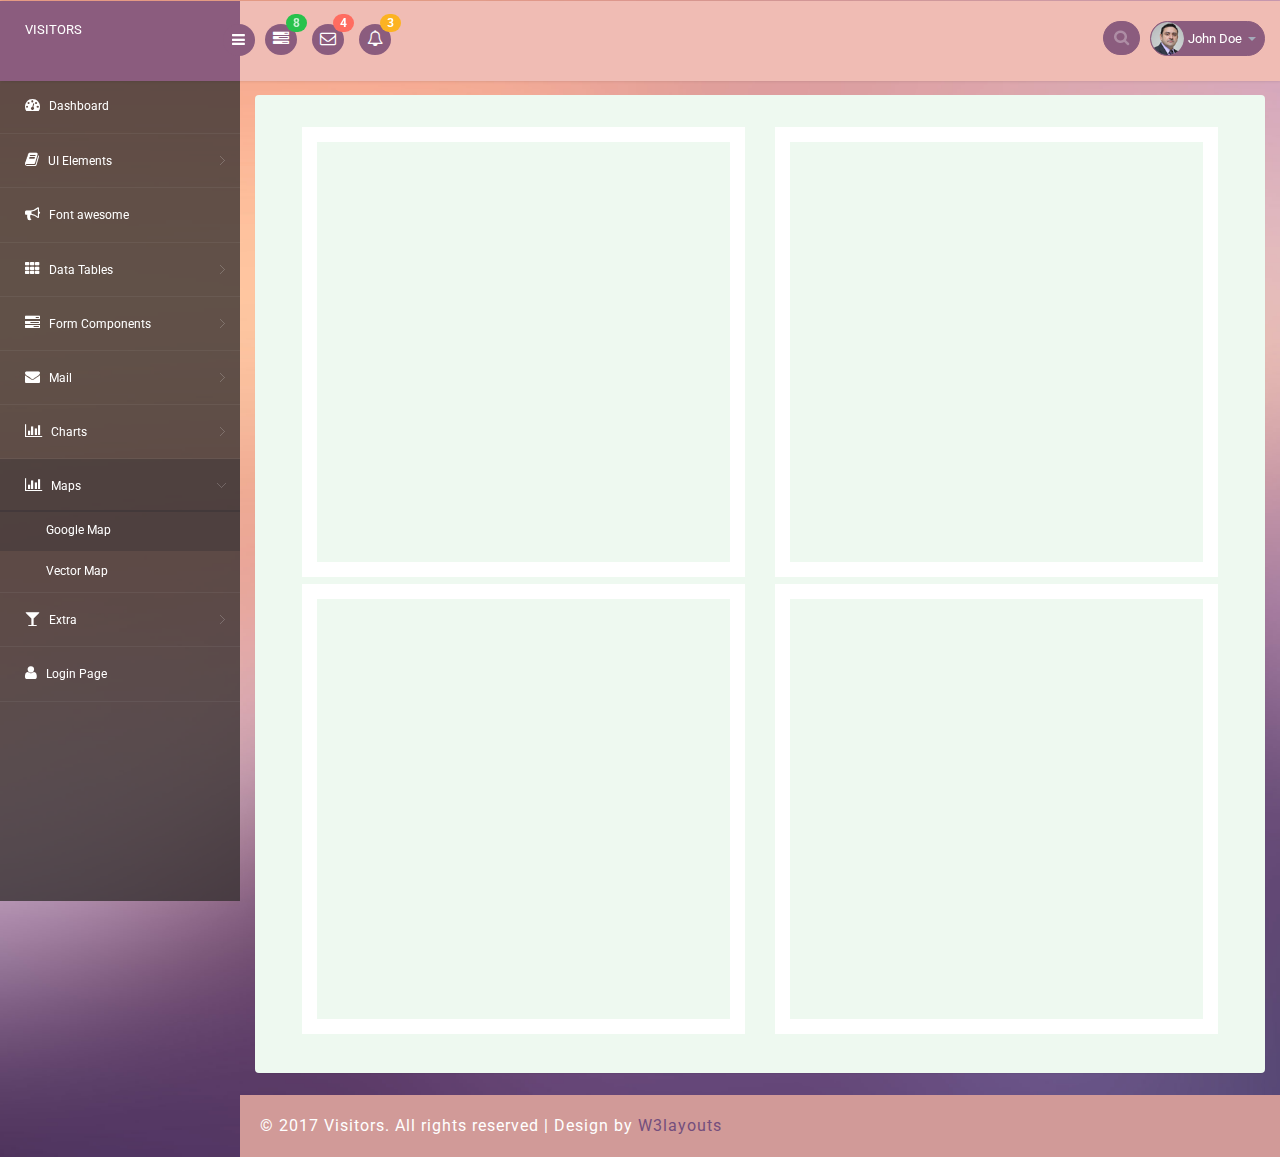
<file: public/source1/google_map.html>
<!--A Design by W3layouts
Author: W3layout
Author URL: http://w3layouts.com
License: Creative Commons Attribution 3.0 Unported
License URL: http://creativecommons.org/licenses/by/3.0/
-->
<!DOCTYPE html>
<head>
<title>Visitors an Admin Panel Category Bootstrap Responsive Website Template | Google_map :: w3layouts</title>
<meta name="viewport" content="width=device-width, initial-scale=1">
<meta http-equiv="Content-Type" content="text/html; charset=utf-8" />
<meta name="keywords" content="Visitors Responsive web template, Bootstrap Web Templates, Flat Web Templates, Android Compatible web template, 
Smartphone Compatible web template, free webdesigns for Nokia, Samsung, LG, SonyEricsson, Motorola web design" />
<script type="application/x-javascript"> addEventListener("load", function() { setTimeout(hideURLbar, 0); }, false); function hideURLbar(){ window.scrollTo(0,1); } </script>
<!-- bootstrap-css -->
<link rel="stylesheet" href="css/bootstrap.min.css" >
<!-- //bootstrap-css -->
<!-- Custom CSS -->
<link href="css/style.css" rel='stylesheet' type='text/css' />
<link href="css/style-responsive.css" rel="stylesheet"/>
<!-- font CSS -->
<link href='//fonts.googleapis.com/css?family=Roboto:400,100,100italic,300,300italic,400italic,500,500italic,700,700italic,900,900italic' rel='stylesheet' type='text/css'>
<!-- font-awesome icons -->
<link rel="stylesheet" href="css/font.css" type="text/css"/>
<link href="css/font-awesome.css" rel="stylesheet"> 
<!-- //font-awesome icons -->
<script src="js/jquery2.0.3.min.js"></script>
</head>
<body>
<section id="container">
<!--header start-->
<header class="header fixed-top clearfix">
<!--logo start-->
<div class="brand">
    <a href="index.html" class="logo">
        VISITORS
    </a>
    <div class="sidebar-toggle-box">
        <div class="fa fa-bars"></div>
    </div>
</div>
<!--logo end-->
<div class="nav notify-row" id="top_menu">
    <!--  notification start -->
    <ul class="nav top-menu">
        <!-- settings start -->
        <li class="dropdown">
            <a data-toggle="dropdown" class="dropdown-toggle" href="#">
                <i class="fa fa-tasks"></i>
                <span class="badge bg-success">8</span>
            </a>
            <ul class="dropdown-menu extended tasks-bar">
                <li>
                    <p class="">You have 8 pending tasks</p>
                </li>
                <li>
                    <a href="#">
                        <div class="task-info clearfix">
                            <div class="desc pull-left">
                                <h5>Target Sell</h5>
                                <p>25% , Deadline  12 June’13</p>
                            </div>
                                    <span class="notification-pie-chart pull-right" data-percent="45">
                            <span class="percent"></span>
                            </span>
                        </div>
                    </a>
                </li>
                <li>
                    <a href="#">
                        <div class="task-info clearfix">
                            <div class="desc pull-left">
                                <h5>Product Delivery</h5>
                                <p>45% , Deadline  12 June’13</p>
                            </div>
                                    <span class="notification-pie-chart pull-right" data-percent="78">
                            <span class="percent"></span>
                            </span>
                        </div>
                    </a>
                </li>
                <li>
                    <a href="#">
                        <div class="task-info clearfix">
                            <div class="desc pull-left">
                                <h5>Payment collection</h5>
                                <p>87% , Deadline  12 June’13</p>
                            </div>
                                    <span class="notification-pie-chart pull-right" data-percent="60">
                            <span class="percent"></span>
                            </span>
                        </div>
                    </a>
                </li>
                <li>
                    <a href="#">
                        <div class="task-info clearfix">
                            <div class="desc pull-left">
                                <h5>Target Sell</h5>
                                <p>33% , Deadline  12 June’13</p>
                            </div>
                                    <span class="notification-pie-chart pull-right" data-percent="90">
                            <span class="percent"></span>
                            </span>
                        </div>
                    </a>
                </li>

                <li class="external">
                    <a href="#">See All Tasks</a>
                </li>
            </ul>
        </li>
        <!-- settings end -->
        <!-- inbox dropdown start-->
        <li id="header_inbox_bar" class="dropdown">
            <a data-toggle="dropdown" class="dropdown-toggle" href="#">
                <i class="fa fa-envelope-o"></i>
                <span class="badge bg-important">4</span>
            </a>
            <ul class="dropdown-menu extended inbox">
                <li>
                    <p class="red">You have 4 Mails</p>
                </li>
                <li>
                    <a href="#">
                        <span class="photo"><img alt="avatar" src="images/3.png"></span>
                                <span class="subject">
                                <span class="from">Jonathan Smith</span>
                                <span class="time">Just now</span>
                                </span>
                                <span class="message">
                                    Hello, this is an example msg.
                                </span>
                    </a>
                </li>
                <li>
                    <a href="#">
                        <span class="photo"><img alt="avatar" src="images/1.png"></span>
                                <span class="subject">
                                <span class="from">Jane Doe</span>
                                <span class="time">2 min ago</span>
                                </span>
                                <span class="message">
                                    Nice admin template
                                </span>
                    </a>
                </li>
                <li>
                    <a href="#">
                        <span class="photo"><img alt="avatar" src="images/3.png"></span>
                                <span class="subject">
                                <span class="from">Tasi sam</span>
                                <span class="time">2 days ago</span>
                                </span>
                                <span class="message">
                                    This is an example msg.
                                </span>
                    </a>
                </li>
                <li>
                    <a href="#">
                        <span class="photo"><img alt="avatar" src="images/2.png"></span>
                                <span class="subject">
                                <span class="from">Mr. Perfect</span>
                                <span class="time">2 hour ago</span>
                                </span>
                                <span class="message">
                                    Hi there, its a test
                                </span>
                    </a>
                </li>
                <li>
                    <a href="#">See all messages</a>
                </li>
            </ul>
        </li>
        <!-- inbox dropdown end -->
        <!-- notification dropdown start-->
        <li id="header_notification_bar" class="dropdown">
            <a data-toggle="dropdown" class="dropdown-toggle" href="#">

                <i class="fa fa-bell-o"></i>
                <span class="badge bg-warning">3</span>
            </a>
            <ul class="dropdown-menu extended notification">
                <li>
                    <p>Notifications</p>
                </li>
                <li>
                    <div class="alert alert-info clearfix">
                        <span class="alert-icon"><i class="fa fa-bolt"></i></span>
                        <div class="noti-info">
                            <a href="#"> Server #1 overloaded.</a>
                        </div>
                    </div>
                </li>
                <li>
                    <div class="alert alert-danger clearfix">
                        <span class="alert-icon"><i class="fa fa-bolt"></i></span>
                        <div class="noti-info">
                            <a href="#"> Server #2 overloaded.</a>
                        </div>
                    </div>
                </li>
                <li>
                    <div class="alert alert-success clearfix">
                        <span class="alert-icon"><i class="fa fa-bolt"></i></span>
                        <div class="noti-info">
                            <a href="#"> Server #3 overloaded.</a>
                        </div>
                    </div>
                </li>

            </ul>
        </li>
        <!-- notification dropdown end -->
    </ul>
    <!--  notification end -->
</div>
<div class="top-nav clearfix">
    <!--search & user info start-->
    <ul class="nav pull-right top-menu">
        <li>
            <input type="text" class="form-control search" placeholder=" Search">
        </li>
        <!-- user login dropdown start-->
        <li class="dropdown">
            <a data-toggle="dropdown" class="dropdown-toggle" href="#">
                <img alt="" src="images/2.png">
                <span class="username">John Doe</span>
                <b class="caret"></b>
            </a>
            <ul class="dropdown-menu extended logout">
                <li><a href="#"><i class=" fa fa-suitcase"></i>Profile</a></li>
                <li><a href="#"><i class="fa fa-cog"></i> Settings</a></li>
                <li><a href="login.html"><i class="fa fa-key"></i> Log Out</a></li>
            </ul>
        </li>
        <!-- user login dropdown end -->
       
    </ul>
    <!--search & user info end-->
</div>
</header>
<!--header end-->
<!--sidebar start-->
<aside>
    <div id="sidebar" class="nav-collapse">
        <!-- sidebar menu start-->
        <div class="leftside-navigation">
            <ul class="sidebar-menu" id="nav-accordion">
                <li>
                    <a href="index.html">
                        <i class="fa fa-dashboard"></i>
                        <span>Dashboard</span>
                    </a>
                </li>
                <li class="sub-menu">
                    <a href="javascript:;">
                        <i class="fa fa-book"></i>
                        <span>UI Elements</span>
                    </a>
                    <ul class="sub">
						<li><a href="typography.html">Typography</a></li>
						<li><a href="glyphicon.html">glyphicon</a></li>
                        <li><a href="grids.html">Grids</a></li>
                    </ul>
                </li>
                <li>
                    <a href="fontawesome.html">
                        <i class="fa fa-bullhorn"></i>
                        <span>Font awesome </span>
                    </a>
                </li>
                <li class="sub-menu">
                    <a href="javascript:;">
                        <i class="fa fa-th"></i>
                        <span>Data Tables</span>
                    </a>
                    <ul class="sub">
                        <li><a href="basic_table.html">Basic Table</a></li>
                        <li><a href="responsive_table.html">Responsive Table</a></li>
                    </ul>
                </li>
                <li class="sub-menu">
                    <a href="javascript:;">
                        <i class="fa fa-tasks"></i>
                        <span>Form Components</span>
                    </a>
                    <ul class="sub">
                        <li><a href="form_component.html">Form Elements</a></li>
                        <li><a href="form_validation.html">Form Validation</a></li>
						<li><a href="dropzone.html">Dropzone</a></li>
                    </ul>
                </li>
                <li class="sub-menu">
                    <a href="javascript:;">
                        <i class="fa fa-envelope"></i>
                        <span>Mail </span>
                    </a>
                    <ul class="sub">
                        <li><a href="mail.html">Inbox</a></li>
                        <li><a href="mail_compose.html">Compose Mail</a></li>
                    </ul>
                </li>
                <li class="sub-menu">
                    <a href="javascript:;">
                        <i class=" fa fa-bar-chart-o"></i>
                        <span>Charts</span>
                    </a>
                    <ul class="sub">
                        <li><a href="chartjs.html">Chart js</a></li>
                        <li><a href="flot_chart.html">Flot Charts</a></li>
                    </ul>
                </li>
                <li class="sub-menu">
                    <a class="active" href="javascript:;">
                        <i class=" fa fa-bar-chart-o"></i>
                        <span>Maps</span>
                    </a>
                    <ul class="sub">
                        <li><a class="active" href="google_map.html">Google Map</a></li>
                        <li><a href="vector_map.html">Vector Map</a></li>
                    </ul>
                </li>
                <li class="sub-menu">
                    <a href="javascript:;">
                        <i class="fa fa-glass"></i>
                        <span>Extra</span>
                    </a>
                    <ul class="sub">
                        <li><a href="gallery.html">Gallery</a></li>
						<li><a href="404.html">404 Error</a></li>
                        <li><a href="registration.html">Registration</a></li>
                    </ul>
                </li>
                <li>
                    <a href="login.html">
                        <i class="fa fa-user"></i>
                        <span>Login Page</span>
                    </a>
                </li>
            </ul>           
		</div>
        <!-- sidebar menu end-->
    </div>
</aside>
<!--sidebar end-->
<!--main content start-->
<section id="main-content">
	<section class="wrapper">
		<div class="w3-agile-google_map">
			<div class="col-md-6 w3-agile-map-left">
				<iframe src="https://www.google.com/maps/embed?pb=!1m18!1m12!1m3!1d2275.784541893285!2d151.2096437065745!3d-33.87025621433536!2m3!1f0!2f0!3f0!3m2!1i1024!2i768!4f13.1!3m3!1m2!1s0x6b12ae401e8b983f%3A0x5017d681632ccc0!2sSydney+NSW+2000%2C+Australia!5e0!3m2!1sen!2sin!4v1493293103988" allowfullscreen></iframe>
			</div>
			<div class="col-md-6 w3-agile-map-right">
				<iframe src="https://www.google.com/maps/embed?pb=!1m18!1m12!1m3!1d36405.44665128823!2d151.19658167210315!3d-33.88691102544868!2m3!1f0!2f0!3f0!3m2!1i1024!2i768!4f13.1!3m3!1m2!1s0x6b12ae401e8b983f%3A0x5017d681632ccc0!2sSydney+NSW+2000%2C+Australia!5e0!3m2!1sen!2sin!4v1493293123113" allowfullscreen></iframe>
			</div>
			<div class="col-md-6 w3-agile-map-left">
				<iframe src="https://www.google.com/maps/embed?pb=!1m18!1m12!1m3!1d72796.87928904165!2d151.19474656031795!3d-33.90332672040101!2m3!1f0!2f0!3f0!3m2!1i1024!2i768!4f13.1!3m3!1m2!1s0x6b12ae401e8b983f%3A0x5017d681632ccc0!2sSydney+NSW+2000%2C+Australia!5e0!3m2!1sen!2sin!4v1493293146656" allowfullscreen></iframe>
			</div>
			<div class="col-md-6 w3-agile-map-right">
				<iframe src="https://www.google.com/maps/embed?pb=!1m18!1m12!1m3!1d244844.63174305344!2d151.0819551321716!3d-33.90816874010408!2m3!1f0!2f0!3f0!3m2!1i1024!2i768!4f13.1!3m3!1m2!1s0x6b12ae401e8b983f%3A0x5017d681632ccc0!2sSydney+NSW+2000%2C+Australia!5e0!3m2!1sen!2sin!4v1493293172642" allowfullscreen></iframe>
			</div>
			<div class="clearfix"></div>
		</div>
</section>
 <!-- footer -->
	<div class="footer">
		<div class="wthree-copyright">
			<p>© 2017 Visitors. All rights reserved | Design by <a href="http://w3layouts.com">W3layouts</a></p>
		</div>
	</div>
  <!-- / footer -->
</section>

<!-- main content end -->
</section>
<script src="js/bootstrap.js"></script>
<script src="js/jquery.dcjqaccordion.2.7.js"></script>
<script src="js/scripts.js"></script>
<script src="js/jquery.slimscroll.js"></script>
<script src="js/jquery.nicescroll.js"></script>
<!--[if lte IE 8]><script language="javascript" type="text/javascript" src="js/flot-chart/excanvas.min.js"></script><![endif]-->
<script src="js/jquery.scrollTo.js"></script>
</body>
</html>
</file>
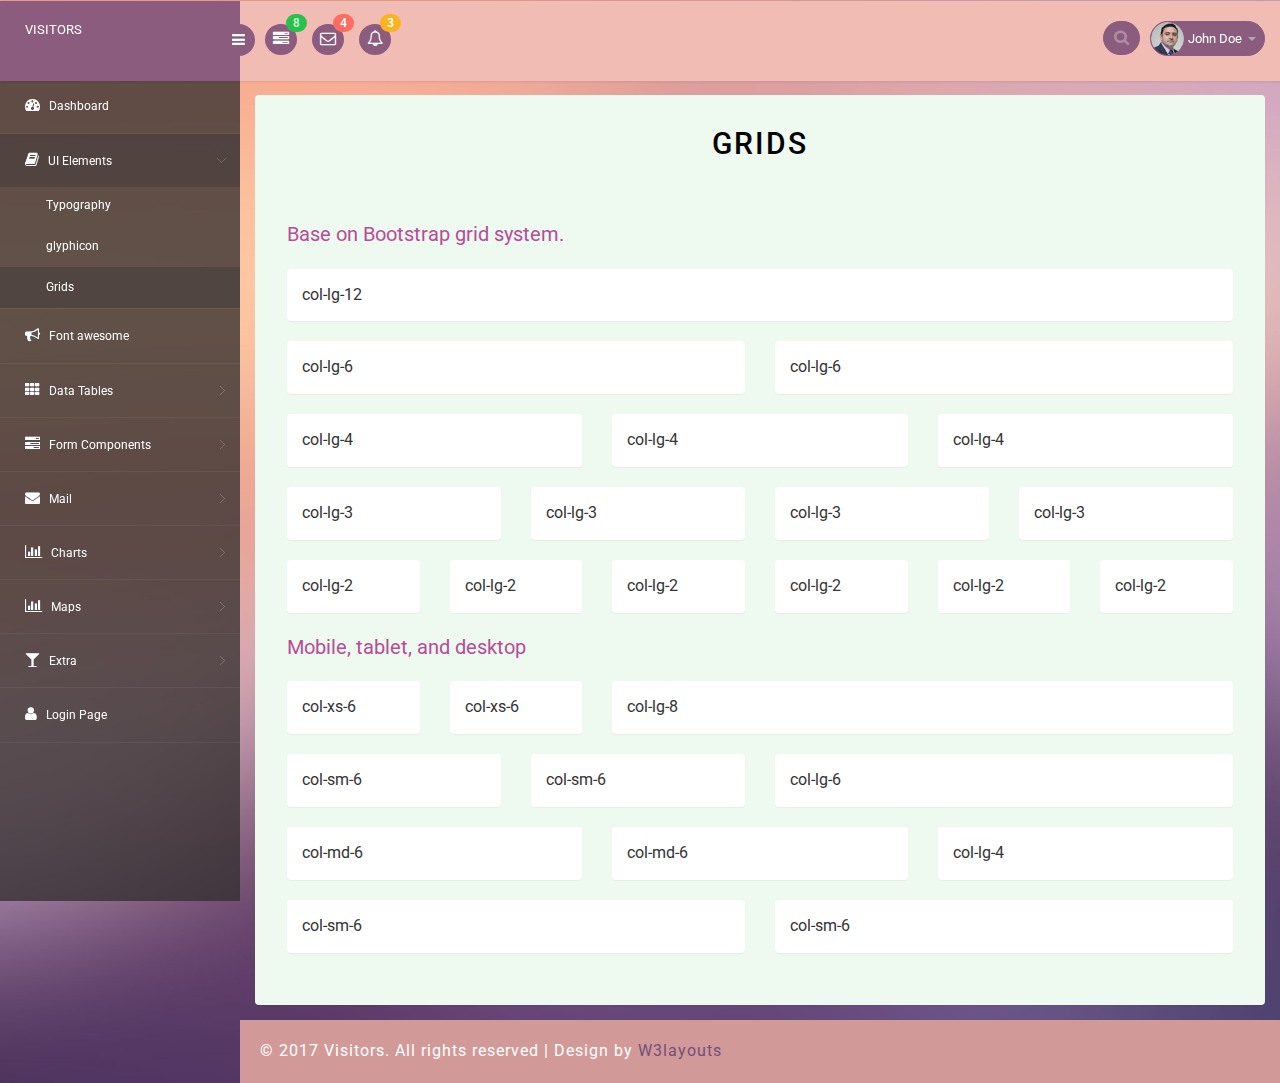
<file: public/source1/grids.html>
<!--A Design by W3layouts
Author: W3layout
Author URL: http://w3layouts.com
License: Creative Commons Attribution 3.0 Unported
License URL: http://creativecommons.org/licenses/by/3.0/
-->
<!DOCTYPE html>
<head>
<title>Visitors an Admin Panel Category Bootstrap Responsive Website Template | Grids :: w3layouts</title>
<meta name="viewport" content="width=device-width, initial-scale=1">
<meta http-equiv="Content-Type" content="text/html; charset=utf-8" />
<meta name="keywords" content="Visitors Responsive web template, Bootstrap Web Templates, Flat Web Templates, Android Compatible web template, 
Smartphone Compatible web template, free webdesigns for Nokia, Samsung, LG, SonyEricsson, Motorola web design" />
<script type="application/x-javascript"> addEventListener("load", function() { setTimeout(hideURLbar, 0); }, false); function hideURLbar(){ window.scrollTo(0,1); } </script>
<!-- bootstrap-css -->
<link rel="stylesheet" href="css/bootstrap.min.css" >
<!-- //bootstrap-css -->
<!-- Custom CSS -->
<link href="css/style.css" rel='stylesheet' type='text/css' />
<link href="css/style-responsive.css" rel="stylesheet"/>
<!-- font CSS -->
<link href='//fonts.googleapis.com/css?family=Roboto:400,100,100italic,300,300italic,400italic,500,500italic,700,700italic,900,900italic' rel='stylesheet' type='text/css'>
<!-- font-awesome icons -->
<link rel="stylesheet" href="css/font.css" type="text/css"/>
<link href="css/font-awesome.css" rel="stylesheet"> 
<!-- //font-awesome icons -->
<script src="js/jquery2.0.3.min.js"></script>
</head>
<body>
<section id="container">
<!--header start-->
<header class="header fixed-top clearfix">
<!--logo start-->
<div class="brand">

    <a href="index.html" class="logo">
        VISITORS
    </a>
    <div class="sidebar-toggle-box">
        <div class="fa fa-bars"></div>
    </div>
</div>
<!--logo end-->

<div class="nav notify-row" id="top_menu">
    <!--  notification start -->
    <ul class="nav top-menu">
        <!-- settings start -->
        <li class="dropdown">
            <a data-toggle="dropdown" class="dropdown-toggle" href="#">
                <i class="fa fa-tasks"></i>
                <span class="badge bg-success">8</span>
            </a>
            <ul class="dropdown-menu extended tasks-bar">
                <li>
                    <p class="">You have 8 pending tasks</p>
                </li>
                <li>
                    <a href="#">
                        <div class="task-info clearfix">
                            <div class="desc pull-left">
                                <h5>Target Sell</h5>
                                <p>25% , Deadline  12 June’13</p>
                            </div>
                                    <span class="notification-pie-chart pull-right" data-percent="45">
                            <span class="percent"></span>
                            </span>
                        </div>
                    </a>
                </li>
                <li>
                    <a href="#">
                        <div class="task-info clearfix">
                            <div class="desc pull-left">
                                <h5>Product Delivery</h5>
                                <p>45% , Deadline  12 June’13</p>
                            </div>
                                    <span class="notification-pie-chart pull-right" data-percent="78">
                            <span class="percent"></span>
                            </span>
                        </div>
                    </a>
                </li>
                <li>
                    <a href="#">
                        <div class="task-info clearfix">
                            <div class="desc pull-left">
                                <h5>Payment collection</h5>
                                <p>87% , Deadline  12 June’13</p>
                            </div>
                                    <span class="notification-pie-chart pull-right" data-percent="60">
                            <span class="percent"></span>
                            </span>
                        </div>
                    </a>
                </li>
                <li>
                    <a href="#">
                        <div class="task-info clearfix">
                            <div class="desc pull-left">
                                <h5>Target Sell</h5>
                                <p>33% , Deadline  12 June’13</p>
                            </div>
                                    <span class="notification-pie-chart pull-right" data-percent="90">
                            <span class="percent"></span>
                            </span>
                        </div>
                    </a>
                </li>

                <li class="external">
                    <a href="#">See All Tasks</a>
                </li>
            </ul>
        </li>
        <!-- settings end -->
        <!-- inbox dropdown start-->
        <li id="header_inbox_bar" class="dropdown">
            <a data-toggle="dropdown" class="dropdown-toggle" href="#">
                <i class="fa fa-envelope-o"></i>
                <span class="badge bg-important">4</span>
            </a>
            <ul class="dropdown-menu extended inbox">
                <li>
                    <p class="red">You have 4 Mails</p>
                </li>
                <li>
                    <a href="#">
                        <span class="photo"><img alt="avatar" src="images/3.png"></span>
                                <span class="subject">
                                <span class="from">Jonathan Smith</span>
                                <span class="time">Just now</span>
                                </span>
                                <span class="message">
                                    Hello, this is an example msg.
                                </span>
                    </a>
                </li>
                <li>
                    <a href="#">
                        <span class="photo"><img alt="avatar" src="images/1.png"></span>
                                <span class="subject">
                                <span class="from">Jane Doe</span>
                                <span class="time">2 min ago</span>
                                </span>
                                <span class="message">
                                    Nice admin template
                                </span>
                    </a>
                </li>
                <li>
                    <a href="#">
                        <span class="photo"><img alt="avatar" src="images/3.png"></span>
                                <span class="subject">
                                <span class="from">Tasi sam</span>
                                <span class="time">2 days ago</span>
                                </span>
                                <span class="message">
                                    This is an example msg.
                                </span>
                    </a>
                </li>
                <li>
                    <a href="#">
                        <span class="photo"><img alt="avatar" src="images/2.png"></span>
                                <span class="subject">
                                <span class="from">Mr. Perfect</span>
                                <span class="time">2 hour ago</span>
                                </span>
                                <span class="message">
                                    Hi there, its a test
                                </span>
                    </a>
                </li>
                <li>
                    <a href="#">See all messages</a>
                </li>
            </ul>
        </li>
        <!-- inbox dropdown end -->
        <!-- notification dropdown start-->
        <li id="header_notification_bar" class="dropdown">
            <a data-toggle="dropdown" class="dropdown-toggle" href="#">

                <i class="fa fa-bell-o"></i>
                <span class="badge bg-warning">3</span>
            </a>
            <ul class="dropdown-menu extended notification">
                <li>
                    <p>Notifications</p>
                </li>
                <li>
                    <div class="alert alert-info clearfix">
                        <span class="alert-icon"><i class="fa fa-bolt"></i></span>
                        <div class="noti-info">
                            <a href="#"> Server #1 overloaded.</a>
                        </div>
                    </div>
                </li>
                <li>
                    <div class="alert alert-danger clearfix">
                        <span class="alert-icon"><i class="fa fa-bolt"></i></span>
                        <div class="noti-info">
                            <a href="#"> Server #2 overloaded.</a>
                        </div>
                    </div>
                </li>
                <li>
                    <div class="alert alert-success clearfix">
                        <span class="alert-icon"><i class="fa fa-bolt"></i></span>
                        <div class="noti-info">
                            <a href="#"> Server #3 overloaded.</a>
                        </div>
                    </div>
                </li>

            </ul>
        </li>
        <!-- notification dropdown end -->
    </ul>
    <!--  notification end -->
</div>
<div class="top-nav clearfix">
    <!--search & user info start-->
    <ul class="nav pull-right top-menu">
        <li>
            <input type="text" class="form-control search" placeholder=" Search">
        </li>
        <!-- user login dropdown start-->
        <li class="dropdown">
            <a data-toggle="dropdown" class="dropdown-toggle" href="#">
                <img alt="" src="images/2.png">
                <span class="username">John Doe</span>
                <b class="caret"></b>
            </a>
            <ul class="dropdown-menu extended logout">
                <li><a href="#"><i class=" fa fa-suitcase"></i>Profile</a></li>
                <li><a href="#"><i class="fa fa-cog"></i> Settings</a></li>
                <li><a href="login.html"><i class="fa fa-key"></i> Log Out</a></li>
            </ul>
        </li>
        <!-- user login dropdown end -->
       
    </ul>
    <!--search & user info end-->
</div>
</header>
<!--header end-->
<!--sidebar start-->
<aside>
    <div id="sidebar" class="nav-collapse">
        <!-- sidebar menu start-->
        <div class="leftside-navigation">
            <ul class="sidebar-menu" id="nav-accordion">
                <li>
                    <a href="index.html">
                        <i class="fa fa-dashboard"></i>
                        <span>Dashboard</span>
                    </a>
                </li>
                
                <li class="sub-menu">
                    <a class="active" href="javascript:;">
                        <i class="fa fa-book"></i>
                        <span>UI Elements</span>
                    </a>
                    <ul class="sub">
						<li><a href="typography.html">Typography</a></li>
						<li><a href="glyphicon.html">glyphicon</a></li>
                        <li><a class="active" href="grids.html">Grids</a></li>
                    </ul>
                </li>
                <li>
                    <a href="fontawesome.html">
                        <i class="fa fa-bullhorn"></i>
                        <span>Font awesome </span>
                    </a>
                </li>
                <li class="sub-menu">
                    <a href="javascript:;">
                        <i class="fa fa-th"></i>
                        <span>Data Tables</span>
                    </a>
                    <ul class="sub">
                        <li><a href="basic_table.html">Basic Table</a></li>
                        <li><a href="responsive_table.html">Responsive Table</a></li>
                    </ul>
                </li>
                <li class="sub-menu">
                    <a href="javascript:;">
                        <i class="fa fa-tasks"></i>
                        <span>Form Components</span>
                    </a>
                    <ul class="sub">
                        <li><a href="form_component.html">Form Elements</a></li>
                        <li><a href="form_validation.html">Form Validation</a></li>
						<li><a href="dropzone.html">Dropzone</a></li>
                    </ul>
                </li>
                <li class="sub-menu">
                    <a href="javascript:;">
                        <i class="fa fa-envelope"></i>
                        <span>Mail </span>
                    </a>
                    <ul class="sub">
                        <li><a href="mail.html">Inbox</a></li>
                        <li><a href="mail_compose.html">Compose Mail</a></li>
                    </ul>
                </li>
                <li class="sub-menu">
                    <a href="javascript:;">
                        <i class=" fa fa-bar-chart-o"></i>
                        <span>Charts</span>
                    </a>
                    <ul class="sub">
                        <li><a href="chartjs.html">Chart js</a></li>
                        <li><a href="flot_chart.html">Flot Charts</a></li>
                    </ul>
                </li>
                <li class="sub-menu">
                    <a href="javascript:;">
                        <i class=" fa fa-bar-chart-o"></i>
                        <span>Maps</span>
                    </a>
                    <ul class="sub">
                        <li><a href="google_map.html">Google Map</a></li>
                        <li><a href="vector_map.html">Vector Map</a></li>
                    </ul>
                </li>
                <li class="sub-menu">
                    <a href="javascript:;">
                        <i class="fa fa-glass"></i>
                        <span>Extra</span>
                    </a>
                    <ul class="sub">
                        <li><a href="gallery.html">Gallery</a></li>
						<li><a href="404.html">404 Error</a></li>
                        <li><a href="registration.html">Registration</a></li>
                    </ul>
                </li>
                <li>
                    <a href="login.html">
                        <i class="fa fa-user"></i>
                        <span>Login Page</span>
                    </a>
                </li>
            </ul>            </div>
        <!-- sidebar menu end-->
    </div>
</aside>
<!--sidebar end-->
<!--main content start-->
<section id="main-content">
	<section class=" wrapper">
		<div class="agile-grid">
		<h2 class="w3ls_head">Grids</h2>
            <div class="row">
                <div class="col-lg-12"> <p class="hd-title">Base on Bootstrap grid system.</p></div>
                <div class="col-lg-12">
                    <section class="panel">
                        <div class="panel-body">col-lg-12</div>
                    </section>
                </div>
            </div>
            <div class="row">
                <div class="col-lg-6">
                    <section class="panel">
                        <div class="panel-body">col-lg-6</div>
                    </section>
                </div>
                <div class="col-lg-6">
                    <section class="panel">
                        <div class="panel-body">col-lg-6</div>
                    </section>
                </div>
            </div>
            <div class="row">
                <div class="col-lg-4">
                    <section class="panel">
                        <div class="panel-body">col-lg-4</div>
                    </section>
                </div>
                <div class="col-lg-4">
                    <section class="panel">
                        <div class="panel-body">col-lg-4</div>
                    </section>
                </div>
                <div class="col-lg-4">
                    <section class="panel">
                        <div class="panel-body">col-lg-4</div>
                    </section>
                </div>
            </div>
            <div class="row">
                <div class="col-lg-3">
                    <section class="panel">
                        <div class="panel-body">col-lg-3</div>
                    </section>
                </div>
                <div class="col-lg-3">
                    <section class="panel">
                        <div class="panel-body">col-lg-3</div>
                    </section>
                </div>
                <div class="col-lg-3">
                    <section class="panel">
                        <div class="panel-body">col-lg-3</div>
                    </section>
                </div>
                <div class="col-lg-3">
                    <section class="panel">
                        <div class="panel-body">col-lg-3</div>
                    </section>
                </div>
            </div>

            <div class="row">
                <div class="col-lg-2">
                    <section class="panel">
                        <div class="panel-body">col-lg-2</div>
                    </section>
                </div>
                <div class="col-lg-2">
                    <section class="panel">
                        <div class="panel-body">col-lg-2</div>
                    </section>
                </div>
                <div class="col-lg-2">
                    <section class="panel">
                        <div class="panel-body">col-lg-2</div>
                    </section>
                </div>
                <div class="col-lg-2">
                    <section class="panel">
                        <div class="panel-body">col-lg-2</div>
                    </section>
                </div>
                <div class="col-lg-2">
                    <section class="panel">
                        <div class="panel-body">col-lg-2</div>
                    </section>
                </div>
                <div class="col-lg-2">
                    <section class="panel">
                        <div class="panel-body">col-lg-2</div>
                    </section>
                </div>
            </div>
            <div class="row">
                <div class="col-lg-12"> <p class="hd-title">Mobile, tablet, and desktop</p> </div>
            </div>
            <div class="row">
                <div class="col-lg-4">
                    <div class="row">
                        <div class="col-xs-6">
                            <section class="panel">
                                <div class="panel-body">col-xs-6</div>
                            </section>
                        </div>
                        <div class="col-xs-6">
                            <section class="panel">
                                <div class="panel-body">col-xs-6</div>
                            </section>
                        </div>
                    </div>
                </div>
                <div class="col-lg-8">
                    <section class="panel">
                        <div class="panel-body">col-lg-8</div>
                    </section>
                </div>
            </div>
            <div class="row">
                <div class="col-lg-6">
                    <div class="row">
                        <div class="col-sm-6">
                            <section class="panel">
                                <div class="panel-body">col-sm-6</div>
                            </section>
                        </div>
                        <div class="col-sm-6">
                            <section class="panel">
                                <div class="panel-body">col-sm-6</div>
                            </section>
                        </div>
                    </div>
                </div>
                <div class="col-lg-6">
                    <section class="panel">
                        <div class="panel-body">col-lg-6</div>
                    </section>
                </div>
            </div>
            <div class="row">
                <div class="col-lg-8">
                    <div class="row">
                        <div class="col-md-6">
                            <section class="panel">
                                <div class="panel-body">col-md-6</div>
                            </section>
                        </div>
                        <div class="col-md-6">
                            <section class="panel">
                                <div class="panel-body">col-md-6</div>
                            </section>
                        </div>
                    </div>
                </div>
                <div class="col-lg-4">
                    <section class="panel">
                        <div class="panel-body">col-lg-4</div>
                    </section>
                </div>
            </div>
            <div class="row">
                <div class="col-sm-6">
                    <section class="panel">
                        <div class="panel-body">col-sm-6</div>
                    </section>
                </div>
                <div class="col-sm-6">
                    <section class="panel">
                        <div class="panel-body">col-sm-6</div>
                    </section>
                </div>
            </div>
		</div>
        </section>
 <!-- footer -->
		  <div class="footer">
			<div class="wthree-copyright">
			  <p>© 2017 Visitors. All rights reserved | Design by <a href="http://w3layouts.com">W3layouts</a></p>
			</div>
		  </div>
  <!-- / footer -->
</section>

<!--main content end-->
</section>
<script src="js/bootstrap.js"></script>
<script src="js/jquery.dcjqaccordion.2.7.js"></script>
<script src="js/scripts.js"></script>
<script src="js/jquery.slimscroll.js"></script>
<script src="js/jquery.nicescroll.js"></script>
<!--[if lte IE 8]><script language="javascript" type="text/javascript" src="js/flot-chart/excanvas.min.js"></script><![endif]-->
<script src="js/jquery.scrollTo.js"></script>
</body>
</html>
</file>
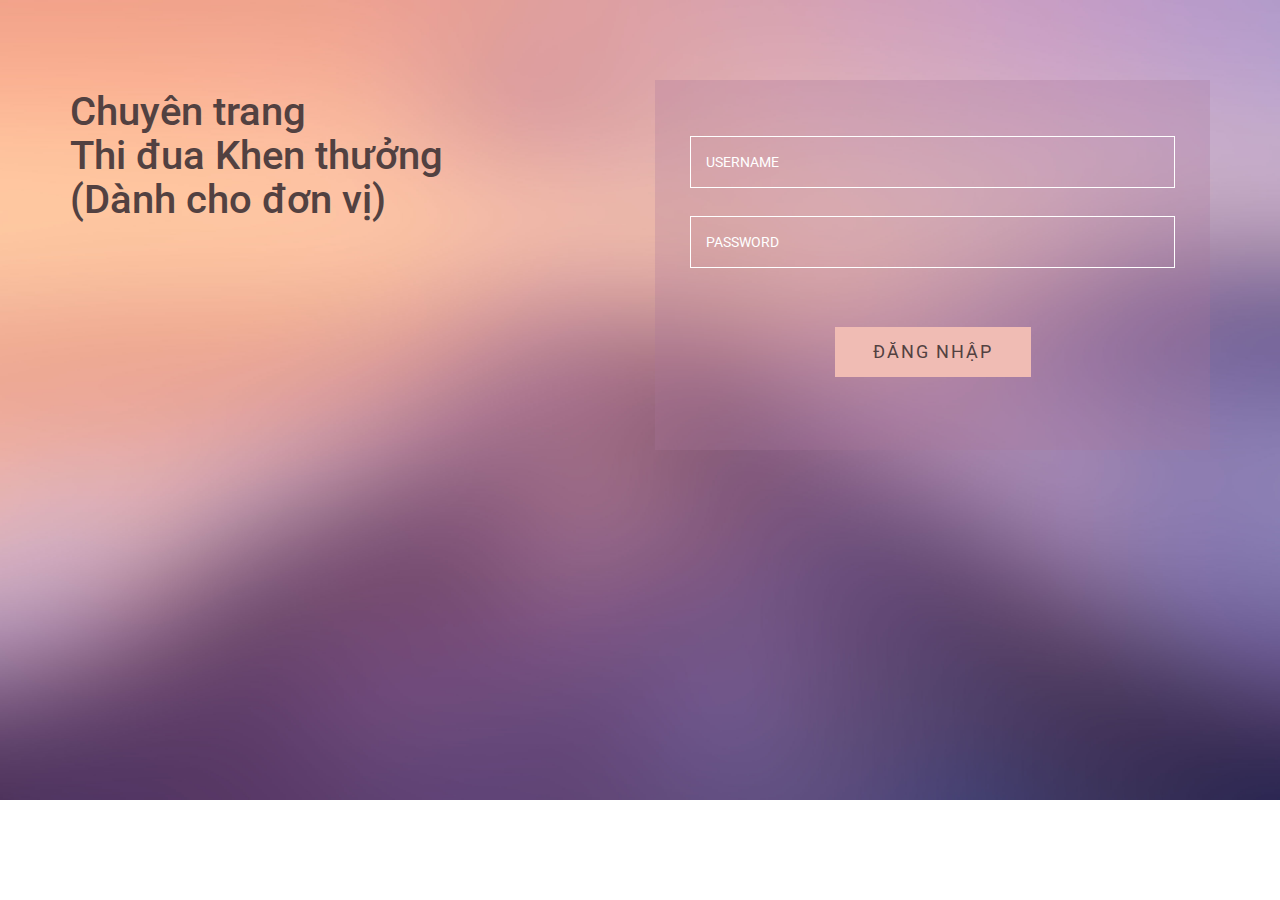
<file: public/source1/login.html>
<!--A Design by W3layouts
Author: W3layout
Author URL: http://w3layouts.com
License: Creative Commons Attribution 3.0 Unported
License URL: http://creativecommons.org/licenses/by/3.0/
-->
<!DOCTYPE html>
<head>
<title>Đăng nhập | Tuyên dương</title>
<meta name="viewport" content="width=device-width, initial-scale=1">
<meta http-equiv="Content-Type" content="text/html; charset=utf-8" />
<meta name="keywords" content="Visitors Responsive web template, Bootstrap Web Templates, Flat Web Templates, Android Compatible web template, 
Smartphone Compatible web template, free webdesigns for Nokia, Samsung, LG, SonyEricsson, Motorola web design" />
<script type="application/x-javascript"> addEventListener("load", function() { setTimeout(hideURLbar, 0); }, false); function hideURLbar(){ window.scrollTo(0,1); } </script>
<!-- bootstrap-css -->
<link rel="stylesheet" href="css/bootstrap.min.css" >
<!-- //bootstrap-css -->
<!-- Custom CSS -->
<link href="css/style.css" rel='stylesheet' type='text/css' />
<link href="css/style-responsive.css" rel="stylesheet"/>
<!-- font CSS -->
<link href='//fonts.googleapis.com/css?family=Roboto:400,100,100italic,300,300italic,400italic,500,500italic,700,700italic,900,900italic' rel='stylesheet' type='text/css'>
<!-- font-awesome icons -->
<link rel="stylesheet" href="css/font.css" type="text/css"/>
<link href="css/font-awesome.css" rel="stylesheet"> 
<!-- //font-awesome icons -->
<script src="js/jquery2.0.3.min.js"></script>
</head>
<body>
<div class="container">
	<div class="row">
		<div class="col-md-6">
			<h3 class="aaa">Chuyên trang <br>
				Thi đua Khen thưởng <br>
				(Dành cho đơn vị)</h3>
		</div>
		<div class="col-md-6">
				<div class="w3layouts-main">
					<form action="#" method="post">
						<input type="text" class="ggg" name="username" placeholder="USERNAME" required="">
						<input type="password" class="ggg" name="password" placeholder="PASSWORD" required="">
						<div class="clearfix"></div>
						<input type="submit" value="đăng nhập" name="login">
					</form>
				</div>
		</div>
	</div>
</div>

<script src="js/bootstrap.js"></script>
<script src="js/jquery.dcjqaccordion.2.7.js"></script>
<script src="js/scripts.js"></script>
<script src="js/jquery.slimscroll.js"></script>
<script src="js/jquery.nicescroll.js"></script>
<!--[if lte IE 8]><script language="javascript" type="text/javascript" src="js/flot-chart/excanvas.min.js"></script><![endif]-->
<script src="js/jquery.scrollTo.js"></script>
</body>
</html>
</file>
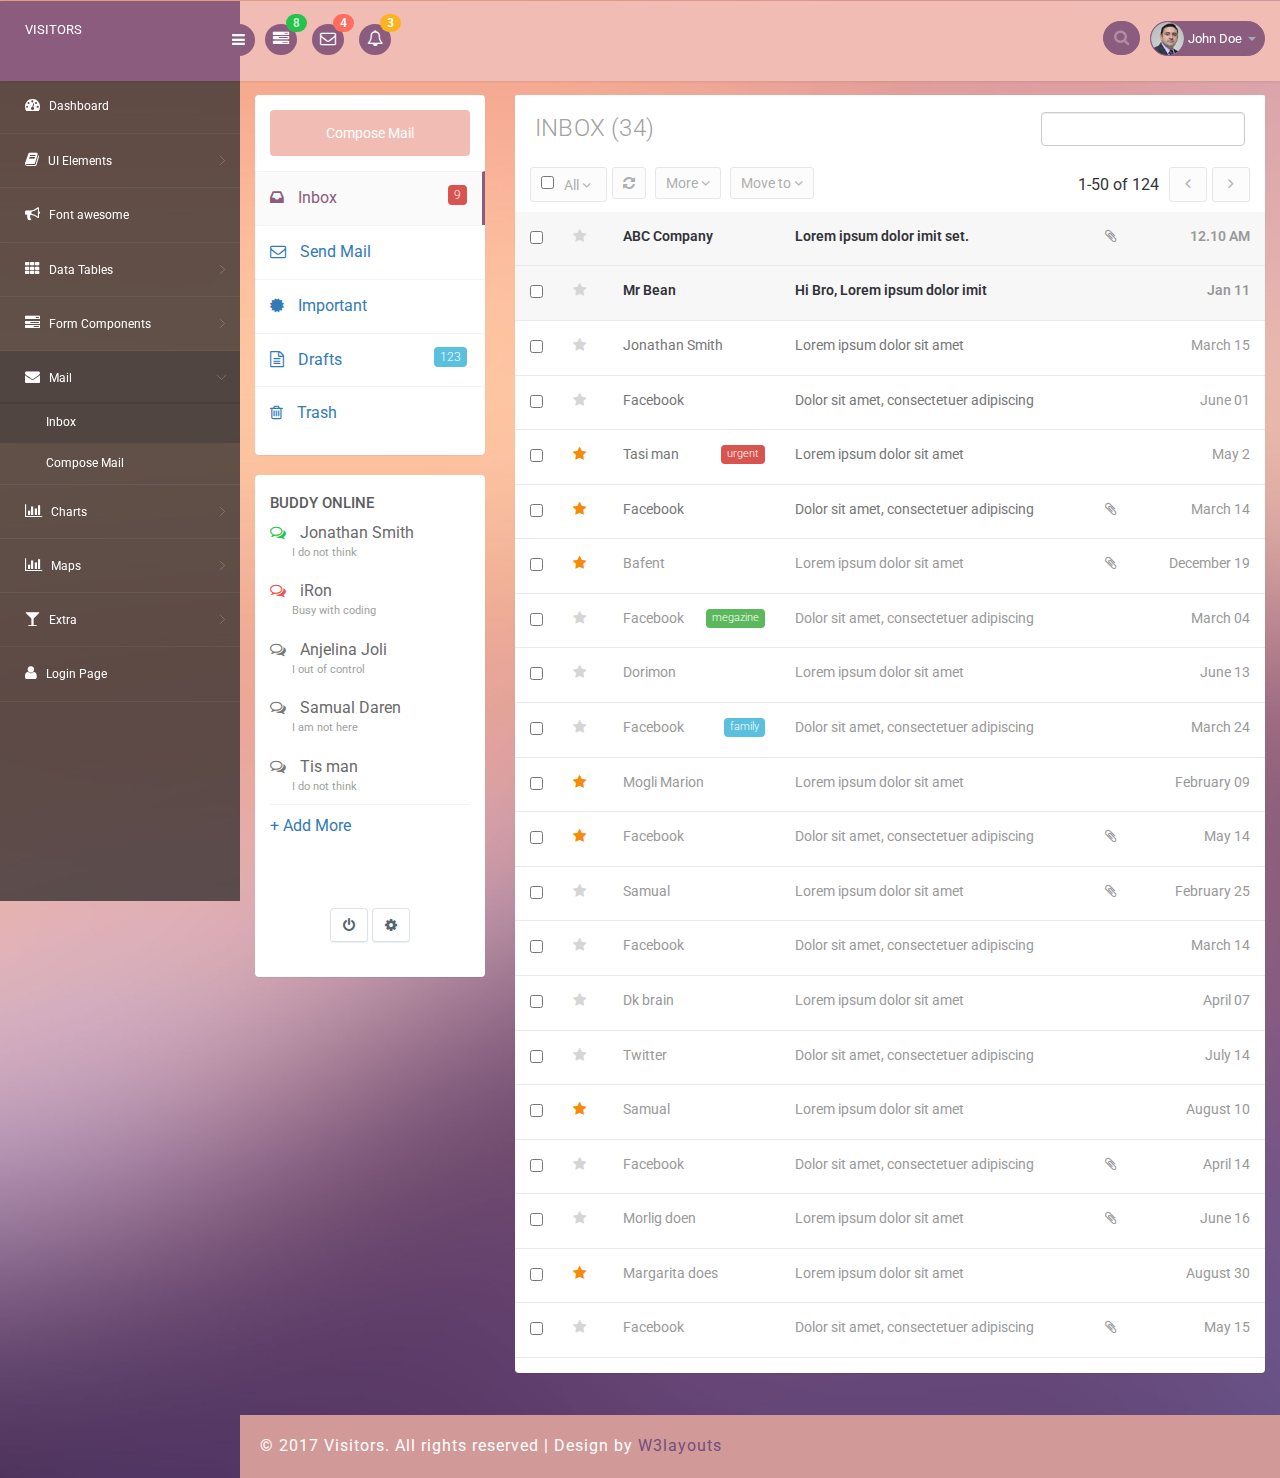
<file: public/source1/mail.html>
<!--A Design by W3layouts
Author: W3layout
Author URL: http://w3layouts.com
License: Creative Commons Attribution 3.0 Unported
License URL: http://creativecommons.org/licenses/by/3.0/
-->
<!DOCTYPE html>
<head>
<title>Visitors an Admin Panel Category Bootstrap Responsive Website Template | Mail :: w3layouts</title>
<meta name="viewport" content="width=device-width, initial-scale=1">
<meta http-equiv="Content-Type" content="text/html; charset=utf-8" />
<meta name="keywords" content="Visitors Responsive web template, Bootstrap Web Templates, Flat Web Templates, Android Compatible web template, 
Smartphone Compatible web template, free webdesigns for Nokia, Samsung, LG, SonyEricsson, Motorola web design" />
<script type="application/x-javascript"> addEventListener("load", function() { setTimeout(hideURLbar, 0); }, false); function hideURLbar(){ window.scrollTo(0,1); } </script>
<!-- bootstrap-css -->
<link rel="stylesheet" href="css/bootstrap.min.css" >
<!-- //bootstrap-css -->
<!-- Custom CSS -->
<link href="css/style.css" rel='stylesheet' type='text/css' />
<link href="css/style-responsive.css" rel="stylesheet"/>
 <link href="css/minimal.css" rel="stylesheet">
<!-- font CSS -->
<link href='//fonts.googleapis.com/css?family=Roboto:400,100,100italic,300,300italic,400italic,500,500italic,700,700italic,900,900italic' rel='stylesheet' type='text/css'>
<!-- font-awesome icons -->
<link rel="stylesheet" href="css/font.css" type="text/css"/>
<link href="css/font-awesome.css" rel="stylesheet"> 
<!-- //font-awesome icons -->
<script src="js/jquery2.0.3.min.js"></script>
</head>
<body>
<section id="container">
<!--header start-->
<header class="header fixed-top clearfix">
<!--logo start-->
<div class="brand">

    <a href="index.html" class="logo">
        VISITORS
    </a>
    <div class="sidebar-toggle-box">
        <div class="fa fa-bars"></div>
    </div>
</div>
<!--logo end-->

<div class="nav notify-row" id="top_menu">
    <!--  notification start -->
    <ul class="nav top-menu">
        <!-- settings start -->
        <li class="dropdown">
            <a data-toggle="dropdown" class="dropdown-toggle" href="#">
                <i class="fa fa-tasks"></i>
                <span class="badge bg-success">8</span>
            </a>
            <ul class="dropdown-menu extended tasks-bar">
                <li>
                    <p class="">You have 8 pending tasks</p>
                </li>
                <li>
                    <a href="#">
                        <div class="task-info clearfix">
                            <div class="desc pull-left">
                                <h5>Target Sell</h5>
                                <p>25% , Deadline  12 June’13</p>
                            </div>
                                    <span class="notification-pie-chart pull-right" data-percent="45">
                            <span class="percent"></span>
                            </span>
                        </div>
                    </a>
                </li>
                <li>
                    <a href="#">
                        <div class="task-info clearfix">
                            <div class="desc pull-left">
                                <h5>Product Delivery</h5>
                                <p>45% , Deadline  12 June’13</p>
                            </div>
                                    <span class="notification-pie-chart pull-right" data-percent="78">
                            <span class="percent"></span>
                            </span>
                        </div>
                    </a>
                </li>
                <li>
                    <a href="#">
                        <div class="task-info clearfix">
                            <div class="desc pull-left">
                                <h5>Payment collection</h5>
                                <p>87% , Deadline  12 June’13</p>
                            </div>
                                    <span class="notification-pie-chart pull-right" data-percent="60">
                            <span class="percent"></span>
                            </span>
                        </div>
                    </a>
                </li>
                <li>
                    <a href="#">
                        <div class="task-info clearfix">
                            <div class="desc pull-left">
                                <h5>Target Sell</h5>
                                <p>33% , Deadline  12 June’13</p>
                            </div>
                                    <span class="notification-pie-chart pull-right" data-percent="90">
                            <span class="percent"></span>
                            </span>
                        </div>
                    </a>
                </li>

                <li class="external">
                    <a href="#">See All Tasks</a>
                </li>
            </ul>
        </li>
        <!-- settings end -->
        <!-- inbox dropdown start-->
        <li id="header_inbox_bar" class="dropdown">
            <a data-toggle="dropdown" class="dropdown-toggle" href="#">
                <i class="fa fa-envelope-o"></i>
                <span class="badge bg-important">4</span>
            </a>
            <ul class="dropdown-menu extended inbox">
                <li>
                    <p class="red">You have 4 Mails</p>
                </li>
                <li>
                    <a href="#">
                        <span class="photo"><img alt="avatar" src="images/3.png"></span>
                                <span class="subject">
                                <span class="from">Jonathan Smith</span>
                                <span class="time">Just now</span>
                                </span>
                                <span class="message">
                                    Hello, this is an example msg.
                                </span>
                    </a>
                </li>
                <li>
                    <a href="#">
                        <span class="photo"><img alt="avatar" src="images/1.png"></span>
                                <span class="subject">
                                <span class="from">Jane Doe</span>
                                <span class="time">2 min ago</span>
                                </span>
                                <span class="message">
                                    Nice admin template
                                </span>
                    </a>
                </li>
                <li>
                    <a href="#">
                        <span class="photo"><img alt="avatar" src="images/3.png"></span>
                                <span class="subject">
                                <span class="from">Tasi sam</span>
                                <span class="time">2 days ago</span>
                                </span>
                                <span class="message">
                                    This is an example msg.
                                </span>
                    </a>
                </li>
                <li>
                    <a href="#">
                        <span class="photo"><img alt="avatar" src="images/2.png"></span>
                                <span class="subject">
                                <span class="from">Mr. Perfect</span>
                                <span class="time">2 hour ago</span>
                                </span>
                                <span class="message">
                                    Hi there, its a test
                                </span>
                    </a>
                </li>
                <li>
                    <a href="#">See all messages</a>
                </li>
            </ul>
        </li>
        <!-- inbox dropdown end -->
        <!-- notification dropdown start-->
        <li id="header_notification_bar" class="dropdown">
            <a data-toggle="dropdown" class="dropdown-toggle" href="#">

                <i class="fa fa-bell-o"></i>
                <span class="badge bg-warning">3</span>
            </a>
            <ul class="dropdown-menu extended notification">
                <li>
                    <p>Notifications</p>
                </li>
                <li>
                    <div class="alert alert-info clearfix">
                        <span class="alert-icon"><i class="fa fa-bolt"></i></span>
                        <div class="noti-info">
                            <a href="#"> Server #1 overloaded.</a>
                        </div>
                    </div>
                </li>
                <li>
                    <div class="alert alert-danger clearfix">
                        <span class="alert-icon"><i class="fa fa-bolt"></i></span>
                        <div class="noti-info">
                            <a href="#"> Server #2 overloaded.</a>
                        </div>
                    </div>
                </li>
                <li>
                    <div class="alert alert-success clearfix">
                        <span class="alert-icon"><i class="fa fa-bolt"></i></span>
                        <div class="noti-info">
                            <a href="#"> Server #3 overloaded.</a>
                        </div>
                    </div>
                </li>

            </ul>
        </li>
        <!-- notification dropdown end -->
    </ul>
    <!--  notification end -->
</div>
<div class="top-nav clearfix">
    <!--search & user info start-->
    <ul class="nav pull-right top-menu">
        <li>
            <input type="text" class="form-control search" placeholder=" Search">
        </li>
        <!-- user login dropdown start-->
        <li class="dropdown">
            <a data-toggle="dropdown" class="dropdown-toggle" href="#">
                <img alt="" src="images/2.png">
                <span class="username">John Doe</span>
                <b class="caret"></b>
            </a>
            <ul class="dropdown-menu extended logout">
                <li><a href="#"><i class=" fa fa-suitcase"></i>Profile</a></li>
                <li><a href="#"><i class="fa fa-cog"></i> Settings</a></li>
                <li><a href="login.html"><i class="fa fa-key"></i> Log Out</a></li>
            </ul>
        </li>
        <!-- user login dropdown end -->
       
    </ul>
    <!--search & user info end-->
</div>
</header>
<!--header end-->
<!--sidebar start-->
<aside>
    <div id="sidebar" class="nav-collapse">
        <!-- sidebar menu start-->
        <div class="leftside-navigation">
            <ul class="sidebar-menu" id="nav-accordion">
                <li>
                    <a href="index.html">
                        <i class="fa fa-dashboard"></i>
                        <span>Dashboard</span>
                    </a>
                </li>
                
                <li class="sub-menu">
                    <a href="javascript:;">
                        <i class="fa fa-book"></i>
                        <span>UI Elements</span>
                    </a>
                    <ul class="sub">
						<li><a href="typography.html">Typography</a></li>
						<li><a href="glyphicon.html">glyphicon</a></li>
                        <li><a href="grids.html">Grids</a></li>
                    </ul>
                </li>
                <li>
                    <a href="fontawesome.html">
                        <i class="fa fa-bullhorn"></i>
                        <span>Font awesome </span>
                    </a>
                </li>
                <li class="sub-menu">
                    <a href="javascript:;">
                        <i class="fa fa-th"></i>
                        <span>Data Tables</span>
                    </a>
                    <ul class="sub">
                        <li><a href="basic_table.html">Basic Table</a></li>
                        <li><a href="responsive_table.html">Responsive Table</a></li>
                    </ul>
                </li>
                <li class="sub-menu">
                    <a href="javascript:;">
                        <i class="fa fa-tasks"></i>
                        <span>Form Components</span>
                    </a>
                    <ul class="sub">
                        <li><a href="form_component.html">Form Elements</a></li>
                        <li><a href="form_validation.html">Form Validation</a></li>
						<li><a href="dropzone.html">Dropzone</a></li>
                    </ul>
                </li>
                <li class="sub-menu">
                    <a class="active" href="javascript:;">
                        <i class="fa fa-envelope"></i>
                        <span>Mail </span>
                    </a>
                    <ul class="sub">
                        <li><a class="active" href="mail.html">Inbox</a></li>
                        <li><a href="mail_compose.html">Compose Mail</a></li>
                    </ul>
                </li>
                <li class="sub-menu">
                    <a href="javascript:;">
                        <i class=" fa fa-bar-chart-o"></i>
                        <span>Charts</span>
                    </a>
                    <ul class="sub">
                        <li><a href="chartjs.html">Chart js</a></li>
                        <li><a href="flot_chart.html">Flot Charts</a></li>
                    </ul>
                </li>
                <li class="sub-menu">
                    <a href="javascript:;">
                        <i class=" fa fa-bar-chart-o"></i>
                        <span>Maps</span>
                    </a>
                    <ul class="sub">
                        <li><a href="google_map.html">Google Map</a></li>
                        <li><a href="vector_map.html">Vector Map</a></li>
                    </ul>
                </li>
                <li class="sub-menu">
                    <a href="javascript:;">
                        <i class="fa fa-glass"></i>
                        <span>Extra</span>
                    </a>
                    <ul class="sub">
                        <li><a href="gallery.html">Gallery</a></li>
						<li><a href="404.html">404 Error</a></li>
                        <li><a href="registration.html">Registration</a></li>
                    </ul>
                </li>
                <li>
                    <a href="login.html">
                        <i class="fa fa-user"></i>
                        <span>Login Page</span>
                    </a>
                </li>
            </ul>            </div>
        <!-- sidebar menu end-->
    </div>
</aside>
<!--sidebar end-->
<!--main content start-->
<section id="main-content">
	<section class="wrapper">
		<div class="mail-w3agile">
        <!-- page start-->
        <div class="row">
            <div class="col-sm-3 com-w3ls">
                <section class="panel">
                    <div class="panel-body">
                        <a href="mail_compose.html"  class="btn btn-compose">
                            Compose Mail
                        </a>
                        <ul class="nav nav-pills nav-stacked mail-nav">
                            <li class="active"><a href="mail.html"> <i class="fa fa-inbox"></i> Inbox  <span class="label label-danger pull-right inbox-notification">9</span></a></li>
                            <li><a href="#"> <i class="fa fa-envelope-o"></i> Send Mail</a></li>
                            <li><a href="#"> <i class="fa fa-certificate"></i> Important</a></li>
                            <li><a href="#"> <i class="fa fa-file-text-o"></i> Drafts <span class="label label-info pull-right inbox-notification">123</span></a></a></li>
                            <li><a href="#"> <i class="fa fa-trash-o"></i> Trash</a></li>
                        </ul>
                    </div>
                </section>

                <section class="panel">
                    <div class="panel-body">
                        <ul class="nav nav-pills nav-stacked labels-info ">
                            <li> <h4>Buddy online</h4> </li>
                            <li> <a href="#"> <i class="fa fa-comments-o text-success"></i> Jonathan Smith <p>I do not think</p></a>  </li>
                            <li> <a href="#"> <i class="fa fa-comments-o text-danger"></i> iRon <p>Busy with coding</p></a> </li>
                            <li> <a href="#"> <i class="fa fa-comments-o text-muted "></i> Anjelina Joli <p>I out of control</p></a></li>
                            <li> <a href="#"> <i class="fa fa-comments-o text-muted "></i> Samual Daren <p>I am not here</p></a></li>
                            <li> <a href="#"> <i class="fa fa-comments-o text-muted "></i> Tis man <p>I do not think</p></a>  </li>
                        </ul>
                        <a href="#"> + Add More</a>

                        <div class="inbox-body text-center inbox-action">
                            <div class="btn-group">
                                <a class="btn mini btn-default" href="javascript:;">
                                    <i class="fa fa-power-off"></i>
                                </a>
                            </div>
                            <div class="btn-group">
                                <a class="btn mini btn-default" href="javascript:;">
                                    <i class="fa fa-cog"></i>
                                </a>
                            </div>
                        </div>
                    </div>
                </section>
            </div>
            <div class="col-sm-9 mail-w3agile">
                <section class="panel">
                    <header class="panel-heading wht-bg">
                       <h4 class="gen-case">Inbox (34)
                        <form action="#" class="pull-right mail-src-position">
                            <div class="input-append">
                                <input type="text" class="form-control " placeholder="Search Mail">
                            </div>
                        </form>
                       </h4>
                    </header>
                    <div class="panel-body minimal">
                        <div class="mail-option">
                            <div class="chk-all">
                                <div class="pull-left mail-checkbox ">
                                    <input type="checkbox" class="">
                                </div>

                                <div class="btn-group">
                                    <a data-toggle="dropdown" href="#" class="btn mini all">
                                        All
                                        <i class="fa fa-angle-down "></i>
                                    </a>
                                    <ul class="dropdown-menu">
                                        <li><a href="#"> None</a></li>
                                        <li><a href="#"> Read</a></li>
                                        <li><a href="#"> Unread</a></li>
                                    </ul>
                                </div>
                            </div>

                            <div class="btn-group">
                                <a data-original-title="Refresh" data-placement="top" data-toggle="dropdown" href="#" class="btn mini tooltips">
                                    <i class=" fa fa-refresh"></i>
                                </a>
                            </div>
                            <div class="btn-group hidden-phone">
                                <a data-toggle="dropdown" href="#" class="btn mini blue">
                                    More
                                    <i class="fa fa-angle-down "></i>
                                </a>
                                <ul class="dropdown-menu">
                                    <li><a href="#"><i class="fa fa-pencil"></i> Mark as Read</a></li>
                                    <li><a href="#"><i class="fa fa-ban"></i> Spam</a></li>
                                    <li class="divider"></li>
                                    <li><a href="#"><i class="fa fa-trash-o"></i> Delete</a></li>
                                </ul>
                            </div>
                            <div class="btn-group">
                                <a data-toggle="dropdown" href="#" class="btn mini blue">
                                    Move to
                                    <i class="fa fa-angle-down "></i>
                                </a>
                                <ul class="dropdown-menu">
                                    <li><a href="#"><i class="fa fa-pencil"></i> Mark as Read</a></li>
                                    <li><a href="#"><i class="fa fa-ban"></i> Spam</a></li>
                                    <li class="divider"></li>
                                    <li><a href="#"><i class="fa fa-trash-o"></i> Delete</a></li>
                                </ul>
                            </div>

                            <ul class="unstyled inbox-pagination">
                                <li><span>1-50 of 124</span></li>
                                <li>
                                    <a class="np-btn" href="#"><i class="fa fa-angle-left  pagination-left"></i></a>
                                </li>
                                <li>
                                    <a class="np-btn" href="#"><i class="fa fa-angle-right pagination-right"></i></a>
                                </li>
                            </ul>
                        </div>
                        <div class="table-inbox-wrap ">
                            <table class="table table-inbox table-hover">
                        <tbody>
                        <tr class="unread">
                            <td class="inbox-small-cells">
                                <input type="checkbox" class="mail-checkbox">
                            </td>
                            <td class="inbox-small-cells"><i class="fa fa-star"></i></td>
                            <td class="view-message  dont-show"><a href="#">ABC Company</a></td>
                            <td class="view-message "><a href="#">Lorem ipsum dolor imit set.</a></td>
                            <td class="view-message  inbox-small-cells"><i class="fa fa-paperclip"></i></td>
                            <td class="view-message  text-right">12.10 AM</td>
                        </tr>
                        <tr class="unread">
                            <td class="inbox-small-cells">
                                <input type="checkbox" class="mail-checkbox">
                            </td>
                            <td class="inbox-small-cells"><i class="fa fa-star"></i></td>
                            <td class="view-message dont-show"><a href="#">Mr Bean</a></td>
                            <td class="view-message"><a href="#">Hi Bro, Lorem ipsum dolor imit</a></td>
                            <td class="view-message inbox-small-cells"></td>
                            <td class="view-message text-right">Jan 11</td>
                        </tr>
                        <tr class="">
                            <td class="inbox-small-cells">
                                <input type="checkbox" class="mail-checkbox">
                            </td>
                            <td class="inbox-small-cells"><i class="fa fa-star"></i></td>
                            <td class="view-message dont-show"><a href="#">Jonathan Smith</a></td>
                            <td class="view-message"><a href="#">Lorem ipsum dolor sit amet</a></td>
                            <td class="view-message inbox-small-cells"></td>
                            <td class="view-message text-right">March 15</td>
                        </tr>
                        <tr class="">
                            <td class="inbox-small-cells">
                                <input type="checkbox" class="mail-checkbox">
                            </td>
                            <td class="inbox-small-cells"><i class="fa fa-star"></i></td>
                            <td class="view-message dont-show"><a href="#">Facebook</a></td>
                            <td class="view-message"><a href="#">Dolor sit amet, consectetuer adipiscing</a></td>
                            <td class="view-message inbox-small-cells"></td>
                            <td class="view-message text-right">June 01</td>
                        </tr>
                        <tr class="">
                            <td class="inbox-small-cells">
                                <input type="checkbox" class="mail-checkbox">
                            </td>
                            <td class="inbox-small-cells"><i class="fa fa-star inbox-started"></i></td>
                            <td class="view-message dont-show"><a href="#">Tasi man <span class="label label-danger pull-right">urgent</span></a></td>
                            <td class="view-message"><a href="#">Lorem ipsum dolor sit amet</a></td>
                            <td class="view-message inbox-small-cells"></td>
                            <td class="view-message text-right">May 2</td>
                        </tr>
                        <tr class="">
                            <td class="inbox-small-cells">
                                <input type="checkbox" class="mail-checkbox">
                            </td>
                            <td class="inbox-small-cells"><i class="fa fa-star inbox-started"></i></td>
                            <td class="view-message dont-show"><a href="#">Facebook</a></td>
                            <td class="view-message"><a href="#">Dolor sit amet, consectetuer adipiscing</a></td>
                            <td class="view-message inbox-small-cells"><i class="fa fa-paperclip"></i></td>
                            <td class="view-message text-right">March 14</td>
                        </tr>
                        <tr class="">
                            <td class="inbox-small-cells">
                                <input type="checkbox" class="mail-checkbox">
                            </td>
                            <td class="inbox-small-cells"><i class="fa fa-star inbox-started"></i></td>
                            <td class="view-message dont-show">Bafent</td>
                            <td class="view-message">Lorem ipsum dolor sit amet</td>
                            <td class="view-message inbox-small-cells"><i class="fa fa-paperclip"></i></td>
                            <td class="view-message text-right">December 19</td>
                        </tr>
                        <tr class="">
                            <td class="inbox-small-cells">
                                <input type="checkbox" class="mail-checkbox">
                            </td>
                            <td class="inbox-small-cells"><i class="fa fa-star"></i></td>
                            <td class="view-message dont-show">Facebook <span class="label label-success pull-right">megazine</span></td>
                            <td class="view-message view-message">Dolor sit amet, consectetuer adipiscing</td>
                            <td class="view-message inbox-small-cells"></td>
                            <td class="view-message text-right">March 04</td>
                        </tr>
                        <tr class="">
                            <td class="inbox-small-cells">
                                <input type="checkbox" class="mail-checkbox">
                            </td>
                            <td class="inbox-small-cells"><i class="fa fa-star"></i></td>
                            <td class="view-message dont-show">Dorimon</td>
                            <td class="view-message view-message">Lorem ipsum dolor sit amet</td>
                            <td class="view-message inbox-small-cells"></td>
                            <td class="view-message text-right">June 13</td>
                        </tr>
                        <tr class="">
                            <td class="inbox-small-cells">
                                <input type="checkbox" class="mail-checkbox">
                            </td>
                            <td class="inbox-small-cells"><i class="fa fa-star"></i></td>
                            <td class="view-message dont-show">Facebook <span class="label label-info pull-right">family</span></td>
                            <td class="view-message view-message">Dolor sit amet, consectetuer adipiscing</td>
                            <td class="view-message inbox-small-cells"></td>
                            <td class="view-message text-right">March 24</td>
                        </tr>
                        <tr class="">
                            <td class="inbox-small-cells">
                                <input type="checkbox" class="mail-checkbox">
                            </td>
                            <td class="inbox-small-cells"><i class="fa fa-star inbox-started"></i></td>
                            <td class="view-message dont-show">Mogli Marion</td>
                            <td class="view-message">Lorem ipsum dolor sit amet</td>
                            <td class="view-message inbox-small-cells"></td>
                            <td class="view-message text-right">February 09</td>
                        </tr>
                        <tr class="">
                            <td class="inbox-small-cells">
                                <input type="checkbox" class="mail-checkbox">
                            </td>
                            <td class="inbox-small-cells"><i class="fa fa-star inbox-started"></i></td>
                            <td class="dont-show">Facebook</td>
                            <td class="view-message">Dolor sit amet, consectetuer adipiscing</td>
                            <td class="view-message inbox-small-cells"><i class="fa fa-paperclip"></i></td>
                            <td class="view-message text-right">May 14</td>
                        </tr>
                        <tr class="">
                            <td class="inbox-small-cells">
                                <input type="checkbox" class="mail-checkbox">
                            </td>
                            <td class="inbox-small-cells"><i class="fa fa-star"></i></td>
                            <td class="view-message dont-show">Samual</td>
                            <td class="view-message">Lorem ipsum dolor sit amet</td>
                            <td class="view-message inbox-small-cells"><i class="fa fa-paperclip"></i></td>
                            <td class="view-message text-right">February 25</td>
                        </tr>
                        <tr class="">
                            <td class="inbox-small-cells">
                                <input type="checkbox" class="mail-checkbox">
                            </td>
                            <td class="inbox-small-cells"><i class="fa fa-star"></i></td>
                            <td class="dont-show">Facebook</td>
                            <td class="view-message view-message">Dolor sit amet, consectetuer adipiscing</td>
                            <td class="view-message inbox-small-cells"></td>
                            <td class="view-message text-right">March 14</td>
                        </tr>
                        <tr class="">
                            <td class="inbox-small-cells">
                                <input type="checkbox" class="mail-checkbox">
                            </td>
                            <td class="inbox-small-cells"><i class="fa fa-star"></i></td>
                            <td class="view-message dont-show">Dk brain</td>
                            <td class="view-message">Lorem ipsum dolor sit amet</td>
                            <td class="view-message inbox-small-cells"></td>
                            <td class="view-message text-right">April 07</td>
                        </tr>
                        <tr class="">
                            <td class="inbox-small-cells">
                                <input type="checkbox" class="mail-checkbox">
                            </td>
                            <td class="inbox-small-cells"><i class="fa fa-star"></i></td>
                            <td class="view-message dont-show">Twitter</td>
                            <td class="view-message">Dolor sit amet, consectetuer adipiscing</td>
                            <td class="view-message inbox-small-cells"></td>
                            <td class="view-message text-right">July 14</td>
                        </tr>
                        <tr class="">
                            <td class="inbox-small-cells">
                                <input type="checkbox" class="mail-checkbox">
                            </td>
                            <td class="inbox-small-cells"><i class="fa fa-star inbox-started"></i></td>
                            <td class="view-message dont-show">Samual</td>
                            <td class="view-message">Lorem ipsum dolor sit amet</td>
                            <td class="view-message inbox-small-cells"></td>
                            <td class="view-message text-right">August 10</td>
                        </tr>
                        <tr class="">
                            <td class="inbox-small-cells">
                                <input type="checkbox" class="mail-checkbox">
                            </td>
                            <td class="inbox-small-cells"><i class="fa fa-star"></i></td>
                            <td class="view-message dont-show">Facebook</td>
                            <td class="view-message view-message">Dolor sit amet, consectetuer adipiscing</td>
                            <td class="view-message inbox-small-cells"><i class="fa fa-paperclip"></i></td>
                            <td class="view-message text-right">April 14</td>
                        </tr>
                        <tr class="">
                            <td class="inbox-small-cells">
                                <input type="checkbox" class="mail-checkbox">
                            </td>
                            <td class="inbox-small-cells"><i class="fa fa-star"></i></td>
                            <td class="view-message dont-show">Morlig doen</td>
                            <td class="view-message">Lorem ipsum dolor sit amet</td>
                            <td class="view-message inbox-small-cells"><i class="fa fa-paperclip"></i></td>
                            <td class="view-message text-right">June 16</td>
                        </tr>
                        <tr class="">
                            <td class="inbox-small-cells">
                                <input type="checkbox" class="mail-checkbox">
                            </td>
                            <td class="inbox-small-cells"><i class="fa fa-star inbox-started"></i></td>
                            <td class="view-message dont-show">Margarita does</td>
                            <td class="view-message">Lorem ipsum dolor sit amet</td>
                            <td class="view-message inbox-small-cells"></td>
                            <td class="view-message text-right">August 30</td>
                        </tr>
                        <tr class="">
                            <td class="inbox-small-cells">
                                <input type="checkbox" class="mail-checkbox">
                            </td>
                            <td class="inbox-small-cells"><i class="fa fa-star"></i></td>
                            <td class="view-message dont-show">Facebook</td>
                            <td class="view-message view-message">Dolor sit amet, consectetuer adipiscing</td>
                            <td class="view-message inbox-small-cells"><i class="fa fa-paperclip"></i></td>
                            <td class="view-message text-right">May 15</td>
                        </tr>
                        </tbody>
                        </table>

                        </div>
                    </div>
                </section>
            </div>
        </div>

        <!-- page end-->
        </div>
</section>
 <!-- footer -->
		  <div class="footer">
			<div class="wthree-copyright">
			  <p>© 2017 Visitors. All rights reserved | Design by <a href="http://w3layouts.com">W3layouts</a></p>
			</div>
		  </div>
  <!-- / footer -->
</section>
<!--main content end-->
</section>
<script src="js/bootstrap.js"></script>
<script src="js/jquery.dcjqaccordion.2.7.js"></script>
<script src="js/scripts.js"></script>
<script src="js/jquery.slimscroll.js"></script>
<script src="js/jquery.nicescroll.js"></script>
<!--[if lte IE 8]><script language="javascript" type="text/javascript" src="js/flot-chart/excanvas.min.js"></script><![endif]-->
<script src="js/jquery.scrollTo.js"></script>
</body>
</html>
</file>
<file: public/source1/css/style.css>
/*
Author: W3layout
Author URL: http://w3layouts.com
License: Creative Commons Attribution 3.0 Unported
License URL: http://creativecommons.org/licenses/by/3.0/
*/
h4, h5, h6,
h1, h2, h3 {margin: 0;}
ul, ol {margin: 0;}
p {margin: 0;}

html, body{
	font-family: 'Roboto', sans-serif;
    font-size: 100%;
    overflow-x: hidden;
    background: url(../images/bg.jpg) no-repeat 0px 0px;
	background-size:cover;
}
body a{
	transition: 0.5s all ease;
	-webkit-transition: 0.5s all ease;
	-moz-transition: 0.5s all ease;
	-o-transition: 0.5s all ease;
	-ms-transition: 0.5s all ease;
	text-decoration:none;
}
h1,h2,h3,h4,h5,h6{
	margin:0;			   
}
p{
	margin:0;
}
ul,label{
	margin:0;
	padding:0;
}
body a:hover{
	text-decoration:none;
}
	/*sidebar navigation*/
#sidebar {
    width:240px;
    height:100%;
    position:fixed;
    background:rgba(52, 48, 48, 0.78);
    -webkit-transition:all .3s ease-in-out;
    -moz-transition:all .3s ease-in-out;
    -o-transition:all .3s ease-in-out;
    transition:all .3s ease-in-out;
}
#sidebar ul li {
    position: relative;
}
.leftside-navigation,.right-stat-bar{
    height: 100%;
}
.right-stat-bar ul {
    list-style-type: none;
    padding-left: 0;
}
/*LEFT NAVIGATION ICON*/
.dcjq-icon {
    height:17px;
    width:17px;
    display:inline-block;
    background:url(../images/nav-expand.png) no-repeat top;
    border-radius:3px;
    -moz-border-radius:3px;
    -webkit-border-radius:3px;
    position:absolute;
    right:10px;
}
.active .dcjq-icon {
    background:url(../images/nav-expand.png) no-repeat bottom;
    border-radius:3px;
    -moz-border-radius:3px;
    -webkit-border-radius:3px;
}
.right-side-accordion .dcjq-icon {
    height:17px;
    width:17px;
    display:inline-block;
    background:url(../images/acc-expand.png) no-repeat top;
    border-radius:3px;
    -moz-border-radius:3px;
    -webkit-border-radius:3px;
    position:absolute;
    right:10px;
}
.right-side-accordion .active .dcjq-icon {
    background:url(../images/acc-expand.png) no-repeat bottom;
    border-radius:3px;
    -moz-border-radius:3px;
    -webkit-border-radius: 3px;
}
.right-side-accordion li:nth-child(2) ul li .prog-row {
    border: none;
}
/*---*/
.nav-collapse.collapse {
    display:inline;
}
ul.sidebar-menu,ul.sidebar-menu li ul.sub {
    margin:-2px 0 0;
    padding:0;
}
ul.sidebar-menu {
    padding-top:80px;

}
#sidebar>ul>li>ul.sub {
    display:none;
}
#sidebar .sub-menu>.sub li a {
    padding-left:46px;
}
#sidebar>ul>li.active>ul.sub,#sidebar>ul>li>ul.sub>li>a {
    display:block;
}
ul.sidebar-menu li ul.sub li {
    background:rgba(52, 48, 48, 0);
    margin-bottom:0;
    margin-left:0;
    margin-right:0;
}
ul.sidebar-menu li ul.sub li a {
    font-size:12px;
    padding-top:13px;
    padding-bottom:13px;
    -webkit-transition:all 0.3s ease;
    -moz-transition:all 0.3s ease;
    -o-transition:all 0.3s ease;
    -ms-transition:all 0.3s ease;
    transition:all 0.3s ease;
    color:#fff;
}
ul.sidebar-menu li ul.sub li a:hover,ul.sidebar-menu li ul.sub li.active a {
    color:#fff;
    -webkit-transition:all 0.3s ease;
    -moz-transition:all 0.3s ease;
    -o-transition:all 0.3s ease;
    -ms-transition:all 0.3s ease;
    transition:all 0.3s ease;
    display:block;
    background:rgba(40, 40, 46, 0.28);
}
ul.sidebar-menu li {
    border-bottom:1px solid rgba(255,255,255,0.05);
}
ul.sidebar-menu li.sub-menu {
    line-height:15px;
}
ul.sidebar-menu ul.sub li {
    border-bottom:none;
}
ul.sidebar-menu li a span {
    display:inline-block;
}
ul.sidebar-menu li a {
    color:#fff;
    text-decoration:none;
    display:block;
    padding:18px 0 18px 25px;
    font-size:12px;
    outline:none;
    -webkit-transition:all 0.3s ease;
    -moz-transition:all 0.3s ease;
    -o-transition:all 0.3s ease;
    -ms-transition:all 0.3s ease;
    transition:all 0.3s ease;
}
ul.sidebar-menu li a.active, ul.sidebar-menu li a:hover, ul.sidebar-menu li a:focus {
    background: rgba(40, 40, 46, 0.28);
    color: #fff;
    display: block;
    -webkit-transition: all 0.3s ease;
    -moz-transition: all 0.3s ease;
    -o-transition: all 0.3s ease;
    -ms-transition: all 0.3s ease;
    transition: all 0.3s ease;
}
ul.sidebar-menu li a i {
    font-size:15px;
    padding-right:6px;
}

ul.sidebar-menu li a:hover i,ul.sidebar-menu li a:focus i {
    color:#fff;
}
ul.sidebar-menu li a.active i {
    color:#fff;
}
.mail-info,.mail-info:hover {
    margin:-3px 6px 0 0;
    font-size: 11px;
}
/*main content*/
#main-content {
    margin-left:240px;
    -webkit-transition:all .3s ease-in-out;
    -moz-transition:all .3s ease-in-out;
    -o-transition:all .3s ease-in-out;
    transition:all .3s ease-in-out;
}
.footer {
    background: #d19a98;
    padding: 20px;
}
.footer p {
    color: #fff;
    letter-spacing: 1px;
}
.footer p a {
    color: #744e7d;
}
.footer p a:hover {
    color: #fff;
}
.header {
    left:0;
    right:0;
    z-index:1002;
    background:rgb(240, 188, 180);
    -webkit-transition:all .3s ease-in-out;
    -moz-transition:all .3s ease-in-out;
    -o-transition:all .3s ease-in-out;
    transition:all .3s ease-in-out;
}
.merge-header {
    margin-right:240px;
}
.fixed-top {
    position:fixed;
    box-shadow:1px 0 3px rgba(0,0,0,.15);
}
.wrapper {
    display:inline-block;
    margin-top:80px;
    padding:15px;
    width:100%;
}
.brand {
    background:#8b5c7e;
    float:left;
    width:240px;
    height:80px;
    position:relative;
}
a.logo {
    font-size:13px;
    color:#fff;
    float:left;
    margin:20px 0 0 25px;
    text-transform:uppercase;
}
a.logo:hover,a.logo:focus {
    text-decoration:none;
    outline:none;
}

a.logo div.row div.col-sm-3 img{
    width: 50px;
    height: 50px;
}
/*notification*/
#top_menu .nav>li,ul.top-menu>li {
    float:left;
}
.notify-row {
    float:left;
    margin-top:23px;
    margin-left:25px;
}
ul.top-menu {
    margin-right:15px;
    margin-top: 0;
}
ul.top-menu > li > a {
    color: #fff;
    font-size: 16px;
    background: #8b5c7e;
    padding: 4px 8px;
    margin-right: 15px;
    border-radius: 50%;
    -webkit-border-radius: 50%;
    padding-right: 8px !important;
}
ul.top-menu>li>a:hover,ul.top-menu>li>a:focus {
    background:#fa9fa4;
    text-decoration:none;
    color:#fff !important;
    padding-right:8px !important;
}
.nav .open>a, .nav .open>a:focus, .nav .open>a:hover {
     background:#fa9fa4 !important;
    color:#fff !important;
}
.notify-row .badge {
    position:absolute;
    right:-10px;
    top:-10px;
    z-index:100;
}
.dropdown-menu.extended {
    max-width:320px !important;
    min-width:160px !important;
    top:42px;
    width:300px !important;
    padding:0 10px;
    box-shadow:0 0px 5px rgba(0,0,0,0.1) !important;
    border-radius:5px;
    -webkit-border-radius:5px;
    background:#fff;
    border:none;
    left:-10px;
}
.notify-row .notification span.label {
    display:inline-block;
    height:21px;
    padding:5px;
    width:22px;
    font-size:12px;
    margin-right:10px;
}
.dropdown-menu.extended .alert-icon,.noti-info {
    float:left;
}
.noti-info {
    padding-left:10px;
    padding-top:6px;
    color:#414147;
}
.dropdown-menu.extended .alert {
    margin-bottom:10px;
}
.dropdown-menu.extended .alert-icon {
    border-radius:100%;
    display:inline-block;
    height:35px;
    width:35px;
}
.dropdown-menu.extended .alert-icon i {
    font-size:16px;
    width:35px;
    line-height:35px;
    height:35px;
}
.dropdown-menu.extended.inbox li a,.dropdown-menu.extended.tasks-bar li a {
    background:#f1f2f7;
    border-radius:5px;
    -webkit-border-radius:5px;
    padding:10px;
    margin-bottom:10px;
    float:left;
    width:100%;
}
.dropdown-menu.extended li p {
    margin:0;
    padding:10px 0;
    border-radius:0px;
    -webkit-border-radius:0px;
}
.dropdown-menu.extended li a {
    font-size:12px;
    list-style:none;
}
.dropdown-menu.extended.logout {
    padding:10px;
}
.dropdown-menu.extended.logout li a {
    padding:10px;
}
.dropdown-menu.extended li a:hover {
    color:#32323a;
}
.dropdown-menu.tasks-bar .task-info .desc {
    font-size:13px;
    font-weight:normal;
    float:left;
    width:80%;
}
.dropdown-menu.tasks-bar .task-info .desc h5 {
    color:#32323a;
    text-transform:uppercase;
    font-size:12px;
    font-weight:600;
    margin-bottom:5px;
    margin-top:0;
}
.dropdown-menu.tasks-bar .task-info .desc p {
    padding-top:0;
    color:#8f8f9b;
    font-weight:300;
}
.dropdown-menu.tasks-bar .task-info .percent {
    width:20%;
    float:right;
    font-size:13px;
    font-weight:600;
    padding-left:10px;
    line-height:normal;
}
.dropdown-menu.tasks-bar .progress {
    background:#fff;
}
.dropdown-menu.extended .progress {
    margin-bottom:0 !important;
    height:10px;
}
.dropdown-menu.inbox li a .photo img {
    border-radius:2px 2px 2px 2px;
    -webkit-border-radius:2px 2px 2px 2px;
    float:left;
    height:40px;
    margin-right:10px;
    width:40px;
}
.dropdown-menu.inbox li a .subject {
    display:block;
}
.dropdown-menu.inbox li a .subject .from {
    font-size:12px;
    font-weight:600;
}
.dropdown-menu.inbox li a .subject .time {
    font-size:11px;
    font-style:italic;
    font-weight:bold;
    position:absolute;
    right:20px;
}
.dropdown-menu.inbox li a .message {
    display:block !important;
    font-size:11px;
}
.top-nav {
    margin-top:20px;
}
.top-nav img {
    border-radius:50%;
    -webkit-border-radius:50%;
    width:33px;
}
.top-nav .icon-user i {
    height: 33px;
    width:33px;
    line-height: 33px;
    display: inline-block;
    font-size: 1.7em;
    padding-left: 10px;
}
.top-nav .icon-user .username {
    color: #555555;
    font-size: 13px;
    position: relative;
    top: -5px;
}
.top-nav .icon-user .caret {
    position: relative;
    top: -4px;
}
.top-nav ul.top-menu>li .dropdown-menu.logout {
    width:170px !important;
}
.top-nav li.dropdown .dropdown-menu {
    float:right;
    right:0;
    left:auto;
}
.dropdown-menu.extended.logout>li {
    float:left;
    width:100%;
}
.log-arrow-up {
    background:url("../images/top-arrow.png") no-repeat;
    width:18px;
    height:10px;
    margin-top:-20px;
    float:right;
    margin-right:15px;
}
.dropdown-menu.extended.logout>li>a {
    border-bottom:none !important;
}
.full-width .dropdown-menu.extended.logout>li>a:hover {
    background:#F1F2F7 !important;
    color:#32323a !important;
}
.dropdown-menu.extended.logout>li>a:hover {
    background:#F1F2F7 !important;
    border-radius:5px;
}
.dropdown-menu.extended.logout>li>a:hover i {
    color:#ffa2a2;
}
.dropdown-menu.extended.logout>li>a i {
    font-size:17px;
}
.dropdown-menu.extended.logout>li>a>i {
    padding-right:10px;
}
.top-nav .username {
    font-size:13px;
    color:#fff;
}
.top-nav ul.top-menu>li>a {
    border-radius: 100px;
    -webkit-border-radius: 100px;
    padding: 0px;
    background: none;
    margin-right: 0;
    border: 1px solid #8b5c7e;
    background: #8b5c7e;
}
.top-nav ul.top-menu>li.language>a {
    margin-top:-2px;
    padding:4px 12px;
    line-height:20px;
}
.top-nav ul.top-menu>li.language>a img {
    border-radius:0;
    -webkit-border-radius:0;
    width:18px;
}
.top-nav ul.top-menu>li.language ul.dropdown-menu li img {
    border-radius:0;
    -webkit-border-radius:0;
    width:18px;
}
.top-nav ul.top-menu>li {
    margin-left:10px;
}
.top-nav ul.top-menu>li>a:hover,.top-nav ul.top-menu>li>a:focus {
    border:1px solid #fa9fa4;
    background:#fa9fa4 !important;
    border-radius:100px;
    -webkit-border-radius:100px;
}
.top-nav .dropdown-menu.extended.logout {
    top:50px;
}
.top-nav .nav .caret {
    border-bottom-color:#A4AABA;
    border-top-color:#A4AABA;
}
.top-nav ul.top-menu>li>a:hover .caret {
    border-bottom-color:#000;
    border-top-color: #000;
}
/*form*/
.position-center {
    width:62%;
    margin: 0 auto;
}
/*----*/
.notify-arrow {
    background:url("../images/top-arrow.png") no-repeat;
    width:18px;
    height:10px;
    margin-top:0;
    opacity:0;
    position:absolute;
    left:16px;
    top:-20px;
    transition:all 0.25s ease 0s;
    z-index:10;
    margin-top:10px;
    opacity: 1;
}
/*search*/
.search {
    width: 20px;
    -webkit-transition: all .3s ease;
    -moz-transition: all .3s ease;
    -ms-transition: all .3s ease;
    -o-transition: all .3s ease;
    transition: all .3s ease;
    border: 1px solid #8b5c7e;
    box-shadow: none;
    background: #8b5c7e url(../images/search-icon.png) no-repeat 10px 8px;
    padding: 0 5px 0 30px;
    color: #fff;
    border-radius: 100px;
    -webkit-border-radius: 100px;
	cursor:pointer;
}
.search:focus {
    width:180px;
    border:1px solid #8b5c7e;
    box-shadow:none;
    -webkit-transition:all .3s ease;
    -moz-transition:all .3s ease;
    -ms-transition:all .3s ease;
    -o-transition:all .3s ease;
    transition:all .3s ease;
    color:#c8c8c8;
    font-weight: 300;
}
.todo-search:focus{
    width:100% !important;
}
/*--sidebar toggle---*/
.sidebar-toggle-box {
    float:left;
    margin-top:23px;
    margin-left:-15px;
    background:#8b5c7e;
    border-radius:50%;
    -webkit-border-radius:50%;
    width:32px;
    height:32px;
    position:absolute;
    right:-15px;
}
.sidebar-toggle-box .fa-bars {
    cursor:pointer;
    display:inline-block;
    font-size:15px;
    padding:8px 8px 8px 9px;
    color:#fff;
}
.sidebar-toggle-box:hover {
    background:#fa9fa4;
}
.hide-left-bar {
    margin-left:-240px !important;
    -webkit-transition:all .3s ease-in-out;
    -moz-transition:all .3s ease-in-out;
    -o-transition:all .3s ease-in-out;
    transition:all .3s ease-in-out;
}
.open-right-bar {
    right:0px !important;
    -webkit-transition:all .3s ease-in-out;
    -moz-transition:all .3s ease-in-out;
    -o-transition:all .3s ease-in-out;
    transition:all .3s ease-in-out;
}
.merge-left {
    margin-left:0px !important;
}
.hide-right-bar {
    margin-right:-240px !important;
    -webkit-transition:all .3s ease-in-out;
    -moz-transition:all .3s ease-in-out;
    -o-transition:all .3s ease-in-out;
    transition:all .3s ease-in-out;
}
.toggle-right-box {
    float:left;
    background:#f6f6f6;
    border-radius:50%;
    -webkit-border-radius:50%;
    width:35px;
    height:35px;
}
.toggle-right-box:hover {
    background:#ffa2a2;
}
.toggle-right-box:hover .fa-bars {
    color:rgba(0,0,0,0.3);
}
.toggle-right-box .fa-bars {
    cursor:pointer;
    display:inline-block;
    font-size:15px;
    padding:10px;
    color: #bfbfc1;
}
/*--market--*/
.market-update-block {
    padding: 2em 2em;
    background: #999;
}
.market-update-block h3 {
    color: #fff;
    font-size: 2em;
}
.market-update-block h4 {
	font-size: 1.2em;
    color: #fff;
    margin: 0.3em 0em;
}
.market-update-block p {
    color: #fff;
    font-size: 0.8em;
    line-height: 1.8em;
}
.market-update-block.clr-block-1 {
    background: #53d769;
    box-shadow: 0 2px 5px 0 rgba(0, 0, 0, 0.16), 0 2px 10px 0 rgba(0, 0, 0, 0.12);
    transition: 0.5s all;
  -webkit-transition: 0.5s all;
  -moz-transition: 0.5s all;
  -o-transition: 0.5s all;
}
.market-update-block.clr-block-2 {
    background:#fc3158;
    box-shadow: 0 2px 5px 0 rgba(0, 0, 0, 0.16), 0 2px 10px 0 rgba(0, 0, 0, 0.12);
    transition: 0.5s all;
  -webkit-transition: 0.5s all;
  -moz-transition: 0.5s all;
  -o-transition: 0.5s all;
}
.market-update-block.clr-block-3 {
    background:#147efb;
    box-shadow: 0 2px 5px 0 rgba(0, 0, 0, 0.16), 0 2px 10px 0 rgba(0, 0, 0, 0.12);
    transition: 0.5s all;
  -webkit-transition: 0.5s all;
  -moz-transition: 0.5s all;
  -o-transition: 0.5s all;
}
.market-update-block.clr-block-4 {
    background:#2a2727;
    box-shadow: 0 2px 5px 0 rgba(0, 0, 0, 0.16), 0 2px 10px 0 rgba(0, 0, 0, 0.12);
    transition: 0.5s all;
  -webkit-transition: 0.5s all;
  -moz-transition: 0.5s all;
  -o-transition: 0.5s all;
}
.market-update-block.clr-block-1:hover {
    background: #8b5c7e;
   transition: 0.5s all;
  -webkit-transition: 0.5s all;
  -moz-transition: 0.5s all;
  -o-transition: 0.5s all;
}
.market-update-block.clr-block-2:hover {
    background: #8b5c7e;
   transition: 0.5s all;
  -webkit-transition: 0.5s all;
  -moz-transition: 0.5s all;
  -o-transition: 0.5s all;
}
.market-update-block.clr-block-3:hover {
    background:#8b5c7e;
    transition: 0.5s all;
  -webkit-transition: 0.5s all;
  -moz-transition: 0.5s all;
  -o-transition: 0.5s all;
}
.market-update-block.clr-block-4:hover {
    background:#8b5c7e;
    transition: 0.5s all;
  -webkit-transition: 0.5s all;
  -moz-transition: 0.5s all;
  -o-transition: 0.5s all;
}
.market-update-right i.fa.fa-users {
    font-size: 3em;
    color:#fff;
   text-align: left;
}
.market-update-right i.fa.fa-wpforms {
     font-size: 3em;
    color:#fff;
   text-align: left;
}
.market-update-right i.fa.fa-bookmark-o {
     font-size:3em;
    color:#fff;
    text-align: left;
}
.market-update-right i.fa.fa-shopping-cart{
     font-size:3em;
    color:#fff;
    text-align: left;
}
.market-update-left {
    padding: 0px;
}
.market-update-right {
    padding-left: 0;
}
.market-updates {
    margin: 1.5em 0;
}
/*--market--*/
.panel-heading {
    position: relative;
    height: 57px;
    line-height: 57px;
    letter-spacing: 0.2px;
    color: #000;
    font-size: 18px;
    font-weight: 400;
    padding: 0 16px;
    background:#ddede0;
   border-top-right-radius: 2px;
   border-top-left-radius: 2px; 
    text-transform: uppercase;
    text-align: center;
}
.panel {
    border: none ! important;
}
.agileinfo-grap {
    padding: 2em;
    background:rgb(238, 249, 240);
	box-shadow: 0 2px 5px 0 rgba(0, 0, 0, 0.16), 0 2px 10px 0 rgba(0, 0, 0, 0.12);
}
header.agileits-box-header.clearfix h3 {
    font-size: 24px;
    font-weight: 400;
    text-transform: uppercase;
    color:#000;
    text-align: center;
    margin-bottom: 1em;
}
.calendar-widget {
    background-color: #eef9f0;
    border-radius: 4px;
    -webkit-box-shadow: 0 1px 1px rgba(0,0,0,.05);
    box-shadow: 0 1px 1px rgba(0,0,0,.05);
	padding: 2em;
}
span.panel-title{
	color:#000000;
	 font-size: 18px;
}

.agile-calendar-grid {
    border: 1px solid #c0dbc5;
}
.alert-info .alert-icon {
    background-color: #99cce3;
}
.alert-danger .alert-icon {
    background-color: #fcb1ae;
}
.alert-success .alert-icon {
    background-color: #98d7ad;
}
.alert-warning .alert-icon {
    background-color: #ffe699;
}
.alert-icon i {
    width: 40px;
    height: 40px;
    display: block;
    text-align: center;
    line-height: 40px;
    font-size: 20px;
    color: #fff;
}
.alert-icon {
    width: 40px;
    height: 40px;
    display: inline-block;
    -webkit-border-radius: 100%;
    -moz-border-radius: 100%;
    border-radius: 100%;
}
.notification-sender {
    color: #414147;
}
.alert-success .notification-info a {
    color: #42b663;
}
.notification-info p {
    margin: 0px;
    color: #999;
    font-size: 12px;
}
.notification-meta {
    margin-bottom: 3px;
    padding-left: 0;
    list-style: none;
}
.notification-info {
    margin-left: 56px;
    margin-top: -40px;
}
.notifications{
	background-color: #eef9f0;
    border-radius: 4px;
    -webkit-box-shadow: 0 1px 1px rgba(0,0,0,.05);
    box-shadow: 0 1px 1px rgba(0,0,0,.05);
    padding: 2em;
}
.alert-danger .notification-info a {
    color: #fb6f6b;
}
.alert-info .notification-info a {
    color: #45a2c9;
}
.alert {
    padding: 16.8px !important;
}
/*-- graphs --*/
.area-grids{
    border: 10px solid #d8d8d8;
    background: #FFF;
    padding: 1em;
}
.charts-right {
    padding-left: 0;
}
.chart-left {
    padding-right: 0;
}
.agile-bottom-right {
    padding-left: 0;
}
.agile-bottom-left {
    padding-right: 0;
}
#graph {
  width: 100%;
  margin: 20px auto 0 auto;
}
pre {
  height: 250px;
  overflow: auto;
}

div#graph1,div#graph4,div#graph5,div#graph6,div#graph7,div#graph8,div#graph9 {
    width: 100% !important;
    z-index: 1;
}
.agile-Updating-grids, .agile-bottom-grid, .agile-last-grid {
    background: #eef9f0;
    padding: 2em;
	border-radius: 4px;
    -webkit-box-shadow: 0 1px 1px rgba(0,0,0,.05);
    box-shadow: 0 1px 1px rgba(0,0,0,.05);
}
.agile-bottom-grids {
    margin: 2em 0;
}
.agil-info-calendar {
    margin: 1.5em 0;
}
.area-grids-heading h3 {
    font-size: 20px;
    color: #000;
    text-align: center;
    margin-bottom: 1em;
    text-transform: uppercase;
}
/*-- graphs --*/
/*--statistics--*/
.stats-info ul li {
    margin-bottom: 1em;
    border-bottom:1px solid #e1ab91;
    padding-bottom: 18px;
    font-size: 0.9em;
    color: #555;
}
.table>thead>tr>th {
    border-bottom: 1px solid #e1ab91 ! important;
}
.table>tbody>tr>td, .table>tbody>tr>th, .table>tfoot>tr>td, .table>tfoot>tr>th, .table>thead>tr>td, .table>thead>tr>th {
    border-bottom: 1px solid #e9e9e9 ! important;
}
.progress.progress-right {
    width: 25%;
    float: right;
    height: 8px;
    margin-bottom: 0;
}
.stats-info ul li.last {
    border-bottom: none;
    padding-bottom: 0;
    margin-bottom: 0.5em;
}
.stats-info span.pull-right {
    font-size: 0.7em;
    margin-left: 11px;
    line-height: 2em;
}
.table.stats-table {
    margin-bottom: 0;
}
.stats-table span.label{
    font-weight: 500;
}
.stats-table h5 {
    color: #4F52BA;
    font-size: 0.9em;
}
.stats-table h5.down {
    color: #D81B60;
}
.stats-table h5 i.fa {
    font-size: 1.2em;
    font-weight: 800;
    margin-left: 3px;
}
.stats-table thead tr th {
    color: #8b5c7e;
}
.stats-table td {
    font-size: 0.9em;
    color: #555;
    padding: 11px !important;
}
/*--//statistics--*/
/*--Progress bars--*/
.progress {
    height: 10px;
    margin: 7px 0;
    overflow: hidden;
    background: #e1e1e1;
    z-index: 1;
    cursor: pointer;
}
.task-info .percentage{
	float:right;
	height:inherit;
	line-height:inherit;
}
.task-desc{
	font-size:12px;
}
.wrapper-dropdown-3 .dropdown li a:hover span.task-desc {
	color:#65cea7;
}
.progress .bar {
		z-index: 2;
		height:15px; 
		font-size: 12px;
		color: white;
		text-align: center;
		float:left;
		-webkit-box-sizing: content-box;
		-moz-box-sizing: content-box;
		-ms-box-sizing: content-box;
		box-sizing: content-box;
		-webkit-transition: width 0.6s ease;
		  -moz-transition: width 0.6s ease;
		  -o-transition: width 0.6s ease;
		  transition: width 0.6s ease;
	}
.progress-striped .yellow{
	background:#f0ad4e;
} 
.progress-striped .green{
	background:#5cb85c;
} 
.progress-striped .light-blue{
	background:#4F52BA;
} 
.progress-striped .red{
	background:#d9534f;
} 
.progress-striped .blue{
	background:#428bca;
} 
.progress-striped .orange {
	background:#e94e02;
}
.progress-striped .bar {
  background-image: -webkit-gradient(linear, 0 100%, 100% 0, color-stop(0.25, rgba(255, 255, 255, 0.15)), color-stop(0.25, transparent), color-stop(0.5, transparent), color-stop(0.5, rgba(255, 255, 255, 0.15)), color-stop(0.75, rgba(255, 255, 255, 0.15)), color-stop(0.75, transparent), to(transparent));
  background-image: -webkit-linear-gradient(45deg, rgba(255, 255, 255, 0.15) 25%, transparent 25%, transparent 50%, rgba(255, 255, 255, 0.15) 50%, rgba(255, 255, 255, 0.15) 75%, transparent 75%, transparent);
  background-image: -moz-linear-gradient(45deg, rgba(255, 255, 255, 0.15) 25%, transparent 25%, transparent 50%, rgba(255, 255, 255, 0.15) 50%, rgba(255, 255, 255, 0.15) 75%, transparent 75%, transparent);
  background-image: -o-linear-gradient(45deg, rgba(255, 255, 255, 0.15) 25%, transparent 25%, transparent 50%, rgba(255, 255, 255, 0.15) 50%, rgba(255, 255, 255, 0.15) 75%, transparent 75%, transparent);
  background-image: linear-gradient(45deg, rgba(255, 255, 255, 0.15) 25%, transparent 25%, transparent 50%, rgba(255, 255, 255, 0.15) 50%, rgba(255, 255, 255, 0.15) 75%, transparent 75%, transparent);
  -webkit-background-size: 40px 40px;
  -moz-background-size: 40px 40px;
  -o-background-size: 40px 40px;
  background-size: 40px 40px;
}
.progress.active .bar {
  -webkit-animation: progress-bar-stripes 2s linear infinite;
  -moz-animation: progress-bar-stripes 2s linear infinite;
  -ms-animation: progress-bar-stripes 2s linear infinite;
  -o-animation: progress-bar-stripes 2s linear infinite;
  animation: progress-bar-stripes 2s linear infinite;
}
@-webkit-keyframes progress-bar-stripes {
  from {
    background-position: 40px 0;
  }
  to {
    background-position: 0 0;
  }
}
@-moz-keyframes progress-bar-stripes {
  from {
    background-position: 40px 0;
  }
  to {
    background-position: 0 0;
  }
}
@-ms-keyframes progress-bar-stripes {
  from {
    background-position: 40px 0;
  }
  to {
    background-position: 0 0;
  }
}
@-o-keyframes progress-bar-stripes {
  from {
    background-position: 0 0;
  }
  to {
    background-position: 40px 0;
  }
}
@keyframes progress-bar-stripes {
  from {
    background-position: 40px 0;
  }
  to {
    background-position: 0 0;
  }
}
/*--Progress bars--*/
.stats-info-agileits {
    background: #eef9f0;
    padding: 2em;
    border-radius: 4px;
    -webkit-box-shadow: 0 1px 1px rgba(0,0,0,.05);
    box-shadow: 0 1px 1px rgba(0,0,0,.05);
}
.agileits-w3layouts-stats {
    margin: 1.5em 0;
}
h4.title {
    font-size: 20px;
    color: #000;
    text-align: center;
    margin-bottom: 2em;
    text-transform: uppercase;
}
.stats-last-agile {
    background: #eef9f0;
    padding: 2em;
    border-radius: 4px;
    -webkit-box-shadow: 0 1px 1px rgba(0,0,0,.05);
    box-shadow: 0 1px 1px rgba(0,0,0,.05);
}
.w3-agile-google_map{
    background: #eef9f0;
    padding: 2em;
    border-radius: 4px;
    -webkit-box-shadow: 0 1px 1px rgba(0,0,0,.05);
    box-shadow: 0 1px 1px rgba(0,0,0,.05);
}
.w3-agile-map-left iframe{
		width:100%;
		min-height:450px;
		border: 15px solid #ffffff;
		outline:none;
}
.w3-agile-map-right iframe{
		width:100%;
		min-height:450px;
		border: 15px solid #ffffff;
		outline:none;
}
/*button*/
.btn-row {
    margin-bottom: 10px;
}
.typo-agile {
    background: #eef9f0;
    padding: 2em;
    border-radius: 4px;
    -webkit-box-shadow: 0 1px 1px rgba(0,0,0,.05);
    box-shadow: 0 1px 1px rgba(0,0,0,.05);
}
/*-- icons --*/
.codes a {
    color: #999;
}
.icon-box {
    padding: 8px 15px;
   background: rgb(218, 223, 219);
    margin: 1em 0 1em 0;
    border: 5px solid #eef9f0;
    text-align: left;
    -moz-box-sizing: border-box;
    -webkit-box-sizing: border-box;
    box-sizing: border-box;
    font-size: 13px;
    transition: 0.5s all;
    -webkit-transition: 0.5s all;
    -o-transition: 0.5s all;
    -ms-transition: 0.5s all;
    -moz-transition: 0.5s all;
    cursor: pointer;
} 
.icon-box:hover {
    background: #000;
	transition:0.5s all;
	-webkit-transition:0.5s all;
	-o-transition:0.5s all;
	-ms-transition:0.5s all;
	-moz-transition:0.5s all;
}
.icon-box:hover i.fa {
	color:#fff !important;
}
.icon-box:hover a.agile-icon {
	color:#fff !important;
}
.codes .bs-glyphicons li {
    float: left;
    width: 12.5%;
    height: 115px;
    padding: 10px; 
    line-height: 1.4;
    text-align: center;  
    font-size: 12px;
    list-style-type: none;	
}
.codes .bs-glyphicons .glyphicon {
    margin-top: 5px;
    margin-bottom: 10px;
    font-size: 24px;
}
.codes .glyphicon {
    position: relative;
    top: 1px;
    display: inline-block;
    font-family: 'Glyphicons Halflings';
    font-style: normal;
    font-weight: 400;
    line-height: 1;
    -webkit-font-smoothing: antialiased;
    -moz-osx-font-smoothing: grayscale;
	color: #777;
} 
.codes .bs-glyphicons .glyphicon-class {
    display: block;
    text-align: center;
    word-wrap: break-word;
}
h3.icon-subheading {
    font-size: 28px;
    color: #b64d99 !important;
    margin: 30px 0 15px;
    letter-spacing: 2px;
    border: none;
    display: block;
}
h3.agileits-icons-title {
    text-align: center;
    font-size: 33px;
    color: #222222;
    font-weight: 600;
    letter-spacing: 2px;
}
.icons a {
    color: #000000;
}
.icon-box i {
    margin-right: 10px !important;
    font-size: 20px !important;
    color: #000000!important;
}
.bs-glyphicons li {
    float: left;
    width: 18%;
    height: 115px;
    padding: 10px;
    line-height: 1.4;
    text-align: center;
    font-size: 12px;
    list-style-type: none;
    background:rgba(149, 149, 149, 0.18);
    margin: 1%;
}
.bs-glyphicons .glyphicon {
    margin-top: 5px;
    margin-bottom: 10px;
    font-size: 24px;
	color: #282a2b;
}
.glyphicon {
    position: relative;
    top: 1px;
    display: inline-block;
    font-family: 'Glyphicons Halflings';
    font-style: normal;
    font-weight: 400;
    line-height: 1;
    -webkit-font-smoothing: antialiased;
    -moz-osx-font-smoothing: grayscale;
	color: #777;
} 
.bs-glyphicons .glyphicon-class {
    display: block;
    text-align: center;
    word-wrap: break-word;
}
@media (max-width:1080px){
.icon-box {
    width: 33.33%;
}
}
@media (max-width:991px){
	h3.agileits-icons-title {
		font-size: 28px;
	}
	h3.icon-subheading {
		font-size: 22px;
	}
}
@media (max-width:768px){
	h3.agileits-icons-title {
		font-size: 28px;
	}
	h3.icon-subheading {
		font-size: 25px;
	}
	.row {
		margin-right: 0;
		margin-left: 0;
	}
	.icon-box {
    margin: 0;
    width: 100%;
}
}
@media (max-width: 640px){
	.icon-box {
		float: left;
		width: 50%;
	}
}
@media (max-width: 480px){
	.bs-glyphicons li {
		width: 31%;
	}
}
@media (max-width: 414px){
	h3.agileits-icons-title {
		font-size: 23px;
	}
	h3.icon-subheading {
		font-size: 18px;
	}
	.bs-glyphicons li {
		width: 31.33%;
	}
}
@media (max-width: 384px){
	.icon-box {
		float: none;
		width: 100%;
	}
}
/*-- //icons --*/
.w3_wthree_agileits_icons.main-grid-border {
    padding: 5em 0;
}
/*--Typography--*/
.well {
    font-weight: 300;
    font-size: 14px;
}
.list-group-item {
    font-weight: 300;
    font-size: 14px;
}
li.list-group-item1 {
    font-size: 14px;
    font-weight: 300;
}
.typo p {
    margin: 0;
    font-size: 14px;
    font-weight: 300;
}
.show-grid [class^=col-] {
    background: #fff;
	text-align: center;
	margin-bottom: 10px;
	line-height: 2em;
	border: 10px solid #f0f0f0;
}
.show-grid [class*="col-"]:hover {
	background: #e0e0e0;
}
.grid_3{
	margin-bottom:2em;
}
.xs h3, h3.m_1{
	color:#000;
	font-size:1.7em;
	font-weight:300;
	margin-bottom: 1em;
}
.grid_3 p{
	color: #999;
	font-size: 0.85em;
	margin-bottom: 1em;
	font-weight: 300;
}
.grid_4{
	background:none;
	
}
.label {
	font-weight: 300 !important;
	border-radius:4px;
}  
.grid_5{
	background:none;
	padding:2em 0;
}
.grid_5 h3, .grid_5 h2, .grid_5 h1, .grid_5 h4, .grid_5 h5, h3.hdg, h3.bars {
    margin-bottom: 1em;
    color: #b64d99;
    font-size: 26px;
    letter-spacing: 2px;
}
.table > thead > tr > th, .table > tbody > tr > th, .table > tfoot > tr > th, .table > thead > tr > td, .table > tbody > tr > td, .table > tfoot > tr > td {
	border-top: none !important;
}
.tab-content > .active {
	display: block;
	visibility: visible;
}
.pagination > .active > a, .pagination > .active > span, .pagination > .active > a:hover, .pagination > .active > span:hover, .pagination > .active > a:focus, .pagination > .active > span:focus {
	z-index: 0;
}
.badge-primary {
	background-color: #03a9f4;
}
.badge-success {
	background-color: #fb5710;
}
.badge-warning {
	background-color: #ffc107;
}
.badge-danger {
	background-color: #e51c23;
}
.grid_3 p{
	line-height: 2em;
	color: #888;
	font-size: 0.9em;
	margin-bottom: 1em;
	font-weight: 300;
}
.bs-docs-example {
	margin: 1em 0;
}
section#tables  p {
	margin-top: 1em;
}
.tab-container .tab-content {
	border-radius: 0 2px 2px 2px;
	border: 1px solid #e0e0e0;
	padding: 16px;
	background-color: #ffffff;
}
.table td, .table>tbody>tr>td, .table>tbody>tr>th, .table>tfoot>tr>td, .table>tfoot>tr>th, .table>thead>tr>td, .table>thead>tr>th {
	padding: 15px!important;
}
.table > thead > tr > th, .table > tbody > tr > th, .table > tfoot > tr > th, .table > thead > tr > td, .table > tbody > tr > td, .table > tfoot > tr > td {
	font-size: 0.9em;
	color: #999;
	border-top: none !important;
}
.tab-content > .active {
	display: block;
	visibility: visible;
}
.label {
	font-weight: 300 !important;
}
.label {
	padding: 4px 6px;
	border: none;
	text-shadow: none;
}
.alert {
	font-size: 0.85em;
}
h1.t-button,h2.t-button,h3.t-button,h4.t-button,h5.t-button {
	line-height:2em;
	margin-top:0.5em;
	margin-bottom: 0.5em;
}
li.list-group-item1 {
	line-height: 2.5em;
}
.input-group {
	margin-bottom: 20px;
}
.in-gp-tl{
	padding:0;
}
.in-gp-tb{
	padding-right:0;
}
.list-group {
	margin-bottom: 48px;
}
ol {
	margin-bottom: 44px;
}
h2.typoh2{
    margin: 0 0 10px;
}
@media (max-width:768px){
.grid_5 {
	padding: 0 0 1em;
}
.grid_3 {
	margin-bottom: 0em;
}
}
@media (max-width:640px){
h1, .h1, h2, .h2, h3, .h3 {
	margin-top: 0px;
	margin-bottom: 0px;
}
.grid_5 h3, .grid_5 h2, .grid_5 h1, .grid_5 h4, .grid_5 h5, h3.hdg, h3.bars {
	margin-bottom: .5em;
}
.progress {
	height: 10px;
	margin-bottom: 10px;
}
ol.breadcrumb li,.grid_3 p,ul.list-group li,li.list-group-item1 {
	font-size: 14px;
}
.breadcrumb {
	margin-bottom: 25px;
}
.well {
	font-size: 14px;
	margin-bottom: 10px;
}
h2.typoh2 {
	font-size: 1.5em;
}
.label {
	font-size: 60%;
}
.in-gp-tl {
	padding: 0 1em;
}
.in-gp-tb {
	padding-right: 1em;
}
}
@media (max-width:480px){
.grid_5 h3, .grid_5 h2, .grid_5 h1, .grid_5 h4, .grid_5 h5, h3.hdg, h3.bars {
	font-size: 1.2em;
}
.table h1 {
	font-size: 26px;
}
.table h2 {
	font-size: 23px;
}
.table h3 {
	font-size: 20px;
}
.label {
	font-size: 53%;
}
.alert,p {
	font-size: 14px;
}
.pagination {
	margin: 20px 0 0px;
}
.grid_3.grid_4.w3layouts {
	margin-top: 25px;
}
}
@media (max-width: 320px){
.grid_4 {
	margin-top: 18px;
}
h3.title {
	font-size: 1.6em;
}
.alert, p,ol.breadcrumb li, .grid_3 p,.well, ul.list-group li, li.list-group-item1,a.list-group-item {
	font-size: 13px;
}
.alert {
	padding: 10px;
	margin-bottom: 10px;
}
ul.pagination li a {
	font-size: 14px;
	padding: 5px 10px;
}
.list-group {
	margin-bottom: 10px;
}
.well {
	padding: 10px;
}
.nav > li > a {
	font-size: 14px;
}
}
/*-- //typography --*/
.typo {
    padding: 5em 0;
}
ul.bs-glyphicons-list {
    padding: 0;
}
.w3ls_head {
    font-size: 30px;
    color: #000000;
    margin-bottom: 2em;
    letter-spacing: 2px;
    text-transform: uppercase;
    text-align: center;
}
.agile-grid{
	background: #eef9f0;
    padding: 2em;
    border-radius: 4px;
    -webkit-box-shadow: 0 1px 1px rgba(0,0,0,.05);
    box-shadow: 0 1px 1px rgba(0,0,0,.05);
}
.wthree-font-awesome{
	background: #eef9f0;
    padding: 2em;
    border-radius: 4px;
    -webkit-box-shadow: 0 1px 1px rgba(0,0,0,.05);
    box-shadow: 0 1px 1px rgba(0,0,0,.05);
}
.w3layouts-glyphicon{
	background: #eef9f0;
    padding: 2em;
    border-radius: 4px;
    -webkit-box-shadow: 0 1px 1px rgba(0,0,0,.05);
    box-shadow: 0 1px 1px rgba(0,0,0,.05);
}
.table-agile-info{
	background: #eef9f0;
    padding: 2em;
    border-radius: 4px;
    -webkit-box-shadow: 0 1px 1px rgba(0,0,0,.05);
    box-shadow: 0 1px 1px rgba(0,0,0,.05);
}
.form-w3layouts{
	background: #eef9f0;
    padding: 2em;
    border-radius: 4px;
    -webkit-box-shadow: 0 1px 1px rgba(0,0,0,.05);
    box-shadow: 0 1px 1px rgba(0,0,0,.05);
}
.panel-default>.panel-heading {
    color: #000000 ! important;
    background-color: #ddede0 ! important;
    border-color: #ddede0 ! important;
    font-size: 20px;
}
p.hd-title {
    color: #b64d99;
    font-size: 20px;
    margin-bottom: 1em;
}
.bg-success {
    color: #c6efd0;
    background-color: #27c24c;
}
.bg-info {
    color: #dcf2f8;
    background-color: #23b7e5;
}
.bg-info {
    color: #dcf2f8;
    background-color: #23b7e5;
}
.bg-danger {
    color: #ffffff;
    background-color: #f05050;
}
.text-success {
    color: #27c24c;
}
.text-warning {
    color: #fad733;
}
.text-danger {
    color: #f05050;
}
.btn-default {
    color: #58666e !important;
    background-color: #fcfdfd;
    background-color: #fff;
    border-color: #dee5e7;
    border-bottom-color: #d8e1e3;
    -webkit-box-shadow: 0 1px 1px rgba(90, 90, 90, 0.1);
    box-shadow: 0 1px 1px rgba(90, 90, 90, 0.1);
}
select.input-sm {
    height: 30px;
    line-height: 30px;
}
.w-sm {
    width: 150px;
}
.inline {
    display: inline-block !important;
}
.v-middle {
    vertical-align: middle !important;
}
.m-b-xs {
    margin-bottom: 5px;
}
#upload{
    font-family:'PT Sans Narrow', sans-serif;
    background-color:#fff;
    /*background-image:-webkit-linear-gradient(top, #373a3d, #313437);*/
    /*background-image:-moz-linear-gradient(top, #373a3d, #313437);*/
    /*background-image:linear-gradient(top, #373a3d, #313437);*/
    width:100%;
    padding:30px;
    border-radius:3px;
    margin:0px auto 100px;
    /*box-shadow: 0 0 10px rgba(0, 0, 0, 0.3);*/
}
#drop{
    background-color: #fff;
    padding: 100px 50px;
    margin-bottom: 30px;
    border: 5px dashed #F1F2F7;
    border-radius: 3px;
    /*border-image: url('../img/border-image.png') 25 repeat;*/
    text-align: center;
    text-transform: uppercase;
    font-size:16px;
    font-weight:bold;
    color:#7f858a;
}
#drop a{
    background-color:#8b5c7e;
    padding:12px 26px;
    color:#fff;
    font-size:14px;
    border-radius:2px;
    cursor:pointer;
    display:inline-block;
    margin-top:12px;
    line-height:1;
}
#drop a:hover{
    background-color:#dfa7a6;
}
#drop input{
    display:none;
}
#upload ul{
    list-style:none;
    margin:0;
    /*border-top:1px solid #2b2e31;*/
    /*border-bottom:1px solid #3d4043;*/
}
#upload ul li{
    background-color:#F1F2F7;
    /*background-image:-webkit-linear-gradient(top, #333639, #303335);*/
    /*background-image:-moz-linear-gradient(top, #333639, #303335);*/
    /*background-image:linear-gradient(top, #333639, #303335);*/
    /*border-top:1px solid #3d4043;*/
    /*border-bottom:1px solid #2b2e31;*/
    padding:15px;
    height: 80px;
    position: relative;
}
#upload ul li input{
    display: none;
}
#upload ul li p{
    width: 144px;
    overflow: hidden;
    white-space: nowrap;
    color: #32323a;
    font-size: 16px;
    font-weight: bold;
    position: absolute;
    top: 20px;
    left: 100px;
}
#upload ul li i{
    font-weight: normal;
    font-style:normal;
    color:#7f7f7f;
    display:block;
}
#upload ul li canvas{
    top: 15px;
    left: 32px;
    position: absolute;
}
#upload ul li span{
    width: 15px;
    height: 12px;
    background: url('../img/icons.png') no-repeat;
    position: absolute;
    top: 34px;
    right: 33px;
    cursor:pointer;
}
#upload ul li.working span{
    height: 16px;
    background-position: 0 -12px;
}
#upload ul li.error p{
    color: #8b5c7e;
}
#tzine-download{
    opacity:0.9;
    background-color:#257691;
    font-size:11px;
    text-align:center;
    text-transform:uppercase;
    width:150px;
    height:28px;
    line-height:28px;
    text-decoration:none !important;
    display: inline-block;
    border-radius: 2px;
    color: #fff !important;
    font-weight: bold;
    box-shadow: 0 -1px 2px #1e5e74 inset;
    border-top:1px solid #26849c;
    text-shadow:1px 1px 1px #1e6176;
    margin-top:6px;
}
#tzine-download:hover{
    opacity:1;
}
#tzine-actions{
    position:absolute;
    top:0;
    width:500px;
    right:50%;
    margin-right:-420px;
    text-align:right;
}
#tzine-actions iframe{
    display: inline-block;
    height: 21px;
    width: 95px;
    position: relative;
    float: left;
    margin-top: 11px;
}
.badge.bg-important {
    background: #ff6c60;
}
.badge.bg-warning {
    background: #FCB322;
}
/* mail inbox */
.mail-nav {
    margin:15px -15px 0 -15px;
}
.mail-nav li a {
    border-radius:0;
    -webkit-border-radius:0;
    border-top:1px solid #f2f3f6;
    padding:15px;
    border-right:3px solid rgba(0,0,0,0);
}
.mail-nav>li>a:hover,.mail-nav>li>a:focus {
    background:#fafafa;
    color:#8b5c7e;
    border-right:3px solid #8b5c7e;
}
.mail-nav>li.active>a,.mail-nav>li.active>a:hover,.mail-nav>li.active>a:focus {
    background:#fafafa;
    color:#8b5c7e;
    border-right:3px solid #8b5c7e;
}
.mail-nav>li+li {
    margin-left:0;
    margin-top:0px;
}
.mail-nav i {
    font-size:16px;
    margin-right:10px;
}
.inbox-notification {
    margin-top:-2px;
}
.user-head .inbox-avatar {
    width:65px;
    float:left;
}
.user-head .inbox-avatar img {
    border-radius:4px;
    -webkit-border-radius:4px;
}
.user-head .user-name {
    display:inline-block;
    margin:0 0 0 10px;
}
.user-head .user-name h5 {
    font-size:14px;
    margin-top:15px;
    margin-bottom:0;
    font-weight:300;
}
.user-head .user-name h5 a {
    color:#fff;
}
.user-head .user-name span a {
    font-size:12px;
    color:#87e2e7;
}
a.mail-dropdown {
    background:#80d3d9;
    padding:3px 5px;
    font-size:10px;
    color:#01a7b3;
    border-radius:2px;
    margin-top:20px;
}
.inbox-body {
    padding:20px;
}
.btn-compose {
    background:#f0bcb4;
    padding:12px 0;
    text-align:center;
    width:100%;
    color:#fff;
}
.btn-compose:hover,.btn-compose:focus {
    background:#1ca59e;
    color:#fff;
}
ul.inbox-nav {
    display:inline-block;
    width:100%;
    margin:0;
    padding:0;
}
.inbox-divider {
    border-bottom:1px solid #d5d8df;
}
.inbox-action {
    margin-top:50px;
}
.src-position {
    margin-top:-7px;
}
.mail-src-position {
    margin-top:-3px;
}
ul.labels-info {
    border-bottom:1px solid #f1f2f7;
    margin-bottom:10px;
}
ul.inbox-nav li {
    display:inline-block;
    line-height:45px;
    width:100%;
}
ul.inbox-nav li a {
    color:#6a6a6a;
    line-height:45px;
    width:100%;
    display:inline-block;
    padding:0 20px;
}
ul.inbox-nav li a:hover,ul.inbox-nav li.active a,ul.inbox-nav li a:focus {
    color:#6a6a6a;
    background:#d5d7de;
}
ul.inbox-nav li a i {
    padding-right:10px;
    font-size:16px;
    color:#6a6a6a;
}
ul.inbox-nav li a span.label {
    margin-top:13px;
}
ul.labels-info li h4 {
    padding-top:5px;
    color:#5c5c5e;
    font-size:15px;
    text-transform:uppercase;
}
ul.labels-info li {
    margin:0;
}
ul.labels-info li a {
    color:#6a6a6a;
    border-radius:0;
    padding-left:0;
    padding-right:0;
}
ul.labels-info li a:hover,ul.labels-info li a:focus {
    color:#6a6a6a;
    background:none;
}
ul.labels-info li a i {
    padding-right:10px;
}
.nav.nav-pills.nav-stacked.labels-info p {
    margin-bottom:0;
    padding:0 22px;
    color:#9d9f9e;
    font-size:11px;
}
.inbox-head {
    padding:20px;
    background:#41cac0;
    color:#fff;
    border-radius:0 4px 0 0;
    -webkit-border-radius:0 4px 0 0;
    min-height:80px;
}
.inbox-head h3 {
    margin:0;
    display:inline-block;
    padding-top:6px;
    font-weight:300;
}
.inbox-head .sr-input {
    height:40px;
    border:none;
    box-shadow:none;
    padding:0 10px;
    float:left;
    border-radius:4px 0 0 4px;
    color:#8a8a8a;
}
.inbox-head .sr-btn {
    height:40px;
    border:none;
    background:#00a6b2;
    color:#fff;
    padding:0 20px;
    border-radius:0 4px 4px 0;
    -webkit-border-radius:0 4px 4px 0;
}
.wht-bg {
    background: #fff;
    padding: 20px;
}
.wht-bg h4 {
    font-size:24px;
    color:#a2a2a2;
    font-weight:300;
	text-align:left;
}
.table-inbox-wrap {
    margin:0 -15px;
}
.mail-checkbox {
    margin-right:10px;
}
.table-inbox {
    margin:0;
}
.table-inbox tr td {
    padding:12px !important;
}
.table-inbox tr td:first-child {
    width:5%;
}
.table-inbox tr td:first-child .icheckbox_minimal {
    margin-left:15px;
}
.table-inbox tr td:hover {
    cursor:pointer;
}
.table-inbox tr td .fa-star.inbox-started,.table-inbox tr td .fa-star:hover {
    color:#f78a09;
}
.table-inbox tr td .fa-star {
    color:#d5d5d5;
}
.table-inbox tr.unread td {
    font-weight:600;
    background:#f7f7f7;
}
.table-inbox tr.unread a {
    color: #32323a;
}
.table-inbox tr a {
    color: #767676;
}
ul.inbox-pagination {
    float:right;
    list-style-type: none;
}
ul.inbox-pagination li {
    float:left;
}
.pagination li a {
    color: #32323a;
}
.mail-option {
    display:inline-block;
    margin-bottom:10px;
    width:100%;
}
.mail-option .chk-all {
    float:left;
}
.mail-option .chk-all,.mail-option .btn-group {
    margin-right:5px;
}
.mail-option .chk-all,.mail-option .btn-group a.btn {
    border:1px solid #e7e7e7;
    padding:5px 10px;
    display:inline-block;
    background:#fcfcfc;
    color:#afafaf;
    border-radius:3px !important;
    -webkit-border-radius:3px !important;
}
.inbox-pagination a.np-btn {
    border:1px solid #e7e7e7;
    padding:5px 15px;
    display:inline-block;
    background:#fcfcfc;
    color:#afafaf;
    border-radius:3px !important;
    -webkit-border-radius:3px !important;
}
.mail-option .chk-all input[type=checkbox] {
    margin-top:0;
}
.mail-option .btn-group a.all {
    padding:0;
    border:none;
}
.inbox-pagination a.np-btn {
    margin-left:5px;
}
.inbox-pagination li span {
    display:inline-block;
    margin-top:7px;
    margin-right:5px;
}
.fileinput-button {
    border:1px solid #e6e6e6;
    background:#eeeeee;
}
.inbox-body .modal .modal-body input,.inbox-body .modal .modal-body textarea {
    border:1px solid #e6e6e6;
    box-shadow:none;
}
.btn-send,.btn-send:hover {
    background:#00A8B3;
    color:#fff;
}
.btn-send:hover {
    background:#009da7;
}
.modal-header h4.modal-title {
    font-weight:300;
    font-family:'Open Sans',sans-serif;
}
.modal-body label {
    font-weight:400;
    font-family: 'Open Sans',sans-serif;
}
.compose-mail {
    width: 100%;
    display: inline-block;
    position: relative;
    margin-top: 20px;
}
.compose-mail .compose-options {
    color: #979797;
    cursor: pointer;
    display: inline-block;
    font-size: 14px;
    position: absolute;
    right: 10px;
    top: 7px;
}
.compose-mail input, .compose-mail input:focus {
    border:none;
    padding: 0;
    width: 80%;
    float: left;
}
.compose-mail .form-group {
    border:1px solid #F2F3F6;
    display: inline-block;
    width: 100%;
    margin-bottom: 0;
}
.compose-mail .form-group label {
    line-height: 34px;
    width: 10%;
    float: left;
    padding-left: 5px;
    margin-bottom: 0;
}
.compose-editor input {
    margin-top: 15px;
}
.compose-editor {
    margin-bottom: 15px;
    display: inline-block;
    width: 100%;
}
.compose-btn {
    float: left;
    margin-top: 6px;
}
.mail-header h4 {
    font-weight: 300;
}
.mail-sender, .attachment-mail {
    width: 100%;
    display: inline-block;
    margin: 20px 0;
    border-top:1px solid #EFF2F7 ;
    border-bottom:1px solid #EFF2F7 ;
    padding: 10px 0;
}
.mail-sender img {
    width: 30px;
    border-radius: 3px;
    -webkit-border-radius: 3px;
}
.mail-sender .date {
    line-height: 30px;
    margin-bottom: 0;
    text-align: right;
}
.view-mail a, .attachment-mail a:hover {
    color: #35bcb5;
}
.attachment-mail a{
    color: #32323a;
}
.attachment-mail ul li  {
    float: left;
    width: 200px;
    margin-right: 15px;
    margin-top: 15px;
    list-style: none;
}
.attachment-mail ul li a.atch-thumb img {
    width: 200px;
    height: 180px;
    margin-bottom: 10px;
}
.attachment-mail ul li a.name span {
    float: right;
    color: #767676;
}
.agile-info h3 {
    font-size: 2.5em;
    text-transform: uppercase;
    color: #8b5c7e;
    font-weight: 500;
    letter-spacing: 12px;
}
.agile-info h2 {
    font-size: 12em;
    color:#8b5c7e;
    line-height: 1;
    font-weight: 300;
    letter-spacing: 20px;
}
.agile-info {
   padding:9em 2em 16.6em;
    background: rgba(240, 188, 180, 0.42);
    box-shadow: 0 2px 5px 0 rgba(0, 0, 0, 0.16), 0 2px 10px 0 rgba(0, 0, 0, 0.12);
    text-align: center;
}
.agile-info p {
    font-size: 1em;
    color: #fff;
    text-transform: capitalize;
    letter-spacing: 1px;
    margin-bottom: 3em;
    margin-top: 2em;
}
.agile-info a {
    font-size: 1em;
    text-transform: uppercase;
    color: white;
    width: 18%;
    padding: 12px 0px;
    letter-spacing: 2px;
    display: inline-block;
    background: #f0bcb4;
    transition: 0.5s all;
    -webkit-transition: 0.5s all;
    -o-transition: 0.5s all;
    -moz-transition: 0.5s all;
    -ms-transition: 0.5s all;
}
.agile-info a:hover {
    background: #8b5c7e;
    transition: 0.5s all;
    -webkit-transition: 0.5s all;
    -o-transition: 0.5s all;
    -moz-transition: 0.5s all;
    -ms-transition: 0.5s all;
}
/*-- gallery --*/
.w3l-gallery-heading h3{
	text-align:right !important;
	color: #FF5722 !important;
}
.gallery-grid img {
    width: 100%;
    cursor: pointer;
}
.gallery-top-grids:nth-child(2),.gallery-top-grids:nth-child(3){
	margin-top:0;
}
.gallery-grids-left {
    padding: 10px;
}
.gallery-grid{
	position:relative;
	overflow: hidden;
}
.gallery-grid:hover .captn {
    bottom: 12%;
}
.captn {
    background:rgba(139, 92, 126, 0.73);
    padding: 2em;
    position: absolute;
    border: solid 1px #FFF;
    left: 6%;
    bottom: -100%;
    text-align: center;
    width: 340px;
    height: 200px;
    -webkit-transition: .5s all;
    transition: .5s all;
    -moz-transition: .5s all;
}
.captn h4 {
	font-size: 1.2em;
    color: #fff;
    margin: 2.5em 0 0 0;
    text-transform: uppercase;
    font-weight: 600;
    letter-spacing: 2px;
}
.captn p {
    margin: 0.5em 0 0 0;
    color: #FFFFFF;
    font-size: .9em;
}
/*-- //gallery --*/
.gallery {
    padding: 2em;
    background: rgb(238, 249, 240);
    box-shadow: 0 2px 5px 0 rgba(0, 0, 0, 0.16), 0 2px 10px 0 rgba(0, 0, 0, 0.12);
}
/*-- gallery --*/
.w3layouts-main h2 {
	color: #8b5c7e;
    font-size: 29px;
    letter-spacing: 2px;
    text-transform: uppercase;
    padding-bottom: 15px;
	    text-align: center;
}
.w3layouts-main {
    width: 30%;
    margin:5em auto;
    background:rgba(171, 119, 157, 0.27);
    padding: 42px 35px;
}
/*--//header--*/
/*--login--*/
input.ggg{
    width: 100%;
    padding: 15px 0px 15px 15px;
    border: 1px solid #fff;
    outline: none;
    font-size: 14px;
    color: rgb(32, 27, 27);
    margin: 14px 0px;
	background: none;
}
.w3layouts-main span {
    font-size: 16px;
    color: #fff;
    float: left;
    width: 32%;
	margin-top: 8px;
}
.w3layouts-main h6 {
    font-size: 16px;
    float: right;
    width: 37%;
	color: #fff;
    letter-spacing: 1px;
	margin-top: 8px;
	text-decoration:underline;
}
.w3layouts-main a {
    color: #fff;
	transition:0.5s all;
	-webkit-transition:0.5s all;
	-o-transition:0.5s all;
	-moz-transition:0.5s all;
	-ms-transition:0.5s all;
}
.w3layouts-main a:hover{
	color:#f0bcb4;
	transition:0.5s all;
	-webkit-transition:0.5s all;
	-o-transition:0.5s all;
	-moz-transition:0.5s all;
	-ms-transition:0.5s all;
}
.w3layouts-main input[type="submit"] {
    padding: 12px 38px;
    font-size: 18px;
    text-transform: uppercase;
    letter-spacing: 2px;
    background: #f0bcb4;
    color: white;
    border: none;
    outline: none;
	display: table;
    cursor: pointer;
    margin: 45px auto 31px;
    transition: 0.5s all;
    -webkit-transition: 0.5s all;
    -o-transition: 0.5s all;
    -moz-transition: 0.5s all;
    -ms-transition: 0.5s all;
}
.w3layouts-main input[type="submit"]:hover {
	background:#8b5c7e;
	transition:0.5s all;
	-webkit-transition:0.5s all;
	-o-transition:0.5s all;
	-moz-transition:0.5s all;
	-ms-transition:0.5s all;
}
.w3layouts-main p a {
    color: #f0bcb4;
    padding: 10px;
}
.w3layouts-main p a:hover {
    color: #fff;
}
.w3layouts-main p {
    font-size: 17px;
    color: #fff;
	text-align: center;
}
/*--//login--*/
h4 input[type="checkbox"] {
    margin-right: 10px;
}
.w3layouts-main h4{
    margin-right: 10px;
	color:#fff;
	font-weight:400;
	font-size:14px;
}
 /*--placeholder-color--*/
::-webkit-input-placeholder {
	color:#fff !important;
}
:-moz-placeholder { /* Firefox 18- */
	color:#fff !important; 
}
::-moz-placeholder {  /* Firefox 19+ */
	color:#fff !important;
}
:-ms-input-placeholder {  
	color:#fff !important;
}
/*--//placeholder-color--*/
.alert {
    margin-bottom: 23px !important;
}
div#chartContainer1,div#chartContainer2,div#chartContainer3,div#chartContainer4 {
    width: 100%;
    min-height: 500px;
}
div#chartContainer5,div#chartContainer6,div#chartContainer7,div#chartContainer8 {
    width: 100%;
    min-height: 500px;
}
.chart_agile_top {
    background-color: #eef9f0;
    border-radius: 4px;
    -webkit-box-shadow: 0 1px 1px rgba(0,0,0,.05);
    box-shadow: 0 1px 1px rgba(0,0,0,.05);
    padding: 2em;
    margin: 0 0 2em;
}
.floatcharts_w3layouts_top{
    background-color: #eef9f0;
    border-radius: 4px;
    -webkit-box-shadow: 0 1px 1px rgba(0,0,0,.05);
    box-shadow: 0 1px 1px rgba(0,0,0,.05);
    padding: 2em;
}
.map_wthree_top{
    background-color: #eef9f0;
    border-radius: 4px;
    -webkit-box-shadow: 0 1px 1px rgba(0,0,0,.05);
    box-shadow: 0 1px 1px rgba(0,0,0,.05);
    padding: 2em;
}
.vector-stat {
    height:150px;
    margin-top:20px;
}
canvas.canvasjs-chart-canvas {
}
.chart_agile_bottom{
	padding:20px;
	background:#fff;
}
.floatcharts_w3layouts_bottom{
	padding:20px;
	background:#fff;
}
.floatcharts_w3layouts_left {
    margin-bottom: 2em;
}
.w3-res-tb {
    padding: 2em 1em 0;
}
.pagination {
    margin: 0 !important;
}
div#graph10,div#graph11 {
    width: 100%;
}
/*-- responsive design --*/
@media (max-width: 1440px){
.w3layouts-main {
    width: 100%;
}
.captn {
    padding: 1em;
    width: 301px;
    height: 182px;
}
}
@media (max-width: 1366px){
.w3layouts-main {
    width: 100%;
}
.captn {
    width: 280px;
    height: 170px;
}
}
@media (max-width: 1280px){
.w3layouts-main {
    width: 100%;
}
.captn {
    width: 256px;
    height: 150px;
}
.market-update-block {
    padding: 1em 1em;
}
.alert {
    margin-bottom: 13px !important;
    padding: 12.8px !important;
}
div#graph1, div#graph4, div#graph5, div#graph6, div#graph7, div#graph8, div#graph9,div#graph10,div#graph11 {
  width: 260px ! important;
}
}
@media (max-width: 1080px){
.w3layouts-main {
    width: 100%;
}
.agile-info {
    padding: 9.1em 2em;
}
.captn {
    width: 198px;
    height: 118px;
}
.captn h4 {
    margin: 1em 0 0 0;
}
.market-update-gd {
    float: left;
    width: 50%;
    margin: 1em 0;
}
.market-updates {
    margin: 0em 0;
}
.agile-calendar {
    width: 100%;
    margin-bottom: 1.5em;
}
.w3agile-notifications {
    width: 100%;
}
.agile-last-left {
    width: 100%;
}
.agile-last-left.agile-last-middle{
    width: 100%;
	margin:1.5em 0;
}
.agile-last-left.agile-last-right{
    width: 100%;
}
div#graph1, div#graph4, div#graph5, div#graph6, div#graph7, div#graph8, div#graph9,div#graph10,div#graph11 {
    width: 650px !important;
}
.stats-info.widget {
    width: 100%;
    margin-bottom: 1.5em;
}
.stats-info.stats-last.widget-shadow {
    width: 100%;
}
.w-sm {
    width: 138px;
}
}
@media (max-width: 1024px){
.w3layouts-main {
    width: 100%;
}
.captn {
    width: 180px;
    height: 110px;
}
}
@media (max-width: 991px){
.captn {
    width: 171px;
    height: 102px;
}
.market-update-left {
    float: left;
    margin-left: 20px;
}
.market-update-right {
    float: left;
}
div#graph1, div#graph4, div#graph5, div#graph6, div#graph7, div#graph8, div#graph9,div#graph10,div#graph11 {
    width: 600px !important;
}
.w-sm {
    width: 127px;
}
}
@media (max-width: 800px){
.w3layouts-main {
    width: 62%;
}
.gallery-grids-left {
    width: 100%;
}
.captn {
    width: 350px;
    height: 200px;
}
.captn h4 {
    margin: 3em 0 0 0;
}
.market-update-right {
    width: 100%;
    padding: 0;
    text-align: center;
}
.market-update-left {
    margin-left: 0;
    text-align: center;
    width: 100%;
}
div#graph1, div#graph4, div#graph5, div#graph6, div#graph7, div#graph8, div#graph9,div#graph10,div#graph11 {
    width: 430px !important;
}
.table td, .table>tbody>tr>td, .table>tbody>tr>th, .table>tfoot>tr>td, .table>tfoot>tr>th, .table>thead>tr>td, .table>thead>tr>th {
    padding: 7px!important;
}
.com-w3ls {
    width: 100%;
}
.mail-w3agile {
    width: 100%;
}
}
@media (max-width: 768px){
.agile-info {
    padding: 17em 2em;
}
div#graph1, div#graph4, div#graph5, div#graph6, div#graph7, div#graph8, div#graph9,div#graph10,div#graph11 {
    width: 400px !important;
}
.table td, .table>tbody>tr>td, .table>tbody>tr>th, .table>tfoot>tr>td, .table>tfoot>tr>th, .table>thead>tr>td, .table>thead>tr>th {
    padding: 6px!important;
}
#drop {
    padding: 100px 30px;
}
.table-agile-info {
    padding: 2em 2em 10.7em;
}
.position-center {
    width: 100%;
    margin: 0 auto;
}
#upload {
    margin: 0px auto 230px;
}
.w3ls-graph {
    padding: 0;
}
.w3layouts-main {
    margin: 14.3em auto;
}
.search:focus {
    width:170px;
}
.todo-search:focus{
    width:95% !important;
}
}
@media (max-width: 736px){
.w3layouts-main {
    width: 65%;
}
.agile-info {
    padding: 2em 2em;
}
.captn {
    width: 534px;
    height: 300px;
}
.captn h4 {
    margin: 6em 0 0 0;
}
.w3ls-graph {
    padding: 0;
}
div#graph1, div#graph4, div#graph5, div#graph6, div#graph7, div#graph8, div#graph9,div#graph10,div#graph11 {
    width: 620px !important;
}
.table-agile-info {
    padding: 2em;
}
#upload {
    margin: 0px auto 50px;
}
.w3layouts-main {
    margin: 5em auto;
}
}
@media (max-width: 667px){
.w3layouts-main {
    width:72%;
}
.agile-info p {
    font-size: 0.9em;
    margin-bottom: 2em;
    margin-top: 2em;
}
.agile-info a {
    width: 26%;
}
.captn {
    width: 474px;
    height: 267px;
}
.captn h4 {
    margin: 5em 0 0 0;
}
div#graph1, div#graph4, div#graph5, div#graph6, div#graph7, div#graph8, div#graph9,div#graph10,div#graph11 {
    width: 555px !important;
}
}
@media (max-width: 640px){
.w3layouts-main {
    width: 75%;
}
.agile-info {
    padding: 3.7em 2em;
}
.captn {
    width: 452px;
    height: 250px;
}
div#graph1, div#graph4, div#graph5, div#graph6, div#graph7, div#graph8, div#graph9,div#graph10,div#graph11 {
    width: 525px !important;
}
}
@media (max-width: 600px){
.w3layouts-main {
    width: 80%;
}
.captn {
    width: 414px;
    height: 242px;
}
div#graph1, div#graph4, div#graph5, div#graph6, div#graph7, div#graph8, div#graph9,div#graph10,div#graph11 {
    width: 480px !important;
}
}
@media (max-width: 568px){
.w3layouts-main {
    width: 84%;
}
.captn {
    width: 386px;
    height: 225px;
}
.captn h4 {
    margin: 4em 0 0 0;
}
div#graph1, div#graph4, div#graph5, div#graph6, div#graph7, div#graph8, div#graph9,div#graph10,div#graph11 {
    width: 450px !important;
}
}
@media (max-width: 480px){
.w3layouts-main {
    width: 92%;
    margin: 3em auto;
    padding: 30px 20px;
}
.agile-info {
    padding: 7.1em 2em;
}
.agile-info a {
    width: 33%;
}
.captn {
    width: 308px;
    height: 180px;
}
.captn h4 {
    margin: 3em 0 0 0;
}
.w3-agile-map-left iframe {
    min-height: 300px;
}
.w3-agile-map-right iframe {
    min-height: 300px;
}
div#graph1, div#graph4, div#graph5, div#graph6, div#graph7, div#graph8, div#graph9,div#graph10,div#graph11 {
    width: 332px !important;
}
.table-agile-info {
    padding: 1em;
}
.table td, .table>tbody>tr>td, .table>tbody>tr>th, .table>tfoot>tr>td, .table>tfoot>tr>th, .table>thead>tr>td, .table>thead>tr>th {
    padding: 5px!important;
}
.form-w3layouts {
    padding: 1em;
}
}
@media (max-width: 414px){
.w3layouts-main h2 {
    font-size: 24px;
}
.w3layouts-main h6 {
    font-size: 14px;
    width: 45%;
}
.w3layouts-main span {
    font-size: 14px;
    width: 37%;
    margin-top: 2px;
}
.agile-info a {
    width: 40%;
}
.agile-info h2 {
    font-size: 9em;
}
.agile-info {
    padding: 5em 2em 11.3em;
}
.w3layouts-main {
    margin: 0em auto 11.4em;
    padding: 30px 20px;
}
.captn {
    width: 250px;
    height: 146px;
}
.captn h4 {
    margin: 2em 0 0 0;
}
.w3-agile-map-left,.w3-agile-map-right {
    padding: 0;
}
.market-update-gd {
    float: left;
    width: 100%;
}
.market-update-left {
    margin-left: 0;
    text-align: left;
    width: 63%;
}
.market-update-right {
    width: 26%;
    padding: 0;
    text-align: left;
}
.agileinfo-grap {
    padding: 1em;
}
.calendar-widget {
    padding: 1em;
}
.notifications {
    padding: 1em;
}
div#graph1, div#graph4, div#graph5, div#graph6, div#graph7, div#graph8, div#graph9,div#graph10,div#graph11 {
    width: 300px !important;
}
.agile-Updating-grids, .agile-bottom-grid, .agile-last-grid {
    padding: 1em;
}
.table td, .table>tbody>tr>td, .table>tbody>tr>th, .table>tfoot>tr>td, .table>tfoot>tr>th, .table>thead>tr>td, .table>thead>tr>th {
    padding: 6px!important;
}
.stats-info-agileits {
    padding: 1em;
}
.stats-last-agile {
    padding: 1em;
}
.w3layouts-glyphicon {
    padding: 1em;
}
.typo-agile {
    padding: 1em;
}
.agile-grid {
    padding: 1em;
}
.position-center {
    width: 92%;
}
#drop {
    padding: 50px 30px;
	margin-bottom:0;
}
.com-w3ls {
    padding: 0;
}
.mail-w3agile {
    padding: 0;
}
.wht-bg h4 {
    font-size: 16px;
}
.chart_agile_top {
    padding: 1em;
    margin: 0 0 1em;
}
.chart_agile_left,.chart_agile_right {
    padding: 0;
}
.floatcharts_w3layouts_top {
    padding: 1em;
}
.floatcharts_w3layouts_left {
    margin-bottom: 1em;
    padding: 0;
}
.vec-wthree{
	padding: 0;
}
}
@media (max-width: 384px){
.agile-info {
    padding: 5.9em 2em;
}
.w3layouts-main {
    margin: 0em auto 5.4em;
}
.gallery {
    padding: 1em;
}
.w3ls_head {
    margin-bottom: 0.5em;;
}
.table td, .table>tbody>tr>td, .table>tbody>tr>th, .table>tfoot>tr>td, .table>tfoot>tr>th, .table>thead>tr>td, .table>thead>tr>th {
    padding: 3px!important;
}
.wht-bg h4 {
    font-size: 14px;
}
}
@media (max-width: 375px){
.agile-info {
    padding: 3em 2em 8.95em;
}
.captn {
    width: 244px;
    height: 146px;
}
.table td, .table>tbody>tr>td, .table>tbody>tr>th, .table>tfoot>tr>td, .table>tfoot>tr>th, .table>thead>tr>td, .table>thead>tr>th {
    padding: 4px!important;
	    font-size: 0.75em;
}
div#graph1, div#graph4, div#graph5, div#graph6, div#graph7, div#graph8, div#graph9,div#graph10,div#graph11 {
    width: 290px !important;
}
.wht-bg h4 {
    font-size: 13px;
}
}
@media (max-width: 320px){
.w3layouts-main {
    width: 95%;
	margin: 0em auto 2em;
}
.w3layouts-main h6 {
    font-size: 13px;
    width: 49%;
}
.w3layouts-main span {
    width: 45%;
}
.w3layouts-main input[type="submit"] {
    padding: 10px 26px;
    font-size: 16px;
	margin: 45px auto 18px;
}
.agile-info h2 {
    font-size: 7em;
}
.agile-info a {
    width: 55%;
	font-size:0.9em;
}
.agile-info {
    padding: 3em 2em 8.95em;
}
.captn {
    width: 196px;
    height: 114px;
}
.captn h4 {
    margin: 1em 0 0 0;
}
.w3-agile-google_map {
    padding: 1em;
}
.w3-agile-map-left iframe {
    min-height: 250px;
}
.w3-agile-map-right iframe {
    min-height: 250px;
}
.market-update-gd {
    padding: 0;
}
.market-update-gd {
    margin: 0.8em 0;
}
.market-update-right {
    width: 30%;
}
.panel-body {
    padding: 6px ! important;
}
.agileinfo-grap {
    margin-top: 0.8em;
}
.agile-calendar {
    margin-bottom: 1em;
    padding: 0;
}
.w3agile-notifications {
    padding: 0;
}
.agile-last-left {
    padding: 0;
}
div#graph1, div#graph4, div#graph5, div#graph6, div#graph7, div#graph8, div#graph9,div#graph10,div#graph11 {
    width: 250px !important;
}
.stats-info.widget {
    margin-bottom: 1em;
    padding: 0;
}
.stats-info.stats-last.widget-shadow {
    padding: 0;
}
.table td, .table>tbody>tr>td, .table>tbody>tr>th, .table>tfoot>tr>td, .table>tfoot>tr>th, .table>thead>tr>td, .table>thead>tr>th {
    padding: 0px!important;
}
.agile-last-left.agile-last-middle {
    margin: 1em 0;
}
.table > thead > tr > th, .table > tbody > tr > th, .table > tfoot > tr > th, .table > thead > tr > td, .table > tbody > tr > td, .table > tfoot > tr > td {
    font-size: 0.75em;
}
#drop {
    padding: 50px 16px;
}
.mail-nav {
    margin: 0;
}
.w3-res-tb {
    padding: 2em 0em 0;
}
.col-lg-12 {
    padding: 0;
}
.table-inbox {
    margin: 14px;
}
.table {
    width: 90%;
}
.wht-bg h4 {
    font-size: 16px;
	float:none;
	text-align:center;
}
.input-append {
    margin-top: 1em;
}
.search:focus {
    width:150px;
}
.todo-search:focus{
    width:90% !important;
}
.wthree-font-awesome {
    padding: 1em;
}
.floatcharts_w3layouts_bottom {
    padding: 0px;
}
.chart_agile_bottom {
    padding: 0;
}
}
i.ickt {
    font-size: 15px;
    margin-right: 5px;
}
li.khenthuong {
    font-size: 13px;
    color: white;
    padding: 18px 0 18px 10px;
}
li.khenthuong {
    background: rgba(40, 40, 46, 0.28);
}
h3.aaa {
    margin-top: 90px;
    font-size: 40px;
    color: rgb(82, 65, 65);
}
input[type="submit"] {
    color: rgb(82, 65, 65) !important;
}
a.alo {
    color: white;
    font-size: 14px;
}
a.alo:hover{
    text-decoration: underline rgb(255, 255, 255) solid;
}
</file>
<file: public/source1/css/style-responsive.css>
@media (min-width: 768px) and (max-width: 980px) {
    /*-*/
    .prd-row .action {
        right: 25px;
    }

    .hr-menu .brand{
        width: 100%;
    }

    .hr-menu .horizontal-menu {
        margin: 10px 0;
    }

    .hr-menu .hr-top-nav {
        margin-top: 10px;
        float: right;
    }
    .media-gal .item {
        width: 100%;
    }

    .media-filter {
        margin: 25px 0;
    }
}

@media (min-width: 480px) and (max-width: 767px) {
  .header{
    position: relative! important;
    margin-top: 80px ! important;
}
    .merge-header{
        margin-right: 0px !important;
    }
.brand{
    width: 100%;
    float: none;
    position: fixed;
    top: 0px;
    z-index: 1005;
}
    .sidebar-toggle-box{
        right: 10px;
    }
    .top-nav{
        margin-bottom: 20px;
    }
    .top-menu{
        margin-right: 10px;
    }
    .wrapper{
        margin-top: 0px;
    }
    ul.sidebar-menu {
        margin-top: 0px;
    }
    #sidebar{
        position: fixed !important;
        z-index: 1002;
        top: 80px;
    }
    #main-content{
        margin-left: 0px;
    }
    /*calendar*/
    .fc-button-inner {
        padding: 0;
    }
    /*-*/
    .prd-row .action {
        right: 25px;
    }

    .weather-full-info ul li {
        width: 15.8%;
    }

    .today-status {
        margin-bottom: 10px;
    }

    .hr-toggle {
        background: #32D2C9;
        color: rgba(0, 0, 0, 0.3);
        border-radius: 50%;
        -webkit-border-radius: 50%;
        height: 30px;
        line-height: 0;
        margin-top: -58px;
        position: fixed;
        right: 10px;
        width: 30px;
        z-index: 10000;
    }

    .hr-top-nav {
        display: inline-block;
        float: right;
        margin: 10px 0;
    }

    .horizontal-menu {
        width: 100%;
    }

    .horizontal-menu .navbar-nav > li {
        margin-bottom: 10px;
    }
    .lock-wrapper {
        padding: 0 20px;
    }

    .lock-wrapper img {
        width: 140px;
        height: 140px;
        margin-top: 10px;
    }

    .lock-pwd input {
        width: 70%;
    }

    #time {
        font-size: 100px;
    }
    .media-gal .item {
        width: 100%;
    }
    .media-filter {
        margin: 25px 0;
    }

    .media-filter + .pull-right, .media-filter + .pull-right + .btn  {
        float: left !important;
    }


}
@media (max-width:767px){

    .fixed-width #container, .fixed-width #container .header {
        width: 100%;
    }

    #sidebar{
        margin-left:-240px;
        -webkit-transition:all .3s ease-in-out;
        -moz-transition:all .3s ease-in-out;
        -o-transition:all .3s ease-in-out;
        transition:all .3s ease-in-out;
    }
    .hide-left-bar {
        margin-left:0px!important;
    }
    ul.sidebar-menu{
        padding-top: 0px;
    }
    /*-*/
    .prd-row .action {
        right: 25px;
    }
    .lock-wrapper {
        padding: 0 20px;
    }
    .lock-wrapper img {
        width: 140px;
        height: 140px;
        margin-top: 10px;
    }
    .lock-pwd input {
        width: 70%;
    }

    #time {
        font-size: 100px;
    }

    .media-gal .item {
        width: 100%;
    }
    .media-filter {
        margin: 25px 0;
    }

    .media-filter + .pull-right, .media-filter + .pull-right + .btn  {
        float: left !important;
    }

}
@media (max-width: 479px) {
    body{
        margin-top:80px !important;
    }
    .header{
        position: relative !important;

    }
    .merge-header{
        margin-right: 0px !important;
    }
    .brand{
        width: 100%;
        float: none;
        position: fixed;
        top: 0px;
        z-index: 1005;
    }
    .sidebar-toggle-box{
        right: 10px;
    }
    .top-nav{
        margin-bottom: 20px;
    }
    .top-menu{
        margin-right: 10px;
    }
    .wrapper{
        margin-top: 0px;
    }
    ul.sidebar-menu {
        margin-top: 0px;
    }
    #sidebar{
        position: fixed !important;
        z-index: 1002;
        top: 80px;
    }
    #main-content{
        margin-left: 0px;
    }
    .notify-row{
        float: none;
    }
    /*calendar*/
    .fc-button-inner, .fc-button-content {
        padding: 0;
    }
    .fc-header-title h2 {
        font-size: 12px!important;
    }
    .fc .fc-header-space {
        padding-left: 0;
    }
    .fc-state-active, .fc-state-active .fc-button-inner, .fc-state-active, .fc-button-today .fc-button-inner, .fc-state-hover, .fc-state-hover .fc-button-inner {
        background: none repeat scroll 0 0 #FFFFFF !important;
        color: #32323A !important;
    }
    .fc-state-default, .fc-state-default .fc-button-inner {
        background: none repeat scroll 0 0 #FFFFFF !important;
    }

    /*-*/
    .prd-row .action {
        right: 25px;
    }

    .weather-full-info ul li {
        width: 30%;
        margin-bottom: 10px;
    }

    .today-status {
        margin-bottom: 10px;
    }

    .hr-toggle {
        background: #32D2C9;
        color: rgba(0, 0, 0, 0.3);
        border-radius: 50%;
        -webkit-border-radius: 50%;
        height: 30px;
        line-height: 0;
        margin-top: -58px;
        position: fixed;
        right: 10px;
        width: 30px;
        z-index: 10000;
    }

    .hr-top-nav {
        display: inline-block;
        float: right;
        margin: 10px 0;
    }
    .horizontal-menu {
        width: 100%;
    }

    .horizontal-menu .navbar-nav > li {
        margin-bottom: 10px;
    }

    .lock-wrapper {
        padding: 0 20px;
    }
    .lock-wrapper img {
        width: 100px;
        height: 100px;
        margin-top: -25px;
    }

    .lock-pwd input {
        width: 70%;
    }

    #time {
        font-size: 50px;
    }

    .lock-pwd {
        padding: 0;
    }

    .media-gal .item {
        width: 100%;
    }

    .media-filter {
        margin: 5px 0;
    }

    .media-filter + .pull-right, .media-filter + .pull-right + .btn  {
        float: left !important;
    }

    .media-filter li a {
        margin-bottom: 10px;
        display: inline-block;
    }
}
</file>
<file: public/source1/css/morris.css>
.morris-hover{position:absolute;z-index:1000}.morris-hover.morris-default-style{border-radius:10px;padding:6px;color:#666;background:rgba(255,255,255,0.8);border:solid 2px rgba(230,230,230,0.8);font-family:sans-serif;font-size:12px;text-align:center}.morris-hover.morris-default-style .morris-hover-row-label{font-weight:bold;margin:0.25em 0}.morris-hover.morris-default-style .morris-hover-point{white-space:nowrap;margin:0.1em 0}
</file>
<file: public/source1/css/monthly.css>
/* Overall wrapper */
.monthly {
	background: #F3F3F5;
	color:#545454;
	-webkit-user-select: none;
	-moz-user-select: none;
	-ms-user-select: none;
	user-select: none;
	position: relative;
}

/* Contains title & nav */
.monthly-header {
    position: relative;
    text-align: center;
    padding: 10px;
    background:#ddede0;
    height: 48px;
    box-sizing: border-box;
}
.monthly-header-title {
    font-size: 1em;
    text-transform: uppercase;
    color: #000000;
}
/* wrapper for left button to make the clickable area bigger */
.monthly-prev {
	position: absolute;
	top:0;
	left:0;
	width:50px;
	height:100%;
	opacity: .5;
}
.monthly-prev:hover {
	opacity: 1;
}
/* Left Arrow */
.monthly-prev:after{
	content:'';
	position: absolute;
	top:50%;
	left:50%;
	border-left:2px solid #222;
	border-bottom:2px solid #222;
	width:10px;
	height:10px;
	margin:-3px 0 0 -5px;
	-webkit-transform:rotate(45deg) ;
		-ms-transform:rotate(45deg) ;
	        transform:rotate(45deg) ;
}
/* wrapper for right button to make the clickable area bigger */
.monthly-next {
	position: absolute;
	top:0;
	right:0;
	width:50px;
	height:100%;
	opacity: .5;
}
.monthly-next:hover {
	opacity: 1;
}
/* Right Arrow */
.monthly-next:after{
    content: '';
    position: absolute;
    top: 50%;
    left: 50%;
    border-right: 2px solid #222;
    border-top: 2px solid #222;
    width: 10px;
    height: 10px;
    margin: -3px 0 0 -5px;
    -webkit-transform: rotate(45deg);
    -ms-transform: rotate(45deg);
    transform: rotate(45deg);
}

/* Day of the week headings */
.monthly-day-title-wrap {
    display: table;
    width: 100.1%;
    background: #ddede0;
    border-bottom: 1px solid #c0dbc5;
    padding-bottom: 1.3em;
}
.monthly-day-title-wrap div {
    width: 14.28%!important;
    display: table-cell;
    box-sizing: border-box;
    position: relative;
    font-weight: 400;
    text-align: center;
    text-transform: uppercase;
    font-size: 1em;
    color: #000000;
}

/* Calendar days wrapper */
.monthly-day-wrap {
	display:table;
	width:100.1%;
	overflow: hidden;
}
.monthly-week {
	display:table-row;
	width:100.1%;
}
/* Calendar Days */
.monthly-day, .monthly-day-blank {
	width: 14.28%!important;
    display: table-cell;
    vertical-align: top;
    box-sizing: border-box;
    position: relative;
    font-weight: bold;
    color: inherit;
        background: #ddede0;
    box-shadow: 0 0 0 1px #c0dbc5;
    -webkit-transition: .25s;
    transition: .25s;
    padding: 0;
    text-decoration: none;
}
.monthly-day-event {
    padding-top: 17px !important; 
}
/* Trick to make the days' width equal their height */
.monthly-day:before {
	content: "";
	display: block;
	padding-top: 100%;
	float: left;
}

/* Hover effect for non event calendar days */
.monthly-day-wrap > a:hover {
	background: #A1C2E3;
}

/* Days that are part of previous or next month */
.monthly-day-blank {
	background:#eef9f0;
}

/* Event calendar day number styles */
.monthly-day-event > .monthly-day-number {
    position: absolute;
    line-height: 24px;
    top: 2px;
    left: 2px;
    font-size: 13px;
    color: #000;
}

/* Non-Event calendar day number styles */
.monthly-day-pick {
}
.monthly-day-pick > .monthly-day-number {
    line-height: 1em;
    font-size: 11px;
    padding-top: 35%;
    color: #000;
}

.monthly-day-pick > .monthly-indicator-wrap {
	margin:0;
}

/* Days in the past in "picker" mode */
.monthly-past-day:after{
	content: '';
	width: 150%;
	height: 2px;
	-webkit-transform-origin: left top;
		-ms-transform-origin: left top;
	        transform-origin: left top;
	-webkit-transform: rotate(45deg);
		-ms-transform: rotate(45deg);
	        transform: rotate(45deg);
	background: rgba(0, 0, 0, 0.1);
	position: absolute;
	left: 0;
	top: 0;
}
.monthly-past-day:hover {
	background: #fff!important;
}
/* Current day style */
.monthly-today .monthly-day-number {
    color: #ffffff;
    background: #000000;
    top: 1px;
    left: 1px;
    font-size: 13px;
    width: 176px;
    height: 156px;
    line-height: 24px;
}
.monthly-day-pick.monthly-today .monthly-day-number {
    padding: 0;
    margin: 21% 22% 0 12%;
}
/* Button to reset to current month */
.monthly-reset {
    display: inline-block;
    width: 12px;
    height: 12px;
    border: 2px solid #222;
    border-radius: 9px;
    position: relative;
    opacity: .5;
    margin-left: 5px;
    vertical-align: middle;
}
.monthly-reset:hover {
	opacity: 1;
}
/* Makes the little arrow on the reset button */
.monthly-reset:before {
    content: '';
    border: 3px solid transparent;
    border-left: 3px solid #fcb216;
    border-bottom: 3px solid #fcb216;
    position: absolute;
    left: 2px;
    top: 6px;
}
.monthly-reset:after {
    content: '';
    border: 3px solid transparent;
    border-left: 3px solid #222;
    border-bottom: 3px solid #222;
    position: absolute;
    left: 4px;
    top: 5px;
}
/* Button to return to month view */
.monthly-cal {
	display: inline-block;
	height:11px;
	width:13px;
	background:#222;
	position: relative;
	top:1px;
	margin-right:5px;
	opacity: .5;
}
.monthly-cal:hover {
	cursor: pointer;
	opacity: 1;
}
.monthly-cal:before {
    content: '';
    position: absolute;
    width: 2px;
    height: 3px;
    border: 1px solid #000000;
    background: #000000;
    top: -2px;
    left: 2px;
}
.monthly-cal:after {
	content:'';
	position: absolute;
	width:2px;
	height: 3px;
	border:1px solid #000000;
	background:#000000;
	top:-2px;
	right:2px;
}
.monthly-cal div {
    background: #fcb216;
    height: 6px;
    width: 11px;
    position: absolute;
    top: 4px;
    left: 1px;
}


/* Wrapper around events */
.monthly-indicator-wrap {
	position: relative;
	text-align: center;
	line-height: 0;
	max-width: 20px;
	margin:0 auto;
	padding-top:40%;
}

/* Event indicator dots */
.monthly-day .monthly-event-indicator {
	display: inline-block;
	margin: 1px;
	width: 8px;
	height: 8px;
	border-radius: 6px;
	vertical-align: middle;
	border-radius: 6px;
	background:#7BA7CE;
	font-size:0;
	color:transparent;
}

.monthly-day .monthly-event-indicator:hover {
	cursor: pointer;
}
/* Listing of events under calendar */
.monthly-event-list {
	background: rgba(233, 235, 236, 0.9);
	overflow: auto;
	position: absolute;
	top: 40px;
	width: 100%;
	height: calc(100% - 42px);
	display: none;
	-webkit-transition: .25s;
	transition:.25s;
	-webkit-transform:scale(0);
		-ms-transform:scale(0);
	        transform:scale(0);
}

/* Days in Events List */
.monthly-list-item {
	position: relative;
	padding:10px 10px 5px 50px;
	display: none;
	border-top: 1px solid #D6D6D6;
	text-align: left;
}

.monthly-list-item:after{
    content:'No Events';
    padding:4px 10px;
    display:block;
    margin-bottom:5px;
 }

.monthly-event-list .monthly-today .monthly-event-list-date {
	color: #EA6565;
}

/* Events in Events List */
.monthly-event-list .listed-event {
	display: block;
	color:#fff;
	padding:4px 10px;
	border-radius:2px;
	margin-bottom: 5px;
}

.monthly-list-item a:link, .monthly-list-item a:visited {
	text-decoration: none;
}

.item-has-event {
	display: block;
}

.item-has-event:after{
    display:none!important;
}

.monthly-event-list-date {
	width:50px;
	position: absolute;
	left:0;
	top:13px;
	text-align: center;
	font-size: 12px;
    font-weight: bold;
    line-height: 1.2em;
}

.monthly-list-time-start,
.monthly-list-time-end {
	font-size:.8em;
	display: inline-block;
}
.monthly-list-time-start:not(:empty):after {
	content:' -';
	padding-right:5px;
}

/* Events List custom webkit scrollbar */

.monthly-event-list::-webkit-scrollbar {width: 9px;}

/* Track */
.monthly-event-list::-webkit-scrollbar-track {background: none;}

/* Handle */
.monthly-event-list::-webkit-scrollbar-thumb {
	background:#ccc;
	border:1px solid #E9EBEC;
	border-radius: 10px;
}
.monthly-event-list::-webkit-scrollbar-thumb:hover {background:#555;}

/* Increase font & spacing over larger size */
@media (min-width: 400px) {
	.monthly-day-number {
		top: 5px;
		left: 5px;
		font-size: 13px;
	}
}
/* Styles for large mode where text is revealed within events */
@media (min-width: 600px) {
	.monthly-day-event {
		padding-top: 20px;
	}
	.monthly-day-event:before {
		padding-top: 77%;
	}
	.monthly-day-event > .monthly-indicator-wrap {
		width:auto;
		max-width: none;
	}
	.monthly-indicator-wrap {
		padding:0;
	}
	.monthly-day .monthly-event-indicator {
		display: block;
		margin: 0 0 1px 0;
		width: auto;
		height:20px;
		font-size: 10px;
		padding: 4px;
		border-radius:0;
		overflow: hidden;
		text-overflow: ellipsis;
		color:#fff;
		text-shadow:0 0 2px rgba(0,0,0,.2);
		text-decoration: none;
		line-height: 1em;
		white-space: nowrap;
		box-sizing: border-box;
	}

}
</file>
<file: public/source1/css/minimal.css>
/* iCheck plugin Minimal skin, black
----------------------------------- */
.icheckbox_minimal,
.iradio_minimal {
    display: block;
    margin: 0;
    padding: 0;
    width: 18px;
    height: 18px;
    background: url(../images/minimal.png) no-repeat;
    border: none;
    cursor: pointer;
}

.icheckbox_minimal {
    background-position: 0 0;
}
    .icheckbox_minimal.hover {
        background-position: -20px 0;
    }
    .icheckbox_minimal.checked {
        background-position: -40px 0;
    }
    .icheckbox_minimal.disabled {
        background-position: -60px 0;
        cursor: default;
    }
    .icheckbox_minimal.checked.disabled {
        background-position: -80px 0;
    }

.iradio_minimal {
    background-position: -100px 0;
}
    .iradio_minimal.hover {
        background-position: -120px 0;
    }
    .iradio_minimal.checked {
        background-position: -140px 0;
    }
    .iradio_minimal.disabled {
        background-position: -160px 0;
        cursor: default;
    }
    .iradio_minimal.checked.disabled {
        background-position: -180px 0;
    }

/* Retina support */
@media only screen and (-webkit-min-device-pixel-ratio: 1.5),
       only screen and (-moz-min-device-pixel-ratio: 1.5),
       only screen and (-o-min-device-pixel-ratio: 3/2),
       only screen and (min-device-pixel-ratio: 1.5) {
    .icheckbox_minimal,
    .iradio_minimal {
        background-image: url(../images/minimal.png);
        -webkit-background-size: 200px 20px;
        background-size: 200px 20px;
    }
}
</file>
<file: public/source1/css/font.css>
@font-face{font-family:'FontAwesome';src:url('fonts/fontawesome-webfont.eot?v=3.2.1');src:url('fonts/fontawesome-webfont.eot?#iefix&v=3.2.1') format('embedded-opentype'),url('fonts/fontawesome-webfont.woff?v=3.2.1') format('woff'),url('fonts/fontawesome-webfont.ttf?v=3.2.1') format('truetype'),url('fonts/fontawesome-webfont.svg#fontawesomeregular') format('svg');font-weight:normal;font-style:normal;}@media screen and (-webkit-min-device-pixel-ratio:0) {@font-face{font-family:'FontAwesome';src:url('fonts/fontawesome-webfont.svg#fontawesomeregular') format('svg');font-weight:normal;font-style:normal;}}[class^="icon-"],[class*=" icon-"]{font-family:FontAwesome;font-weight:normal;font-style:normal;text-decoration:inherit;-webkit-font-smoothing:antialiased;*margin-right:.3em;}[class^="icon-"]:before,[class*=" icon-"]:before{text-decoration:inherit;display:inline-block;speak:none;}.icon-large:before{vertical-align:-10%;font-size:1.3333333333333333em;}a [class^="icon-"],a [class*=" icon-"]{display:inline;}[class^="icon-"].icon-fixed-width,[class*=" icon-"].icon-fixed-width{display:inline-block;width:1.1428571428571428em;text-align:right;padding-right:0.2857142857142857em;}[class^="icon-"].icon-fixed-width.icon-large,[class*=" icon-"].icon-fixed-width.icon-large{width:1.4285714285714286em;}.icons-ul{margin-left:2.142857142857143em;list-style-type:none;}.icons-ul>li{position:relative;}.icons-ul .icon-li{position:absolute;left:-2.142857142857143em;width:2.142857142857143em;text-align:center;line-height:inherit;}[class^="icon-"].hide,[class*=" icon-"].hide{display:none;}.icon-muted{color:#eeeeee;}.icon-light{color:#ffffff;}.icon-dark{color:#333333;}.icon-border{border:solid 1px #eeeeee;padding:.2em .25em .15em;-webkit-border-radius:3px;-moz-border-radius:3px;border-radius:3px;}.icon-2x{font-size:2em;}.icon-2x.icon-border{border-width:2px;-webkit-border-radius:4px;-moz-border-radius:4px;border-radius:4px;}.icon-3x{font-size:3em;}.icon-3x.icon-border{border-width:3px;-webkit-border-radius:5px;-moz-border-radius:5px;border-radius:5px;}.icon-4x{font-size:4em;}.icon-4x.icon-border{border-width:4px;-webkit-border-radius:6px;-moz-border-radius:6px;border-radius:6px;}.icon-5x{font-size:5em;}.icon-5x.icon-border{border-width:5px;-webkit-border-radius:7px;-moz-border-radius:7px;border-radius:7px;}.pull-right{float:right;}.pull-left{float:left;}[class^="icon-"].pull-left,[class*=" icon-"].pull-left{margin-right:.3em;}[class^="icon-"].pull-right,[class*=" icon-"].pull-right{margin-left:.3em;}[class^="icon-"],[class*=" icon-"]{display:inline;width:auto;height:auto;line-height:normal;vertical-align:baseline;background-image:none;background-position:0% 0%;background-repeat:repeat;margin-top:0;}.icon-white,.nav-pills>.active>a>[class^="icon-"],.nav-pills>.active>a>[class*=" icon-"],.nav-list>.active>a>[class^="icon-"],.nav-list>.active>a>[class*=" icon-"],.navbar-inverse .nav>.active>a>[class^="icon-"],.navbar-inverse .nav>.active>a>[class*=" icon-"],.dropdown-menu>li>a:hover>[class^="icon-"],.dropdown-menu>li>a:hover>[class*=" icon-"],.dropdown-menu>.active>a>[class^="icon-"],.dropdown-menu>.active>a>[class*=" icon-"],.dropdown-submenu:hover>a>[class^="icon-"],.dropdown-submenu:hover>a>[class*=" icon-"]{background-image:none;}.btn [class^="icon-"].icon-large,.nav [class^="icon-"].icon-large,.btn [class*=" icon-"].icon-large,.nav [class*=" icon-"].icon-large{line-height:.9em;}.btn [class^="icon-"].icon-spin,.nav [class^="icon-"].icon-spin,.btn [class*=" icon-"].icon-spin,.nav [class*=" icon-"].icon-spin{display:inline-block;}.nav-tabs [class^="icon-"],.nav-pills [class^="icon-"],.nav-tabs [class*=" icon-"],.nav-pills [class*=" icon-"],.nav-tabs [class^="icon-"].icon-large,.nav-pills [class^="icon-"].icon-large,.nav-tabs [class*=" icon-"].icon-large,.nav-pills [class*=" icon-"].icon-large{line-height:.9em;}.btn [class^="icon-"].pull-left.icon-2x,.btn [class*=" icon-"].pull-left.icon-2x,.btn [class^="icon-"].pull-right.icon-2x,.btn [class*=" icon-"].pull-right.icon-2x{margin-top:.18em;}.btn [class^="icon-"].icon-spin.icon-large,.btn [class*=" icon-"].icon-spin.icon-large{line-height:.8em;}.btn.btn-small [class^="icon-"].pull-left.icon-2x,.btn.btn-small [class*=" icon-"].pull-left.icon-2x,.btn.btn-small [class^="icon-"].pull-right.icon-2x,.btn.btn-small [class*=" icon-"].pull-right.icon-2x{margin-top:.25em;}.btn.btn-large [class^="icon-"],.btn.btn-large [class*=" icon-"]{margin-top:0;}.btn.btn-large [class^="icon-"].pull-left.icon-2x,.btn.btn-large [class*=" icon-"].pull-left.icon-2x,.btn.btn-large [class^="icon-"].pull-right.icon-2x,.btn.btn-large [class*=" icon-"].pull-right.icon-2x{margin-top:.05em;}.btn.btn-large [class^="icon-"].pull-left.icon-2x,.btn.btn-large [class*=" icon-"].pull-left.icon-2x{margin-right:.2em;}.btn.btn-large [class^="icon-"].pull-right.icon-2x,.btn.btn-large [class*=" icon-"].pull-right.icon-2x{margin-left:.2em;}.nav-list [class^="icon-"],.nav-list [class*=" icon-"]{line-height:inherit;}.icon-stack{position:relative;display:inline-block;width:2em;height:2em;line-height:2em;vertical-align:-35%;}.icon-stack [class^="icon-"],.icon-stack [class*=" icon-"]{display:block;text-align:center;position:absolute;width:100%;height:100%;font-size:1em;line-height:inherit;*line-height:2em;}.icon-stack .icon-stack-base{font-size:2em;*line-height:1em;}.icon-spin{display:inline-block;-moz-animation:spin 2s infinite linear;-o-animation:spin 2s infinite linear;-webkit-animation:spin 2s infinite linear;animation:spin 2s infinite linear;}a .icon-stack,a .icon-spin{display:inline-block;text-decoration:none;}@-moz-keyframes spin{0%{-moz-transform:rotate(0deg);}100%{-moz-transform:rotate(359deg);}}@-webkit-keyframes spin{0%{-webkit-transform:rotate(0deg);}100%{-webkit-transform:rotate(359deg);}}@-o-keyframes spin{0%{-o-transform:rotate(0deg);}100%{-o-transform:rotate(359deg);}}@-ms-keyframes spin{0%{-ms-transform:rotate(0deg);}100%{-ms-transform:rotate(359deg);}}@keyframes spin{0%{transform:rotate(0deg);}100%{transform:rotate(359deg);}}.icon-rotate-90:before{-webkit-transform:rotate(90deg);-moz-transform:rotate(90deg);-ms-transform:rotate(90deg);-o-transform:rotate(90deg);transform:rotate(90deg);filter:progid:DXImageTransform.Microsoft.BasicImage(rotation=1);}.icon-rotate-180:before{-webkit-transform:rotate(180deg);-moz-transform:rotate(180deg);-ms-transform:rotate(180deg);-o-transform:rotate(180deg);transform:rotate(180deg);filter:progid:DXImageTransform.Microsoft.BasicImage(rotation=2);}.icon-rotate-270:before{-webkit-transform:rotate(270deg);-moz-transform:rotate(270deg);-ms-transform:rotate(270deg);-o-transform:rotate(270deg);transform:rotate(270deg);filter:progid:DXImageTransform.Microsoft.BasicImage(rotation=3);}.icon-flip-horizontal:before{-webkit-transform:scale(-1,1);-moz-transform:scale(-1,1);-ms-transform:scale(-1,1);-o-transform:scale(-1,1);transform:scale(-1,1);}.icon-flip-vertical:before{-webkit-transform:scale(1,-1);-moz-transform:scale(1,-1);-ms-transform:scale(1,-1);-o-transform:scale(1,-1);transform:scale(1,-1);}a .icon-rotate-90:before,a .icon-rotate-180:before,a .icon-rotate-270:before,a .icon-flip-horizontal:before,a .icon-flip-vertical:before{display:inline-block;}.icon-glass:before{content:"\f000";}.icon-music:before{content:"\f001";}.icon-search:before{content:"\f002";}.icon-envelope-alt:before{content:"\f003";}.icon-heart:before{content:"\f004";}.icon-star:before{content:"\f005";}.icon-star-empty:before{content:"\f006";}.icon-user:before{content:"\f007";}.icon-film:before{content:"\f008";}.icon-th-large:before{content:"\f009";}.icon-th:before{content:"\f00a";}.icon-th-list:before{content:"\f00b";}.icon-ok:before{content:"\f00c";}.icon-remove:before{content:"\f00d";}.icon-zoom-in:before{content:"\f00e";}.icon-zoom-out:before{content:"\f010";}.icon-power-off:before,.icon-off:before{content:"\f011";}.icon-signal:before{content:"\f012";}.icon-gear:before,.icon-cog:before{content:"\f013";}.icon-trash:before{content:"\f014";}.icon-home:before{content:"\f015";}.icon-file-alt:before{content:"\f016";}.icon-time:before{content:"\f017";}.icon-road:before{content:"\f018";}.icon-download-alt:before{content:"\f019";}.icon-download:before{content:"\f01a";}.icon-upload:before{content:"\f01b";}.icon-inbox:before{content:"\f01c";}.icon-play-circle:before{content:"\f01d";}.icon-rotate-right:before,.icon-repeat:before{content:"\f01e";}.icon-refresh:before{content:"\f021";}.icon-list-alt:before{content:"\f022";}.icon-lock:before{content:"\f023";}.icon-flag:before{content:"\f024";}.icon-headphones:before{content:"\f025";}.icon-volume-off:before{content:"\f026";}.icon-volume-down:before{content:"\f027";}.icon-volume-up:before{content:"\f028";}.icon-qrcode:before{content:"\f029";}.icon-barcode:before{content:"\f02a";}.icon-tag:before{content:"\f02b";}.icon-tags:before{content:"\f02c";}.icon-book:before{content:"\f02d";}.icon-bookmark:before{content:"\f02e";}.icon-print:before{content:"\f02f";}.icon-camera:before{content:"\f030";}.icon-font:before{content:"\f031";}.icon-bold:before{content:"\f032";}.icon-italic:before{content:"\f033";}.icon-text-height:before{content:"\f034";}.icon-text-width:before{content:"\f035";}.icon-align-left:before{content:"\f036";}.icon-align-center:before{content:"\f037";}.icon-align-right:before{content:"\f038";}.icon-align-justify:before{content:"\f039";}.icon-list:before{content:"\f03a";}.icon-indent-left:before{content:"\f03b";}.icon-indent-right:before{content:"\f03c";}.icon-facetime-video:before{content:"\f03d";}.icon-picture:before{content:"\f03e";}.icon-pencil:before{content:"\f040";}.icon-map-marker:before{content:"\f041";}.icon-adjust:before{content:"\f042";}.icon-tint:before{content:"\f043";}.icon-edit:before{content:"\f044";}.icon-share:before{content:"\f045";}.icon-check:before{content:"\f046";}.icon-move:before{content:"\f047";}.icon-step-backward:before{content:"\f048";}.icon-fast-backward:before{content:"\f049";}.icon-backward:before{content:"\f04a";}.icon-play:before{content:"\f04b";}.icon-pause:before{content:"\f04c";}.icon-stop:before{content:"\f04d";}.icon-forward:before{content:"\f04e";}.icon-fast-forward:before{content:"\f050";}.icon-step-forward:before{content:"\f051";}.icon-eject:before{content:"\f052";}.icon-chevron-left:before{content:"\f053";}.icon-chevron-right:before{content:"\f054";}.icon-plus-sign:before{content:"\f055";}.icon-minus-sign:before{content:"\f056";}.icon-remove-sign:before{content:"\f057";}.icon-ok-sign:before{content:"\f058";}.icon-question-sign:before{content:"\f059";}.icon-info-sign:before{content:"\f05a";}.icon-screenshot:before{content:"\f05b";}.icon-remove-circle:before{content:"\f05c";}.icon-ok-circle:before{content:"\f05d";}.icon-ban-circle:before{content:"\f05e";}.icon-arrow-left:before{content:"\f060";}.icon-arrow-right:before{content:"\f061";}.icon-arrow-up:before{content:"\f062";}.icon-arrow-down:before{content:"\f063";}.icon-mail-forward:before,.icon-share-alt:before{content:"\f064";}.icon-resize-full:before{content:"\f065";}.icon-resize-small:before{content:"\f066";}.icon-plus:before{content:"\f067";}.icon-minus:before{content:"\f068";}.icon-asterisk:before{content:"\f069";}.icon-exclamation-sign:before{content:"\f06a";}.icon-gift:before{content:"\f06b";}.icon-leaf:before{content:"\f06c";}.icon-fire:before{content:"\f06d";}.icon-eye-open:before{content:"\f06e";}.icon-eye-close:before{content:"\f070";}.icon-warning-sign:before{content:"\f071";}.icon-plane:before{content:"\f072";}.icon-calendar:before{content:"\f073";}.icon-random:before{content:"\f074";}.icon-comment:before{content:"\f075";}.icon-magnet:before{content:"\f076";}.icon-chevron-up:before{content:"\f077";}.icon-chevron-down:before{content:"\f078";}.icon-retweet:before{content:"\f079";}.icon-shopping-cart:before{content:"\f07a";}.icon-folder-close:before{content:"\f07b";}.icon-folder-open:before{content:"\f07c";}.icon-resize-vertical:before{content:"\f07d";}.icon-resize-horizontal:before{content:"\f07e";}.icon-bar-chart:before{content:"\f080";}.icon-twitter-sign:before{content:"\f081";}.icon-facebook-sign:before{content:"\f082";}.icon-camera-retro:before{content:"\f083";}.icon-key:before{content:"\f084";}.icon-gears:before,.icon-cogs:before{content:"\f085";}.icon-comments:before{content:"\f086";}.icon-thumbs-up-alt:before{content:"\f087";}.icon-thumbs-down-alt:before{content:"\f088";}.icon-star-half:before{content:"\f089";}.icon-heart-empty:before{content:"\f08a";}.icon-signout:before{content:"\f08b";}.icon-linkedin-sign:before{content:"\f08c";}.icon-pushpin:before{content:"\f08d";}.icon-external-link:before{content:"\f08e";}.icon-signin:before{content:"\f090";}.icon-trophy:before{content:"\f091";}.icon-github-sign:before{content:"\f092";}.icon-upload-alt:before{content:"\f093";}.icon-lemon:before{content:"\f094";}.icon-phone:before{content:"\f095";}.icon-unchecked:before,.icon-check-empty:before{content:"\f096";}.icon-bookmark-empty:before{content:"\f097";}.icon-phone-sign:before{content:"\f098";}.icon-twitter:before{content:"\f099";}.icon-facebook:before{content:"\f09a";}.icon-github:before{content:"\f09b";}.icon-unlock:before{content:"\f09c";}.icon-credit-card:before{content:"\f09d";}.icon-rss:before{content:"\f09e";}.icon-hdd:before{content:"\f0a0";}.icon-bullhorn:before{content:"\f0a1";}.icon-bell:before{content:"\f0a2";}.icon-certificate:before{content:"\f0a3";}.icon-hand-right:before{content:"\f0a4";}.icon-hand-left:before{content:"\f0a5";}.icon-hand-up:before{content:"\f0a6";}.icon-hand-down:before{content:"\f0a7";}.icon-circle-arrow-left:before{content:"\f0a8";}.icon-circle-arrow-right:before{content:"\f0a9";}.icon-circle-arrow-up:before{content:"\f0aa";}.icon-circle-arrow-down:before{content:"\f0ab";}.icon-globe:before{content:"\f0ac";}.icon-wrench:before{content:"\f0ad";}.icon-tasks:before{content:"\f0ae";}.icon-filter:before{content:"\f0b0";}.icon-briefcase:before{content:"\f0b1";}.icon-fullscreen:before{content:"\f0b2";}.icon-group:before{content:"\f0c0";}.icon-link:before{content:"\f0c1";}.icon-cloud:before{content:"\f0c2";}.icon-beaker:before{content:"\f0c3";}.icon-cut:before{content:"\f0c4";}.icon-copy:before{content:"\f0c5";}.icon-paperclip:before,.icon-paper-clip:before{content:"\f0c6";}.icon-save:before{content:"\f0c7";}.icon-sign-blank:before{content:"\f0c8";}.icon-reorder:before{content:"\f0c9";}.icon-list-ul:before{content:"\f0ca";}.icon-list-ol:before{content:"\f0cb";}.icon-strikethrough:before{content:"\f0cc";}.icon-underline:before{content:"\f0cd";}.icon-table:before{content:"\f0ce";}.icon-magic:before{content:"\f0d0";}.icon-truck:before{content:"\f0d1";}.icon-pinterest:before{content:"\f0d2";}.icon-pinterest-sign:before{content:"\f0d3";}.icon-google-plus-sign:before{content:"\f0d4";}.icon-google-plus:before{content:"\f0d5";}.icon-money:before{content:"\f0d6";}.icon-caret-down:before{content:"\f0d7";}.icon-caret-up:before{content:"\f0d8";}.icon-caret-left:before{content:"\f0d9";}.icon-caret-right:before{content:"\f0da";}.icon-columns:before{content:"\f0db";}.icon-sort:before{content:"\f0dc";}.icon-sort-down:before{content:"\f0dd";}.icon-sort-up:before{content:"\f0de";}.icon-envelope:before{content:"\f0e0";}.icon-linkedin:before{content:"\f0e1";}.icon-rotate-left:before,.icon-undo:before{content:"\f0e2";}.icon-legal:before{content:"\f0e3";}.icon-dashboard:before{content:"\f0e4";}.icon-comment-alt:before{content:"\f0e5";}.icon-comments-alt:before{content:"\f0e6";}.icon-bolt:before{content:"\f0e7";}.icon-sitemap:before{content:"\f0e8";}.icon-umbrella:before{content:"\f0e9";}.icon-paste:before{content:"\f0ea";}.icon-lightbulb:before{content:"\f0eb";}.icon-exchange:before{content:"\f0ec";}.icon-cloud-download:before{content:"\f0ed";}.icon-cloud-upload:before{content:"\f0ee";}.icon-user-md:before{content:"\f0f0";}.icon-stethoscope:before{content:"\f0f1";}.icon-suitcase:before{content:"\f0f2";}.icon-bell-alt:before{content:"\f0f3";}.icon-coffee:before{content:"\f0f4";}.icon-food:before{content:"\f0f5";}.icon-file-text-alt:before{content:"\f0f6";}.icon-building:before{content:"\f0f7";}.icon-hospital:before{content:"\f0f8";}.icon-ambulance:before{content:"\f0f9";}.icon-medkit:before{content:"\f0fa";}.icon-fighter-jet:before{content:"\f0fb";}.icon-beer:before{content:"\f0fc";}.icon-h-sign:before{content:"\f0fd";}.icon-plus-sign-alt:before{content:"\f0fe";}.icon-double-angle-left:before{content:"\f100";}.icon-double-angle-right:before{content:"\f101";}.icon-double-angle-up:before{content:"\f102";}.icon-double-angle-down:before{content:"\f103";}.icon-angle-left:before{content:"\f104";}.icon-angle-right:before{content:"\f105";}.icon-angle-up:before{content:"\f106";}.icon-angle-down:before{content:"\f107";}.icon-desktop:before{content:"\f108";}.icon-laptop:before{content:"\f109";}.icon-tablet:before{content:"\f10a";}.icon-mobile-phone:before{content:"\f10b";}.icon-circle-blank:before{content:"\f10c";}.icon-quote-left:before{content:"\f10d";}.icon-quote-right:before{content:"\f10e";}.icon-spinner:before{content:"\f110";}.icon-circle:before{content:"\f111";}.icon-mail-reply:before,.icon-reply:before{content:"\f112";}.icon-github-alt:before{content:"\f113";}.icon-folder-close-alt:before{content:"\f114";}.icon-folder-open-alt:before{content:"\f115";}.icon-expand-alt:before{content:"\f116";}.icon-collapse-alt:before{content:"\f117";}.icon-smile:before{content:"\f118";}.icon-frown:before{content:"\f119";}.icon-meh:before{content:"\f11a";}.icon-gamepad:before{content:"\f11b";}.icon-keyboard:before{content:"\f11c";}.icon-flag-alt:before{content:"\f11d";}.icon-flag-checkered:before{content:"\f11e";}.icon-terminal:before{content:"\f120";}.icon-code:before{content:"\f121";}.icon-reply-all:before{content:"\f122";}.icon-mail-reply-all:before{content:"\f122";}.icon-star-half-full:before,.icon-star-half-empty:before{content:"\f123";}.icon-location-arrow:before{content:"\f124";}.icon-crop:before{content:"\f125";}.icon-code-fork:before{content:"\f126";}.icon-unlink:before{content:"\f127";}.icon-question:before{content:"\f128";}.icon-info:before{content:"\f129";}.icon-exclamation:before{content:"\f12a";}.icon-superscript:before{content:"\f12b";}.icon-subscript:before{content:"\f12c";}.icon-eraser:before{content:"\f12d";}.icon-puzzle-piece:before{content:"\f12e";}.icon-microphone:before{content:"\f130";}.icon-microphone-off:before{content:"\f131";}.icon-shield:before{content:"\f132";}.icon-calendar-empty:before{content:"\f133";}.icon-fire-extinguisher:before{content:"\f134";}.icon-rocket:before{content:"\f135";}.icon-maxcdn:before{content:"\f136";}.icon-chevron-sign-left:before{content:"\f137";}.icon-chevron-sign-right:before{content:"\f138";}.icon-chevron-sign-up:before{content:"\f139";}.icon-chevron-sign-down:before{content:"\f13a";}.icon-html5:before{content:"\f13b";}.icon-css3:before{content:"\f13c";}.icon-anchor:before{content:"\f13d";}.icon-unlock-alt:before{content:"\f13e";}.icon-bullseye:before{content:"\f140";}.icon-ellipsis-horizontal:before{content:"\f141";}.icon-ellipsis-vertical:before{content:"\f142";}.icon-rss-sign:before{content:"\f143";}.icon-play-sign:before{content:"\f144";}.icon-ticket:before{content:"\f145";}.icon-minus-sign-alt:before{content:"\f146";}.icon-check-minus:before{content:"\f147";}.icon-level-up:before{content:"\f148";}.icon-level-down:before{content:"\f149";}.icon-check-sign:before{content:"\f14a";}.icon-edit-sign:before{content:"\f14b";}.icon-external-link-sign:before{content:"\f14c";}.icon-share-sign:before{content:"\f14d";}.icon-compass:before{content:"\f14e";}.icon-collapse:before{content:"\f150";}.icon-collapse-top:before{content:"\f151";}.icon-expand:before{content:"\f152";}.icon-euro:before,.icon-eur:before{content:"\f153";}.icon-gbp:before{content:"\f154";}.icon-dollar:before,.icon-usd:before{content:"\f155";}.icon-rupee:before,.icon-inr:before{content:"\f156";}.icon-yen:before,.icon-jpy:before{content:"\f157";}.icon-renminbi:before,.icon-cny:before{content:"\f158";}.icon-won:before,.icon-krw:before{content:"\f159";}.icon-bitcoin:before,.icon-btc:before{content:"\f15a";}.icon-file:before{content:"\f15b";}.icon-file-text:before{content:"\f15c";}.icon-sort-by-alphabet:before{content:"\f15d";}.icon-sort-by-alphabet-alt:before{content:"\f15e";}.icon-sort-by-attributes:before{content:"\f160";}.icon-sort-by-attributes-alt:before{content:"\f161";}.icon-sort-by-order:before{content:"\f162";}.icon-sort-by-order-alt:before{content:"\f163";}.icon-thumbs-up:before{content:"\f164";}.icon-thumbs-down:before{content:"\f165";}.icon-youtube-sign:before{content:"\f166";}.icon-youtube:before{content:"\f167";}.icon-xing:before{content:"\f168";}.icon-xing-sign:before{content:"\f169";}.icon-youtube-play:before{content:"\f16a";}.icon-dropbox:before{content:"\f16b";}.icon-stackexchange:before{content:"\f16c";}.icon-instagram:before{content:"\f16d";}.icon-flickr:before{content:"\f16e";}.icon-adn:before{content:"\f170";}.icon-bitbucket:before{content:"\f171";}.icon-bitbucket-sign:before{content:"\f172";}.icon-tumblr:before{content:"\f173";}.icon-tumblr-sign:before{content:"\f174";}.icon-long-arrow-down:before{content:"\f175";}.icon-long-arrow-up:before{content:"\f176";}.icon-long-arrow-left:before{content:"\f177";}.icon-long-arrow-right:before{content:"\f178";}.icon-apple:before{content:"\f179";}.icon-windows:before{content:"\f17a";}.icon-android:before{content:"\f17b";}.icon-linux:before{content:"\f17c";}.icon-dribbble:before{content:"\f17d";}.icon-skype:before{content:"\f17e";}.icon-foursquare:before{content:"\f180";}.icon-trello:before{content:"\f181";}.icon-female:before{content:"\f182";}.icon-male:before{content:"\f183";}.icon-gittip:before{content:"\f184";}.icon-sun:before{content:"\f185";}.icon-moon:before{content:"\f186";}.icon-archive:before{content:"\f187";}.icon-bug:before{content:"\f188";}.icon-vk:before{content:"\f189";}.icon-weibo:before{content:"\f18a";}.icon-renren:before{content:"\f18b";}
</file>
